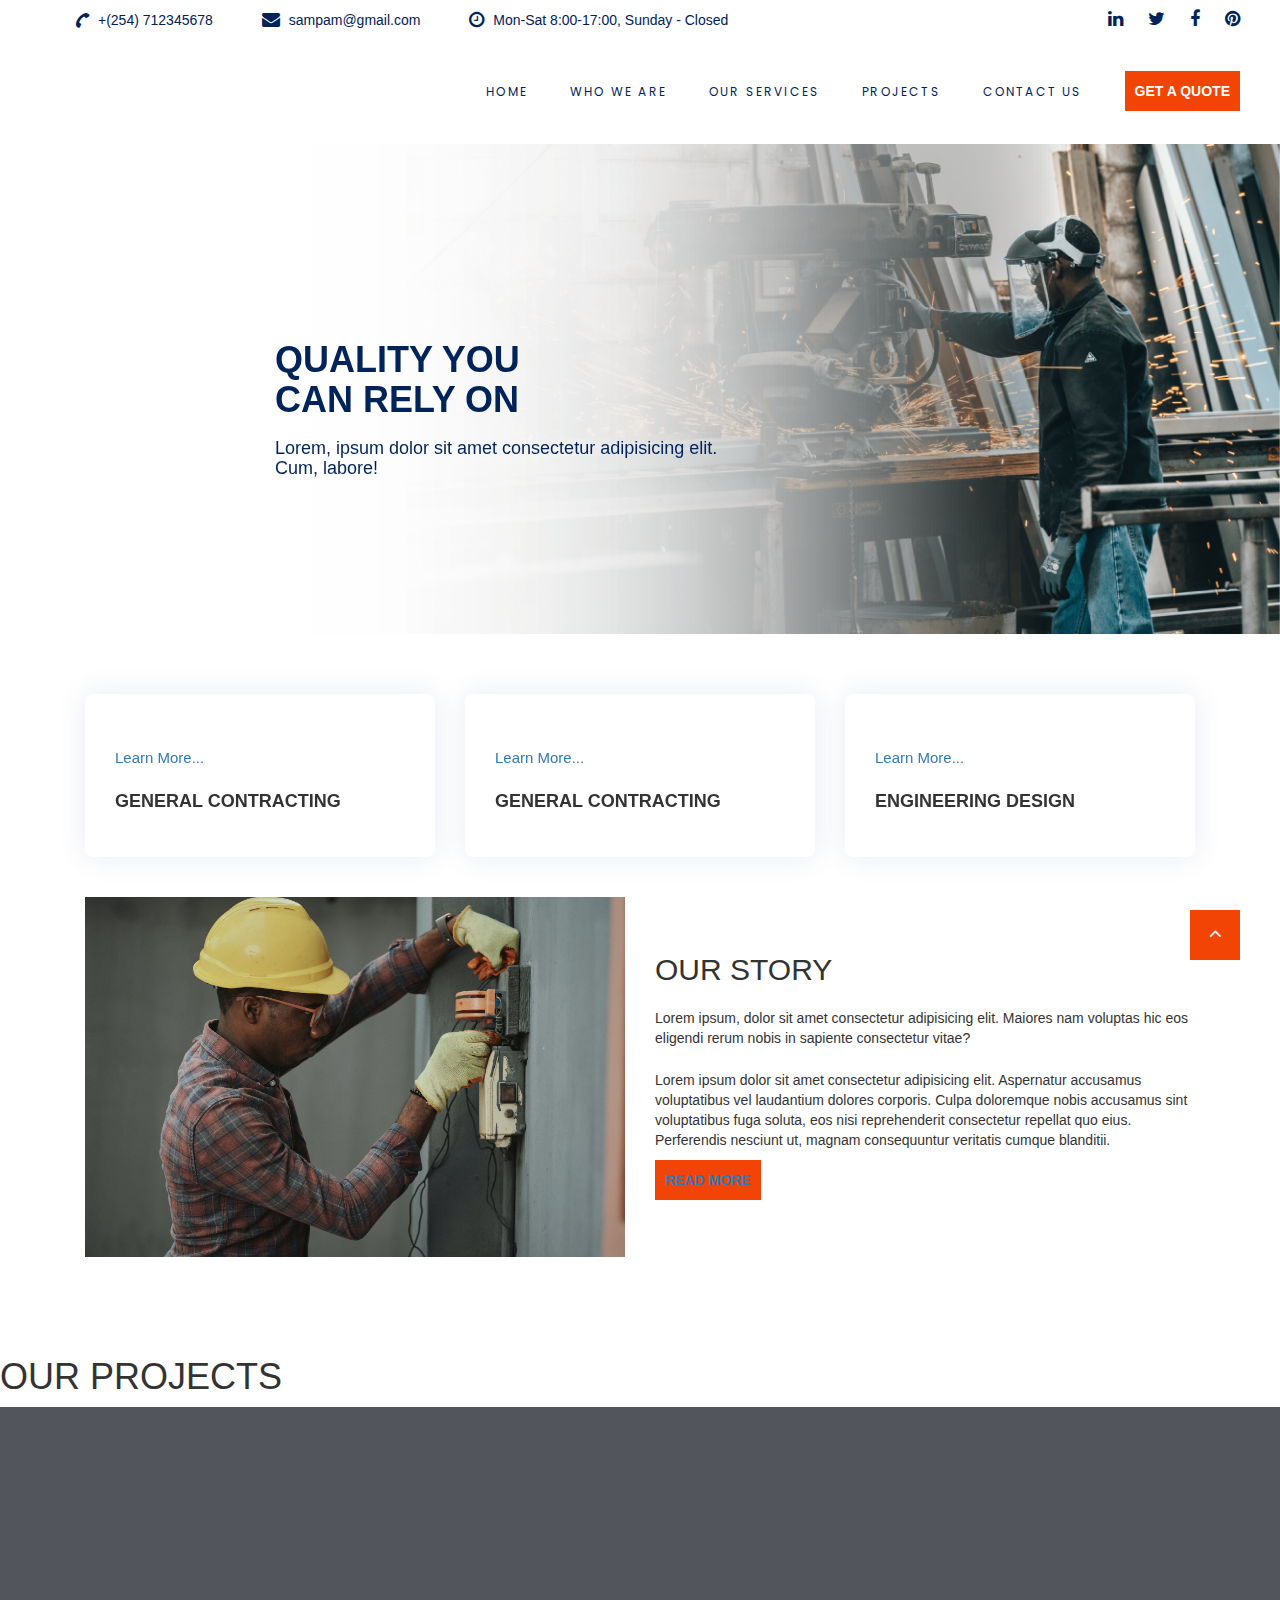
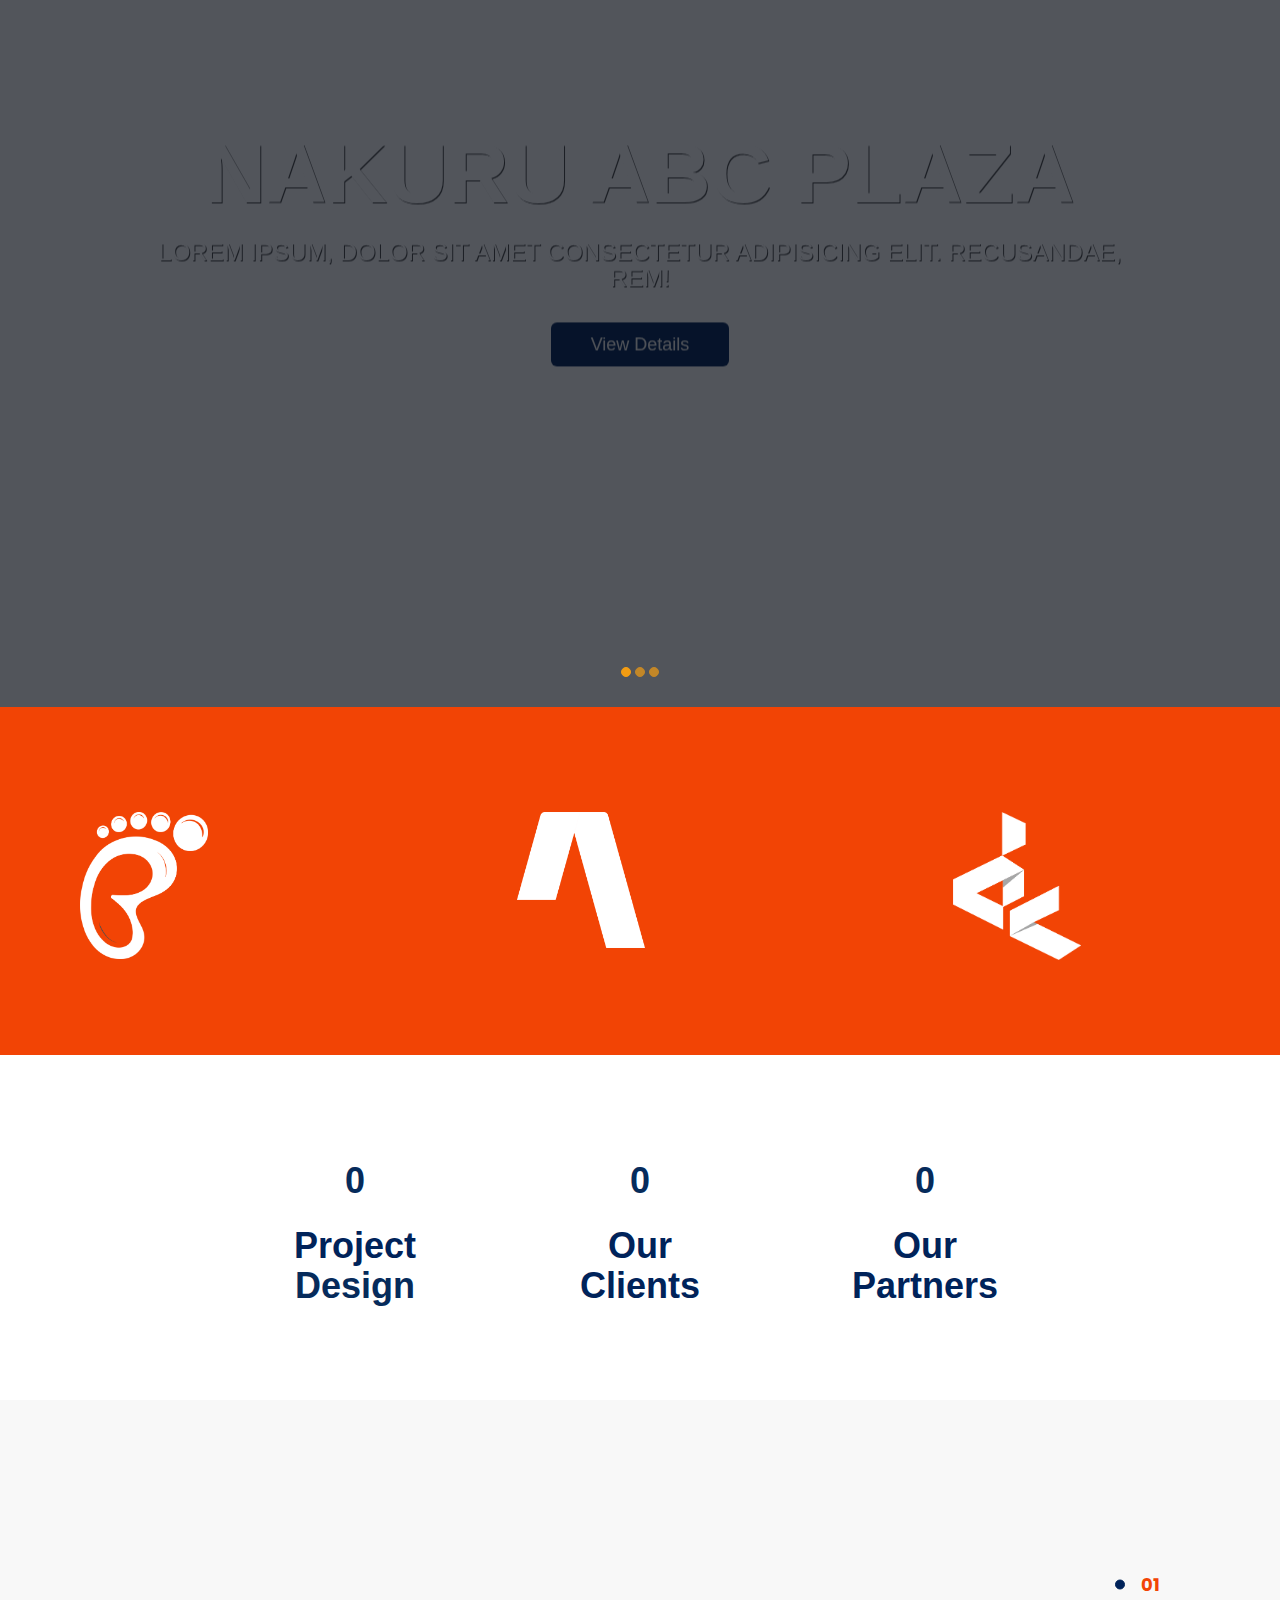
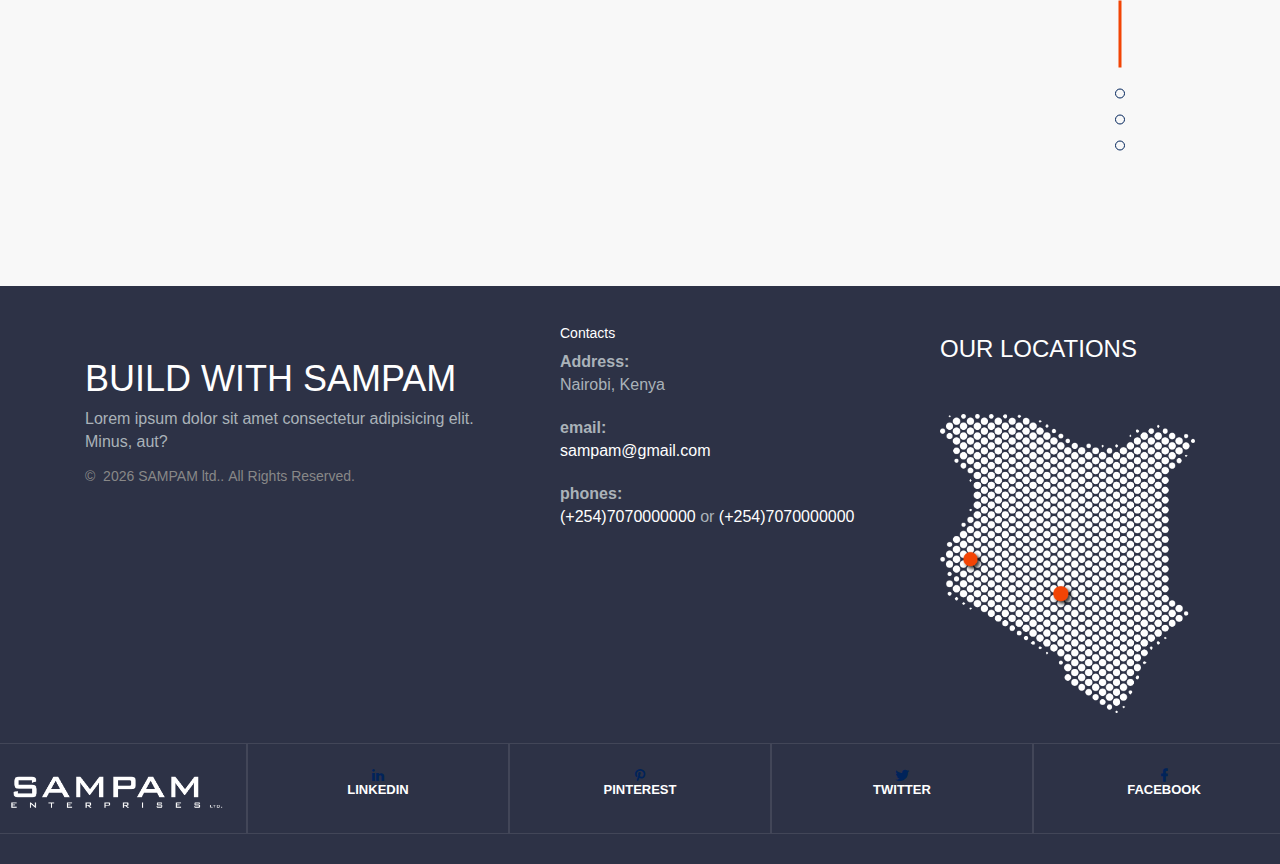
<file: sampam/index.html>
<!DOCTYPE html>
<html class="wide wow-animation" lang="en">
  <head>
    <title>Home</title>
    <meta charset="utf-8">
    <meta name="viewport" content="width=device-width, height=device-height, initial-scale=1.0">
    <meta http-equiv="X-UA-Compatible" content="IE=edge">
    <link rel="icon" href="images/Sampam logo.png" type="image/x-icon">
    <link rel="stylesheet" type="text/css" href="//fonts.googleapis.com/css?family=Montserrat:300,400,700%7CPoppins:300,400,500,700,900">
    <link rel="stylesheet" href="css/bootstrap.css">
    <link rel="stylesheet" href="css/fonts.css">
    <link rel="stylesheet" href="css/style.css">
    <link href="//maxcdn.bootstrapcdn.com/bootstrap/4.1.1/css/bootstrap.min.css" rel="stylesheet" id="bootstrap-css">
<script src="//maxcdn.bootstrapcdn.com/bootstrap/4.1.1/js/bootstrap.min.js"></script>
<script src="//cdnjs.cloudflare.com/ajax/libs/jquery/3.2.1/jquery.min.js"></script>
<link href="//netdna.bootstrapcdn.com/bootstrap/3.2.0/css/bootstrap.min.css" rel="stylesheet" id="bootstrap-css">
<script src="//netdna.bootstrapcdn.com/bootstrap/3.2.0/js/bootstrap.min.js"></script>
<script src="//code.jquery.com/jquery-1.11.1.min.js"></script>
<style>.ie-panel{display: none;background: #212121;padding: 10px 0;box-shadow: 3px 3px 5px 0 rgba(0,0,0,.3);clear: both;text-align:center;position: relative;z-index: 1;} html.ie-10 .ie-panel, html.lt-ie-10 .ie-panel {display: block;}</style>
  </head>
  <body>
    <div class="ie-panel"><a href="http://windows.microsoft.com/en-US/internet-explorer/"><img src="images/ie8-panel/warning_bar_0000_us.jpg" height="42" width="820" alt="You are using an outdated browser. For a faster, safer browsing experience, upgrade for free today."></a></div>
    <div class="preloader">
      <div class="preloader-body">
        <div class="cssload-container">
          <div class="cssload-speeding-wheel"></div>
        </div>
        <p>Loading...</p>
      </div>
    </div><a class="section section-banner d-none d-xl-block"  target="_blank" style="background-image: url(images/background-02-1920x60.jpg); background-image: -webkit-image-set( url(images/background-02-1920x60.jpg) 1x, url(images/background-02-3840x120.jpg) 2x )"></a>
    <div class="page">
      <header class="section page-header">
        <!--RD Navbar-->
        <div class="rd-navbar-wrap">
          <nav class="rd-navbar rd-navbar-classic" data-layout="rd-navbar-fixed" data-sm-layout="rd-navbar-fixed" data-md-layout="rd-navbar-fixed" data-md-device-layout="rd-navbar-fixed" data-lg-layout="rd-navbar-static" data-lg-device-layout="rd-navbar-static" data-xl-layout="rd-navbar-static" data-xl-device-layout="rd-navbar-static" data-lg-stick-up-offset="46px" data-xl-stick-up-offset="46px" data-xxl-stick-up-offset="46px" data-lg-stick-up="true" data-xl-stick-up="true" data-xxl-stick-up="true">
            <div class="rd-navbar-collapse-toggle rd-navbar-fixed-element-1" data-rd-navbar-toggle=".rd-navbar-collapse"><span></span></div>
            <div class="rd-navbar-aside-outer rd-navbar-collapse bg-gray-dark">
              <div class="rd-navbar-aside">
                <ul class="list-inline navbar-contact-list">
                  <li>
                    <div class="unit unit-spacing-xs align-items-center">
                      <div class="unit-left"><span class="icon text-middle fa-phone"></span></div>
                      <div class="unit-body"><a href="tel:#">+(254) 712345678</a></div>
                    </div>
                  </li>
                  <li>
                    <div class="unit unit-spacing-xs align-items-center">
                      <div class="unit-left"><span class="icon text-middle fa-envelope"></span></div>
                      <div class="unit-body"><a href="mailto:#">sampam@gmail.com</a></div>
                    </div>
                  </li>
                  <li>
                    <div class="unit unit-spacing-xs align-items-center">
                      <div class="unit-left"><span class="icon text-middle fa fa-clock-o"></span></div>
                      <div class="unit-body"><a href="#">Mon-Sat 8:00-17:00, Sunday - Closed</a></div>
                    </div>
                  </li>
                </ul>
                <ul class="social-links">
                  <li><a class="icon icon-sm icon-circle icon-circle-md icon-bg-white fa-linkedin" href="#"></a></li>
                  <li><a class="icon icon-sm icon-circle icon-circle-md icon-bg-white fa-twitter" href="#"></a></li>
                  <li><a class="icon icon-sm icon-circle icon-circle-md icon-bg-white fa-facebook" href="#"></a></li>
                  <li><a class="icon icon-sm icon-circle icon-circle-md icon-bg-white fa-pinterest" href="#"></a></li>
                </ul>
              </div>
            </div>
            <div class="rd-navbar-main-outer">
              <div class="rd-navbar-main">
                <!--RD Navbar Panel-->
                <div class="rd-navbar-panel">
                  <!--RD Navbar Toggle-->
                  <button class="rd-navbar-toggle" data-rd-navbar-toggle=".rd-navbar-nav-wrap"><span></span></button>
                 
                  
                </div>
                <div class="rd-navbar-main-element">
                  <div class="rd-navbar-nav-wrap">
                    <ul class="rd-navbar-nav">
                   
                      <li class="rd-nav-item"><a class="rd-nav-link" href="index.html">HOME</a>
                      </li>
                      <li class="rd-nav-item"><a class="rd-nav-link" href="about.html">WHO WE ARE</a>
                      </li>
                      <li class="rd-nav-item"><a class="rd-nav-link" href="services.html">OUR SERVICES</a>
                      </li>
                      <li class="rd-nav-item"><a class="rd-nav-link" href="projects.html">Projects</a>
                      </li>
                      <li class="rd-nav-item"><a class="rd-nav-link" href="contacts.html">Contact Us</a>
                      </li>
                     <li class="rd-nav-item" ><a href="contact.html"><button id="pink_btn">GET A QUOTE</button></a></li>
                    </ul>
                  </div>
                </div>
              </div>
            </div>
          </nav>
        </div>
      </header>
      <!--Main section-->
      <section class="section section-intro context-dark">
        <div class="intro-bg" style="background: url(images/Home\ Page.png) no-repeat;background-size:cover;background-position: top center;"></div>
        <div class="container">
          <div class="row justify-content-center">
            <div class="col-xl-8 text-center">
              <h1 class="font-weight-bold wow fadeInLeft">QUALITY YOU <br> CAN RELY ON</h1>
              <h3 class="intro-description wow fadeInRight">Lorem, ipsum dolor sit amet consectetur adipisicing elit. Cum, labore!</h3>
            </div>
          </div>
        </div>
      </section>
      <!--About-->
      <br>
      <br>
      <br>
      <section id="featured-services" class="featured-services">
        <div class="container" data-aos="fade-up">
  
          <div class="row">
            <div class="col-md-4">
              <div class="icon-box" data-aos="fade-up" data-aos-delay="100">
                <div class="icon"><i class="bx bx-loader"></i></div>
                <p class="description"><a href="">Learn More...</a></p>
                <h1 class="title"><strong>GENERAL CONTRACTING</strong> </h1>
              </div>
            </div>
  
            
  
            <div class="col-md-4">
              <div class="icon-box" data-aos="fade-up" data-aos-delay="100">
                <div class="icon"><i class="bx bx-loader"></i></div>
                <p class="description"><a href="">Learn More...</a></p>
                <h1 class="title"><strong>GENERAL CONTRACTING</strong> </h1>
              </div>
            </div>
  
            <div class="col-md-4">
              <div class="icon-box" data-aos="fade-up" data-aos-delay="100">
                <div class="icon"><i class="bx bx-loader"></i></div>
                <p class="description"><a href="">Learn More...</a></p>
                <h1 class="title"><strong>ENGINEERING DESIGN</strong> </h1>
              </div>
            </div>
  
          </div>
  
        </div>
      </section>
      <br>
      <br>
      <!--Features-->
      <section id="about"  class="about section-bg">
        <div class="container" data-aos="fade-up">
          <div class="row">
            <div class="col-lg-6" data-aos="fade-right" data-aos-delay="100">
              <img src="./images/emmanuel-ikwuegbu--0-kl1BjvFc-unsplash.jpg" class="img-fluid" alt="">
            </div>
            <div class="col-lg-6 pt-4 pt-lg-0 content d-flex flex-column justify-content-center" data-aos="fade-up" data-aos-delay="100">
              <h2>OUR STORY</h2>
              <p class="fst-italic">
                Lorem ipsum, dolor sit amet consectetur adipisicing elit. Maiores nam voluptas hic eos eligendi rerum nobis in 
                sapiente consectetur vitae?
              </p>
              
              <p>
               Lorem ipsum dolor sit amet consectetur adipisicing elit. Aspernatur accusamus voluptatibus vel laudantium 
               dolores corporis. Culpa doloremque nobis accusamus sint voluptatibus fuga soluta, eos nisi reprehenderit
                consectetur repellat quo eius. Perferendis nesciunt ut, magnam consequuntur veritatis cumque blanditii.
              </p>
              <dl style="color: #ffffff ;"><a href="contact.html"><button id="ourstory_btn">READ MORE</a></dl>

            </div>
          </div>
  
        </div>
      </section><!-- End About Section -->
      <br>
      <br>
      <br>
      <br>
     
      <!--Pricing-->
      <section> 
        <h1>OUR PROJECTS</h1>
    
<div class="carousel fade-carousel slide" data-ride="carousel" data-interval="4000" id="bs-carousel">
  <!-- Overlay -->
  <div class="overlay"></div>

  <!-- Indicators -->
  <ol class="carousel-indicators">
    <li data-target="#bs-carousel" data-slide-to="0" class="active"></li>
    <li data-target="#bs-carousel" data-slide-to="1"></li>
    <li data-target="#bs-carousel" data-slide-to="2"></li>
  </ol>
  
  <!-- Wrapper for slides -->

  <div class="carousel-inner">

    <div class="item slides active">
      <div class="slide-1"></div>
      <div class="hero">
        <hgroup>
          <h1>NAKURU ABC PLAZA</h1>        
          <h3>Lorem ipsum, dolor sit amet consectetur adipisicing elit. Recusandae, rem!</h3>
        </hgroup>
        <button style="background-color: #00235A; border: #F24405;" class="btn btn-hero btn-lg" role="button">View Details</button>
            </div>
    </div>
    <div class="item slides">
      <div class="slide-2"></div>
      <div class="hero">        
        <hgroup>
          <h1>NAIROBI ABC PLAZA</h1>        
          <h3>Lorem ipsum, dolor sit amet consectetur adipisicing elit. Recusandae, rem!</h3>
      </hgroup>   
      <button style="background-color: #00235A; border: #F24405;" class="btn btn-hero btn-lg" role="button">View Details</button>
    </div>
    </div>
    <div class="item slides">
      <div class="slide-3"></div>
      <div class="hero">        
        <hgroup>
            <h1>KISUMU ABC PLAZA</h1>        
            <h3>Lorem ipsum, dolor sit amet consectetur adipisicing elit. Recusandae, rem!</h3>
        </hgroup>
        <button style="background-color: #00235A; border: #F24405;" class="btn btn-hero btn-lg" role="button">View Details</button>
      </div>
    </div>
  </div> 
</div>
    </section>
    <!--/.Slides-->
    <!--Controls-->
    <a class="carousel-control-prev" href="#carousel-example-2" role="button" data-slide="prev">
    </a>
    <a class="carousel-control-next" href="#carousel-example-2" role="button" data-slide="next">
      <span class="carousel-control-next-icon" aria-hidden="true"></span>
      <span class="sr-only">Next</span>
    </a>
    <!--/.Controls-->
  </div>
  <!--/.Carousel Wrapper-->
  <section class="section section-md bg-xs-overlay" style="background:#F24405 no-repeat;background-size:cover">
    &nbsp;
    &nbsp;
    <div class="row">
      <div class="column">
  
        <img src="images/Asset 151.png" alt="Asset151" style="width:30%; margin-left: 9rem;">
      </div>
      <div class="column">
        <img src="images/Asset 121.png" alt="Asset121" style="width:30%; margin-left: 9rem;">
      </div>
      <div class="column">
        <img src="images/Asset 131.png" alt="Asset131" style="width:30%; margin-left: 9rem;">
      </div>
    
    </div>

  </section>

  <section id="counts" class="counts">
    <div class="container" data-aos="fade-up">

      <div style="font-size:larger ;" class="row">

        <div class="col-md-3">
          <div class="count-box">
            <span data-purecounter-start="0" data-purecounter-end="24" data-purecounter-duration="1" class="purecounter"></span>
            <h1 class="cout"><strong>Project<span>Design</span></strong></h1>
          </div>
        </div>


        <div class="col-md-3">
          <div class="count-box">
            <span data-purecounter-start="0" data-purecounter-end="33" data-purecounter-duration="1" class="purecounter"></span>
            <h1 class="cout"><strong>Our <br> Clients</strong> </h1>
          </div>
        </div>

      

        <div class="col-md-3">
          <div class="count-box">
            <span data-purecounter-start="0" data-purecounter-end="12" data-purecounter-duration="1" class="purecounter"></span>
            <h1 class="cout"><strong>Our Partners</strong> </h1>
          </div>
        </div>

      </div>

    </div>

    <script>
       !function(){"use strict";function e(e,t){var r=Object.keys(e);if(Object.getOwnPropertySymbols){var n=Object.getOwnPropertySymbols(e);t&&(n=n.filter((function(t){return Object.getOwnPropertyDescriptor(e,t).enumerable}))),r.push.apply(r,n)}return r}function t(e,t,r){return t in e?Object.defineProperty(e,t,{value:r,enumerable:!0,configurable:!0,writable:!0}):e[t]=r,e}function r(e,t){for(var r=0;r<t.length;r++){var n=t[r];n.enumerable=n.enumerable||!1,n.configurable=!0,"value"in n&&(n.writable=!0),Object.defineProperty(e,n.key,n)}}new(function(){function n(e){!function(e,t){if(!(e instanceof t))throw new TypeError("Cannot call a class as a function")}(this,n),this.defaults={start:0,end:100,duration:2e3,delay:10,once:!0,decimals:0,legacy:!0,currency:!1,currencysymbol:!1,separator:!1,separatorsymbol:",",selector:".purecounter"},this.configOptions=Object.assign({},this.defaults,e||{}),this.registerEventListeners()}var a,i,o;return a=n,(i=[{key:"registerEventListeners",value:function(){var e=document.querySelectorAll(this.configOptions.selector);if(this.intersectionListenerSupported()){var t=new IntersectionObserver(this.animateElements.bind(this),{root:null,rootMargin:"20px",threshold:.5});e.forEach((function(e){t.observe(e)}))}else window.addEventListener&&(this.animateLegacy(e),window.addEventListener("scroll",(function(t){this.animateLegacy(e)}),{passive:!0}))}},{key:"animateLegacy",value:function(e){var t=this;e.forEach((function(e){!0===t.parseConfig(e).legacy&&t.elementIsInView(e)&&t.animateElements([e])}))}},{key:"animateElements",value:function(e,t){var r=this;e.forEach((function(e){var n=e.target||e,a=r.parseConfig(n);if(a.duration<=0)return n.innerHTML=r.formatNumber(a.end,a);if(!t&&!r.elementIsInView(e)||t&&e.intersectionRatio<.5){var i=a.start>a.end?a.end:a.start;return n.innerHTML=r.formatNumber(i,a)}setTimeout((function(){return r.startCounter(n,a)}),a.delay)}))}},{key:"startCounter",value:function(e,t){var r=this,n=(t.end-t.start)/(t.duration/t.delay),a="inc";t.start>t.end&&(a="dec",n*=-1);var i=this.parseValue(t.start);e.innerHTML=this.formatNumber(i,t),!0===t.once&&e.setAttribute("data-purecounter-duration",0);var o=setInterval((function(){var s=r.nextNumber(i,n,a);e.innerHTML=r.formatNumber(s,t),((i=s)>=t.end&&"inc"==a||i<=t.end&&"dec"==a)&&(e.innerHTML=r.formatNumber(t.end,t),clearInterval(o))}),t.delay)}},{key:"parseConfig",value:function(r){var n=this,a=function(r){for(var n=1;n<arguments.length;n++){var a=null!=arguments[n]?arguments[n]:{};n%2?e(Object(a),!0).forEach((function(e){t(r,e,a[e])})):Object.getOwnPropertyDescriptors?Object.defineProperties(r,Object.getOwnPropertyDescriptors(a)):e(Object(a)).forEach((function(e){Object.defineProperty(r,e,Object.getOwnPropertyDescriptor(a,e))}))}return r}({},this.configOptions),i=[].filter.call(r.attributes,(function(e){return/^data-purecounter-/.test(e.name)})),o={};return i.forEach((function(e){var t=e.name.replace("data-purecounter-","").toLowerCase(),r="duration"==t?parseInt(1e3*n.parseValue(e.value)):n.parseValue(e.value);o[t]=r})),Object.assign(a,o)}},{key:"nextNumber",value:function(e,t){var r=arguments.length>2&&void 0!==arguments[2]?arguments[2]:"inc";return e=this.parseValue(e),t=this.parseValue(t),parseFloat("inc"===r?e+t:e-t)}},{key:"convertToCurrencySystem",value:function(e,t){var r=t.currencysymbol||"",n=t.decimals||1;return r+((e=Math.abs(Number(e)))>=1e12?"".concat((e/1e12).toFixed(n)," T"):e>=1e9?"".concat((e/1e9).toFixed(n)," B"):e>=1e6?"".concat((e/1e6).toFixed(n)," M"):e>=1e3?"".concat((e/1e12).toFixed(n)," K"):e.toFixed(n))}},{key:"applySeparator",value:function(e,t){return t.separator?e.replace(/(\d)(?=(\d{3})+(?!\d))/g,"$1,").replace(new RegExp(/,/gi,"gi"),t.separatorsymbol):e.replace(new RegExp(/,/gi,"gi"),"")}},{key:"formatNumber",value:function(e,t){var r={minimumFractionDigits:t.decimals,maximumFractionDigits:t.decimals};return e=t.currency?this.convertToCurrencySystem(e,t):parseFloat(e),this.applySeparator(e.toLocaleString(void 0,r),t)}},{key:"parseValue",value:function(e){return/^[0-9]+\.[0-9]+$/.test(e)?parseFloat(e):/^[0-9]+$/.test(e)?parseInt(e):/^true|false/i.test(e)?/^true/i.test(e):e}},{key:"elementIsInView",value:function(e){for(var t=e.offsetTop,r=e.offsetLeft,n=e.offsetWidth,a=e.offsetHeight;e.offsetParent;)t+=(e=e.offsetParent).offsetTop,r+=e.offsetLeft;return t>=window.pageYOffset&&r>=window.pageXOffset&&t+a<=window.pageYOffset+window.innerHeight&&r+n<=window.pageXOffset+window.innerWidth}},{key:"intersectionListenerSupported",value:function(){return"IntersectionObserver"in window&&"IntersectionObserverEntry"in window&&"intersectionRatio"in window.IntersectionObserverEntry.prototype}}])&&r(a.prototype,i),o&&r(a,o),n}())}();
//# sourceMappingURL=purecounter.js.map
    </script>
  </section>

      
      <!--Owl Carousel-->
      <section class="section section-md bg-gray-lighten">
        <div class="container">
          <div class="row justify-content-center">
            <div class="col-xl-10">
              <div class="section-name wow fadeInRight text-center" data-wow-delay=".2s"><h1>testimonials</h1></div>
              <div class="owl-carousel review-carousel" data-items="1" data-sm-items="1" data-md-items="1" data-lg-items="1" data-xl-items="1" data-xxl-items="1" data-dots="true" data-nav="false" data-stage-padding="0" data-loop="false" data-margin="0" data-mouse-drag="true" data-autoplay="false">
                <div class="item">
                  <div class="item-preview wow fadeInDown" data-wow-delay=".2s"><img src="images/istockphoto-1189302146-612x612-modified.png" alt="" width="216" height="108"/>
                  </div>
                  <div class="item-description wow fadeInUp" data-wow-delay=".3s">
                    <p>Lorem, ipsum dolor sit amet consectetur adipisicing elit. Ea, illum!</p>
                    <div class="item-subsection"><span class="item-subsection-title devider-left">Brian Muchiri</span><span>Regular Client</span></div>
                  </div>
                </div>
                <div class="item">
                  <div class="item-preview wow fadeInDown" data-wow-delay=".2s"><img src="images/istockphoto-1281091932-170667a-modified.png" alt="" width="216" height="108"/>
                  </div>
                  <div class="item-description wow fadeInUp" data-wow-delay=".3s">
                    <p>Lorem ipsum dolor sit amet, consectetur adipisicing elit. Commodi, quae.</p>
                    <div class="item-subsection"><span class="item-subsection-title devider-left">Pamela Odhiambo</span><span>Regular Client</span></div>
                  </div>
                </div>
                <div class="item">
                  <div class="item-preview wow fadeInDown" data-wow-delay=".2s"><img src="images/istockphoto-1207862175-612x612-modified.png" alt="" width="216" height="108"/>
                  </div>
                  <div class="item-description wow fadeInUp" data-wow-delay=".3s">
                    <p>Lorem ipsum dolor sit amet consectetur adipisicing elit. Atque, ut.</p>
                    <div class="item-subsection"><span class="item-subsection-title devider-left">Francine Wambui</span><span>Regular Client</span></div>
                  </div>
                </div>
                <div class="item">
                  <div class="item-preview wow fadeInDown" data-wow-delay=".2s"><img src="images/istockphoto-1189302146-612x612-modified.png" alt="" width="216" height="108"/>
                  </div>
                  <div class="item-description wow fadeInUp" data-wow-delay=".3s">
                    <p>Lorem ipsum dolor sit amet consectetur, adipisicing elit. Libero, officia!</p>
                    <div class="item-subsection"><span class="item-subsection-title devider-left">Michael Ogutu</span><span>Regular Client</span></div>
                  </div>
                </div>
              </div>
            </div>
          </div>
        </div>

        
      </section>
      <!--Footer--><a class="section section-banner" target="_blank" style="background-color: #00235A;" ></a>
      <footer class="section footer-classic context-dark bg-image" style="background: #2d3246;">
        <div class="container">
          <div class="row row-30">
            <div class="col-md-4 col-xl-5">
              <div class="pr-xl-4"><a class="brand" href="index.html"><img class="brand-logo-light"></a>
                <h1>BUILD WITH SAMPAM</h1>
                <p>Lorem ipsum dolor sit amet consectetur adipisicing elit. Minus, aut?</p>
                <!-- Rights-->
                <p class="rights"><span>©  </span><span class="copyright-year">2022</span><span> </span><span>SAMPAM ltd.</span><span>. </span><span>All Rights Reserved.</span></p>
              </div>
            </div>
            <div class="col-md-4">
              <h5>Contacts</h5>
              <dl class="contact-list">
                <dt>Address:</dt>
                <dd>Nairobi, Kenya</dd>
              </dl>
              <dl class="contact-list">
                <dt>email:</dt>
                <dd><a href="mailto:#">sampam@gmail.com</a></dd>
              </dl>
              <dl class="contact-list">
                <dt>phones:</dt>
                <dd><a href="tel:#">(+254)7070000000</a> <span>or</span> <a href="tel:#">(+254)7070000000</a>
                </dd>
              </dl>
            </div>
            <div class="col-md-4 col-xl-3">
              <h3>OUR LOCATIONS</h3>
              <img src="./images/Kenya.png">
            </div>
          </div>
        </div>
        <div class="row no-gutters social-container">
          <div class="col"><a class="social-inner" href="#"><span class=""></span><span><img src="./images/Sampam.png"></span></a></div>
          <div class="col"><a class="social-inner" href="#"><span class="icon mdi mdi-linkedin"></span><span>linkedin</span></a></div>
          <div class="col"><a class="social-inner" href="#"><span class="icon mdi mdi-pinterest"></span><span>pinterest</span></a></div>
          <div class="col"><a class="social-inner" href="#"><span class="icon mdi mdi-twitter"></span><span>twitter</span></a></div>
          <div class="col"><a class="social-inner" href="#"><span class="icon mdi mdi-facebook"></span><span>facebook</span></a></div>

        </div>
      </footer>
    </div>
    <div class="snackbars" id="form-output-global"></div>
    <script src="js/core.min.js"></script>
    <script src="js/script.js"></script>
    <!--coded by Drel-->
  </body>
</html>
</file>
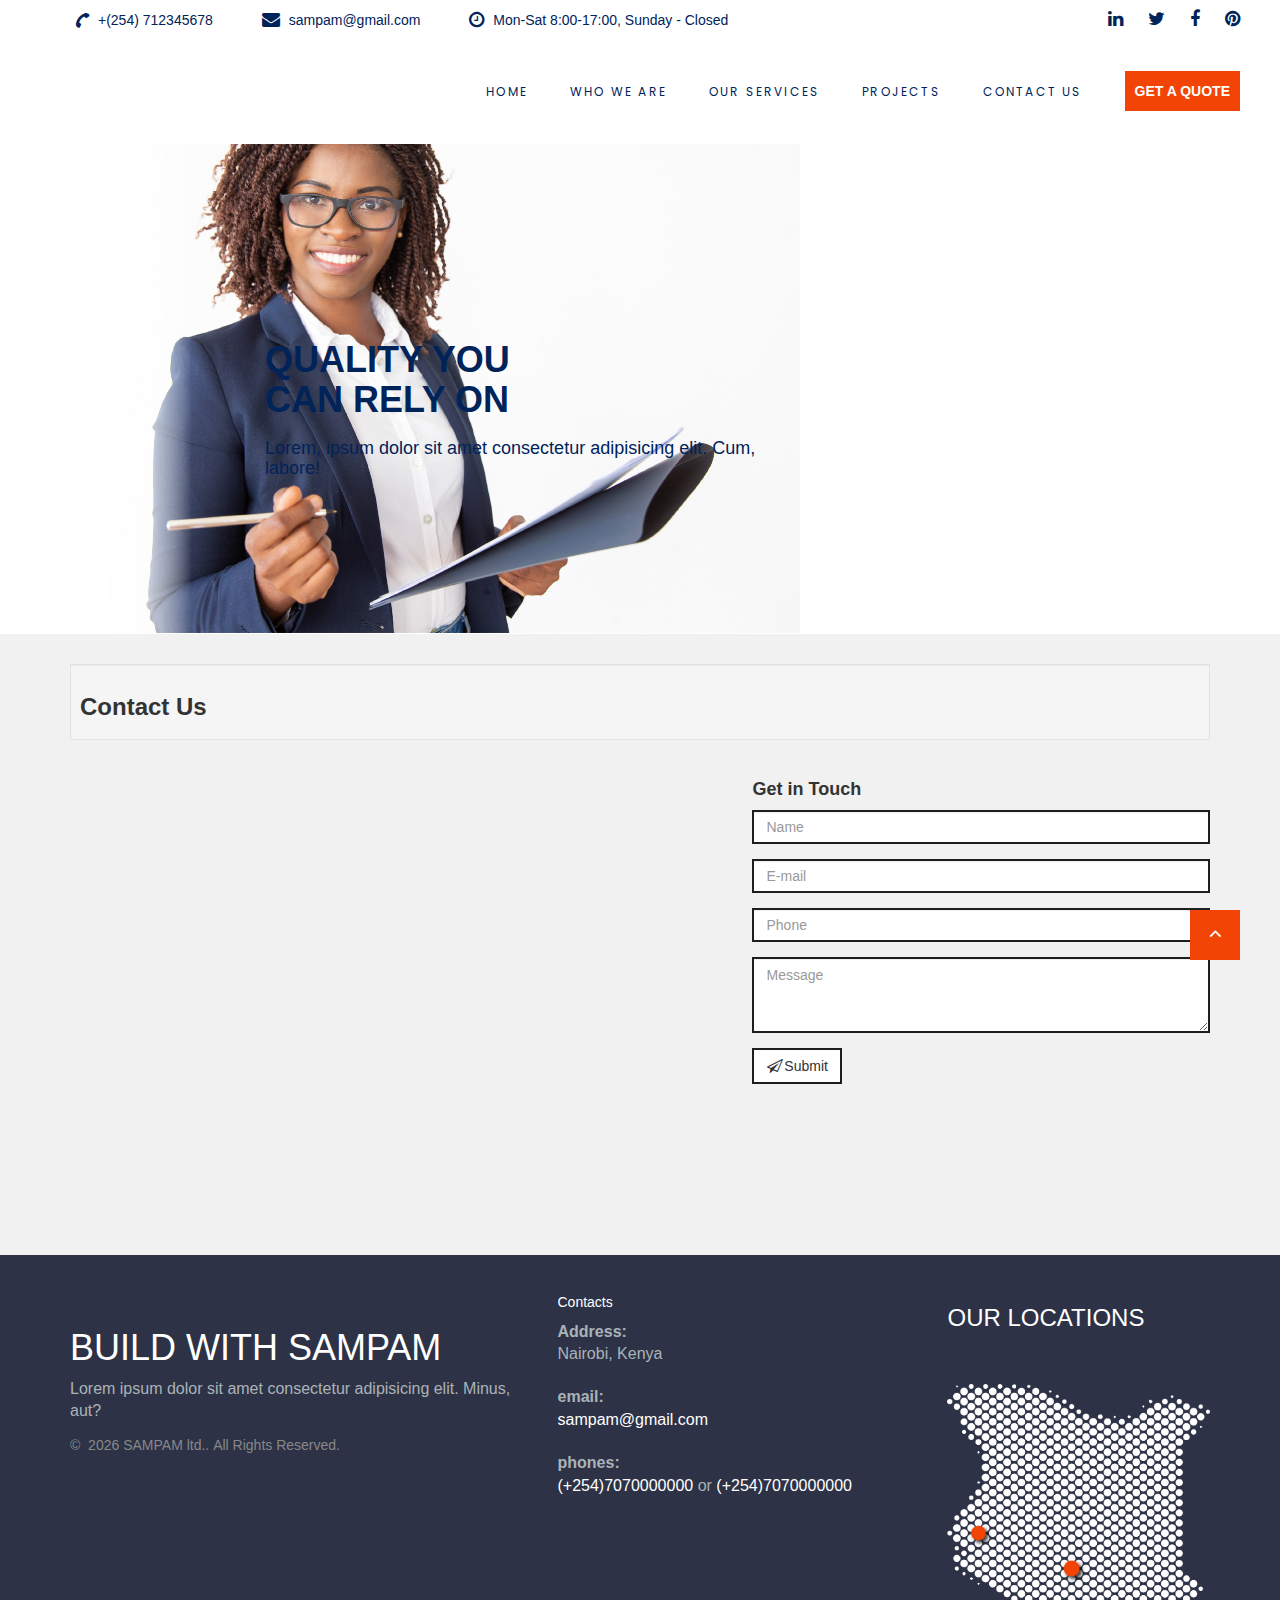
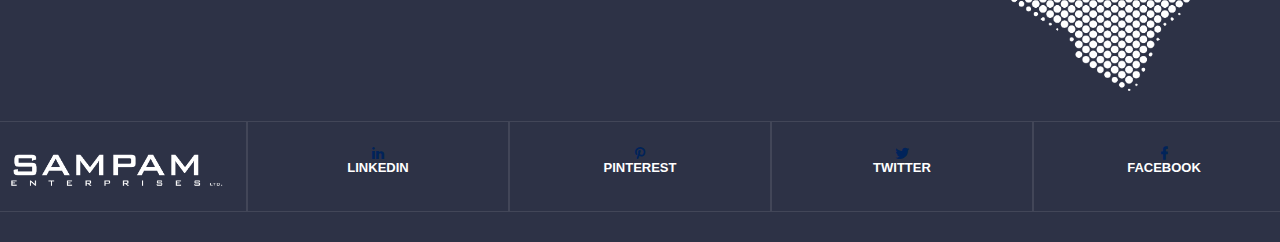
<file: sampam/contacts.html>
<!DOCTYPE html>
<html class="wide wow-animation" lang="en">
  <head>
    <title>Home</title>
    <meta charset="utf-8">
    <meta name="viewport" content="width=device-width, height=device-height, initial-scale=1.0">
    <meta http-equiv="X-UA-Compatible" content="IE=edge">
    <link rel="icon" href="images/Sampam logo.png" type="image/x-icon">
    <link rel="stylesheet" type="text/css" href="//fonts.googleapis.com/css?family=Montserrat:300,400,700%7CPoppins:300,400,500,700,900">
    <link rel="stylesheet" href="css/bootstrap.css">
    <link rel="stylesheet" href="css/fonts.css">
    <link rel="stylesheet" href="css/style.css">
    <link href="//maxcdn.bootstrapcdn.com/bootstrap/3.3.0/css/bootstrap.min.css" rel="stylesheet" id="bootstrap-css">
<script src="//maxcdn.bootstrapcdn.com/bootstrap/3.3.0/js/bootstrap.min.js"></script>
<script src="//code.jquery.com/jquery-1.11.1.min.js"></script>
<style>.ie-panel{display: none;background: #212121;padding: 10px 0;box-shadow: 3px 3px 5px 0 rgba(0,0,0,.3);clear: both;text-align:center;position: relative;z-index: 1;} html.ie-10 .ie-panel, html.lt-ie-10 .ie-panel {display: block;}</style>
  </head>
  <body>
    <div class="ie-panel"><a href="http://windows.microsoft.com/en-US/internet-explorer/"><img src="images/ie8-panel/warning_bar_0000_us.jpg" height="42" width="820" alt="You are using an outdated browser. For a faster, safer browsing experience, upgrade for free today."></a></div>
    <div class="preloader">
      <div class="preloader-body">
        <div class="cssload-container">
          <div class="cssload-speeding-wheel"></div>
        </div>
        <p>Loading...</p>
      </div>
    </div><a class="section section-banner d-none d-xl-block"  target="_blank" style="background-image: url(images/background-02-1920x60.jpg); background-image: -webkit-image-set( url(images/background-02-1920x60.jpg) 1x, url(images/background-02-3840x120.jpg) 2x )"></a>
    <div class="page">
      <header class="section page-header">
        <!--RD Navbar-->
        <div class="rd-navbar-wrap">
          <nav class="rd-navbar rd-navbar-classic" data-layout="rd-navbar-fixed" data-sm-layout="rd-navbar-fixed" data-md-layout="rd-navbar-fixed" data-md-device-layout="rd-navbar-fixed" data-lg-layout="rd-navbar-static" data-lg-device-layout="rd-navbar-static" data-xl-layout="rd-navbar-static" data-xl-device-layout="rd-navbar-static" data-lg-stick-up-offset="46px" data-xl-stick-up-offset="46px" data-xxl-stick-up-offset="46px" data-lg-stick-up="true" data-xl-stick-up="true" data-xxl-stick-up="true">
            <div class="rd-navbar-collapse-toggle rd-navbar-fixed-element-1" data-rd-navbar-toggle=".rd-navbar-collapse"><span></span></div>
            <div class="rd-navbar-aside-outer rd-navbar-collapse bg-gray-dark">
              <div class="rd-navbar-aside">
                <ul class="list-inline navbar-contact-list">
                  <li>
                    <div class="unit unit-spacing-xs align-items-center">
                      <div class="unit-left"><span class="icon text-middle fa-phone"></span></div>
                      <div class="unit-body"><a href="tel:#">+(254) 712345678</a></div>
                    </div>
                  </li>
                  <li>
                    <div class="unit unit-spacing-xs align-items-center">
                      <div class="unit-left"><span class="icon text-middle fa-envelope"></span></div>
                      <div class="unit-body"><a href="mailto:#">sampam@gmail.com</a></div>
                    </div>
                  </li>
                  <li>
                    <div class="unit unit-spacing-xs align-items-center">
                      <div class="unit-left"><span class="icon text-middle fa fa-clock-o"></span></div>
                      <div class="unit-body"><a href="#">Mon-Sat 8:00-17:00, Sunday - Closed</a></div>
                    </div>
                  </li>
                </ul>
                <ul class="social-links">
                  <li><a class="icon icon-sm icon-circle icon-circle-md icon-bg-white fa-linkedin" href="#"></a></li>
                  <li><a class="icon icon-sm icon-circle icon-circle-md icon-bg-white fa-twitter" href="#"></a></li>
                  <li><a class="icon icon-sm icon-circle icon-circle-md icon-bg-white fa-facebook" href="#"></a></li>
                  <li><a class="icon icon-sm icon-circle icon-circle-md icon-bg-white fa-pinterest" href="#"></a></li>
                </ul>
              </div>
            </div>
            <div class="rd-navbar-main-outer">
              <div class="rd-navbar-main">
                <!--RD Navbar Panel-->
                <div class="rd-navbar-panel">
                  <!--RD Navbar Toggle-->
                  <button class="rd-navbar-toggle" data-rd-navbar-toggle=".rd-navbar-nav-wrap"><span></span></button>
                 
                  
                </div>
                <div class="rd-navbar-main-element">
                  <div class="rd-navbar-nav-wrap">
                    <ul class="rd-navbar-nav" style="">
                      <li class="rd-nav-item"><a class="rd-nav-link" href="index.html">HOME</a>
                      </li>
                      <li class="rd-nav-item"><a class="rd-nav-link" href="about.html">WHO WE ARE</a>
                      </li>
                      <li class="rd-nav-item"><a class="rd-nav-link" href="services.html">OUR SERVICES</a>
                      </li>
                      <li class="rd-nav-item"><a class="rd-nav-link" href="projects.html">Projects</a>
                      </li>
                      <li class="rd-nav-item"><a class="rd-nav-link" href="contacts.html">Contact Us</a>
                      </li>
                     <li class="rd-nav-item" ><a href="contact.html"><button id="pink_btn">GET A QUOTE</button></a></li>
                    </ul>
                  </div>
                </div>
              </div>
            </div>
          </nav>
        </div>
      </header>
   
      <!--Main section-->
      <section class="section section-intro context-dark">
        <div class="intro-bg" style="background: url(images/Contact\ Us.png) no-repeat;width: 80rem; background-size:cover;background-position: top center;"></div>
        <div class="container">
          <div class="row justify-content-center">
            <div class="col-xl-8 text-center">
              <h1 class="font-weight-bold wow fadeInLeft">QUALITY YOU <br> CAN RELY ON</h1>
              <h3 class="intro-description wow fadeInRight">Lorem, ipsum dolor sit amet consectetur adipisicing elit. Cum, labore!</h3>
            </div>
          </div>
        </div>
      </section>
      <section>
        <section id="contact">
          <div class="container">
            <div class="well well-sm">
              <h3><strong>Contact Us</strong></h3>
            </div>
          
          <div class="row">
            <div class="col-md-7">
              <iframe src="https://www.google.com/maps/embed?pb=!1m28!1m12!1m3!1d255282.32335424496!2d36.84739685!3d-1.3032089500000001!2m3!1f0!2f0!3f0!3m2!1i1024!2i768!4f13.1!4m13!3e3!4m5!1s0x182f10ef153b406d%3A0xa0ed00f15f7f1a03!2sBritam%20Tower!3m2!1d-1.2999367!2d36.8132235!4m5!1s0x182f1172d84d49a7%3A0xf7cf0254b297924c!2sNairobi!3m2!1d-1.2920658999999999!2d36.8219462!5e0!3m2!1sen!2ske!4v1659491382897!5m2!1sen!2ske" width="600" height="450" style="border:0;" allowfullscreen="" loading="lazy" referrerpolicy="no-referrer-when-downgrade"></iframe>              </div>
        
              <div class="col-md-5">
                  <h4><strong>Get in Touch</strong></h4>
                <form>
                  <div class="form-group">
                    <input type="text" class="form-control" name="" value="" placeholder="Name">
                  </div>
                  <div class="form-group">
                    <input type="email" class="form-control" name="" value="" placeholder="E-mail">
                  </div>
                  <div class="form-group">
                    <input type="tel" class="form-control" name="" value="" placeholder="Phone">
                  </div>
                  <div class="form-group">
                    <textarea class="form-control" name="" rows="3" placeholder="Message"></textarea>
                  </div>
                  <button class="btn btn-default" type="submit" name="button">
                      <i class="fa fa-paper-plane-o" aria-hidden="true"></i> Submit
                  </button>
                </form>
              </div>
            </div>
          </div>
        </section>
      </section>
     
      <!--Footer--><a class="section section-banner" target="_blank" style="background-color: #00235A;" ></a>
      <footer class="section footer-classic context-dark bg-image" style="background: #2d3246;">
        <div class="container">
          <div class="row row-30">
            <div class="col-md-4 col-xl-5">
              <div class="pr-xl-4"><a class="brand" href="index.html"><img class="brand-logo-light"></a>
                <h1>BUILD WITH SAMPAM</h1>
                <p>Lorem ipsum dolor sit amet consectetur adipisicing elit. Minus, aut?</p>
                <!-- Rights-->
                <p class="rights"><span>©  </span><span class="copyright-year">2022</span><span> </span><span>SAMPAM ltd.</span><span>. </span><span>All Rights Reserved.</span></p>
              </div>
            </div>
            <div class="col-md-4">
              <h5>Contacts</h5>
              <dl class="contact-list">
                <dt>Address:</dt>
                <dd>Nairobi, Kenya</dd>
              </dl>
              <dl class="contact-list">
                <dt>email:</dt>
                <dd><a href="mailto:#">sampam@gmail.com</a></dd>
              </dl>
              <dl class="contact-list">
                <dt>phones:</dt>
                <dd><a href="tel:#">(+254)7070000000</a> <span>or</span> <a href="tel:#">(+254)7070000000</a>
                </dd>
              </dl>
            </div>
            <div class="col-md-4 col-xl-3">
              <h3>OUR LOCATIONS</h3>
              <img src="./images/Kenya.png">
            </div>
          </div>
        </div>
        <div class="row no-gutters social-container">
          <div class="col"><a class="social-inner" href="#"><span class=""></span><span><img src="./images/Sampam.png"></span></a></div>
          <div class="col"><a class="social-inner" href="#"><span class="icon mdi mdi-linkedin"></span><span>linkedin</span></a></div>
          <div class="col"><a class="social-inner" href="#"><span class="icon mdi mdi-pinterest"></span><span>pinterest</span></a></div>
          <div class="col"><a class="social-inner" href="#"><span class="icon mdi mdi-twitter"></span><span>twitter</span></a></div>
          <div class="col"><a class="social-inner" href="#"><span class="icon mdi mdi-facebook"></span><span>facebook</span></a></div>

        </div>
      </footer>
    </div>
    <div class="snackbars" id="form-output-global"></div>
    <script src="js/core.min.js"></script>
    <script src="js/script.js"></script>
    <!--coded by Drel-->
  </body>
</html>
</file>
<file: sampam/css/style.css>
@charset "UTF-8";



.context-dark, .bg-gray-700, .bg-gray-primary, .bg-gray, .bg-gray-primary-light, .bg-primary,
.context-dark h1,
.bg-gray-700 h1,
.bg-gray-primary h1,
.bg-gray h1,
.bg-gray-primary-light h1,
.bg-primary h1, .context-dark h2, .bg-gray-700 h2, .bg-gray-primary h2, .bg-gray h2, .bg-gray-primary-light h2, .bg-primary h2, .context-dark h3, .bg-gray-700 h3, .bg-gray-primary h3, .bg-gray h3, .bg-gray-primary-light h3, .bg-primary h3, .context-dark h4, .bg-gray-700 h4, .bg-gray-primary h4, .bg-gray h4, .bg-gray-primary-light h4, .bg-primary h4, .context-dark h5, .bg-gray-700 h5, .bg-gray-primary h5, .bg-gray h5, .bg-gray-primary-light h5, .bg-primary h5, .context-dark h6, .bg-gray-700 h6, .bg-gray-primary h6, .bg-gray h6, .bg-gray-primary-light h6, .bg-primary h6, .context-dark [class^='heading-'], .bg-gray-700 [class^='heading-'], .bg-gray-primary [class^='heading-'], .bg-gray [class^='heading-'], .bg-gray-primary-light [class^='heading-'], .bg-primary [class^='heading-'] {
	color: #ffffff;
}

a:focus,
button:focus {
	outline: none !important;
}

button::-moz-focus-inner {
	border: 0;
}

*:focus {
	outline: none;
}

blockquote {
	padding: 0;
	margin: 0;
}

input,
button,
select,
textarea {
	outline: none;
}

label {
	margin-bottom: 0;
}

p {
	margin: 0;
}

ul,
ol {
	list-style: none;
	padding: 0;
	margin: 0;
}

ul li,
ol li {
	display: block;
	list-style: none;
}

dl {
	margin: 0;
}

dt,
dd {
	line-height: inherit;
}

dt {
	font-weight: inherit;
}

dd {
	margin-bottom: 0;
}

cite {
	font-style: normal;
}

form {
	margin-bottom: 0;
}

blockquote {
	padding-left: 0;
	border-left: 0;
}

address {
	margin-top: 0;
	margin-bottom: 0;
}

figure {
	margin-bottom: 0;
}

html p a:hover {
	text-decoration: none;
}


.hoverme{
	background-color: #F24405;
	border: none;
	color: #fff;
	height: 40px;
	width: 100px;
}

.hoverme:hover{
	background-color: #00235A;
	opacity: 0.6;
}


body {
	font-family: "Montserrat", serif;
	font-size: 14px;
	width: 100%;
	height: 100%;
	line-height: 2.14286;
	font-weight: 400;
	color: #000000;
	background-color: #ffffff;
	-webkit-text-size-adjust: none;
	-webkit-font-smoothing: subpixel-antialiased;
}

h1, h2, h3, h4, h5, h6, [class^='heading-'] {
	margin-top: 0;
	margin-bottom: 0;
	font-weight: 500;
	color: #404044;
}

h1 a, h2 a, h3 a, h4 a, h5 a, h6 a, [class^='heading-'] a {
	color: inherit;
}

h1 a:hover, h2 a:hover, h3 a:hover, h4 a:hover, h5 a:hover, h6 a:hover, [class^='heading-'] a:hover {
	color: #505cfd;
}

h2 .text-big {
	font-size: 4em;
	line-height: .8;
}

h2 .text-biggest {
	font-size: 5em;
}

h2 + p {
	margin-top: 35px;
}

h1,
.heading-1 {
	font-size: 32px;
	line-height: 1.5;
}

@media (min-width: 1200px) {
	h1 .prefix-text,
	.heading-1 .prefix-text {
		font-size: 48px;
	}
}

h1 .big,
.heading-1 .big {
	font-size: 1.8em;
	line-height: 1em;
	text-shadow: 0px 0px 10px rgba(0, 0, 0, 0.35);
}

@media (min-width: 576px) {
	h1 .big,
	.heading-1 .big {
		font-size: 2em;
	}
}

h1 .biggest,
.heading-1 .biggest {
	font-size: 1.8em;
	line-height: 1em;
	letter-spacing: -.02em;
	text-shadow: 0px 0px 10px rgba(0, 0, 0, 0.35);
}

@media (min-width: 576px) {
	h1 .biggest,
	.heading-1 .biggest {
		font-size: 2.5em;
	}
}

@media (min-width: 1200px) {
	h1,
	.heading-1 {
		font-size: 60px;
		line-height: 1.36667;
	}
}

h2,
.heading-2 {
	font-size: 28px;
	line-height: 1.5;
}

@media (min-width: 1200px) {
	h2,
	.heading-2 {
		font-size: 48px;
		line-height: 1.35em;
	}
}

h3,
.heading-3 {
	font-size: 24px;
	line-height: 1.5;
}

@media (min-width: 1200px) {
	h3,
	.heading-3 {
		font-size: 36px;
		line-height: 1.33333;
	}
}

h4,
.heading-4 {
	font-size: 22px;
	line-height: 1.5;
}

@media (min-width: 1200px) {
	h4,
	.heading-4 {
		font-size: 24px;
		line-height: 1.25;
	}
}

h5,
.heading-5 {
	font-size: 20px;
	line-height: 1.5;
}

@media (min-width: 1200px) {
	h5,
	.heading-5 {
		font-size: 18px;
		line-height: 1.44444;
	}
}

h6,
.heading-6 {
	font-size: 18px;
	line-height: 1.5;
}

@media (min-width: 1200px) {
	h6,
	.heading-6 {
		font-size: 16px;
		line-height: 1.5;
	}
}

small,
.small {
	display: block;
	font-size: 12px;
	line-height: 1.5;
}

mark,
.mark {
	padding: 3px 5px;
	color: #ffffff;
	background: #505cfd;
}

.lead {
	font-size: 24px;
	line-height: 34px;
	font-weight: 300;
}

code {
	padding: 3px 5px;
	border-radius: 0.2rem;
	font-size: 90%;
	color: #111111;
	background: #edeff4;
}

p [data-toggle='tooltip'] {
	padding-left: .25em;
	padding-right: .25em;
	color: #505cfd;
}

p [style*='max-width'] {
	display: inline-block;
}

::selection {
	background: #cccccc;
	color: #ffffff;
}

::-moz-selection {
	background: #cccccc;
	color: #ffffff;
}

.banner img {
	width: 100%;
}

.banner-top {
	display: none;
}

@media (min-width: 1200px) {
	.banner-top {
		display: block;
	}
}

/*
* Brand
*/
.brand {
	display: inline-block;
}

.brand .brand-logo-light {
	display: none;
}

.brand .brand-logo-dark {
	display: block;
}

/*
* Links
*/
a {
	transition: all 0.3s ease-in-out;
}

a, a:focus, a:active, a:hover {
	text-decoration: none;
}

a, a:focus, a:active {
	color: #aab2b9;
}

a:hover {
	color: #ffffff;
}

a[href*='tel'], a[href*='mailto'] {
	white-space: nowrap;
}

.link-hover {
	color: #808c96;
}

.link-press {
	color: #808c96;
}

.privacy-link:hover {
	color: #505cfd;
}

* + .privacy-link {
	margin-top: 25px;
}

.accent-link {
	color: #ffffff;
}

.accent-link:hover {
	color: #505cfd;
}





.primary-link {
	color: #505cfd;
}

.primary-link:hover {
	color: #39393e;
}

.gray-dark-link:hover {
	text-decoration: none;
	color: #404044;
}

.secondary-link:hover {
	color: #505cfd;
	text-decoration: none;
}
.context-dark, .bg-gray-dark, .bg-primary {
    color: rgba(255, 255, 255, 0.8);
}

.footer-classic a, .footer-classic a:focus, .footer-classic a:active {
    color: #ffffff;
}
.nav-list li {
    padding-top: 5px;
    padding-bottom: 5px;
}

.nav-list li a:hover:before {
    margin-left: 0;
    opacity: 1;
    visibility: visible;
}

ul, ol {
    list-style: none;
    padding: 0;
    margin: 0;
}

.social-inner {
    display: flex;
    flex-direction: column;
    align-items: center;
    width: 100%;
    padding: 23px;
    font: 900 13px/1 "Lato", -apple-system, BlinkMacSystemFont, "Segoe UI", Roboto, "Helvetica Neue", Arial, sans-serif;
    text-transform: uppercase;
    color: rgba(255, 255, 255, 0.5);
}
.social-container .col {
    border: 1px solid rgba(255, 255, 255, 0.1);
}
.nav-list li a:before {
    content: "\f14f";
    font: 400 21px/1 "Material Design Icons";
    color: #4d6de6;
    display: inline-block;
    vertical-align: baseline;
    margin-left: -28px;
    margin-right: 7px;
    opacity: 0;
    visibility: hidden;
    transition: .22s ease;
}
/*--------------------------------------------------------------
# Counts
--------------------------------------------------------------*/
.counts {
  padding: 70px 0 60px;
  background-color: #ffffff;
}
.counts .count-box {
  padding: 30px 30px 25px 30px;
  width: 100%;
  position: relative;
  text-align: center;
}
.row {
	justify-content:center;
  }
  .cout{
	color: #00235A;
  }
.counts .count-box i {
  position: absolute;
  top: -28px;
  left: 50%;
  transform: translateX(-50%);
  font-size: 24px;

  color: #fff;
  width: 56px;
  height: 56px;
  line-height: 0;
  border-radius: 50px;
  border: 5px solid #fff;
  display: inline-flex;
  align-items: center;
  justify-content: center;
}
.counts .count-box span {
  font-size: 36px;
  display: block;
  font-weight: 600;
  color: #062b5b;
}
.counts .count-box p {
  padding: 0;
  margin: 0;
  font-family: "Roboto", sans-serif;
  font-size: 14px;
}


/*
* Blocks
*/
.block-center, .block-sm, .block-320, .block-lg {
	margin-left: auto;
	margin-right: auto;
}

@media (min-width: 992px) {
	.block-sm {
		max-width: 430px;
	}
}

.block-675 {
	max-width: 675px;
	margin-left: auto;
	margin-right: auto;
	width: 100%;
}

.block-320 {
	max-width: 320px;
	width: 100%;
}

.block-lg {
	max-width: 768px;
}

.block-center {
	padding: 10px;
}

.block-center:hover .block-center-header {
	background-color: #505cfd;
}

.block-center-title {
	background-color: #ffffff;
}

@media (max-width: 1599.98px) {
	.block-center {
		padding: 20px;
	}
	.block-center:hover .block-center-header {
		background-color: #ffffff;
	}
	.block-center-header {
		background-color: #505cfd;
	}
}

.block-decorate-img img {
	box-shadow: 1px 5px 27px 0px rgba(0, 0, 0, 0.09);
}

/*
* Boxes
*/
.box-minimal {
	text-align: center;
}

.box-minimal .box-minimal-icon {
	font-size: 50px;
	line-height: 50px;
	color: #505cfd;
}

.box-minimal-divider {
	width: 36px;
	height: 4px;
	margin-left: auto;
	margin-right: auto;
	background: #505cfd;
}

.box-minimal-text {
	width: 100%;
	max-width: 320px;
	margin-left: auto;
	margin-right: auto;
}

* + .box-minimal {
	margin-top: 30px;
}

* + .box-minimal-title {
	margin-top: 10px;
}

* + .box-minimal-divider {
	margin-top: 20px;
}

* + .box-minimal-text {
	margin-top: 15px;
}

.context-dark .box-minimal p, .bg-gray-700 .box-minimal p, .bg-gray-primary .box-minimal p, .bg-gray .box-minimal p, .bg-gray-primary-light .box-minimal p, .bg-primary .box-minimal p {
	color: #888888;
}

.box-counter {
	position: relative;
	text-align: center;
	color: #2c343b;
}

.box-counter-title {
	display: inline-block;
	font-family: "Poppins", sans-serif;
	font-size: 16px;
	line-height: 1.3;
	letter-spacing: -.025em;
}

.box-counter-main {
	font-family: "Poppins", sans-serif;
	font-size: 45px;
	font-weight: 400;
	line-height: 1.2;
}

.box-counter-main > * {
	display: inline;
	font: inherit;
}

.box-counter-main .small {
	font-size: 28px;
}

.box-counter-main .small_top {
	position: relative;
	top: .2em;
	vertical-align: top;
}

.box-counter-divider {
	font-size: 0;
	line-height: 0;
}

.box-counter-divider::after {
	content: '';
	display: inline-block;
	width: 80px;
	height: 2px;
	background: #505cfd;
}

* + .box-counter-title {
	margin-top: 10px;
}

* + .box-counter-main {
	margin-top: 20px;
}

* + .box-counter-divider {
	margin-top: 10px;
}

@media (min-width: 768px) {
	.box-counter-title {
		font-size: 18px;
	}
}

@media (min-width: 1200px) {
	.box-counter-main {
		font-size: 60px;
	}
	.box-counter-main .small {
		font-size: 36px;
	}
	* + .box-counter-main {
		margin-top: 30px;
	}
	* + .box-counter-divider {
		margin-top: 15px;
	}
	* + .box-counter-title {
		margin-top: 18px;
	}
}

.bg-primary .box-counter {
	color: #000;
}

.bg-primary .box-counter-divider::after {
	background: #ffffff;
}

.main-decorated-box {
	position: relative;
}

.main-decorated-box .decorated-subtitle {
	font-family: "Playfair Display", serif;
	line-height: 1.5;
	font-size: 20px;
	position: relative;
	padding: 8px 0px 10px 0px;
	letter-spacing: .03em;
}

@media (min-width: 1200px) {
	.main-decorated-box .decorated-subtitle {
		font-size: 30px;
		padding: 8px 10px 10px 38px;
	}
	.main-decorated-box .decorated-subtitle:before {
		content: '';
		display: block;
		width: 157px;
		background-color: #ffffff;
		height: 3px;
		position: absolute;
		top: 56%;
		left: -167px;
		transform: translateY(-50%);
	}
}

.main-decorated-box > * {
	position: relative;
}

.main-decorated-box:before {
	content: '';
	position: absolute;
	background: url("../images/decor-image-1-576x538.png") no-repeat center center;
	background-size: contain;
	width: 100%;
	height: 100%;
}

@media (min-width: 1200px) {
	.main-decorated-box:before {
		display: block;
		width: 576px;
		height: 538px;
		right: -32%;
		top: -25%;
	}
}

.box-default {
	position: relative;
	padding: 10px 0 0 55px;
	font-family: "Poppins", sans-serif;
}

@media (min-width: 1200px) {
	.box-default:hover .box-default-icon {
		top: 50%;
		transition: all linear .35s;
		transform: translateY(-50%);
	}
}

.box-default-title {
	color: #404044;
	font-weight: 400;
	text-transform: uppercase;
	letter-spacing: .16em;
}

.box-default-description {
	font-family: "Montserrat", serif;
}

.box-default-icon {
	line-height: 1;
	position: absolute;
	display: block;
	left: 0;
	top: 0;
	transition: all linear .35s;
}

.image-left-side {
	max-width: 80%;
	margin: 40px auto 0 auto;
}

@media (min-width: 992px) {
	.image-left-side {
		left: calc(50% + 150px);
		position: absolute;
		top: 0;
		height: 75%;
		right: 0;
		padding-top: 30px;
	}
}

@media (min-width: 1200px) {
	.image-left-side {
		left: calc(50% + 260px);
	}
}

.image-left-side img {
	width: 100%;
	height: 100%;
	object-fit: cover;
	box-shadow: 0px 0px 31px 5px rgba(0, 0, 0, 0.1);
}

.pricing-box {
	padding: 60px 55px 70px 55px;
	text-align: center;
}

.pricing-box hr {
	margin-top: 25px;
	display: block;
	border-top: 1px solid rgba(255, 255, 255, 0.1);
}

.pricing-box-tittle {
	letter-spacing: .16em;
	text-transform: uppercase;
	font-weight: 400;
	line-height: 1;
}

.pricing-box-inner {
	display: flex;
	justify-content: center;
	align-items: flex-start;
	font-family: "Poppins", sans-serif;
	font-weight: 700;
	margin-top: 20px;
}

.pricing-box-symbol {
	font-size: 30px;
	margin-right: 5px;
	line-height: 1;
}

.pricing-box-price {
	font-size: 60px;
	line-height: 1;
}

.pricing-box-label {
	background-color: #48484c;
	width: 116px;
	margin: 10px auto 0  auto;
	border-radius: 20px;
	font-size: 12px;
	padding: 3px 0;
	letter-spacing: .15em;
	font-weight: 400;
}

.pricing-box-label + p {
	margin-top: 25px;
}

.pricing-box .button {
	font-weight: 700;
}

.pricing-box {
	position: relative;
}

.pricing-box > * {
	position: relative;
	z-index: 2;
	color: #ffffff;
}

.pricing-box:before {
	content: '';
	position: absolute;
	width: 100%;
	height: 100%;
	opacity: 0;
	border: 2px solid rgba(255, 255, 255, 0.4);
	transition: all ease .35s;
	top: 50%;
	left: 50%;
	transform: translate(-50%, -50%);
	z-index: 1;
}

.pricing-box:hover:before {
	width: 95%;
	height: 95%;
	opacity: 1;
	transition: all ease .35s;
}

.team-classic-wrap:hover .team-classic-img img {
	transform: scale(1.1);
	transition: all ease .35s;
}

.team-classic-wrap hr {
	border-top-color: #ececec;
	width: 100%;
}

.team-classic-wrap .social-links a:hover {
	color: #505cfd;
}

.team-classic-img {
	overflow: hidden;
	transition: all ease .35s;
	box-shadow: 0px 0px 31px 5px rgba(0, 0, 0, 0.1);
}

.team-classic-img img {
	width: 100%;
	height: 100%;
	object-fit: cover;
	transition: all ease .35s;
}

.team-classic-img + * {
	margin-top: 15px;
}

@media (min-width: 1200px) {
	.team-classic-img + * {
		margin-top: 40px;
	}
}

.service-box {
	transition: all linear .35s;
	display: flex;
	flex-direction: column;
	align-items: flex-start;
	padding: 50px;
	box-shadow: 0px 0px 31px 5px rgba(0, 0, 0, 0.1);
}

.service-box:hover {
	transition: all linear .35s;
	margin-top: -20px;
}

.service-box:hover .icon-lg {
	transform: translateX(50%);
	transition: all linear .35s;
}

@media (min-width: 1200px) {
	.service-box .icon-lg {
		font-size: 50px;
		align-self: flex-start;
		transition: all linear .35s;
		transform: none;
	}
}

.service-box-link {
	font-family: "Poppins", sans-serif;
	font-weight: 700;
	position: relative;
	display: inline-block;
	padding-left: 55px;
}

.service-box-link:hover.devider-left:after {
	width: 32px;
	left: 0;
	background-color: #39393e;
	transition: all ease .35s;
}

.service-box-link.devider-left:after {
	width: 32px;
	left: 0;
	transition: all ease .35s;
}

.service-box-title {
	text-transform: uppercase;
	letter-spacing: 0.22em;
	font-family: "Poppins", sans-serif;
	color: #404044;
	font-weight: 400;
}

.service-box-title + p {
	margin-top: 5px;
}

.ie-11 .service-box-title + p {
	width: 100%;
}

.sidebar-cta-box {
	width: 100%;
	padding: 30px 15px 40px 15px;
	background-color: #505cfd;
	color: #ffffff;
	text-align: center;
	display: flex;
	flex-direction: column;
	justify-content: center;
}

.ie-11 .sidebar-cta-box {
	width: 100%;
}

@media (min-width: 576px) {
	.sidebar-cta-box {
		padding: 30px 50px 40px 50px;
	}
}

.sidebar-cta-box span {
	line-height: 1.2;
	text-transform: capitalize;
}

.post-minimal .post-minimal__media {
	display: block;
	overflow: hidden;
}

.post-minimal .post-minimal__media img {
	transition: all ease .35s;
}

.post-minimal .post-minimal__media:hover img {
	transform: scale(1.1);
	transition: all ease .35s;
}

/*--------------------------------------------------------------
# Featured Services
--------------------------------------------------------------*/
.featured-services .icon-box {
	padding: 30px;
	position: relative;
	overflow: hidden;
	background: #fff;
	box-shadow: 0 0 29px 0 rgba(68, 88, 144, 0.12);
	transition: all 0.3s ease-in-out;
	border-radius: 8px;
	z-index: 1;
  }
  .featured-services .icon-box::before {
	content: "";
	position: absolute;
	background: #cbe0fb;
	right: 0;
	left: 0;
	bottom: 0;
	top: 100%;
	transition: all 0.3s;
	z-index: -1;
  }
  .featured-services .icon-box:hover::before {
	background: #00235A;
	top: 0;
	border-radius: 0px;
  }
  .featured-services .icon {
	margin-bottom: 15px;
  }
  .featured-services .icon i {
	font-size: 48px;
	line-height: 1;
	color: #00235A;
	transition: all 0.3s ease-in-out;
  }
  .featured-services .title {
	font-weight: 700;
	margin-bottom: 15px;
	font-size: 18px;
  }
  .featured-services .title a {
	color: #111;
  }
  .featured-services .description {
	font-size: 15px;
	line-height: 28px;
	margin-bottom: 0;
  }
  .featured-services .icon-box:hover .title a, .featured-services .icon-box:hover .description {
	color: #fff;
  }
  .featured-services .icon-box:hover .icon i {
	color: #fff;
  }
  
/*--------------------------------------------------------------
# About
--------------------------------------------------------------*/
.about .content h3 {
	font-weight: 600;
	font-size: 26px;
  }
  .about .content ul {
	list-style: none;
	padding: 0;
  }
  .about .content ul li {
	display: flex;
	align-items: flex-start;
	margin-bottom: 35px;
  }
  .about .content ul li:first-child {
	margin-top: 35px;
  }
  .about .content ul i {
	background: #fff;
	box-shadow: 0px 6px 15px rgba(16, 110, 234, 0.12);
	font-size: 24px;
	padding: 20px;
	margin-right: 15px;
	color: #106eea;
	border-radius: 50px;
  }
  .about .content ul h5 {
	font-size: 18px;
	color: #555555;
  }
  .about .content ul p {
	font-size: 15px;
  }
  .about .content p:last-child {
	margin-bottom: 0;
  }
/*
* Element groups
*/
html .group {
	margin-bottom: -20px;
	margin-left: -15px;
}

html .group:empty {
	margin-bottom: 0;
	margin-left: 0;
}

html .group > * {
	display: inline-block;
	margin-top: 0;
	margin-bottom: 20px;
	margin-left: 15px;
}

html .group-sm {
	margin-bottom: -10px;
	margin-left: 0px;
}

html .group-sm:empty {
	margin-bottom: 0;
	margin-left: 0;
}

html .group-sm > * {
	display: inline-block;
	margin-top: 0;
	margin-bottom: 10px;
	margin-left: 0px;
}

@media (min-width: 576px) {
	html .group-sm {
		margin-bottom: -10px;
		margin-left: -10px;
	}
	html .group-sm:empty {
		margin-bottom: 0;
		margin-left: 0;
	}
	html .group-sm > * {
		display: inline-block;
		margin-top: 0;
		margin-bottom: 10px;
		margin-left: 10px;
	}
}

html .group-xl {
	margin-bottom: -20px;
	margin-left: -30px;
}

html .group-xl:empty {
	margin-bottom: 0;
	margin-left: 0;
}

html .group-xl > * {
	display: inline-block;
	margin-top: 0;
	margin-bottom: 20px;
	margin-left: 30px;
}

@media (min-width: 992px) {
	html .group-xl {
		margin-bottom: -20px;
		margin-left: -45px;
	}
	html .group-xl > * {
		margin-bottom: 20px;
		margin-left: 45px;
	}
}

html .group-middle {
	display: inline-flex;
	align-items: center;
	flex-wrap: wrap;
	justify-content: center;
}

html .group-custom {
	display: flex;
	align-items: center;
	justify-content: center;
	flex-wrap: wrap;
	max-width: 100%;
}

html .group-custom > * {
	flex: 0 1 100%;
	padding-left: 10px;
	padding-right: 10px;
}

@media (min-width: 576px) {
	html .group-custom {
		flex-wrap: nowrap;
	}
	html .group-custom > * {
		flex: 1 1 auto;
	}
}

* + .group-sm {
	margin-top: 30px;
}

* + .group-xl {
	margin-top: 20px;
}

/*
* Responsive units
*/
.unit {
	display: flex;
	flex: 0 1 100%;
	margin-bottom: -30px;
	margin-left: -20px;
}

.unit > * {
	margin-bottom: 30px;
	margin-left: 20px;
}

.unit:empty {
	margin-bottom: 0;
	margin-left: 0;
}

.unit-body {
	flex: 0 1 auto;
}

.unit-left,
.unit-right {
	flex: 0 0 auto;
	max-width: 100%;
}

.unit-spacing-xs {
	margin-bottom: -15px;
	margin-left: -9px;
}

.unit-spacing-xs > * {
	margin-bottom: 15px;
	margin-left: 9px;
}

/*
* Lists
*/
/*
* Vertical list
*/
.list > li + li {
	margin-top: 10px;
}

.list-xs > li + li {
	margin-top: 5px;
}

.list-sm > li + li {
	margin-top: 10px;
}

.list-md > li + li {
	margin-top: 18px;
}

.list-lg > li + li {
	margin-top: 25px;
}

.list-xl > li + li {
	margin-top: 30px;
}

@media (min-width: 768px) {
	.list-xl > li + li {
		margin-top: 60px;
	}
}

/*
* List inline
*/
.list-inline > li {
	display: inline-block;
}

html .list-inline-md {
	transform: translate3d(0, -8px, 0);
	margin-bottom: -8px;
	margin-left: -10px;
	margin-right: -10px;
}

html .list-inline-md > * {
	margin-top: 8px;
	padding-left: 10px;
	padding-right: 10px;
}

@media (min-width: 992px) {
	html .list-inline-md {
		margin-left: -15px;
		margin-right: -15px;
	}
	html .list-inline-md > * {
		padding-left: 15px;
		padding-right: 15px;
	}
}

/*
* List terms
*/
.list-terms dt + dd {
	margin-top: 5px;
}

.list-terms dd + dt {
	margin-top: 25px;
}

* + .list-terms {
	margin-top: 25px;
}

/*
* Index list
*/
.index-list {
	counter-reset: li;
}

.index-list > li .list-index-counter:before {
	content: counter(li, decimal-leading-zero);
	counter-increment: li;
}

/*
* Marked list
*/
.list-marked {
	text-align: left;
}

.list-marked > li {
	position: relative;
	padding-left: 25px;
}

.list-marked > li::before {
	position: absolute;
	display: inline-block;
	left: 0;
	top: 1px;
	min-width: 25px;
	content: '\f105';
	font: 400 14px/24px 'FontAwesome';
	color: #b7b7b7;
}

.list-marked > li + li {
	margin-top: 4px;
}

* + .list-marked {
	margin-top: 15px;
}

p + .list-marked {
	margin-top: 10px;
}

/*
* Ordered List
*/
.list-ordered {
	counter-reset: li;
	text-align: left;
}

.list-ordered > li {
	position: relative;
	padding-left: 25px;
}

.list-ordered > li:before {
	position: absolute;
	content: "0" counter(li, decimal) ".";
	counter-increment: li;
	top: 0;
	left: 0;
	display: inline-block;
	width: 15px;
	color: #b7b7b7;
}

.list-ordered > li + li {
	margin-top: 10px;
}

* + .list-ordered {
	margin-top: 15px;
}

.social-links {
	display: flex;
	margin-left: -25px;
}

.social-links > * {
	margin-left: 25px;
}

.social-links li {
	position: relative;
	text-align: center;
	font-size: 18px;
}

.social-links li:hover a {
	color: #ffffff;
	transition: all ease .35s;
}

.social-links li a {
	color: #818a91;
	transition: all ease .35s;
}

.check-list > li {
	font-family: "Poppins", sans-serif;
	z-index: 2;
	padding-left: 45px;
}

.check-list > li:before {
	font-size: 72px;
	line-height: 1;
	color: #f4f4f4;
	font-weight: 500;
	z-index: -1;
	top: -20px;
}

.check-list > li span {
	text-transform: uppercase;
	display: block;
	color: #404044;
	font-weight: 400;
	letter-spacing: 0.22em;
}

.check-list li + li {
	margin-top: 20px;
}

.schedule-list {
	margin-top: 20px;
	display: flex;
	flex-direction: column;
}

.schedule-list > li + li {
	margin-top: 15px;
}

.schedule-list > li {
	padding-left: 35px;
	position: relative;
}

.schedule-list > li:before {
	font-size: 24px;
	color: #505cfd;
	position: absolute;
	left: 0;
	top: 50%;
	transform: translateY(-50%);
}

.schedule-list > li span {
	display: inline-block;
	margin-left: 7px;
	color: #404044;
	font-size: 16px;
}

/*
* Images
*/
img {
	display: inline-block;
	max-width: 100%;
	height: auto;
}

.img-responsive {
	width: 100%;
}

.img-covered {
	display: block;
	object-fit: cover;
	width: 100%;
}

/*
* Icons
*/
.icon, .icon-lg {
	display: inline-block;
	font-size: 16px;
	line-height: 1;
	color: inherit;
}

.icon::before, .icon-lg::before {
	position: relative;
	display: inline-block;
	color: #00235A;
	font-weight: 400;
	font-style: normal;
	speak: none;
	text-transform: none;
}

.icon-lg {
	font-size: 48px;
	color: #00235A;
}

.icon-circle {
	border-radius: 50%;
}

/*
* Tables custom
*/
.table-custom {
	width: 100%;
	max-width: 100%;
	text-align: left;
	background: #ffffff;
	border-collapse: collapse;
}

.table-custom th,
.table-custom td {
	color: #2c343b;
	background: #ffffff;
}

.table-custom th {
	vertical-align: top;
	padding: 35px 5px;
	font-size: 14px;
	white-space: nowrap;
	font-weight: 700;
	text-transform: uppercase;
	background: #505cfd;
	color: #ffffff;
}

@media (min-width: 768px) {
	.table-custom th {
		padding: 35px 24px;
	}
}

@media (max-width: 991.98px) {
	.table-custom th {
		padding-top: 20px;
		padding-bottom: 20px;
	}
}

.table-custom td {
	padding: 17px 14px;
}

@media (min-width: 768px) {
	.table-custom td {
		padding: 17px 24px;
	}
}

.table-custom tbody tr:first-child td {
	border-top: 0;
}

.table-custom tr td {
	border-bottom: 1px solid #cccccc;
}

.table-custom tfoot td {
	font-weight: 700;
}

* + .table-custom-responsive {
	margin-top: 30px;
}

@media (min-width: 768px) {
	* + .table-custom-responsive {
		margin-top: 40px;
	}
}

.table-custom.table-custom-primary thead th {
	color: #ffffff;
	background: #505cfd;
	border: 0;
}

.table-custom.table-custom-primary tbody tr:hover td {
	background: #d7d7d7;
}

.table-custom.table-custom-bordered tr td:first-child {
	border-left: 0;
}

.table-custom.table-custom-bordered tr td:last-child {
	border-right: 0;
}

.table-custom.table-custom-bordered td {
	border: 1px solid #cccccc;
}

.table-custom.table-custom-bordered tbody > tr:first-of-type > td {
	border-top: 0;
}

.table-custom.table-custom-striped {
	border-bottom: 1px solid #cccccc;
}

.table-custom.table-custom-striped tbody tr:nth-of-type(odd) td {
	background: transparent;
}

.table-custom.table-custom-striped tbody tr:nth-of-type(even) td {
	background: #505cfd;
	color: #ffffff;
}

.table-custom.table-custom-striped tbody td {
	border: 0;
}

.table-custom.table-custom-striped tfoot td:not(:first-child) {
	border-left: 0;
}

@media (max-width: 991.98px) {
	.table-custom-responsive {
		display: block;
		width: 100%;
		-ms-overflow-style: -ms-autohiding-scrollbar;
	}
	.table-custom-responsive.table-bordered {
		border: 0;
	}
}

@media (max-width: 767.98px) {
	.table-custom-responsive {
		overflow-x: auto;
	}
}

.table-custom-responsive {
	width: 100%;
}

/*
* Dividers
*/
hr {
	margin-top: 0;
	margin-bottom: 0;
	border-top: 1px solid #d7d7d7;
}

.divider {
	font-size: 0;
	line-height: 0;
}

.divider::after {
	content: '';
	display: inline-block;
	width: 60px;
	height: 2px;
	background-color: #505cfd;
}

/*
* Buttons
*/
.button {
	position: relative;
	overflow: hidden;
	display: inline-block;
	padding: 11px 35px;
	font-size: 14px;
	line-height: 1.25;
	border: 1px solid;
	font-family: "Poppins", sans-serif;
	font-weight: 700;
	letter-spacing: 0.23em;
	text-transform: uppercase;
	white-space: nowrap;
	text-overflow: ellipsis;
	text-align: center;
	cursor: pointer;
	vertical-align: middle;
	user-select: none;
	transition: 250ms all ease-in-out;
}

.button-width-210 {
	min-width: 210px;
}

.button-width-190 {
	min-width: 190px;
}

.button-190 {
	min-width: 190px;
	padding: 17px 35px;
}

.button-block {
	display: block;
	width: 100%;
}

.button-default, .button-default:focus {
	color: #cccccc;
	background-color: #2c343b;
	border-color: #2c343b;
}

.button-default:hover, .button-default:active, .button-default.active {
	color: #ffffff;
	background-color: #505cfd;
	border-color: #505cfd;
}

.button-default.button-ujarak::before {
	background: #505cfd;
}

.button-gray-100, .button-gray-100:focus {
	color: #151515;
	background-color: #edeff4;
	border-color: #edeff4;
}

.button-gray-100:hover, .button-gray-100:active, .button-gray-100.active {
	color: #151515;
	background-color: #dde1ea;
	border-color: #dde1ea;
}

.button-gray-100.button-ujarak::before {
	background: #dde1ea;
}

.button-primary, .button-primary:focus {
	color: #ffffff;
	background-color: #505cfd;
	border-color: #505cfd;
}

.button-primary:hover, .button-primary:active, .button-primary.active {
	color: #ffffff;
	background-color: #2c343b;
	border-color: #2c343b;
}

.button-primary.button-ujarak::before {
	background: #2c343b;
}

.single-page .button-primary, .single-page .button-primary:focus {
	color: #ffffff;
	background-color: #505cfd;
	border-color: #505cfd;
}

.single-page .button-primary:hover, .single-page .button-primary:active, .single-page .button-primary.active {
	color: #505cfd;
	background-color: #ffffff;
	border-color: #ffffff;
}

.single-page .button-primary.button-ujarak::before {
	background: #ffffff;
}

.button-default-outline, .button-default-outline:focus {
	color: #ffffff;
	background-color: transparent;
	border-color: #ffffff;
}

.button-default-outline:hover, .button-default-outline:active, .button-default-outline.active {
	color: #505cfd;
	background-color: #ffffff;
	border-color: #ffffff;
}

.button-default-outline.button-ujarak::before {
	background: #ffffff;
}

.icon-button-group .button-default-outline, .icon-button-group .button-default-outline:focus {
	color: #505cfd;
	background-color: transparent;
	border-color: #505cfd;
}

.icon-button-group .button-default-outline:hover, .icon-button-group .button-default-outline:active, .icon-button-group .button-default-outline.active {
	color: #ffffff;
	background-color: #505cfd;
	border-color: #505cfd;
}

.icon-button-group .button-default-outline.button-ujarak::before {
	background: #505cfd;
}

.btn-primary-rounded, .btn-primary-rounded:focus {
	color: #ffffff;
	background-color: #505cfd;
	border-color: #505cfd;
}

.btn-primary-rounded:hover, .btn-primary-rounded:active, .btn-primary-rounded.active {
	color: #ffffff;
	background-color: #2c343b;
	border-color: #2c343b;
}

.btn-primary-rounded.button-ujarak::before {
	background: #2c343b;
}

.btn-rounded-outline, .btn-rounded-outline:focus {
	color: #ffffff;
	background-color: transparent;
	border-color: #ffffff;
}

.btn-rounded-outline:hover, .btn-rounded-outline:active, .btn-rounded-outline.active {
	color: #ffffff;
	background-color: #2c343b;
	border-color: #2c343b;
}

.btn-rounded-outline.button-ujarak::before {
	background: #2c343b;
}

.button-ghost {
	border: 0;
	background-color: transparent;
}

.button-ghost:hover {
	color: #ffffff;
	background: #505cfd;
}

.button-facebook, .button-facebook:focus {
	color: #ffffff;
	background-color: #4d70a8;
	border-color: #4d70a8;
}

.button-facebook:hover, .button-facebook:active, .button-facebook.active {
	color: #ffffff;
	background-color: #456497;
	border-color: #456497;
}

.button-facebook.button-ujarak::before {
	background: #456497;
}

.button-twitter, .button-twitter:focus {
	color: #ffffff;
	background-color: #02bcf3;
	border-color: #02bcf3;
}

.button-twitter:hover, .button-twitter:active, .button-twitter.active {
	color: #ffffff;
	background-color: #02a8da;
	border-color: #02a8da;
}

.button-twitter.button-ujarak::before {
	background: #02a8da;
}

.button-google, .button-google:focus {
	color: #ffffff;
	background-color: #e2411e;
	border-color: #e2411e;
}

.button-google:hover, .button-google:active, .button-google.active {
	color: #ffffff;
	background-color: #cc3a1a;
	border-color: #cc3a1a;
}

.button-google.button-ujarak::before {
	background: #cc3a1a;
}

.button-shadow {
	box-shadow: 0 9px 21px 0 rgba(204, 204, 204, 0.15);
}

.button-shadow:hover {
	box-shadow: 0 9px 10px 0 rgba(204, 204, 204, 0.15);
}

.button-shadow:focus, .button-shadow:active {
	box-shadow: none;
}

.button-ujarak {
	position: relative;
	z-index: 0;
	transition: background .4s, border-color .4s, color .4s;
}

.button-ujarak::before {
	content: '';
	position: absolute;
	top: 0;
	left: 0;
	width: 100%;
	height: 100%;
	background: #505cfd;
	z-index: -1;
	opacity: 0;
	transform: scale3d(0.7, 1, 1);
	transition: transform 0.42s, opacity 0.42s;
	border-radius: inherit;
}

.button-ujarak, .button-ujarak::before {
	transition-timing-function: cubic-bezier(0.2, 1, 0.3, 1);
}

.button-ujarak:hover {
	transition: background .4s .4s, border-color .4s 0s, color .2s 0s;
}

.button-ujarak:hover::before {
	opacity: 1;
	transform: translate3d(0, 0, 0) scale3d(1, 1, 1);
}

.button-xs {
	padding: 8px 17px;
}

.button-sm {
	padding: 8px 17px;
	font-size: 12px;
	line-height: 1.3;
}

.button-lg {
	padding: 14px 33px;
	font-size: 14px;
	line-height: 1.5;
}

.button-xl {
	padding: 16px 50px;
	font-size: 16px;
	line-height: 28px;
}

@media (min-width: 992px) {
	.button-xl {
		padding: 20px 80px;
	}
}

.button-circle {
	border-radius: 30px;
}

.button-round-1 {
	border-radius: 5px;
}

.button-round-2 {
	border-radius: 10px;
}

.button.button-icon {
	display: flex;
	justify-content: center;
	align-items: center;
	vertical-align: middle;
}

.button.button-icon .icon {
	position: relative;
	display: inline-block;
	vertical-align: middle;
	color: inherit;
	font-size: 1.55em;
	line-height: 1em;
}

.button.button-icon-left .icon {
	padding-right: 11px;
}

.button.button-icon-right {
	flex-direction: row-reverse;
}

.button.button-icon-right .icon {
	padding-left: 11px;
}

.button.button-icon.button-link .icon {
	top: 5px;
	font-size: 1em;
}

.button.button-icon.button-xs .icon {
	top: .05em;
	font-size: 1.2em;
	padding-right: 8px;
}

.button.button-icon.button-xs .button-icon-right {
	padding-left: 8px;
}

.btn-primary {
	border-radius: 3px;
	font-family: "Poppins", sans-serif;
	font-weight: 700;
	letter-spacing: .05em;
	text-transform: uppercase;
	transition: .33s;
}

.btn-primary, .btn-primary:active, .btn-primary:focus {
	color: #ffffff;
	background: #505cfd;
	border-color: #505cfd;
}

.btn-primary:hover {
	color: #ffffff;
	background: #000000;
	border-color: #000000;
}

.button-way-point {
	width: 67px;
	height: 67px;
	border: 1px solid #ffffff;
	border-radius: 50%;
	color: #ffffff;
	transition: all ease .35s;
}

.button-way-point:hover {
	background-color: #ffffff;
	color: #505cfd;
	transition: all ease .35s;
}



/*
* Form styles
*/
.rd-form {
	position: relative;
	text-align: left;
}

.rd-form .button {
	padding-top: 10px;
	padding-bottom: 10px;
	min-height: 50px;
}

* + .rd-form {
	margin-top: 20px;
}

input:-webkit-autofill ~ label,
input:-webkit-autofill ~ .form-validation {
	color: #000000 !important;
}

.form-wrap {
	position: relative;
}

.form-wrap.has-error .form-input {
	border-color: #f5543f;
}

.form-wrap.has-focus .form-input {
	border-color: #505cfd;
}

.form-wrap + * {
	margin-top: 20px;
}

.form-input {
	display: block;
	width: 100%;
	min-height: 50px;
	padding: 12px 19px 5px 5px;
	font-size: 14px;
	font-weight: 400;
	line-height: 24px;
	color: #888888;
	background-color: transparent;
	background-image: none;
	border-radius: 0;
	-webkit-appearance: none;
	transition: .3s ease-in-out;
	border: 1px solid #f5f5f5;
	border-top-width: 0;
	border-right-width: 0;
	border-left-width: 0;
}

.form-input:focus {
	outline: 0;
}

textarea.form-input {
	min-height: 50px;
	max-height: 230px;
	resize: vertical;
}

.form-label,
.form-label-outside {
	margin-bottom: 0;
	color: #888888;
	font-weight: 400;
}

.form-label {
	position: absolute;
	bottom: 0;
	left: 5px;
	right: 0;
	padding-left: 0;
	padding-right: 19px;
	font-size: 14px;
	font-weight: 400;
	line-height: 24px;
	pointer-events: none;
	text-align: left;
	z-index: 9;
	transition: .25s;
	will-change: transform;
	transform: translateY(-50%);
	color: #888888;
}

.form-label.focus {
	opacity: 0;
}

.form-label.auto-fill {
	color: #888888;
}

.label-textarea {
	top: 13px;
	transform: none;
}

.form-label-outside {
	width: 100%;
	margin-bottom: 4px;
}

@media (min-width: 768px) {
	.form-label-outside {
		position: static;
	}
	.form-label-outside, .form-label-outside.focus, .form-label-outside.auto-fill {
		transform: none;
	}
}

[data-x-mode='true'] .form-label {
	pointer-events: auto;
}

.form-validation {
	position: absolute;
	right: 8px;
	bottom: -14px;
	z-index: 6;
	margin-top: 2px;
	font-size: 9px;
	font-weight: 400;
	line-height: 12px;
	letter-spacing: 0;
	color: #f5543f;
	transition: .3s;
}

.home-form .form-validation {
	top: auto;
	bottom: -14px;
}

.form-validation-left .form-validation {
	top: 100%;
	right: auto;
	left: 0;
}

#form-output-global {
	position: fixed;
	bottom: 30px;
	left: 15px;
	z-index: 2000;
	visibility: hidden;
	transform: translate3d(-500px, 0, 0);
	transition: .3s all ease;
}

#form-output-global.active {
	visibility: visible;
	transform: translate3d(0, 0, 0);
}

@media (min-width: 576px) {
	#form-output-global {
		left: 30px;
	}
}

.form-output {
	position: absolute;
	top: 100%;
	left: 0;
	font-size: 10px;
	font-weight: 400;
	line-height: 1.2;
	margin-top: 2px;
	transition: .3s;
	opacity: 0;
	visibility: hidden;
}

.form-output.active {
	opacity: 1;
	visibility: visible;
}

.form-output.error {
	color: #f5543f;
}

.form-output.success {
	color: #98bf44;
}

.radio .radio-custom,
.radio-inline .radio-custom,
.checkbox .checkbox-custom,
.checkbox-inline .checkbox-custom {
	opacity: 0;
}

.radio .radio-custom, .radio .radio-custom-dummy,
.radio-inline .radio-custom,
.radio-inline .radio-custom-dummy,
.checkbox .checkbox-custom,
.checkbox .checkbox-custom-dummy,
.checkbox-inline .checkbox-custom,
.checkbox-inline .checkbox-custom-dummy {
	position: absolute;
	left: 0;
	width: 14px;
	height: 14px;
	outline: none;
	cursor: pointer;
}

.radio .radio-custom-dummy,
.radio-inline .radio-custom-dummy,
.checkbox .checkbox-custom-dummy,
.checkbox-inline .checkbox-custom-dummy {
	pointer-events: none;
	background: #ffffff;
}

.radio .radio-custom-dummy::after,
.radio-inline .radio-custom-dummy::after,
.checkbox .checkbox-custom-dummy::after,
.checkbox-inline .checkbox-custom-dummy::after {
	position: absolute;
	opacity: 0;
	transition: .22s;
}

.radio .radio-custom:focus,
.radio-inline .radio-custom:focus,
.checkbox .checkbox-custom:focus,
.checkbox-inline .checkbox-custom:focus {
	outline: none;
}

.radio input,
.radio-inline input,
.checkbox input,
.checkbox-inline input {
	position: absolute;
	width: 1px;
	height: 1px;
	padding: 0;
	overflow: hidden;
	clip: rect(0, 0, 0, 0);
	white-space: nowrap;
	border: 0;
}

.radio-custom:checked + .radio-custom-dummy:after,
.checkbox-custom:checked + .checkbox-custom-dummy:after {
	opacity: 1;
}

.radio,
.radio-inline {
	padding-left: 28px;
}

.radio .radio-custom-dummy,
.radio-inline .radio-custom-dummy {
	top: 1px;
	left: 0;
	width: 18px;
	height: 18px;
	border-radius: 50%;
	border: 1px solid #b7b7b7;
}

.radio .radio-custom-dummy::after,
.radio-inline .radio-custom-dummy::after {
	content: '';
	top: 3px;
	right: 3px;
	bottom: 3px;
	left: 3px;
	background: #2c343b;
	border-radius: inherit;
}

.checkbox,
.checkbox-inline {
	padding-left: 28px;
}

.checkbox .checkbox-custom-dummy,
.checkbox-inline .checkbox-custom-dummy {
	left: 0;
	width: 18px;
	height: 18px;
	margin: 0;
	border: 1px solid #b7b7b7;
}

.checkbox .checkbox-custom-dummy::after,
.checkbox-inline .checkbox-custom-dummy::after {
	content: '\f222';
	font-family: "Material Design Icons";
	position: absolute;
	top: -1px;
	left: -2px;
	font-size: 20px;
	line-height: 18px;
	color: #cccccc;
}

.toggle-custom {
	padding-left: 60px;
	-webkit-appearance: none;
}

.toggle-custom:checked ~ .checkbox-custom-dummy::after {
	background: #505cfd;
	transform: translate(20px, -50%);
}

.toggle-custom ~ .checkbox-custom-dummy {
	position: relative;
	display: inline-block;
	margin-top: -1px;
	width: 44px;
	height: 20px;
	background: #f5f5f5;
	cursor: pointer;
}

.toggle-custom ~ .checkbox-custom-dummy::after {
	content: '';
	position: absolute;
	display: inline-block;
	width: 16px;
	height: 16px;
	left: 0;
	top: 50%;
	background: #b7b7b7;
	transform: translate(4px, -50%);
	opacity: 1;
	transition: .22s;
}

.rd-form-inline {
	display: flex;
	flex-wrap: wrap;
	align-items: stretch;
	text-align: center;
	transform: translate3d(0, -8px, 0);
	margin-bottom: -8px;
	margin-left: -4px;
	margin-right: -4px;
}

.rd-form-inline > * {
	margin-top: 8px;
	padding-left: 4px;
	padding-right: 4px;
}

.rd-form-inline > * {
	margin-top: 0;
}

.rd-form-inline .form-wrap {
	flex-grow: 1;
	min-width: 185px;
}

.rd-form-inline .form-wrap-select {
	text-align: left;
}

.rd-form-inline .form-button {
	flex-shrink: 0;
	max-width: calc(100% - 10px);
	min-height: 50px;
}

.rd-form-inline .form-button .button {
	min-height: inherit;
}

@media (min-width: 576px) {
	.rd-form-inline .button {
		display: block;
	}
}

.rd-form-inline.rd-form-inline-centered {
	justify-content: center;
}

.form-sm .form-input,
.form-sm .button {
	padding-top: 9px;
	padding-bottom: 9px;
	min-height: 40px;
}

.form-sm .form-validation {
	top: -16px;
}

.form-sm .form-label {
	top: 20px;
}

.form-sm * + .button {
	margin-top: 10px;
}

.form-lg .form-input,
.form-lg .form-label,
.form-lg .select2-container .select2-choice {
	font-size: 16px;
}

.form-lg .form-input,
.form-lg .select2-container .select2-choice {
	font-size: 16px;
	padding-top: 17px;
	padding-bottom: 17px;
}

.form-lg .form-input,
.form-lg .select2-container .select2-choice {
	min-height: 58px;
}

.form-lg .form-button {
	min-height: 60px;
}

.form-lg .form-label {
	top: 30px;
}

.req-symbol {
	display: inline-block;
	margin-left: 3px;
	color: #f5543f;
}

.rd-search.rd-search_inline {
	position: relative;
}

.rd-search.rd-search_inline .form-input {
	padding-right: 50px;
}

.rd-search.rd-search_inline .button-link {
	height: 100%;
	cursor: pointer;
	position: absolute;
	top: 50%;
	transform: translateY(-50%);
	width: 50px;
	right: 0;
	margin: 0;
	font-size: 21px;
	background: none;
	border: none;
	transition: .33s;
}

.rd-search.rd-search_inline .button-link::before {
	display: block;
	margin: auto;
}

.rd-search.rd-search_inline .button-link:hover {
	color: #505cfd;
}

.rd-search.rd-search_inline.form_sm .form-input {
	padding-right: 40px;
}

.rd-search.rd-search_inline.form_sm .button-link {
	width: 40px;
	font-size: 18px;
}

.rd-search.rd-search_inline.form_lg .form-input {
	padding-right: 60px;
}

.rd-search.rd-search_inline.form_lg .button-link {
	width: 60px;
}

.blog-post-form textarea.form-input {
	height: 135px;
}

.blog-post-form textarea {
	padding: 12px 19px;
}

.blog-post-form .form-label {
	position: absolute;
	top: 25px;
	left: 0;
	right: 0;
	bottom: auto;
	padding-left: 19px;
	padding-right: 19px;
	font-size: 14px;
	font-weight: 400;
	line-height: 24px;
	pointer-events: none;
	text-align: left;
	z-index: 9;
	transition: .25s;
	will-change: transform;
	transform: translateY(-50%);
}

.blog-post-form .form-input {
	background-color: transparent;
	border-color: #f5f5f5;
	border: 1px solid #f5f5f5 !important;
}

.blog-post-form .form_outline .form-wrap.has-error .form-input {
	border-color: #e06363;
}

.one-field-form {
	margin-top: -15px;
}

.one-field-form > * {
	margin-top: 10px;
}

/*
* Posts
*/
.post-classic-wrap {
	padding: 40px 45px;
	position: relative;
	display: flex;
	flex-direction: column;
	transition: all ease .35s;
}

.post-classic-wrap:before {
	content: '';
	position: absolute;
	display: block;
	top: 0;
	right: 0;
	bottom: 0;
	left: 0;
	background-color: #3a3a3f;
	opacity: 1;
	transition: all ease .35s;
}

.post-classic-wrap > * {
	align-self: start;
	color: #ffffff;
	z-index: 3;
	position: relative;
	transition: color ease .35s;
}

.post-classic-wrap .post-classic-label {
	background-color: #505cfd;
	border-radius: 30px;
	letter-spacing: 0.14em;
	align-self: flex-start;
}

.post-classic-wrap .post-classic-date {
	font-size: 12px;
	margin-top: 28px;
	letter-spacing: .12em;
}

.post-classic-wrap h5 {
	margin-top: 10px;
	font-family: "Poppins", sans-serif;
}

.post-classic-wrap h5 a {
	transition: none;
}

.post-classic-wrap .post-classic-photo {
	position: absolute;
	left: 0;
	top: 0;
	z-index: 1;
	opacity: 0;
	background-color: #ffffff;
	transition: all ease .35s;
	height: 100%;
	width: 100%;
}

.post-classic-wrap .post-classic-photo img {
	object-fit: cover;
	width: 100%;
	height: 100%;
	opacity: .4;
}

.post-classic-wrap .post-classic-author {
	margin-top: 41px;
	padding-top: 17px;
	border-top: 1px solid rgba(255, 255, 255, 0.1);
	width: 100%;
	transition: all ease .35s;
}

.post-classic-wrap .post-classic-toggle {
	position: relative;
	background-color: transparent;
	border: none;
	outline: none;
	font-size: 36px;
	height: 20px;
	width: 20px;
	line-height: .6;
	font-family: "Poppins", sans-serif;
	font-weight: 300;
	cursor: pointer;
	overflow: hidden;
}

.post-classic-wrap .post-classic-toggle:before {
	content: '+';
	position: absolute;
	left: 0;
	top: 0;
	color: #505cfd;
	transition: all ease .35s;
}

.post-classic-wrap .post-classic-toggle:hover:before {
	color: #ffffff;
	transition: all ease .35s;
}

.post-classic-wrap.active:before {
	transition: all ease .35s;
	opacity: 0;
}

.post-classic-wrap.active > *:not(.post-classic-label) {
	color: #404044;
	transition: color ease .35s;
}

.post-classic-wrap.active .post-classic-photo {
	opacity: 1;
	transition: all ease .35s;
}

.post-classic-wrap.active .post-classic-author {
	transition: all ease .35s;
	border-top: 1px solid rgba(255, 255, 255, 0.2);
}

.post-classic-wrap.active .post-classic-toggle:before {
	transform: rotate(45deg);
}

.post-classic-wrap.active .post-classic-toggle:hover:before {
	color: #505cfd;
}

/**
* Post Classic
*/
.post-classic {
	padding: 18px;
	text-align: center;
	border: 2px solid #f5f5f5;
	background: #ffffff;
}

.post-classic__meta {
	transform: translate3d(0, -5px, 0);
	margin-bottom: -5px;
	margin-left: -10px;
	margin-right: -10px;
}

.post-classic__meta > * {
	margin-top: 5px;
	padding-left: 10px;
	padding-right: 10px;
}

.post-classic__meta > li {
	display: inline-block;
	vertical-align: middle;
}

.post-classic__meta > li a:hover {
	color: #505cfd;
}

.post-classic__meta > li * {
	padding-left: .125em;
	padding-right: .125em;
}

.post-classic__meta .icon {
	position: relative;
	top: 1px;
	font-size: 16px;
}

.post-classic__meta .icon.mdi-account {
	font-size: 18px;
}

@media (min-width: 768px) {
	.post-classic__meta {
		transform: translate3d(0, -9px, 0);
		margin-bottom: -9px;
		margin-left: -20px;
		margin-right: -20px;
	}
	.post-classic__meta > * {
		margin-top: 9px;
		padding-left: 20px;
		padding-right: 20px;
	}
	.post-classic__meta > li {
		position: relative;
	}
	.post-classic__meta > li:not(:last-child)::after {
		content: '';
		position: absolute;
		top: 50%;
		transform: translateY(-50%);
		right: -3px;
		display: inline-block;
		vertical-align: middle;
		height: 6px;
		width: 6px;
		border-radius: 50%;
		background: #505cfd;
	}
}

.post-classic__figure {
	position: relative;
	overflow: hidden;
	display: block;
}

.post-classic__image {
	width: 100%;
}

* + .post-classic {
	margin-top: 50px;
}

* + .post-classic__title {
	margin-top: 20px;
}

* + .post-classic__meta {
	margin-top: 18px;
}

* + .post-classic__media {
	margin-top: 22px;
}

@media (min-width: 576px) {
	.post-classic__title {
		max-width: 88%;
		margin-left: auto;
		margin-right: auto;
	}
	.post-classic__meta {
		font-size: 16px;
	}
}

@media (min-width: 768px) {
	.post-classic {
		padding: 26px;
	}
}

@media (min-width: 992px) {
	.post-classic__image {
		transition: .66s;
		transform: scale3d(1, 1, 1);
	}
	.post-classic__figure:hover .post-classic__image {
		opacity: .9;
		transform: scale3d(1.1, 1.1, 1.1);
	}
}

@media (min-width: 1200px) {
	.post-classic {
		padding-top: 35px;
	}
	* + .post-classic__media {
		margin-top: 30px;
	}
}

/**
* Post Line
*/
.post-line {
	display: flex;
	align-items: flex-start;
	letter-spacing: .05em;
	text-align: left;
}

.post-line__time {
	position: relative;
	display: block;
	min-width: 50px;
	padding: 3px 10px 3px 0;
}

.post-line__time::after {
	content: '';
	position: absolute;
	top: 0;
	bottom: 0;
	right: 0;
	width: 3px;
	background: #505cfd;
	pointer-events: none;
}

.post-line__time * + * {
	margin-top: 3px;
}

.post-line__time-day,
.post-line__time-month {
	display: block;
	line-height: 1;
}

.post-line__time-day {
	font-family: "Poppins", sans-serif;
	font-size: 24px;
	color: #151515;
}

.post-line__time-month {
	font-size: 12px;
	text-transform: uppercase;
}

.post-line__title {
	padding-left: 20px;
	padding-right: 20px;
	line-height: 1.71429;
}

.post-line__title a {
	color: inherit;
}

.post-line__title a:hover {
	color: red;
}

.list-posts > li + li {
	margin-top: 15px;
}

* + .list-posts {
	margin-top: 30px;
}

@media (min-width: 768px) {
	.list-posts > li + li {
		margin-top: 24px;
	}
	* + .list-posts {
		margin-top: 40px;
	}
}

.custom-heading-line {
	position: relative;
	padding-bottom: 25px;
	text-align: center;
}

.custom-heading-line::before, .custom-heading-line::after {
	content: '';
	position: absolute;
	bottom: 0;
	pointer-events: none;
}

.custom-heading-line::before {
	left: 0;
	right: 0;
	border-bottom: 1px solid #f5f5f5;
}

.custom-heading-line::after {
	left: 50%;
	z-index: 2;
	transform: translateX(-50%);
	display: inline-block;
	width: 67px;
	height: 3px;
	background: #505cfd;
}

.list-categories {
	position: relative;
	font-family: "Poppins", sans-serif;
	font-size: 16px;
	border-left: 1px solid #f5f5f5;
}

.list-categories > li {
	position: relative;
	padding: 3px 0 3px 20px;
}

.list-categories > li:before, .list-categories > li:after {
	content: " ";
	display: table;
}

.list-categories > li:after {
	clear: both;
}

.list-categories > li > *:first-child {
	float: left;
}

.list-categories > li > *:last-child {
	float: right;
}

.list-categories > li::before {
	content: '';
	position: absolute;
	display: inline-block;
	left: -1px;
	top: 0;
	bottom: 0;
	width: 1px;
	background: #505cfd;
	pointer-events: none;
	opacity: 0;
	visibility: hidden;
}

.list-categories > li a {
	color: inherit;
}

.list-categories > li a:hover {
	color: #505cfd;
}

.list-categories > li.active {
	color: #505cfd;
}

.list-categories > li.active::before {
	opacity: 1;
	visibility: visible;
}

.list-categories > li.active .count {
	color: #151515;
}

.list-categories .count {
	color: #888888;
}

.list-categories > li + li {
	margin-top: 9px;
}

* + .list-categories {
	margin-top: 40px;
}

@media (min-width: 768px) {
	.list-categories {
		font-size: 18px;
	}
}

.post-single__time-wrap {
	position: relative;
	overflow: hidden;
	text-align: center;
	font-size: 0;
	line-height: 0;
}

.post-single__time {
	position: relative;
	display: inline-block;
	padding: 10px 30px;
	text-align: center;
}

.post-single__time::before, .post-single__time::after {
	content: '';
	position: absolute;
	top: 50%;
	width: 100vw;
	border-bottom: 2px solid #f5f5f5;
}

.post-single__time::before {
	left: 0;
	transform: translateX(-100%);
}

.post-single__time::after {
	right: 0;
	transform: translateX(100%);
}

.post-single__time-day,
.post-single__time-month {
	display: block;
	line-height: 1.05;
	text-transform: uppercase;
}

.post-single__time-day {
	font-family: "Poppins", sans-serif;
	font-size: 36px;
	color: #151515;
}

.post-single__time-month {
	font-size: 12px;
	color: #888888;
}

.post-single__title {
	max-width: 95%;
	letter-spacing: 0;
	line-height: 1.41667;
}

.post-single__footer {
	padding: 20px 0 0;
	border-top: 1px solid;
}

.post-single__footer-inner > * + * {
	margin-top: 8px;
}

.post-single__footer-inner .list-inline {
	margin-left: -10px;
}

.post-single__footer-inner .list-inline > li {
	margin-left: 10px;
}

.post-single__footer-inner .list-inline li a:hover {
	color: #505cfd;
}

* + .post-single__time-wrap {
	margin-top: 13px;
}

* + .post-single__title {
	margin-top: 20px;
}

* + .post-single__footer {
	margin-top: 25px;
}

@media (min-width: 576px) {
	.post-single {
		padding: 20px;
		border: 2px solid #f5f5f5;
	}
	.post-single__header,
	.post-single__footer-inner {
		display: flex;
		align-items: center;
		justify-content: space-between;
		transform: translate3d(0, -15px, 0);
		margin-bottom: -15px;
		margin-left: -15px;
		margin-right: -15px;
	}
	.post-single__header > *,
	.post-single__footer-inner > * {
		margin-top: 15px;
		padding-left: 15px;
		padding-right: 15px;
	}
}

@media (min-width: 768px) {
	.post-single {
		padding: 28px 28px 45px;
	}
	.post-single * + p {
		margin-top: 25px;
	}
	.post-single * + img {
		margin-top: 35px;
	}
	.post-single__meta {
		font-size: 16px;
	}
	.post-single__time-wrap {
		margin-top: -45px;
	}
	.post-single__footer {
		padding-top: 35px;
	}
	* + .post-single__footer {
		margin-top: 40px;
	}
}

@media (min-width: 1200px) {
	* + .post-single__footer {
		margin-top: 65px;
	}
}

.post-single__meta {
	transform: translate3d(0, -5px, 0);
	margin-bottom: -5px;
	margin-left: -15px;
	margin-right: -15px;
}

.post-single__meta > * {
	margin-top: 5px;
	padding-left: 15px;
	padding-right: 15px;
}

.post-single__meta > li {
	display: inline-block;
	vertical-align: middle;
}

.post-single__meta > li * {
	padding-left: .125em;
	padding-right: .125em;
}

.post-single__meta a {
	color: inherit;
}

.post-single__meta a:hover {
	color: #505cfd;
}

.post-single__meta .icon {
	position: relative;
	top: 1px;
	font-size: 16px;
	color: #888888;
}

.post-single__meta .icon.mdi-account {
	font-size: 18px;
}

@media (min-width: 768px) {
	.post-single__meta > li {
		position: relative;
	}
	.post-single__meta > li:not(:last-child)::after {
		content: '';
		position: absolute;
		top: 50%;
		transform: translateY(-50%);
		right: -3px;
		display: inline-block;
		vertical-align: middle;
		height: 6px;
		width: 6px;
		border-radius: 50%;
		background: #505cfd;
	}
}

.post-line__title {
	padding-left: 20px;
	padding-right: 20px;
	line-height: 1.71429;
}

.post-line__title a {
	color: inherit;
}

.post-line__title a:hover {
	color: #151515;
}

.post-single__footer {
	padding: 20px 0 0;
	border-top: 1px solid #f5f5f5;
}

.post-single__footer-inner > * + * {
	margin-top: 8px;
}

* + .post-single__time-wrap {
	margin-top: 13px;
}

* + .post-single__title {
	margin-top: 20px;
}

* + .post-single__footer {
	margin-top: 25px;
}

@media (min-width: 576px) {
	.post-single {
		padding: 20px;
		border: 1px solid #f5f5f5;
	}
	.post-single__header,
	.post-single__footer-inner {
		display: flex;
		align-items: center;
		justify-content: space-between;
		transform: translate3d(0, -15px, 0);
		margin-bottom: -15px;
		margin-left: -15px;
		margin-right: -15px;
	}
	.post-single__header > *,
	.post-single__footer-inner > * {
		margin-top: 15px;
		padding-left: 15px;
		padding-right: 15px;
	}
}

@media (min-width: 768px) {
	.post-single {
		padding: 28px 28px 45px;
	}
	.post-single * + p {
		margin-top: 25px;
	}
	.post-single * + img {
		margin-top: 35px;
	}
	.post-single__meta {
		font-size: 16px;
	}
	.post-single__time-wrap {
		margin-top: -45px;
	}
	.post-single__footer {
		padding-top: 35px;
	}
	* + .post-single__footer {
		margin-top: 40px;
	}
}

@media (min-width: 1200px) {
	* + .post-single__footer {
		margin-top: 65px;
	}
}

.post-minimal__meta {
	transform: translate3d(0, -5px, 0);
	margin-bottom: -5px;
	margin-left: -15px;
	margin-right: -15px;
	color: #151515;
}

.post-minimal__meta > * {
	margin-top: 5px;
	padding-left: 15px;
	padding-right: 15px;
}

.post-minimal__meta > li {
	display: inline-block;
	vertical-align: middle;
}

.post-minimal__meta > li * {
	padding-left: .125em;
	padding-right: .125em;
}

.post-minimal__meta .icon {
	position: relative;
	top: 1px;
	font-size: 16px;
	color: #888888;
}

.post-minimal__meta a {
	color: inherit;
}

.post-minimal__meta a:hover {
	color: #505cfd;
}

.post-minimal__meta .icon.mdi-account {
	font-size: 18px;
}

@media (min-width: 768px) {
	.post-minimal__meta > li {
		position: relative;
	}
	.post-minimal__meta > li:not(:last-child)::after {
		content: '';
		position: absolute;
		top: 50%;
		transform: translateY(-50%);
		right: -3px;
		display: inline-block;
		vertical-align: middle;
		height: 6px;
		width: 6px;
		border-radius: 50%;
		background: #505cfd;
	}
}

* + .post-minimal__title {
	margin-top: 20px;
}

* + .post-minimal__meta {
	margin-top: 15px;
}

/*
* Quotes
*/
.quote-classic {
	text-align: left;
}

.quote-classic_secondary .quote-classic__mark {
	fill: #505cfd;
}

.quote-classic_secondary .quote-classic__text {
	font-size: 16px;
	font-style: italic;
	letter-spacing: .02em;
	color: #505cfd;
}

@media (min-width: 768px) {
	.quote-classic_secondary .quote-classic__text {
		font-size: 18px;
	}
}

.quote-classic__mark {
	position: relative;
	top: 6px;
	display: block;
	width: 37px;
	height: 27px;
	fill: #505cfd;
	flex-shrink: 0;
}

.quote-classic__body {
	position: relative;
	padding: 25px 0;
	border-top: 2px solid #f5f5f5;
}

.quote-classic__body::before, .quote-classic__body::after {
	content: '';
	position: absolute;
	bottom: 0;
	height: 13px;
	border-style: solid;
	border-color: #f5f5f5;
}

.quote-classic__body::before {
	left: 0;
	width: 78px;
	border-width: 1px 1px 0 0;
}

.quote-classic__body::after {
	right: 0;
	width: calc(100% - 78px - 5px);
	border-width: 1px 0 0 1px;
	transform-origin: 0, 0;
	transform: skew(-45deg);
}

.quote-classic__text {
	padding-top: 20px;
}

.quote-classic__cite {
	font-weight: 400;
}

.quote-classic__footer {
	padding-left: 5px;
}

* + .quote-classic__footer {
	margin-top: 8px;
}

@media (min-width: 576px) {
	.quote-classic__body {
		display: flex;
		flex-direction: row;
		flex-wrap: nowrap;
		padding: 32px 20px 40px 30px;
	}
	.quote-classic__text {
		padding-top: 0;
		padding-left: 20px;
	}
	.quote-classic__footer {
		padding-left: 30px;
	}
}

@media (min-width: 768px) {
	.quote-classic__body {
		padding-right: 40px;
	}
}

/*
* Thumbnails
*/
.figure-light figcaption {
	padding-top: 10px;
	color: #b7b7b7;
}

/*
* Breadcrumbs
*/
.breadcrumbs-custom {
	position: relative;
	padding: 35px 0 40px;
	text-align: center;
	background-color: #cccccc;
	background-position: center;
}

.breadcrumbs-custom-path {
	margin-left: -15px;
	margin-right: -15px;
}

.breadcrumbs-custom-path > * {
	padding-left: 15px;
	padding-right: 15px;
}

.breadcrumbs-custom-path a {
	display: inline;
	vertical-align: middle;
}

.breadcrumbs-custom-path a, .breadcrumbs-custom-path a:active, .breadcrumbs-custom-path a:focus {
	color: #505cfd;
}

.breadcrumbs-custom-path li {
	position: relative;
	display: inline-block;
	vertical-align: middle;
	font-size: 14px;
	line-height: 1.7;
}

.breadcrumbs-custom-path li::after {
	content: "";
	font-family: 'FontAwesome';
	position: absolute;
	top: 52%;
	right: -5px;
	display: inline-block;
	font-size: inherit;
	font-style: normal;
	color: rgba(255, 255, 255, 0.5);
	transform: translate3d(0, -50%, 0);
}

.breadcrumbs-custom-path li:last-child:after {
	display: none;
}

.breadcrumbs-custom-path a:hover,
.breadcrumbs-custom-path li.active {
	color: #ffffff;
}

.breadcrumbs-custom-path li.active {
	top: 2px;
}

* + .breadcrumbs-custom-path {
	margin-top: 14px;
}

@media (max-width: 991.98px) {
	.breadcrumbs-custom-title {
		font-size: 26px;
	}
}

@media (min-width: 576px) {
	.breadcrumbs-custom {
		margin-left: -30px;
		margin-right: -30px;
	}
	.breadcrumbs-custom > * {
		padding-left: 30px;
		padding-right: 30px;
	}
	* + .breadcrumbs-custom-path {
		margin-top: 18px;
	}
}

@media (min-width: 768px) {
	.breadcrumbs-custom {
		padding: 70px 0 80px;
	}
	.breadcrumbs-custom-path li {
		font-size: 16px;
	}
}

@media (min-width: 1200px) {
	.breadcrumbs-custom {
		padding: 80px 0 100px;
	}
}

@media (min-width: 1600px) {
	.breadcrumbs-custom {
		padding: 80px 0 100px;
	}
}

.pagination {
	display: flex;
	flex-wrap: wrap;
	align-items: center;
	justify-content: space-between;
	position: relative;
	line-height: 0;
	font-size: 0;
	text-align: center;
	margin-bottom: -10px;
	margin-left: -10px;
}

.pagination:empty {
	margin-bottom: 0;
	margin-left: 0;
}

.pagination > * {
	display: inline-block;
	margin-top: 0;
	margin-bottom: 10px;
	margin-left: 10px;
}

.pagination__control,
.pagination__list li {
	position: relative;
	display: inline-block;
	vertical-align: middle;
}

.pagination__control::before,
.pagination__list li::before {
	content: '';
	position: absolute;
	top: 0;
	right: 0;
	bottom: 0;
	left: 0;
	border: 2px solid #f5f5f5;
	pointer-events: none;
}

.pagination__control.active a,
.pagination__list li.active a {
	color: #888888;
}

.pagination__control a,
.pagination__list li a {
	display: block;
	position: relative;
	z-index: 1;
	transition: background 0.4s, border-color 0.4s, color 0.4s;
	width: auto;
	min-height: 45px;
	min-width: 45px;
	height: 45px;
	line-height: 36px;
	padding: 5px 10px;
	letter-spacing: .1em;
	font-size: 14px;
	font-weight: 700;
	vertical-align: middle;
	white-space: nowrap;
	overflow: hidden;
	text-overflow: ellipsis;
}

.pagination__control a:hover,
.pagination__list li a:hover {
	color: #888888;
}

.pagination__control a::before,
.pagination__list li a::before {
	content: '';
	position: absolute;
	left: 0;
	bottom: 0;
	width: 100%;
	height: 2px;
	background: #505cfd;
	z-index: 1;
	opacity: 1;
	transform: scale3d(0, 1, 1);
	transition: transform 0.4s, opacity 0.4s;
	transition-timing-function: cubic-bezier(0.2, 1, 0.3, 1);
	border-radius: inherit;
}

.pagination__control a, .pagination__control a::before,
.pagination__list li a,
.pagination__list li a::before {
	transition-timing-function: cubic-bezier(0.2, 1, 0.3, 1);
}

.pagination__control.active a::before,
.pagination__control a:hover::before,
.pagination__list li.active a::before,
.pagination__list li a:hover::before {
	opacity: 1;
	transform: scale3d(1, 1, 1);
}

.pagination__control.disabled::before,
.pagination__list li.disabled::before {
	border-color: #151515;
}

.pagination__control.disabled a, .pagination__control.disabled a:active, .pagination__control.disabled a:focus, .pagination__control.disabled a:hover,
.pagination__list li.disabled a,
.pagination__list li.disabled a:active,
.pagination__list li.disabled a:focus,
.pagination__list li.disabled a:hover {
	color: #151515;
	background: transparent;
}

.pagination__control.disabled a::before,
.pagination__list li.disabled a::before {
	display: none;
}

.pagination__control.disabled, .pagination__control.active,
.pagination__list li.disabled,
.pagination__list li.active {
	pointer-events: none;
}

.pagination__list {
	margin-bottom: -10px;
	margin-left: -10px;
	margin: auto;
}

.pagination__list:empty {
	margin-bottom: 0;
	margin-left: 0;
}

.pagination__list > * {
	display: inline-block;
	margin-top: 0;
	margin-bottom: 10px;
	margin-left: 10px;
}

* + .pagination {
	margin-top: 35px;
}

@media (max-width: 767.98px) {
	.pagination__control a {
		font-size: 0;
	}
	.pagination__control a::after {
		font-family: 'FontAwesome';
		font-size: 14px;
		font-weight: 400;
		line-height: inherit;
	}
	.pagination__control:first-child a::after {
		content: '\f104';
	}
	.pagination__control:last-child a::after {
		content: '\f105';
	}
}

@media (min-width: 768px) {
	.pagination__control a,
	.pagination__list li a {
		min-height: 60px;
		min-width: 60px;
		height: 60px;
		line-height: 50px;
		padding: 5px 19px;
	}
}

@media (min-width: 992px) {
	* + .pagination {
		margin-top: 50px;
	}
}

@media (min-width: 1200px) {
	* + .pagination {
		margin-top: 70px;
	}
}

/*
* Snackbars
*/
.snackbars {
	padding: 9px 16px;
	margin-left: auto;
	margin-right: auto;
	color: #ffffff;
	text-align: left;
	background-color: #151515;
	border-radius: 0;
	box-shadow: 0 1px 4px 0 rgba(0, 0, 0, 0.15);
	font-size: 14px;
}

.snackbars .icon-xxs {
	font-size: 18px;
}

.snackbars p span:last-child {
	padding-left: 14px;
}

.snackbars-left {
	display: inline-block;
	margin-bottom: 0;
}

.snackbars-right {
	display: inline-block;
	float: right;
	text-transform: uppercase;
}

.snackbars-right:hover {
	text-decoration: none;
}

@media (min-width: 576px) {
	.snackbars {
		max-width: 540px;
		padding: 12px 15px;
		font-size: 15px;
	}
}

/*
* Footers
*/
.footer-classic {
	padding: 30px 0;
	background: #404044;
	color: #aab2b9;
	font-size: 16px;
}

.footer-classic .brand .brand-logo-dark {
	display: none;
}

.footer-classic .brand .brand-logo-light {
	display: block;
}

.footer-classic .brand img {
	width: 100%;
}

.footer-classic-description {
	font-size: 14px;
	line-height: 1.8;
}

.footer-classic-title {
	font-family: "Poppins", sans-serif;
	color: #d7dde5;
	text-transform: uppercase;
	margin-bottom: 15px;
	font-size: 14px;
	letter-spacing: .15em;
}

.footer-classic-nav-list a {
	color: inherit;
}

.footer-classic-nav-list a:hover {
	color: #505cfd;
}

@media (min-width: 576px) {
	.footer-classic-subscribe-form {
		display: flex;
		flex-wrap: wrap;
	}
}

.footer-classic-subscribe-form .form-label {
	padding-left: 20px;
}

@media (min-width: 576px) {
	.footer-classic-subscribe-form .form-wrap {
		margin-right: -131px;
		min-width: 100%;
	}
}

@media (min-width: 992px) {
	.footer-classic-subscribe-form .form-wrap {
		margin-right: 0px;
	}
}

@media (min-width: 1200px) {
	.footer-classic-subscribe-form .form-wrap {
		margin-right: -131px;
	}
}

.footer-classic-subscribe-form .form-wrap .form-validation {
	text-align: center;
	right: 20px;
}

@media (min-width: 576px) {
	.footer-classic-subscribe-form .form-wrap .form-validation {
		right: 135px;
	}
}

@media (min-width: 992px) {
	.footer-classic-subscribe-form .form-wrap .form-validation {
		right: 20px;
		left: auto;
		transform: none;
	}
}

@media (min-width: 1200px) {
	.footer-classic-subscribe-form .form-wrap .form-validation {
		left: 50%;
		transform: translateX(-60%);
	}
}

.footer-classic-subscribe-form .form-input {
	background-color: #39393e;
	border: 1px solid #39393e;
	border-radius: 30px;
	padding: 12px 20px 12px 20px;
	flex: 20 0;
}

@media (min-width: 576px) {
	.footer-classic-subscribe-form .form-input {
		padding: 12px 142px 12px 20px;
	}
}

@media (min-width: 992px) {
	.footer-classic-subscribe-form .form-input {
		padding: 12px 20px 12px 20px;
	}
}

@media (min-width: 1200px) {
	.footer-classic-subscribe-form .form-input {
		padding: 12px 142px 12px 20px;
	}
}

.footer-classic-subscribe-form .form-button {
	flex-grow: 1;
	display: flex;
	justify-content: flex-start;
}

@media (min-width: 576px) {
	.footer-classic-subscribe-form .form-button {
		margin-top: 0;
	}
}

.footer-classic-subscribe-form .form-button button {
	font-size: 12px;
	width: 131px;
	height: 50px;
	padding: 0;
}

@media (min-width: 992px) {
	.footer-classic-subscribe-form .form-button button {
		margin-top: 10px;
	}
}

@media (min-width: 1200px) {
	.footer-classic-subscribe-form .form-button button {
		margin-top: 0px;
	}
}

.footer-classic-aside {
	padding-top: 20px;
	border-top: 1px solid rgba(255, 255, 255, 0.1);
	display: flex;
	justify-content: space-between;
	flex-wrap: wrap;
}

.comment {
	display: flex;
	flex-direction: row;
	align-items: flex-start;
	text-align: left;
}

.comment * + .comment-group {
	margin-top: 35px;
}

.comment-group {
	position: relative;
	padding-bottom: 36px;
}

.comment-group::before {
	content: '';
	position: absolute;
	bottom: 0;
	left: 0;
	right: 0;
	border-bottom: 2px solid #f5f5f5;
}

.comment-group .comment-group {
	padding-left: 30px;
	padding-bottom: 0;
}

.comment-group .comment-group::before {
	display: none;
}

.comment-group .comment-group .comment-group {
	padding-left: 18px;
}

.comment__main {
	padding-left: 12px;
}

.comment__header {
	display: flex;
	flex-direction: row;
	flex-wrap: wrap;
	align-items: center;
	justify-content: space-between;
	transform: translate3d(0, -10px, 0);
	margin-bottom: -10px;
	margin-left: -10px;
	margin-right: -10px;
}

.comment__header > * {
	margin-top: 10px;
	padding-left: 10px;
	padding-right: 10px;
}

.comment__image {
	max-width: 82px;
	border-radius: 50%;
}

.comment__time {
	color: #151515;
}

.comment__list {
	transform: translate3d(0, -10px, 0);
	margin-bottom: -10px;
	margin-left: -13px;
	margin-right: -13px;
	font-size: 14px;
	color: #151515;
}

.comment__list > * {
	margin-top: 10px;
	padding-left: 13px;
	padding-right: 13px;
}

.comment__list > li {
	display: inline-block;
	vertical-align: middle;
}

.comment__list > li * {
	vertical-align: middle;
}

.comment__list > li * + * {
	margin-left: 8px;
}

.comment__list .icon {
	margin-top: 1px;
	font-size: 16px;
}

.comment__list .mdi-comment-outline {
	margin-top: 2px;
}

.comment__link, .comment__link:focus {
	color: #151515;
}

.comment__link .icon {
	color: #888888;
	transition: inherit;
}

.comment__link:hover {
	color: #505cfd;
}

.comment__link:hover .icon {
	color: #505cfd;
}

* + .comment__text {
	margin-top: 14px;
}

* + .comment__footer {
	margin-top: 12px;
}

* + .comment-group {
	margin-top: 30px;
}

.comment + * {
	margin-top: 25px;
}

.comment-group + .comment-group {
	margin-top: 30px;
}

@media (max-width: 767.98px) {
	.comment__image {
		max-width: 40px;
	}
	.comment-group .comment-group .comment__image {
		max-width: 35px;
	}
}

@media (min-width: 768px) {
	.comment-group {
		max-width: 850px;
	}
	.comment-group::before {
		left: 100px;
	}
	.comment-group * + .comment-group {
		margin-top: 47px;
	}
	.comment__main {
		margin-top: -5px;
		padding-left: 30px;
	}
	.comment__header {
		padding-right: 20px;
	}
	.comment__header > * + * {
		margin-left: 20px;
	}
	.comment__list {
		font-size: 16px;
		transform: translate3d(0, -10px, 0);
		margin-bottom: -10px;
		margin-left: -15px;
		margin-right: -15px;
	}
	.comment__list > * {
		margin-top: 10px;
		padding-left: 15px;
		padding-right: 15px;
	}
	* + .comment-group {
		margin-top: 70px;
	}
	.comment-group .comment-group {
		margin-left: 100px;
	}
	.comment-group .comment-group .comment__figure {
		padding-left: 50px;
	}
	.comment-group .comment-group .comment:first-child .comment__figure {
		position: relative;
	}
	.comment-group .comment-group .comment:first-child .comment__figure::before {
		content: '';
		position: absolute;
		left: 0;
		top: -33px;
		bottom: 50%;
		width: 40px;
		border-style: solid;
		border-color: #f5f5f5;
		border-width: 0 0 2px 2px;
	}
	.comment-group .comment-group .comment-group {
		margin-left: 40px;
	}
	.comment-group .comment-group .comment-group .comment:first-child .comment__figure::before {
		display: none;
	}
	.comment-group .comment-group .comment-group .comment__image {
		max-width: 70px;
	}
}

@media (min-width: 1200px) {
	.comment-group {
		max-width: 850px;
		padding-bottom: 40px;
	}
	.comment-group .comment-group {
		margin-left: 82px;
	}
	.comment-group .comment-group .comment-group {
		margin-left: 50px;
	}
	.comment-group + .comment-group {
		margin-top: 45px;
	}
}

.comment-box {
	max-width: 830px;
}

.comment-box .unit__body {
	flex-grow: 1;
}

.comment-box * + .rd-mailform {
	margin-top: 20px;
}

.heading-8 {
	font-size: 14px;
	font-weight: 700;
	letter-spacing: .1em;
	text-transform: uppercase;
	color: #404044;
}

.comment-box__image {
	border-radius: 50%;
}

* + .comment-box {
	margin-top: 30px;
}

@media (max-width: 767.98px) {
	.comment-box__image {
		max-width: 60px;
	}
}

@media (min-width: 768px) {
	* + .comment-box {
		margin-top: 55px;
	}
}

/** @section Banner */
.section-banner {
	display: block;
	background-position: center right;
	background-size: cover;
}

.section-banner img {
	max-width: 100%;
	height: auto;
}

/*
* Page layout
*/
.page {
	position: relative;
	overflow: hidden;
	min-height: 100vh;
	opacity: 0;
}

.page.fadeIn {
	animation-timing-function: ease-out;
}

.page.fadeOut {
	animation-timing-function: ease-in;
}

[data-x-mode] .page {
	opacity: 1;
}

html.boxed body {
	background: #edeff4 url(../images/bg-pattern-boxed.png) repeat fixed;
}

@media (min-width: 1630px) {
	html.boxed .page {
		max-width: 1600px;
		margin-left: auto;
		margin-right: auto;
		box-shadow: 0 0 23px 0 rgba(1, 1, 1, 0.1);
	}
	html.boxed .rd-navbar-static {
		max-width: 1600px;
		margin-left: auto;
		margin-right: auto;
	}
	html.boxed .rd-navbar-static.rd-navbar--is-stuck {
		max-width: 1600px;
		width: 100%;
		left: calc(50% - 1600px);
		right: calc(50% - 1600px);
	}
}

/**
* Blog Layout
*/
.blog-layout {
	margin-bottom: -55px;
	margin-bottom: -20px;
}

.blog-layout > * {
	margin-bottom: 55px;
}

.blog-layout .select2-container .select2-choice > .select2-chosen {
	font-family: "Poppins", sans-serif;
	font-size: 18px;
	color: #151515;
}

.blog-layout__aside {
	margin-bottom: -30px;
	text-align: center;
}

.blog-layout__aside > * {
	margin-bottom: 30px;
}

.blog-layout__aside .select {
	text-align: left;
}

.blog-layout__aside .select2-container .select2-choice > .select2-chosen {
	font-size: 18px;
	color: #151515;
}

.blog-layout__aside-item_bordered {
	padding: 25px 22px 30px;
	border: 2px solid #f5f5f5;
}

@media (max-width: 767.98px) {
	.blog-layout__aside {
		max-width: 370px;
		margin-left: auto;
		margin-right: auto;
	}
}

@media (min-width: 768px) and (max-width: 991.98px) {
	.blog-layout__aside {
		-moz-column-gap: 30px;
		-webkit-column-gap: 30px;
	}
	.blog-layout__aside-item {
		display: inline-block;
		width: 100%;
	}
}

@media (min-width: 992px) {
	.blog-layout {
		display: flex;
		align-items: flex-start;
		margin-left: -50px;
	}
	.blog-layout > * {
		margin-left: 50px;
	}
	.blog-layout__main {
		flex-basis: 69%;
	}
	.blog-layout__aside {
		flex-basis: 28%;
		min-width: 305px;
	}
	.custom-heading-line + .select2-container {
		margin-top: 42px;
	}
}

@media (min-width: 1200px) {
	.blog-layout {
		margin-left: -94px;
	}
	.blog-layout > * {
		margin-left: 94px;
	}
	.blog-layout__aside {
		margin-bottom: -50px;
	}
	.blog-layout__aside > * {
		margin-bottom: 50px;
	}
}

/**
* Search Layout
*/
.search-layout > * + * {
	margin-top: 20px;
}

@media (min-width: 768px) {
	.search-layout {
		display: flex;
		align-items: center;
		justify-content: space-between;
	}
	.search-layout > * + * {
		margin-top: 0;
		margin-left: 40px;
	}
	.search-layout .custom-heading-2 {
		max-width: 220px;
	}
	.search-layout__main {
		max-width: 700px;
	}
}

@media (min-width: 992px) {
	.search-layout {
		max-width: 1030px;
		margin-left: auto;
		margin-right: auto;
	}
}

/*
* Text styling
*/
.text-italic {
	font-style: italic;
}

.text-normal {
	font-style: normal;
}


.text-strike {
	text-decoration: line-through;
}

.font-weight-thin {
	font-weight: 100;
}

.font-weight-light {
	font-weight: 300;
}

.font-weight-regular {
	font-weight: 400;
}

.font-weight-medium {
	font-weight: 500;
}

.font-weight-sbold {
	font-weight: 600;
}

.font-weight-bold {
	font-weight: 700;
	color: #000000;
}

.font-weight-ubold {
	font-weight: 900;
}

.text-spacing-0 {
	letter-spacing: 0;
}

.text-primary {
	color: #00235A !important;
}

.text-gray-dark {
	color: #404044;
}

.text-accent-gray {
	color: #aab2b9;
}

.decor-text {
	font-size: 38px;
	transition: all ease .35s;
	font-weight: 700;
	letter-spacing: 15px;
	text-shadow: 0 0px 10px rgba(0, 0, 0, 0.3);
	font-family: "Poppins", sans-serif;
	line-height: 1;
	color: #ffffff;
	text-align: center;
	z-index: -1;
	padding-top: 20px;
	text-transform: uppercase;
}

@media (min-width: 576px) {
	.decor-text {
		font-size: 80px;
		text-shadow: 0 3px 27px rgba(0, 0, 0, 0.1);
		padding-top: 0;
	}
}

@media (min-width: 768px) {
	.decor-text {
		position: absolute;
		font-size: 120px;
	}
}

@media (min-width: 992px) {
	.decor-text {
		font-size: 150px;
	}
}

@media (min-width: 1200px) {
	.decor-text {
		font-size: 200px;
	}
}

.decor-text-1 {
	transition: all ease .35s;
}

@media (min-width: 768px) {
	.decor-text-1 {
		left: calc(50% - 210px);
		bottom: 0;
	}
}

.decor-text-2 {
	transition: all ease .35s;
}

@media (min-width: 768px) {
	.decor-text-2 {
		left: 50%;
		transform: translateX(-50%);
	}
}

@media (min-width: 992px) {
	.decor-text-2 {
		left: 50%;
		right: auto;
	}
}

@media (min-width: 1600px) {
	.decor-text-2 {
		right: calc(50% - 120px);
		transform: translateX(-47%);
		bottom: 0;
	}
}

.decor-text-3 {
	position: absolute;
	transition: all ease .35s;
	z-index: 1;
	top: 0;
	left: 50%;
	color: #404044;
	transform: translateX(-50%);
}

.ie-11 .decor-text-3, .mac-os .decor-text-3 {
	left: 0;
	right: 0;
}

.decor-text-4 {
	transition: all ease .35s;
	position: absolute;
	bottom: 260px;
	left: 50%;
	transform: translateX(-50%);
}

@media (min-width: 768px) {
	.decor-text-4 {
		bottom: 21%;
		left: 50%;
		transform: translateX(-50%);
	}
}

@media (min-width: 992px) {
	.decor-text-4 {
		left: 50%;
		transform: translateX(-75%);
		bottom: -10%;
	}
}

.cta-big-text {
	transition: all ease .35s;
	font-size: 22px;
	font-family: "Poppins", sans-serif;
}

@media (min-width: 1200px) {
	.cta-big-text {
		font-size: 30px;
	}
}

.default-letter-spacing {
	letter-spacing: 0.02em;
}

.service-subtitle {
	font-size: 16px;
}

/*
* Offsets
*/
* + p {
	margin-top: 15px;
}

h2 + p,
.heading-2 + p {
	margin-top: 12px;
}

p + h2,
p + .heading-2 {
	margin-top: 15px;
}

p + p {
	margin-top: 12px;
}

img + p {
	margin-top: 15px;
}

h3 + img {
	margin-top: 42px;
}

* + .row {
	margin-top: 30px;
}

* + .big {
	margin-top: 20px;
}

* + .text-block {
	margin-top: 30px;
}

* + .button {
	margin-top: 30px;
}

.row + h3,
.row + .heading-3 {
	margin-top: 80px;
}

.container + .container {
	margin-top: 35px;
}

.row + .row {
	margin-top: 35px;
}

@media (min-width: 1200px) {
	* + .rd-form {
		margin-top: 30px;
	}
	.container + .container {
		margin-top: 60px;
	}
	.row + .row {
		margin-top: 50px;
	}
}

.row-0 {
	margin-bottom: 0px;
}

.row-0:empty {
	margin-bottom: 0;
}

.row-0 > * {
	margin-bottom: 0px;
}

.row-15 {
	margin-bottom: -15px;
}

.row-15:empty {
	margin-bottom: 0;
}

.row-15 > * {
	margin-bottom: 15px;
}

.row-20 {
	margin-bottom: -20px;
}

.row-20:empty {
	margin-bottom: 0;
}

.row-20 > * {
	margin-bottom: 20px;
}

.row-30 {
	margin-bottom: -30px;
}

.row-30:empty {
	margin-bottom: 0;
}

.row-30 > * {
	margin-bottom: 30px;
}

.row-40 {
	margin-bottom: -40px;
}

.row-40:empty {
	margin-bottom: 0;
}

.row-40 > * {
	margin-bottom: 40px;
}

.row-50 {
	margin-bottom: -50px;
}

.row-50:empty {
	margin-bottom: 0;
}

.row-50 > * {
	margin-bottom: 50px;
}

@media (min-width: 992px) {
	.row-md-30 {
		margin-bottom: -30px;
	}
	.row-md-30:empty {
		margin-bottom: 0;
	}
	.row-md-30 > * {
		margin-bottom: 30px;
	}
}

.row-10 {
	margin-top: -10px;
}

.row-10 * > {
	margin-top: 10px;
}

.offset-left-10 {
	margin-left: 10px;
}

.offset-top-0 {
	margin-top: 0;
}

.offset-right-10 {
	margin-right: 10px;
}

.offset-right-25 {
	margin-right: 25px;
}

@media (min-width: 992px) {
	.offset-lg-right-45 {
		margin-right: 45px;
	}
}

.offset-top-10 {
	margin-top: 10px;
}

.offset-top-20 {
	margin-top: 20px;
}

.offset-top-15 {
	margin-top: 15px;
}

.offset-right-15 {
	margin-right: 15px;
}

.offset-top-25 {
	margin-right: 25px;
}

.offset-top-30 {
	margin-top: 30px;
}

@media (min-width: 1200px) {
	.offset-right-150 {
		margin-right: 150px;
	}
}

@media (min-width: 1200px) {
	.offset-right-110 {
		margin-right: 110px;
	}
}

@media (min-width: 1200px) {
	.offset-right-170 {
		margin-right: 170px;
	}
}

.offset-top-75 {
	margin-top: 35px;
}

@media (min-width: 1200px) {
	.offset-top-75 {
		margin-top: 75px;
	}
}

@media (min-width: 1200px) {
	.offset-top-45 {
		margin-top: 45px;
	}
}

.offset-top-40 {
	margin-top: 40px;
}

@media (max-width: 991.98px) {
	.offset-top-50 {
		margin-top: 50px;
	}
}

.offset-xl-40 {
	margin-top: 15px;
}

@media (min-width: 1200px) {
	.offset-xl-40 {
		margin-top: 40px;
	}
}

/*
* Sections
*/
.section-xs {
	padding: 25px 0;
}

.section-sm,
.section-md,
.section-lg,
.section-xl {
	padding: 50px 0;
}

.section-collapse + .section-collapse {
	padding-top: 0;
}

.section-collapse:last-child {
	padding-bottom: 0;
}

html [class*='section-'].section-bottom-0 {
	padding-bottom: 0;
}

@media (max-width: 991.98px) {
	section.section-sm:first-of-type,
	section.section-md:first-of-type,
	section.section-lg:first-of-type,
	section.section-xl:first-of-type,
	section.section-xxl:first-of-type {
		padding-top: 40px;
	}
}

@media (min-width: 768px) {
	.section-sm {
		padding: 60px 0;
	}
	.section-md {
		padding: 70px 0;
	}
	.section-lg {
		padding: 85px 0;
	}
}

@media (min-width: 992px) {
	.section-md {
		padding: 80px 0 90px;
	}
	.section-lg {
		padding: 100px 0;
	}
}

@media (min-width: 1200px) {
	.section-lg {
		padding: 115px 0;
	}
}

.section-single {
	display: flex;
	text-align: center;
}

.section-single p {
	margin-left: auto;
	margin-right: auto;
}

.section-single * + .rights {
	margin-top: 35px;
}

.section-single * + .countdown-wrap {
	margin-top: 35px;
}

.section-single .countdown-wrap + * {
	margin-top: 35px;
}

@media (min-width: 992px) {
	.section-single * + .rights {
		margin-top: 60px;
	}
	.section-single .countdown-wrap + * {
		margin-top: 35px;
	}
}

.section-single .rd-mailform-wrap {
	max-width: 670px;
	margin-left: auto;
	margin-right: auto;
	text-align: center;
}

.section-single * + .rd-mailform-wrap {
	margin-top: 20px;
}

.section-single-header {
	padding: calc(1em + 3vh) 0 calc(1em + 2vh);
}

.section-single-header .brand img {
	width: 100%;
}

.section-single-main {
	padding: calc(1em + 4vh) 0;
}

.section-single-footer {
	padding: calc(1em + 2vh) 0 calc(1em + 3vh);
}

.section-single-inner {
	display: flex;
	flex-direction: column;
	align-items: center;
	justify-content: space-between;
	width: 100%;
	min-height: 100vh;
}

.section-single-inner > * {
	width: 100%;
}

@supports (display: grid) {
	.section-single-inner {
		display: grid;
		justify-items: center;
		align-content: space-between;
		grid-template-columns: 1fr;
	}
}

.main-section {
	padding: 30px 0 50px 0;
}

@media (min-width: 992px) {
	.main-section {
		padding: 220px 0 50px 0;
	}
}

.section-name {
	font-weight: 400;
	letter-spacing: .17em;
	text-transform: uppercase;
}

@media (min-width: 768px) {
	.custom-section {
		padding-top: 60px;
		padding-bottom: 210px;
	}
}

.custom-index > * :not(.decor-text) {
	z-index: 2;
}

.section-intro {
	padding: 100px 0;
	position: relative;
}

@media (min-width: 992px) {
	.section-intro {
		padding: 250px 0 145px 0;
	}
}

.section-intro > * {
	position: relative;
	z-index: 2;
}

.section-intro .intro-bg {
	position: absolute;
	top: 0;
	
	width: 100%;
	height: 100%;
	
	
}

#header .logo {
	font-size: 30px;
	margin: 0;
	padding: 0;
	line-height: 1;
	font-weight: 600;
	letter-spacing: 0.8px;
	font-family: "Poppins", sans-serif;
  }
  #header .logo a {
	color: #222222;
  }
  #header .logo a span {
	color: #00235A;
  }
  #header .logo img {
	max-height: 30px;
  }

.section-intro h1 {
	text-shadow: none;
	color:#00235A;
	text-align: left;
}

.section-intro .intro-description {
	font-size: 18px;
	max-width: 67%;
	margin-left: auto;
	color:#00235A;
	margin-left: initial;
	text-align:left;
}

.section-banner {
	display: block;
	background-position: center right;

	background-size: cover;
	text-align: left;
}

.section-banner img {
	max-width: 100%;
	height: auto;
}
.social-card-header{
    position: relative;
    display: -ms-flexbox;
    display: flex;
    -ms-flex-align: center;
    align-items: center;
    -ms-flex-pack: center;
    justify-content: center;
    height: 96px;
}
.social-card-header i {
    font-size: 32px;
    color:#FFF;
}
.bg-facebook {
    background-color:#3b5998;
}
.text-facebook {
    color:#3b5998;
}
.bg-google-plus{
    background-color:#dd4b39;
}
.text-google-plus {
    color:#dd4b39;
}
.bg-twitter {
    background-color:#1da1f2;
}
.text-twitter {
    color:#1da1f2;
}
.bg-pinterest {
    background-color:#bd081c;
}
.text-pinterest {
    color:#bd081c;
}
.share:hover {
        text-decoration: none;
    opacity: 0.8;
}

.jumbotron {
	background: #358CCE;
	color: #FFF;
	border-radius: 0px;
	}
	.jumbotron-sm { padding-top: 24px;
	padding-bottom: 24px; }
	.jumbotron small {
	color: #FFF;
	}
	.h1 small {
	font-size: 24px;
	}

	#contact{
		background-color:#f1f1f1;
		font-family: 'Roboto', sans-serif;
	}
	
	#contact .well{
		margin-top:30px;
		border-radius:0;
	}
	
	#contact .form-control{
		border-radius: 0;
		border:2px solid #1e1e1e;
	}
	
	#contact button{
		border-radius:0;
		border:2px solid #1e1e1e;
	}
	
	#contact .row{
		margin-bottom:30px;
	}
	
	@media (max-width: 768px) { 
		#contact iframe {
			margin-bottom: 15px;
		}
		
	}


	/********************************/
/*       Fade Bs-carousel       */
/********************************/
.fade-carousel {
    position: relative;
    height: 100vh;
}
.fade-carousel .carousel-inner .item {
    height: 100vh;
}
.fade-carousel .carousel-indicators > li {
    margin: 0 2px;
    background-color: #f39c12;
    border-color: #f39c12;
    opacity: .7;
}
.fade-carousel .carousel-indicators > li.active {
  width: 10px;
  height: 10px;
  opacity: 1;
}

/********************************/
/*          Hero Headers        */
/********************************/
.hero {
    position: absolute;
    top: 50%;
    left: 50%;
    z-index: 3;
    color: #fff;
    text-align: center;
    text-transform: uppercase;
    text-shadow: 1px 1px 0 rgba(0,0,0,.75);
      -webkit-transform: translate3d(-50%,-50%,0);
         -moz-transform: translate3d(-50%,-50%,0);
          -ms-transform: translate3d(-50%,-50%,0);
           -o-transform: translate3d(-50%,-50%,0);
              transform: translate3d(-50%,-50%,0);
}
.hero h1 {
    font-size: 6em;    
    font-weight: bold;
    margin: 0;
    padding: 0;
}

.fade-carousel .carousel-inner .item .hero {
    opacity: 0;
    -webkit-transition: 2s all ease-in-out .1s;
       -moz-transition: 2s all ease-in-out .1s; 
        -ms-transition: 2s all ease-in-out .1s; 
         -o-transition: 2s all ease-in-out .1s; 
            transition: 2s all ease-in-out .1s; 
}
.fade-carousel .carousel-inner .item.active .hero {
    opacity: 1;
    -webkit-transition: 2s all ease-in-out .1s;
       -moz-transition: 2s all ease-in-out .1s; 
        -ms-transition: 2s all ease-in-out .1s; 
         -o-transition: 2s all ease-in-out .1s; 
            transition: 2s all ease-in-out .1s;    
}

/********************************/
/*            Overlay           */
/********************************/
.overlay {
    position: absolute;
    width: 100%;
    height: 100%;
    z-index: 2;
    background-color: #080d15;
    opacity: .7;
}

/********************************/
/*          Custom Buttons      */
/********************************/
.btn.btn-lg {padding: 10px 40px;}
.btn.btn-hero,
.btn.btn-hero:hover,
.btn.btn-hero:focus {
    color: #f5f5f5;
    background-color: #1abc9c;
    border-color: #1abc9c;
    outline: none;
    margin: 20px auto;
}

/********************************/
/*       Slides backgrounds     */
/********************************/
.fade-carousel .slides .slide-1, 
.fade-carousel .slides .slide-2,
.fade-carousel .slides .slide-3 {
  height: 100vh;
  background-size: cover;
  background-position: center center;
  background-repeat: no-repeat;
}
.fade-carousel .slides .slide-1 {
  background-image: url(https://ununsplash.imgix.net/photo-1416339134316-0e91dc9ded92?q=75&fm=jpg&s=883a422e10fc4149893984019f63c818); 
}
.fade-carousel .slides .slide-2 {
  background-image: url(https://ununsplash.imgix.net/photo-1416339684178-3a239570f315?q=75&fm=jpg&s=c39d9a3bf66d6566b9608a9f1f3765af);
}
.fade-carousel .slides .slide-3 {
  background-image: url(https://ununsplash.imgix.net/photo-1416339276121-ba1dfa199912?q=75&fm=jpg&s=9bf9f2ef5be5cb5eee5255e7765cb327);
}

/********************************/
/*          Media Queries       */
/********************************/
@media screen and (min-width: 980px){
    .hero { width: 980px; }    
}
@media screen and (max-width: 640px){
    .hero h1 { font-size: 4em; }    
}
/*
* Grid modules
*/




.grid-demo {
	letter-spacing: 0;
	text-align: center;
}

.grid-demo p {
	white-space: nowrap;
	overflow: hidden;
	text-overflow: ellipsis;
}

.grid-demo * + p {
	margin-top: 5px;
}

.grid-demo * + .row {
	margin-top: 20px;
}

.grid-demo .row + .row {
	margin-top: 0;
}

@media (min-width: 1200px) {
	.grid-demo {
		text-align: left;
	}
	.grid-demo p {
		white-space: normal;
		overflow: visible;
		text-overflow: unset;
	}
	.grid-demo * + p {
		margin-top: 25px;
	}
}

.grid-demo-bordered .row {
	border: 0 solid #d7d7d7;
	border-top-width: 1px;
}

.grid-demo-bordered .row:last-child {
	border-bottom-width: 1px;
}

.grid-demo-bordered [class*='col'] {
	padding: 5px 15px;
}

.grid-demo-bordered [class*='col']:before {
	content: '';
	position: absolute;
	top: 0;
	bottom: 0;
	left: -1px;
	border-left: 1px solid #d7d7d7;
}

@media (min-width: 768px) {
	.grid-demo-bordered [class*='col'] {
		padding: 30px;
	}
}

@media (min-width: 1200px) {
	.grid-demo-bordered [class*='col'] {
		padding: 50px 50px 45px;
	}
}





@media (min-width: 768px) {
	.grid-demo-underlined [class*='col'] {
		padding-top: 25px;
		padding-bottom: 25px;
	}
}

@media (min-width: 1200px) {
	.grid-demo-underlined [class*='col'] {
		padding-top: 45px;
		padding-bottom: 45px;
	}
}

/*
* Backgrounds
*/
.context-dark .brand .brand-logo-dark, .bg-gray-700 .brand .brand-logo-dark, .bg-gray-primary .brand .brand-logo-dark, .bg-gray .brand .brand-logo-dark, .bg-gray-primary-light .brand .brand-logo-dark, .bg-primary .brand .brand-logo-dark {
	display: none;
}

.context-dark .brand .brand-logo-light, .bg-gray-700 .brand .brand-logo-light, .bg-gray-primary .brand .brand-logo-light, .bg-gray .brand .brand-logo-light, .bg-gray-primary-light .brand .brand-logo-light, .bg-primary .brand .brand-logo-light {
	display: block;
}

/*
* Light Backgrounds
*/
.bg-default {
	background-color: #ffffff;
}

.bg-default:not([style*="background-"]) + .bg-default:not([style*="background-"]) {
	padding-top: 0;
}

.bg-gray-100 {
	background-color: #edeff4;
}

.bg-gray-100:not([style*="background-"]) + .bg-gray-100:not([style*="background-"]) {
	padding-top: 0;
}

/*
* Dark Backgrounds
*/
.bg-gray-700 {
	background-color: #2c343b;
}

.bg-gray-700:not([style*="background-"]) + .bg-gray-700:not([style*="background-"]) {
	padding-top: 0;
}

.bg-gray-dark {
	background-color: #404044;
}

.bg-gray-dark:not([style*="background-"]) + .bg-gray-dark:not([style*="background-"]) {
	padding-top: 0;
}

.bg-gray-primary {
	background-color: #505cfd;
}

.bg-gray-primary:not([style*="background-"]) + .bg-gray-primary:not([style*="background-"]) {
	padding-top: 0;
}

.bg-gray {
	background-color: #48484c;
}

.bg-gray:not([style*="background-"]) + .bg-gray:not([style*="background-"]) {
	padding-top: 0;
}

.bg-gray-primary-light {
	background-color: #626dfd;
}

.bg-gray-primary-light:not([style*="background-"]) + .bg-gray-primary-light:not([style*="background-"]) {
	padding-top: 0;
}

.bg-gray-lighten {
	background-color: #f8f8f8;
}

.bg-gray-lighten:not([style*="background-"]) + .bg-gray-lighten:not([style*="background-"]) {
	padding-top: 0;
}

/*
* Accent Backgrounds
*/
.bg-primary + .bg-primary {
	padding-top: 0;
}

/*
* Background Image
*/
.bg-image {
	background-size: cover;
	background-position: center;
}

@media (min-width: 992px) {
	html:not(.tablet):not(.mobile) .bg-fixed {
		background-attachment: fixed;
	}
}

.bg-overlay-1 {
	position: relative;
}

.bg-overlay-1 > * {
	position: relative;
}

.bg-overlay-1::before {
	background: rgba(64, 64, 68, 0.8);
	content: '';
	position: absolute;
	top: 0;
	right: 0;
	bottom: 0;
	left: 0;
	z-index: 1;
}

@media (max-width: 1199.98px) {
	.bg-xs-overlay {
		position: relative;
	}
	.bg-xs-overlay > * {
		position: relative;
		z-index: 2;
	}
	.bg-xs-overlay:before {
		content: '';
		position: absolute;
		top: 0;
		right: 0;
		bottom: 0;
		left: 0;
		background-color: #fff;
		z-index: 1;
	}
}

.bg-image-2 {
	background-size: cover;
	background-repeat: no-repeat;
	background-color: #404044;
}

@media (min-width: 576px) {
	.bg-image-2 {
		background-image: url("../images/bg-image-2-1700x257.jpg");
	}
}

.timeline {
	list-style: none;
	padding: 20px 0 20px;
	position: relative;
  }
  
  .timeline:before {
	top: 0;
	bottom: 0;
	position: absolute;
	content: " ";
	width: 3px;
	background-color: #eeeeee;
	left: 50%;
	margin-left: -1.5px;
  }
  
  .timeline > li {
	margin-bottom: 20px;
	position: relative;
  }
  
  .timeline > li:before,
  .timeline > li:after {
	content: " ";
	display: table;
  }
  
  .timeline > li:after {
	clear: both;
  }
  
  .timeline > li:before,
  .timeline > li:after {
	content: " ";
	display: table;
  }
  
  .timeline > li:after {
	clear: both;
  }
  
  .timeline > li > .timeline-panel {
	width: 46%;
	float: left;
	border: 1px solid #d4d4d4;
	border-radius: 2px;
	padding: 20px;
	position: relative;
	-webkit-box-shadow: 0 1px 6px rgba(0, 0, 0, 0.175);
	box-shadow: 0 1px 6px rgba(0, 0, 0, 0.175);
  }
  
  .timeline > li > .timeline-panel:before {
	position: absolute;
	top: 26px;
	right: -15px;
	display: inline-block;
	border-top: 15px solid transparent;
	border-left: 15px solid #ccc;
	border-right: 0 solid #ccc;
	border-bottom: 15px solid transparent;
	content: " ";
  }
  
  .timeline > li > .timeline-panel:after {
	position: absolute;
	top: 27px;
	right: -14px;
	display: inline-block;
	border-top: 14px solid transparent;
	border-left: 14px solid #fff;
	border-right: 0 solid #fff;
	border-bottom: 14px solid transparent;
	content: " ";
  }
  
  .timeline > li > .timeline-badge {
	color: #fff;
	width: 50px;
	height: 50px;
	line-height: 50px;
	font-size: 1.4em;
	text-align: center;
	position: absolute;
	top: 16px;
	left: 50%;
	margin-left: -25px;
	background-color: #999999;
	z-index: 100;
	border-top-right-radius: 50%;
	border-top-left-radius: 50%;
	border-bottom-right-radius: 50%;
	border-bottom-left-radius: 50%;
  }
  
  .timeline > li.timeline-inverted > .timeline-panel {
	float: right;
  }
  
  .timeline > li.timeline-inverted > .timeline-panel:before {
	border-left-width: 0;
	border-right-width: 15px;
	left: -15px;
	right: auto;
  }
  
  .timeline > li.timeline-inverted > .timeline-panel:after {
	border-left-width: 0;
	border-right-width: 14px;
	left: -14px;
	right: auto;
  }
  
  .timeline-badge.primary {
	background-color: #2e6da4 !important;
  }
  
  .timeline-badge.success {
	background-color: #3f903f !important;
  }
  
  .timeline-badge.warning {
	background-color: #f0ad4e !important;
  }
  
  .timeline-badge.danger {
	background-color: #d9534f !important;
  }
  
  .timeline-badge.info {
	background-color: #5bc0de !important;
  }
  
  .timeline-title {
	margin-top: 0;
	color: inherit;
  }
  
  .timeline-body > p,
  .timeline-body > ul {
	margin-bottom: 0;
  }
  
  .timeline-body > p + p {
	margin-top: 5px;
  }

  /*===== Vertical Timeline =====*/
#conference-timeline {
	position: relative;
	max-width: 920px;
	width: 100%;
	margin: 0 auto;
  }
  #conference-timeline .timeline-start,
  #conference-timeline .timeline-end {
	display: table;
	font-family: "Roboto", sans-serif;
	font-size: 18px;
	font-weight: 900;
	text-transform: uppercase;
	background: #00235A;
	padding: 15px 23px;
	color: #fff;
	max-width: 5%;
	width: 100%;
	text-align: center;
	margin: 0 auto;
  }
  #conference-timeline .conference-center-line {
	position: absolute;
	width: 3px;
	height: 100%;
	top: 0;
	left: 50%;
	margin-left: -2px;
	background: #F24405;
	z-index: -1;
  }
  #conference-timeline .conference-timeline-content {
	padding-top: 67px;
	padding-bottom: 67px;
  }
  .timeline-article {
	width: 100%;
	height: 100%;
	position: relative;
	overflow: hidden;
	margin: 20px 0;
  }
  .timeline-article .content-left-container,
  .timeline-article .content-right-container {
	max-width: 44%;
	width: 100%;
  }
  .timeline-article .timeline-author {
	display: block;
	font-weight: 400;
	font-size: 14px;
	line-height: 24px;
	color: #242424;
	text-align: right;
  }
  .timeline-article .content-left,
  .timeline-article .content-right {
	position: relative;
	width: auto;
	border: 1px solid #ddd;
	background-color: #fff;
	box-shadow: 0 1px 3px rgba(0,0,0,.03);
	padding: 27px 25px;
  }
  .timeline-article p {
	margin: 0 0 0 60px;
	padding: 0;
	font-weight: 400;
	color: #242424;
	font-size: 14px;
	line-height: 24px;
	position: relative;
  }
  .timeline-article p span.article-number {
	position: absolute;
	font-weight: 300;
	font-size: 44px;
	top: 10px;
	left: -60px;
	color: #00235A;
  }
  .timeline-article .content-left-container {
	float: left;
  }
  .timeline-article .content-right-container {
	float: right;
  }
  .timeline-article .content-left:before,
  .timeline-article .content-right:before{
	position: absolute;
	top: 20px;
	font-size: 23px;
	font-family: "FontAwesome";
	color: #fff;
  }
  .timeline-article .content-left:before {
	content: "\f0da";
	right: -8px;
  }
  .timeline-article .content-right:before {
	content: "\f0d9";
	left: -8px;
  }
  .timeline-article .meta-date {
	position: absolute;
	top: 0;
	left: 50%;
	width: 62px;
	height: 62px;
	margin-left: -31px;
	color: #fff;
	border-radius: 100%;
	background: #00235A;
  }
  .timeline-article .meta-date .date,
  .timeline-article .meta-date .month {
	display: block;
	text-align: center;
	font-weight: 900;
  }
  .timeline-article .meta-date .date {
	font-size: 30px;
	line-height: 40px;
  }
  .timeline-article .meta-date .month {
	font-size: 18px;
	line-height: 10px;
  }
  /*===== // Vertical Timeline =====*/
  
  /*===== Resonsive Vertical Timeline =====*/
  @media only screen and (max-width: 830px) {
	#conference-timeline .timeline-start,
	#conference-timeline .timeline-end {
	  margin: 0;
	}
	#conference-timeline .conference-center-line {
	  margin-left: 0;
	  left: 50px;
	}
	.timeline-article .meta-date {
	  margin-left: 0;
	  left: 20px;
	}
	.timeline-article .content-left-container,
	.timeline-article .content-right-container {
	  max-width: 100%;
	  width: auto;
	  float: none;
	  margin-left: 110px;
	  min-height: 53px;
	}
	.timeline-article .content-left-container {
	  margin-bottom: 20px;
	}
	.timeline-article .content-left,
	.timeline-article .content-right {
	  padding: 10px 25px;
	  min-height: 65px;
	}
	.timeline-article .content-left:before {
	  content: "\f0d9";
	  right: auto;
	  left: -8px;
	}
	.timeline-article .content-right:before {
	  display: none;
	}
  }
  @media only screen and (max-width: 400px) {
	.timeline-article p {
	  margin: 0;
	}
	.timeline-article p span.article-number {
	  display: none;
	}
	
  }
  /*===== // Resonsive Vertical Timeline =====*/
  .team-row {
	margin-top: 20px;
  }
  .team-row .single-usr {
	box-shadow: 0 2px 6px 0 rgba(218, 218, 253, 0.65), 0 2px 6px 0 rgba(206, 206, 238, 0.54);
	margin-bottom: 30px;
  }
  .team-row .single-usr img {
	width: 100%;
  }
  .team-row .single-usr .det-o {
	padding: 20px;
	background-color: #0363b0;
  }
  
  .team-row .single-usr .det-o h4 {
	color: #FFF;
	margin-bottom: 0px;
  }
  
  .team-row .single-usr .det-o i {
	color: #FFF;
  }
  .session-title {
	padding: 30px;
	margin: 0px;}
	.session-title h2 {
	  width: 100%;
	  text-align: center;
	}
	.session-title p {
	  width: 100%;
	  text-align: center;
	}
	
/*
* Utilities custom
*/
.height-fill {
	position: relative;
	display: flex;
	flex-direction: column;
	align-items: stretch;
}

.height-fill > * {
	flex-grow: 1;
	flex-shrink: 0;
}

.object-inline {
	white-space: nowrap;
}

.object-inline > * {
	display: inline-block;
	min-width: 20px;
	vertical-align: top;
	white-space: normal;
}

.object-inline > * + * {
	margin-left: 5px;
}

.oh {
	position: relative;
	overflow: hidden;
}

.text-decoration-lines {
	position: relative;
	overflow: hidden;
	width: 100%;
}

.text-decoration-lines-content {
	position: relative;
	display: inline-block;
	min-width: 170px;
	font-size: 13px;
	text-transform: uppercase;
}

.text-decoration-lines-content::before, .text-decoration-lines-content::after {
	content: '';
	position: absolute;
	height: 1px;
	background: #d7d7d7;
	top: 50%;
	width: 100vw;
}

.text-decoration-lines-content::before {
	left: 0;
	transform: translate3d(-100%, 0, 0);
}

.text-decoration-lines-content::after {
	right: 0;
	transform: translate3d(100%, 0, 0);
}

* + .text-decoration-lines {
	margin-top: 30px;
}

.devider-bottom {
	position: relative;
	padding-bottom: 0px;
}

.devider-bottom:after {
	content: '';
	position: absolute;
	bottom: 0;
	left: 0;
	width: 150px;
	height: 3px;
	background-color: #505cfd;
	display: none;
}

@media (min-width: 1200px) {
	.devider-bottom {
		padding-bottom: 20px;
	}
	.devider-bottom:after {
		width: 393px;
		left: -175px;
		display: block;
	}
}

.devider-left {
	position: relative;
}

.devider-left:after {
	content: '';
	top: 50%;
	transform: translateY(-50%);
	left: 0;
	width: 150px;
	height: 3px;
	display: none;
	background-color: #505cfd;
}

@media (min-width: 1200px) {
	.devider-left:after {
		display: block;
		width: 393px;
		left: -463px;
		position: absolute;
	}
}

p.rights {
	font-size: 14px;
	color: #888888;
}

p.rights a {
	color: inherit;
}

p.rights a:hover {
	color: #505cfd;
}

[style*='z-index: 1000;'] {
	z-index: 1101 !important;
}

.text-block > * {
	margin-left: .125em;
	margin-right: .125em;
}

/*
* Animate.css
*/
.animated {
	animation-duration: 1s;
	animation-fill-mode: both;
	opacity: 1;
}

.animated.infinite {
	animation-iteration-count: infinite;
}

.animated.hinge {
	animation-duration: 2s;
}

html:not(.lt-ie10) .not-animated {
	opacity: 0;
}

@keyframes fadeIn {
	0% {
		opacity: 0;
	}
	100% {
		opacity: 1;
	}
}

.fadeIn {
	animation-name: fadeIn;
}

@keyframes fadeInUp {
	0% {
		opacity: 0;
		transform: translate3d(0, 100%, 0);
	}
	100% {
		opacity: 1;
		transform: none;
	}
}

.fadeInUp {
	animation-name: fadeInUp;
}

@keyframes fadeInDown {
	0% {
		opacity: 0;
		transform: translate3d(0, -100%, 0);
	}
	100% {
		opacity: 1;
		transform: none;
	}
}

.fadeInDown {
	animation-name: fadeInDown;
}

@keyframes fadeInLeft {
	0% {
		opacity: 0;
		transform: translate3d(-100%, 0, 0);
	}
	100% {
		opacity: 1;
		transform: none;
	}
}

.fadeInLeft {
	animation-name: fadeInLeft;
	color: #000000;
}

@keyframes fadeInRight {
	0% {
		opacity: 0;
		transform: translate3d(100%, 0, 0);
	}
	100% {
		opacity: 1;
		transform: none;
	}
}

.fadeInRight {
	animation-name: fadeInRight;
}

@keyframes fadeOut {
	0% {
		opacity: 1;
	}
	100% {
		opacity: 0;
	}
}

.fadeOut {
	animation-name: fadeOut;
}

@keyframes slideInDown {
	0% {
		transform: translate3d(0, -100%, 0);
		visibility: visible;
	}
	100% {
		transform: translate3d(0, 0, 0);
	}
}

.slideInDown {
	animation-name: slideInDown;
}

@keyframes slideInLeft {
	0% {
		transform: translate3d(-100%, 0, 0);
		visibility: visible;
	}
	100% {
		transform: translate3d(0, 0, 0);
	}
}

.slideInLeft {
	animation-name: slideInLeft;
}

@keyframes slideInRight {
	0% {
		transform: translate3d(100%, 0, 0);
		visibility: visible;
	}
	100% {
		transform: translate3d(0, 0, 0);
	}
}

.slideInRight {
	animation-name: slideInRight;
}

@keyframes slideOutDown {
	0% {
		transform: translate3d(0, 0, 0);
	}
	100% {
		visibility: hidden;
		transform: translate3d(0, 100%, 0);
	}
}

.slideOutDown {
	animation-name: slideOutDown;
}

/*
*
* Preloader
*/
.preloader {
	position: fixed;
	left: 0;
	top: 0;
	bottom: 0;
	right: 0;
	z-index: 10000;
	display: flex;
	justify-content: center;
	align-items: center;
	padding: 20px;
	background: #ffffff;
	transition: .3s all ease;
}

.preloader.loaded {
	opacity: 0;
	visibility: hidden;
}

.preloader-body {
	text-align: center;
}

.preloader-body p {
	position: relative;
	right: -8px;
}

.cssload-container {
	width: 100%;
	height: 36px;
	text-align: center;
}

.cssload-speeding-wheel {
	width: 36px;
	height: 36px;
	margin: 0 auto;
	border: 3px solid #505cfd;
	border-radius: 50%;
	border-left-color: transparent;
	border-bottom-color: transparent;
	animation: cssload-spin .88s infinite linear;
}

@keyframes cssload-spin {
	100% {
		transform: rotate(360deg);
	}
}



.column {
  float: left;
  width: 33.33%;
  padding: 5px;
}

/* Clearfix (clear floats) */
.row::after {
  content: "";
  clear: both;
  display: table;
}

/*
*
* ToTop
*/
.ui-to-top {
	position: fixed;
	right: 15px;
	bottom: 15px;
	z-index: 100;
	width: 50px;
	height: 50px;
	font-size: 20px;
	line-height: 46px;
	color: #ffffff;
	background: #F24405;
	overflow: hidden;
	text-align: center;
	text-decoration: none;
	transition: .45s all ease-in-out;
	transform: translate3d(0, 100px, 0);
}

.ui-to-top:hover {
	color: #ffffff;
	background: #111111;
	text-decoration: none;
}

.ui-to-top:focus {
	color: #ffffff;
}

.ui-to-top.active {
	transform: translate3d(0, 0, 0);
}

html.mobile .ui-to-top,
html.tablet .ui-to-top {
	display: none !important;
}

@media (min-width: 576px) {
	.ui-to-top {
		right: 40px;
		bottom: 40px;
	}
}

/*
*
* RD Navbar
*/
@keyframes rd-navbar-slide-down {
	0% {
		transform: translateY(-100%);
	}
	100% {
		transform: translateY(0);
	}
}

@keyframes rd-navbar-slide-up {
	0% {
		transform: translateY(0);
	}
	100% {
		transform: translateY(-100%);
	}
}

.rd-navbar-wrap, .rd-navbar,
.rd-menu,
.rd-navbar-nav,
.rd-navbar-panel, .rd-navbar-static .rd-menu, .rd-navbar-fixed .rd-navbar-nav-wrap, .rd-navbar-fixed .rd-navbar-submenu {
	transition: 0.35s all cubic-bezier(0.65, 0.05, 0.36, 1);
}

.rd-navbar--no-transition, .rd-navbar--no-transition * {
	transition: none !important;
}

.rd-navbar,
.rd-navbar.rd-navbar--is-clone {
	display: none;
}

.rd-navbar.rd-navbar-fixed + .rd-navbar.rd-navbar--is-clone,
.rd-navbar.rd-navbar-sidebar + .rd-navbar.rd-navbar--is-clone {
	display: none;
}

.rd-navbar {
	display: none;
	background: transparent;
}

.rd-navbar-toggle {
	display: inline-block;
	position: relative;
	width: 48px;
	height: 48px;
	line-height: 48px;
	cursor: pointer;
	color: #cccccc;
	background-color: transparent;
	border: none;
	display: none;
}

.rd-navbar-toggle span {
	position: relative;
	display: block;
	margin: auto;
	transition: .3s all ease;
}

.rd-navbar-toggle span:after, .rd-navbar-toggle span:before {
	content: "";
	position: absolute;
	left: 0;
	top: -8px;
	transition: .3s all ease;
}

.rd-navbar-toggle span:after {
	top: 8px;
}

.rd-navbar-toggle span:after, .rd-navbar-toggle span:before, .rd-navbar-toggle span {
	width: 24px;
	height: 4px;
	background-color: #cccccc;
	backface-visibility: hidden;
	border-radius: 0;
}

.rd-navbar-toggle span {
	transform: rotate(180deg);
}

.rd-navbar-toggle span:before, .rd-navbar-toggle span:after {
	transform-origin: 1.71429px center;
}

.rd-navbar-toggle.active span {
	transform: rotate(360deg);
}

.rd-navbar-toggle.active span:before, .rd-navbar-toggle.active span:after {
	top: 0;
	width: 15px;
}

.rd-navbar-toggle.active span:before {
	-webkit-transform: rotate3d(0, 0, 1, -40deg);
	transform: rotate3d(0, 0, 1, -40deg);
}

.rd-navbar-toggle.active span:after {
	-webkit-transform: rotate3d(0, 0, 1, 40deg);
	transform: rotate3d(0, 0, 1, 40deg);
}

.rd-navbar-collapse-toggle {
	display: inline-block;
	position: relative;
	width: 48px;
	height: 48px;
	line-height: 48px;
	cursor: pointer;
	color: #2c343b;
	display: none;
}

.rd-navbar-collapse-toggle span {
	top: 50%;
	margin-top: -3px;
}

.rd-navbar-collapse-toggle span, .rd-navbar-collapse-toggle span:before, .rd-navbar-collapse-toggle span:after {
	position: absolute;
	width: 6px;
	height: 6px;
	line-height: 6px;
	text-align: center;
	background: #ffffff;
	left: 50%;
	margin-left: -3px;
	border-radius: 50%;
	transition: .3s all ease;
}

.rd-navbar-collapse-toggle span:before, .rd-navbar-collapse-toggle span:after {
	content: '';
}

.rd-navbar-collapse-toggle span:before {
	bottom: 100%;
	margin-bottom: 3px;
}

.rd-navbar-collapse-toggle span:after {
	top: 100%;
	margin-top: 3px;
}

.rd-navbar-collapse-toggle.active span {
	transform: scale(0.7);
}

.rd-navbar-collapse-toggle.active span:before {
	transform: translateY(18px);
}

.rd-navbar-collapse-toggle.active span:after {
	transform: translateY(-18px);
}

.rd-navbar-brand a {
	display: block;
}

.rd-navbar-search {
	position: relative;
	display: inline-flex;
}

.rd-navbar-search .form-input {
	padding-right: 50px;
}

.rd-navbar-search .rd-search-form-submit {
	position: absolute;
	top: 0;
	bottom: 0;
	right: 0;
	width: 50px;
	padding: 0;
	margin: 0;
	border: none;
	cursor: pointer;
	background-color: transparent;
	color: #cccccc;
	transition: .33s;
	display: flex;
	flex-direction: column;
	justify-content: center;
	align-items: center;
	text-align: center;
}

.rd-navbar-search .rd-search-form-submit:hover {
	color: #505cfd;
}

.rd-navbar-search-toggle {
	background: none;
	border: none;
	display: inline-block;
	padding: 0;
	outline: none;
	outline-offset: 0;
	cursor: pointer;
	-webkit-appearance: none;
}

.rd-navbar-search-toggle::-moz-focus-inner {
	border: none;
	padding: 0;
}

.rd-navbar-dropdown {
	display: none;
}

.rd-navbar-wrap {
	position: absolute;
	top: 0;
	left: 0;
	right: 0;
	z-index: 120;
}

.rd-navbar-main-outer {
	border-bottom: 1px solid rgba(255, 255, 255, 0.1);
}

.rd-navbar-main-outer .rd-search .form-wrap .form-label {
	padding-left: 10px;
}

.rd-navbar-main-outer .rd-search .form-wrap .form-input {
	background-color: #404044;
	border-color: #404044;
	padding-left: 10px;
}

.navbar-contact-list {
	margin-left: -35px;
	line-height: 1;
}

.navbar-contact-list li a, .navbar-contact-list li a:focus, .navbar-contact-list li a:active {
	color: #00235A;
}

.navbar-contact-list li a:hover {
	color: #00235A;
}

.navbar-contact-list > * {
	margin-left: 35px;
	display: flex;
}

.navbar-contact-list li > *, .navbar-contact-list > * * {
	margin-bottom: 0;
}

/*
* @subsection  RD Navbar Static
*/
.rd-navbar-static {
	display: block;
}

.rd-navbar-static .rd-nav-item {
	display: inline-block;
	letter-spacing: 2.2px;
}

.rd-navbar-static .rd-nav-item.focus .rd-nav-link, .rd-navbar-static .rd-nav-item.opened .rd-nav-link {
	background: transparent;
}

.rd-navbar-static .rd-nav-item.active .rd-nav-link {
	color: #00235A;
	background: transparent;
}

.rd-navbar-static .rd-nav-item.active .rd-nav-link:before {
	content: '';
	position: absolute;
	left: 0;
	bottom: 0;
	width: 100%;
	display: block;
	height: 1px;
	background-color: #000;
}

.rd-navbar-static .rd-nav-item.active > .rd-navbar-submenu-toggle {
	color: #ffffff;
}

.rd-navbar-static .rd-nav-item.focus > .rd-navbar-submenu-toggle::before,
.rd-navbar-static .rd-nav-item.opened > .rd-navbar-submenu-toggle::before,
.rd-navbar-static .rd-nav-item .rd-nav-link:hover + .rd-navbar-submenu-toggle::before {
	transform: rotate(180deg);
}

.rd-navbar-static .rd-nav-item > .rd-navbar-submenu-toggle {
	margin-left: 4px;
	font-family: "Material Design Icons";
	font-size: 16px;
	cursor: pointer;
	color: #ffffff;
}

.rd-navbar-static .rd-nav-item > .rd-navbar-submenu-toggle::before {
	position: relative;
	display: inline-block;
	transition: .22s;
	content: '\f236';
}

.rd-navbar-static .rd-nav-item > .rd-navbar-submenu-toggle:hover {
	color: #ffffff;
}

.rd-navbar-static .rd-nav-item > .rd-navbar-submenu {
	margin-top: 20px;
}

.rd-navbar-static .rd-nav-item + .rd-nav-item {
	margin-left: 38px;
}

.rd-navbar-static .rd-nav-link {
	position: relative;
	font-family: "Poppins", sans-serif;
	display: inline-block;
	padding-bottom: 10px;
	color: #00235A;
	font-size: 12px;
	line-height: 1.8;
	transition: .25s;
	text-transform: uppercase;
}

.rd-navbar-static .rd-nav-link:before {
	content: '';
	position: absolute;
	left: 0;
	bottom: 0;
	width: 0;
	display: inline-block;
	height: 1px;
	background-color: #fff;
	transition: all ease .35s;
}

@media (min-width: 1200px) {
	.rd-navbar-static .rd-nav-link:hover {
		color: #F24405;
	}
	.rd-navbar-static .rd-nav-link:hover:before {
		width: 100%;
		background-color: #F24405;
		transition: all ease .35s;
	}
}

.rd-navbar-static .rd-menu {
	z-index: 15;
	position: absolute;
	display: block;
	margin-top: 22px;
	visibility: hidden;
	opacity: 0;
	text-align: left;
	border: 1px solid #00235A;
	transform: translate3d(0, 30px, 0);
}

.rd-navbar-static .rd-navbar-dropdown {
	position: absolute;
	left: 0;
	width: 270px;
	padding: 15px;
	background: #ffffff;
	z-index: 5;
}

.rd-navbar-static .rd-navbar-dropdown .rd-navbar-dropdown {
	top: -1px;
	left: 100%;
	z-index: 2;
	margin-top: -15px;
	margin-left: 15px;
	transform: translate3d(30px, 0, 0);
}

.rd-navbar-static .rd-navbar-dropdown .rd-navbar-dropdown.rd-navbar-open-left {
	left: auto;
	right: 100%;
	margin-left: 0;
	margin-right: 15px;
	transform: translate3d(-30px, 0, 0);
}

.rd-navbar-static .rd-dropdown-item.focus .rd-dropdown-link, .rd-navbar-static .rd-dropdown-item.opened .rd-dropdown-link {
	color: #505cfd;
}

.rd-navbar-static .rd-dropdown-link {
	color: #9b9b9b;
}

.rd-navbar-static .rd-dropdown-link:hover {
	color: #505cfd;
}

.rd-navbar-static .rd-navbar-dropdown li > a,
.rd-navbar-static .rd-megamenu-list li > a {
	position: relative;
	left: -3px;
	display: flex;
	padding: 1px 14px 1px 0;
	text-align: left;
}

.rd-navbar-static .rd-navbar-dropdown li > a, .rd-navbar-static .rd-navbar-dropdown li > a:focus, .rd-navbar-static .rd-navbar-dropdown li > a:active,
.rd-navbar-static .rd-megamenu-list li > a,
.rd-navbar-static .rd-megamenu-list li > a:focus,
.rd-navbar-static .rd-megamenu-list li > a:active {
	color: #9b9b9b;
}

.rd-navbar-static .rd-navbar-dropdown li > a:hover,
.rd-navbar-static .rd-megamenu-list li > a:hover {
	color: #505cfd;
}

.rd-navbar-static .rd-navbar-dropdown li > a, .rd-navbar-static .rd-navbar-dropdown li > a::before,
.rd-navbar-static .rd-megamenu-list li > a,
.rd-navbar-static .rd-megamenu-list li > a::before {
	transition: .15s ease-in-out;
}

.rd-navbar-static .rd-navbar-dropdown li > a::before,
.rd-navbar-static .rd-megamenu-list li > a::before {
	position: relative;
	top: -1px;
	left: -6px;
	display: inline-block;
	content: '\f105';
	font-family: 'FontAwesome';
	font-size: inherit;
	line-height: inherit;
	color: #505cfd;
	opacity: 0;
	visibility: hidden;
}

.rd-navbar-static .rd-navbar-dropdown li.focus > a,
.rd-navbar-static .rd-navbar-dropdown li.opened > a,
.rd-navbar-static .rd-navbar-dropdown li > a:hover,
.rd-navbar-static .rd-megamenu-list li.focus > a,
.rd-navbar-static .rd-megamenu-list li.opened > a,
.rd-navbar-static .rd-megamenu-list li > a:hover {
	left: 0;
	padding-left: 14px;
	padding-right: 0;
}

.rd-navbar-static .rd-navbar-dropdown li.focus > a::before,
.rd-navbar-static .rd-navbar-dropdown li.opened > a::before,
.rd-navbar-static .rd-navbar-dropdown li > a:hover::before,
.rd-navbar-static .rd-megamenu-list li.focus > a::before,
.rd-navbar-static .rd-megamenu-list li.opened > a::before,
.rd-navbar-static .rd-megamenu-list li > a:hover::before {
	left: -7px;
	opacity: 1;
	visibility: visible;
}


#pink_btn{
    background-color: #F24405;
    padding: 10px;
    border-radius: none;
    border: none;
    color: white;
    font-weight: 800;
}


#ourstory_btn{
    background-color: #F24405;
    padding: 10px;
    border-radius: none;
    border: none;
    color: white;
    font-weight: 800;
}

.rd-navbar-static .rd-navbar-megamenu {
	display: flex;
	left: 0;
	width: 100%;
	max-width: 1200px;
	padding: 30px 40px;
	background: #ffffff;
}

.rd-navbar-static .rd-megamenu-item {
	flex-basis: 50%;
	flex-grow: 1;
}

.rd-navbar-static .rd-megamenu-item + .rd-megamenu-item {
	padding-left: 20px;
}

.rd-navbar-static .rd-megamenu-title {
	padding-bottom: 10px;
	border-bottom: 1px solid #d7d7d7;
}

.rd-navbar-static .rd-megamenu-list-item + .rd-megamenu-list-item {
	margin-top: 5px;
}

.rd-navbar-static .rd-megamenu-list-link {
	color: #000000;
	background: transparent;
}

.rd-navbar-static .rd-megamenu-list-link:hover {
	color: #505cfd;
	background: transparent;
}

.rd-navbar-static * + .rd-megamenu-list {
	margin-top: 10px;
}

.rd-navbar-static .rd-navbar-submenu.focus > .rd-menu, .rd-navbar-static .rd-navbar-submenu.opened > .rd-menu {
	opacity: 1;
	visibility: visible;
	transform: translate3d(0, 0, 0);
}

.rd-navbar-static .rd-navbar-search.active .rd-search {
	visibility: visible;
	opacity: 1;
}

.rd-navbar-static .rd-search {
	position: absolute;
	top: 100%;
	right: 0;
	width: 270px;
	opacity: 0;
	visibility: hidden;
	transition: .3s;
	margin-top: 20px;
	z-index: 2;
}

.rd-navbar-static * + .rd-navbar-search {
	margin-left: 38px;
}

.rd-navbar-static .rd-navbar-search-toggle {
	display: inline-flex;
	color: #ffffff;
}

.rd-navbar-static .rd-navbar-search-toggle span {
	display: inline-block;
	position: relative;
	width: 32px;
	height: 32px;
	font-size: 26px;
	line-height: 32px;
	text-align: center;
	cursor: pointer;
	background: none;
	border: none;
	outline: none;
	padding: 0;
}

.rd-navbar-static .rd-navbar-search-toggle span, .rd-navbar-static .rd-navbar-search-toggle span::before, .rd-navbar-static .rd-navbar-search-toggle span::after {
	transition: .3s all ease-in-out;
}

.rd-navbar-static .rd-navbar-search-toggle span::before, .rd-navbar-static .rd-navbar-search-toggle span::after {
	position: absolute;
	top: 0;
	left: 0;
	right: 0;
	bottom: 0;
}

.rd-navbar-static .rd-navbar-search-toggle span::before {
	content: "";
	transform: rotate(0deg) scale(1);
	opacity: 1;
	visibility: visible;
	font-family: "Material Design Icons";
}

.rd-navbar-static .rd-navbar-search-toggle span::after {
	content: "";
	transform: rotate(-90deg) scale(0.4);
	opacity: 0;
	visibility: hidden;
	font-family: "Material Design Icons";
}

.rd-navbar-static .rd-navbar-search-toggle.active span::before {
	opacity: 0;
	visibility: hidden;
	transform: rotate(90deg) scale(0.4);
}

.rd-navbar-static .rd-navbar-search-toggle.active span::after {
	transform: rotate(0deg) scale(1);
	opacity: 1;
	visibility: visible;
}

.rd-navbar-static .rd-navbar-search-toggle:hover {
	color: rgba(255, 255, 255, 0.5);
}

.rd-navbar-static.rd-navbar--is-clone {
	display: block;
	transform: translate3d(0, -100%, 0);
}

.rd-navbar-static.rd-navbar--is-clone.rd-navbar--is-stuck {
	transform: translate3d(0, 0, 0);
}

.rd-navbar-static.rd-navbar--is-stuck, .rd-navbar-static.rd-navbar--is-clone {
	position: fixed;
	left: 0;
	top: 0;
	right: 0;
	z-index: 1090;
	background: #404044;
}

.rd-navbar-static .rd-navbar--has-dropdown {
	position: relative;
}

/*
*
* RD Navbar Fixed
*/
.rd-navbar-fixed {
	display: block;
}

.rd-navbar-fixed .rd-navbar-toggle {
	display: inline-block;
}

.rd-navbar-fixed .rd-navbar-brand {
	position: relative;
	margin-left: 6px;
	overflow: hidden;
	white-space: nowrap;
	text-overflow: ellipsis;
	text-align: left;
	font-size: 22px;
	line-height: 46px;
}

.rd-navbar-fixed .rd-navbar-brand img {
	max-width: 140px;
	max-height: 58px;
	width: auto;
	height: auto;
}

@media (min-width: 576px) {
	.rd-navbar-fixed .rd-navbar-brand img {
		max-width: 160px;
	}
}

.rd-navbar-fixed .rd-navbar-panel {
	position: fixed;
	left: 0;
	top: 0;
	right: 0;
	z-index: 1090;
	display: flex;
	align-items: center;
	height: 56px;
	padding: 4px;
}

.rd-navbar-fixed .rd-navbar-nav-wrap {
	position: fixed;
	left: 0;
	top: -56px;
	bottom: -56px;
	z-index: 1089;
	width: 270px;
	padding: 112px 0 81px;
	overflow-y: auto;
	overflow-x: hidden;
	-webkit-overflow-scrolling: touch;
	font-size: 14px;
	line-height: 34px;
	transform: translateX(-110%);
}

.rd-navbar-fixed .rd-navbar-nav-wrap::-webkit-scrollbar {
	width: 4px;
}

.rd-navbar-fixed .rd-navbar-nav-wrap::-webkit-scrollbar-thumb {
	background: #b5bafe;
	border: none;
	border-radius: 0;
	opacity: .2;
}

.rd-navbar-fixed .rd-navbar-nav-wrap::-webkit-scrollbar-track {
	background: #505cfd;
	border: none;
	border-radius: 0;
}

.rd-navbar-fixed .rd-navbar-nav-wrap.active {
	transform: translateX(0);
}

.rd-navbar-fixed .rd-navbar-nav {
	display: block;
	margin: 15px 0;
	height: auto;
	text-align: left;
}

.rd-navbar-fixed .rd-nav-item {
	text-align: left;
}

.rd-navbar-fixed .rd-nav-item + .rd-nav-item {
	margin-top: 4px;
}

.rd-navbar-fixed .rd-nav-link {
	display: block;
	padding: 9px 56px 9px 18px;
}

.rd-navbar-fixed li.opened > .rd-navbar-dropdown {
	padding: 4px 0 0;
}

.rd-navbar-fixed li.opened > .rd-navbar-megamenu {
	padding-top: 15px;
	padding-bottom: 15px;
}

.rd-navbar-fixed li.opened > .rd-menu {
	opacity: 1;
	height: auto;
}

.rd-navbar-fixed li.opened > .rd-navbar-submenu-toggle::after {
	transform: rotate(180deg);
}

.rd-navbar-fixed .rd-menu {
	display: none;
	transition: opacity 0.3s, height 0.4s ease;
	opacity: 0;
	height: 0;
	overflow: hidden;
}

.rd-navbar-fixed .rd-navbar-submenu {
	position: relative;
}

.rd-navbar-fixed .rd-navbar-submenu .rd-navbar-dropdown .rd-navbar-submenu-toggle:after {
	height: 34px;
	line-height: 34px;
}

.rd-navbar-fixed .rd-navbar-submenu .rd-navbar-dropdown > li > a {
	padding-left: 30px;
}

.rd-navbar-fixed .rd-navbar-submenu .rd-navbar-dropdown li li > a,
.rd-navbar-fixed .rd-navbar-submenu .rd-navbar-megamenu ul li li > a {
	padding-left: 46px;
}

.rd-navbar-fixed .rd-navbar-submenu.opened > .rd-navbar-dropdown,
.rd-navbar-fixed .rd-navbar-submenu.opened > .rd-navbar-megamenu {
	display: block;
}

.rd-navbar-fixed .rd-megamenu-list > li > a,
.rd-navbar-fixed .rd-navbar-dropdown > li > a {
	display: block;
	padding: 9px 56px 9px 16px;
	font-size: 12px;
	line-height: 1.5;
}

.rd-navbar-fixed .rd-megamenu-list > li + li,
.rd-navbar-fixed .rd-navbar-dropdown > li + li {
	margin-top: 3px;
}

.rd-navbar-fixed .rd-megamenu-list > li > a {
	padding-left: 30px;
}

.rd-navbar-fixed .rd-navbar-megamenu .rd-megamenu-title {
	position: relative;
	display: block;
	padding: 0 18px 7px;
	font-size: 16px;
	line-height: 1.5;
}

.rd-navbar-fixed .rd-navbar-megamenu .rd-megamenu-title::after {
	content: '';
	position: absolute;
	left: 20px;
	right: 20px;
	bottom: 0;
	border-bottom: 1px solid;
}

.rd-navbar-fixed .rd-navbar-megamenu * + .rd-megamenu-list {
	margin-top: 11px;
}

.rd-navbar-fixed .rd-navbar-megamenu * + .rd-megamenu-title {
	margin-top: 20px;
}

.rd-navbar-fixed .rd-navbar-megamenu > li + li {
	margin-top: 20px;
}

.rd-navbar-fixed .rd-navbar-submenu-toggle {
	cursor: pointer;
}

.rd-navbar-fixed .rd-navbar-submenu-toggle::after {
	content: '\f107';
	position: absolute;
	top: 0;
	right: 0;
	width: 56px;
	height: 52px;
	font: 400 14px "FontAwesome";
	line-height: 52px;
	text-align: center;
	transition: 0.4s all ease;
	z-index: 2;
	cursor: pointer;
}

.rd-navbar-fixed .rd-navbar-collapse-toggle {
	display: block;
	top: 4px;
	z-index: 1091;
}

.rd-navbar-fixed .rd-navbar-collapse {
	position: fixed;
	right: 0;
	top: 56px;
	z-index: 1089;
	transform: translate3d(0, -10px, 0);
	padding: 15px;
	width: auto;
	border-radius: 0;
	text-align: left;
	font-size: 14px;
	opacity: 0;
	visibility: hidden;
	transition: .3s;
}

.rd-navbar-fixed .rd-navbar-collapse.active {
	transform: translate3d(0, 0, 0);
	opacity: 1;
	visibility: visible;
}

.rd-navbar-fixed .rd-navbar-collapse .list-inline > li {
	display: block;
}

.rd-navbar-fixed .rd-navbar-collapse .list-inline > li + li {
	margin-top: 10px;
}

.rd-navbar-fixed .rd-navbar-main-element {
	position: absolute;
	float: left;
}

.rd-navbar-fixed .rd-navbar-search .rd-search {
	position: fixed;
	right: 0;
	left: 0;
	top: 56px;
	z-index: 1089;
	width: 100%;
	opacity: 0;
	visibility: hidden;
	transition: .3s;
	transform: translate3d(0, -10px, 0);
}

.rd-navbar-fixed .rd-navbar-search .rd-search-results-live {
	display: none;
}

.rd-navbar-fixed .rd-navbar-search .form-input {
	padding-right: 50px;
}

.rd-navbar-fixed .rd-navbar-search .rd-search-form-submit {
	position: absolute;
	top: 0;
	bottom: 0;
	right: 0;
	width: 50px;
	padding: 0;
	margin: 0;
	border: none;
	background-color: transparent;
}

.rd-navbar-fixed .rd-navbar-search.active .rd-search {
	opacity: 1;
	visibility: visible;
	transform: none;
}

.rd-navbar-fixed .rd-navbar-search-toggle {
	display: inline-flex;
}

.rd-navbar-fixed .rd-navbar-search-toggle span {
	display: inline-block;
	position: relative;
	width: 48px;
	height: 48px;
	font-size: 26px;
	line-height: 48px;
	text-align: center;
	cursor: pointer;
	background: none;
	border: none;
	outline: none;
	padding: 0;
}

.rd-navbar-fixed .rd-navbar-search-toggle span, .rd-navbar-fixed .rd-navbar-search-toggle span::before, .rd-navbar-fixed .rd-navbar-search-toggle span::after {
	transition: .3s all ease-in-out;
}

.rd-navbar-fixed .rd-navbar-search-toggle span::before, .rd-navbar-fixed .rd-navbar-search-toggle span::after {
	position: absolute;
	top: 0;
	left: 0;
	right: 0;
	bottom: 0;
}

.rd-navbar-fixed .rd-navbar-search-toggle span::before {
	content: "";
	transform: rotate(0deg) scale(1);
	opacity: 1;
	visibility: visible;
	font-family: "Material Design Icons";
}

.rd-navbar-fixed .rd-navbar-search-toggle span::after {
	content: "";
	transform: rotate(-90deg) scale(0.4);
	opacity: 0;
	visibility: hidden;
	font-family: "Material Design Icons";
}

.rd-navbar-fixed .rd-navbar-search-toggle.active span::before {
	opacity: 0;
	visibility: hidden;
	transform: rotate(90deg) scale(0.4);
}

.rd-navbar-fixed .rd-navbar-search-toggle.active span::after {
	transform: rotate(0deg) scale(1);
	opacity: 1;
	visibility: visible;
}

.rd-navbar-fixed [class*='rd-navbar-fixed-element'] {
	position: fixed;
	top: 4px;
	z-index: 1092;
}

.rd-navbar-fixed .rd-navbar-fixed-element-1 {
	right: 0;
}

.rd-navbar-fixed .rd-navbar-fixed-element-2 {
	right: 46px;
}

.rd-navbar-fixed.rd-navbar--is-clone {
	display: none;
}

.rd-navbar-fixed .rd-navbar-fixed--visible {
	display: block;
}

.rd-navbar-fixed .rd-navbar-fixed--hidden {
	display: none;
}

.rd-navbar-fixed .rd-navbar-panel {
	color: #9b9b9b;
	box-shadow: 0px 0px 15px rgba(255, 255, 255, 0.25);
	background: #404044;
}

.rd-navbar-fixed .rd-navbar-nav-wrap {
	color: #ffffff;
	background: #ffffff;
	border: 1px solid #d7d7d7;
	box-shadow: none;
}

.rd-navbar-fixed .rd-nav-item:hover .rd-nav-link, .rd-navbar-fixed .rd-nav-item.focus .rd-nav-link, .rd-navbar-fixed .rd-nav-item.active .rd-nav-link, .rd-navbar-fixed .rd-nav-item.opened .rd-nav-link {
	color: #ffffff;
	background: #00235A;
}

.rd-navbar-fixed .rd-nav-item:hover > .rd-navbar-submenu-toggle, .rd-navbar-fixed .rd-nav-item.focus > .rd-navbar-submenu-toggle, .rd-navbar-fixed .rd-nav-item.active > .rd-navbar-submenu-toggle, .rd-navbar-fixed .rd-nav-item.opened > .rd-navbar-submenu-toggle {
	color: #ffffff;
}

.rd-navbar-fixed .rd-nav-link {
	color: #F24405;
}

.rd-navbar-fixed .rd-megamenu-list > li > a,
.rd-navbar-fixed .rd-navbar-dropdown > li > a {
	color: #9b9b9b;
}

.rd-navbar-fixed .rd-megamenu-list > li:hover > a,
.rd-navbar-fixed .rd-megamenu-list > li.focus > a,
.rd-navbar-fixed .rd-megamenu-list > li.active > a,
.rd-navbar-fixed .rd-megamenu-list > li.opened > a,
.rd-navbar-fixed .rd-navbar-dropdown > li:hover > a,
.rd-navbar-fixed .rd-navbar-dropdown > li.focus > a,
.rd-navbar-fixed .rd-navbar-dropdown > li.active > a,
.rd-navbar-fixed .rd-navbar-dropdown > li.opened > a {
	color: #ffffff;
	background: #505cfd;
}

.rd-navbar-fixed .rd-navbar-megamenu .rd-megamenu-title {
	color: #cccccc;
}

.rd-navbar-fixed .rd-navbar-megamenu .rd-megamenu-title::after {
	border-bottom: 1px solid #d7d7d7;
}

.rd-navbar-fixed .rd-navbar-megamenu .rd-megamenu-title a, .rd-navbar-fixed .rd-navbar-megamenu .rd-megamenu-title a:focus, .rd-navbar-fixed .rd-navbar-megamenu .rd-megamenu-title a:active {
	color: #ffffff;
}

.rd-navbar-fixed .rd-navbar-megamenu .rd-megamenu-title a:hover {
	color: #505cfd;
}

.rd-navbar-fixed .rd-navbar-submenu-toggle {
	color: #9b9b9b;
}

.rd-navbar-fixed .rd-navbar-search .rd-search-form-submit {
	color: #cccccc;
}

.rd-navbar-fixed .rd-navbar-search .rd-search-form-submit:hover {
	color: #505cfd;
}

.rd-navbar-fixed .rd-navbar-search-toggle {
	color: #ffffff;
}

.rd-navbar-fixed .rd-navbar-search-toggle:hover {
	color: #505cfd;
}

.rd-navbar-fixed .rd-navbar-collapse {
	background-color: #ffffff;
	box-shadow: 0 0 22px -4px rgba(0, 0, 0, 0.17);
}

.rd-navbar-fixed .rd-navbar-collapse,
.rd-navbar-fixed .rd-navbar-collapse a {
	color: #9b9b9b;
}

html.rd-navbar-fixed-linked .page {
	padding-top: 56px;
}

/*
*
* RD Navbar Sidebar
*/
.rd-navbar-sidebar {
	display: block;
	background: #ffffff;
}

.rd-navbar-sidebar .rd-navbar-main-outer {
	padding-left: 15px;
	padding-right: 15px;
}

.rd-navbar-sidebar .rd-navbar-main {
	position: relative;
	display: flex;
	align-items: center;
	justify-content: space-between;
	padding: 22px 60px 22px 0;
	max-width: 1200px;
	margin-left: auto;
	margin-right: auto;
	transition: 0.5s cubic-bezier(0.4, 0, 0.2, 1);
}

.rd-navbar-sidebar .rd-navbar-main-element {
	display: flex;
	align-items: center;
}

.rd-navbar-sidebar .rd-navbar-main-element > * + * {
	margin-left: 20px;
}

.rd-navbar-sidebar .rd-navbar-toggle {
	position: absolute;
	right: 0;
	top: 50%;
	transform: translateY(-50%);
	display: block;
	z-index: 1102;
}

.rd-navbar-sidebar .rd-navbar-panel {
	min-width: 200px;
	text-align: center;
}

.rd-navbar-sidebar .rd-navbar-brand img {
	width: auto;
	height: auto;
	max-width: 200px;
	max-height: 200px;
}

.rd-navbar-sidebar .rd-navbar-nav-wrap {
	position: fixed;
	top: 0;
	bottom: 0;
	right: 0;
	z-index: 1101;
	width: 450px;
	padding: 94px 0 0 0;
	background: #ffffff;
	transition: 0.5s cubic-bezier(0.4, 0, 0.2, 1);
	transform: translateX(100%);
	box-shadow: 0 0 13px 0 rgba(204, 204, 204, 0.16);
}

.rd-navbar-sidebar .rd-navbar-nav-wrap.active {
	transition-delay: .1s;
	transform: translateX(0);
}

.rd-navbar-sidebar .rd-navbar-nav {
	height: calc(100vh - 100px);
	overflow-x: hidden;
	overflow-y: auto;
	-webkit-overflow-scrolling: touch;
	border-top: 1px solid #d7d7d7;
}

.rd-navbar-sidebar .rd-nav-item {
	position: relative;
	display: block;
	padding: 19px 30px 19px 40px;
}

.rd-navbar-sidebar .rd-nav-item.active .rd-nav-link {
	color: #505cfd;
}

.rd-navbar-sidebar .rd-nav-item .rd-nav-link,
.rd-navbar-sidebar .rd-nav-item > .rd-navbar-submenu-toggle {
	font-size: 18px;
}

.rd-navbar-sidebar .rd-nav-item + .rd-nav-item {
	border-top: 1px solid #d7d7d7;
}

.rd-navbar-sidebar .rd-nav-item:last-child {
	border-bottom: 1px solid #d7d7d7;
	margin-bottom: 30px;
}

.rd-navbar-sidebar .rd-nav-link {
	max-width: calc(100% - 30px);
	word-break: break-all;
	font-size: 18px;
	line-height: 1.4;
	text-transform: none;
	color: #cccccc;
}

.rd-navbar-sidebar .rd-nav-link:hover {
	color: #505cfd;
}

.rd-navbar-sidebar .rd-navbar-submenu .opened > .rd-navbar-submenu-toggle::after {
	transform: rotate(180deg);
}

.rd-navbar-sidebar .rd-navbar-submenu > .rd-navbar-dropdown,
.rd-navbar-sidebar .rd-navbar-submenu > .rd-navbar-megamenu {
	display: none;
	opacity: 0;
	visibility: hidden;
	will-change: opacity, visibility;
	transition: opacity .2s;
}

.rd-navbar-sidebar .rd-navbar-submenu.opened > .rd-navbar-dropdown,
.rd-navbar-sidebar .rd-navbar-submenu.opened > .rd-navbar-megamenu {
	display: block;
	opacity: 1;
	visibility: visible;
}

.rd-navbar-sidebar .rd-navbar-submenu > .rd-navbar-submenu > .rd-navbar-dropdown,
.rd-navbar-sidebar .rd-navbar-submenu > .rd-navbar-submenu > .rd-navbar-megamenu {
	transform: translateY(30px);
}

.rd-navbar-sidebar .rd-navbar-submenu > .rd-navbar-submenu.opened > .rd-navbar-dropdown,
.rd-navbar-sidebar .rd-navbar-submenu > .rd-navbar-submenu.opened > .rd-navbar-megamenu {
	transform: translateY(0);
}

.rd-navbar-sidebar .rd-navbar-submenu > .rd-navbar-submenu .rd-navbar-submenu > .rd-navbar-dropdown {
	transform: translateX(-20px);
}

.rd-navbar-sidebar .rd-navbar-submenu > .rd-navbar-submenu .rd-navbar-submenu.opened > .rd-navbar-dropdown {
	transform: translateX(0);
}

.rd-navbar-sidebar .rd-nav-item > .rd-navbar-submenu-toggle,
.rd-navbar-sidebar .rd-nav-item .rd-navbar--has-dropdown > .rd-navbar-submenu-toggle {
	position: absolute;
	top: 0;
	right: 0;
	padding-top: inherit;
	padding-right: inherit;
	padding-left: 10px;
	margin-bottom: inherit;
	display: inline-block;
	width: 30px;
	margin-left: 5px;
	text-align: center;
	cursor: pointer;
	color: #2c343b;
}

.rd-navbar-sidebar .rd-nav-item > .rd-navbar-submenu-toggle:hover,
.rd-navbar-sidebar .rd-nav-item .rd-navbar--has-dropdown > .rd-navbar-submenu-toggle:hover {
	color: #505cfd;
}

.rd-navbar-sidebar .rd-nav-item > .rd-navbar-submenu-toggle::after,
.rd-navbar-sidebar .rd-nav-item .rd-navbar--has-dropdown > .rd-navbar-submenu-toggle::after {
	content: '\f107';
	position: relative;
	display: inline-block;
	font-family: "FontAwesome";
	font-size: inherit;
	line-height: inherit;
	text-align: center;
	vertical-align: middle;
	transition: 0.4s all ease;
	z-index: 2;
	will-change: transform;
}

.rd-navbar-sidebar .rd-nav-item .rd-navbar--has-dropdown > .rd-navbar-submenu-toggle {
	font-size: 14px;
	color: #cccccc;
	margin-left: 7px;
}

.rd-navbar-sidebar .rd-menu {
	margin-top: 31px;
}

.rd-navbar-sidebar .rd-navbar-dropdown,
.rd-navbar-sidebar .rd-megamenu-list {
	font-size: 14px;
}

.rd-navbar-sidebar .rd-navbar-dropdown li > a,
.rd-navbar-sidebar .rd-megamenu-list li > a {
	position: relative;
	left: -3px;
	display: flex;
	padding: 1px 14px 1px 0;
	text-align: left;
}

.rd-navbar-sidebar .rd-navbar-dropdown li > a, .rd-navbar-sidebar .rd-navbar-dropdown li > a:focus, .rd-navbar-sidebar .rd-navbar-dropdown li > a:active,
.rd-navbar-sidebar .rd-megamenu-list li > a,
.rd-navbar-sidebar .rd-megamenu-list li > a:focus,
.rd-navbar-sidebar .rd-megamenu-list li > a:active {
	color: #9b9b9b;
}

.rd-navbar-sidebar .rd-navbar-dropdown li > a:hover,
.rd-navbar-sidebar .rd-megamenu-list li > a:hover {
	color: #505cfd;
}

.rd-navbar-sidebar .rd-navbar-dropdown li > a, .rd-navbar-sidebar .rd-navbar-dropdown li > a::before,
.rd-navbar-sidebar .rd-megamenu-list li > a,
.rd-navbar-sidebar .rd-megamenu-list li > a::before {
	transition: .15s ease-in-out;
}

.rd-navbar-sidebar .rd-navbar-dropdown li > a::before,
.rd-navbar-sidebar .rd-megamenu-list li > a::before {
	position: relative;
	top: -1px;
	left: -6px;
	display: inline-block;
	content: '\f105';
	font-family: 'FontAwesome';
	font-size: inherit;
	line-height: inherit;
	color: #505cfd;
	opacity: 0;
	visibility: hidden;
}

.rd-navbar-sidebar .rd-navbar-dropdown li.focus > a,
.rd-navbar-sidebar .rd-navbar-dropdown li.opened > a,
.rd-navbar-sidebar .rd-navbar-dropdown li > a:hover,
.rd-navbar-sidebar .rd-megamenu-list li.focus > a,
.rd-navbar-sidebar .rd-megamenu-list li.opened > a,
.rd-navbar-sidebar .rd-megamenu-list li > a:hover {
	left: 0;
	padding-left: 14px;
	padding-right: 0;
}

.rd-navbar-sidebar .rd-navbar-dropdown li.focus > a::before,
.rd-navbar-sidebar .rd-navbar-dropdown li.opened > a::before,
.rd-navbar-sidebar .rd-navbar-dropdown li > a:hover::before,
.rd-navbar-sidebar .rd-megamenu-list li.focus > a::before,
.rd-navbar-sidebar .rd-megamenu-list li.opened > a::before,
.rd-navbar-sidebar .rd-megamenu-list li > a:hover::before {
	left: -7px;
	opacity: 1;
	visibility: visible;
}

.rd-navbar-sidebar .rd-navbar-megamenu {
	max-width: 450px;
	margin-bottom: -30px;
}

.rd-navbar-sidebar .rd-navbar-megamenu > * {
	margin-bottom: 30px;
}

.rd-navbar-sidebar .rd-navbar-megamenu > li {
	display: inline-block;
	vertical-align: top;
	width: 45%;
}

.rd-navbar-sidebar .rd-megamenu-title {
	display: none;
}

.rd-navbar-sidebar .rd-megamenu-list {
	margin-top: 0;
}

.rd-navbar-sidebar .rd-megamenu-list > li + li {
	margin-top: 10px;
}

.rd-navbar-sidebar .rd-navbar-dropdown .rd-navbar--has-dropdown > a {
	padding-right: 0;
}

.rd-navbar-sidebar .rd-navbar-dropdown .rd-navbar--has-dropdown > a::before {
	display: none;
}

.rd-navbar-sidebar .rd-navbar-dropdown .rd-navbar--has-dropdown > a:hover {
	padding-left: 0;
}

.rd-navbar-sidebar .rd-navbar-dropdown .rd-navbar--has-dropdown.focus > a {
	padding-left: 0;
}

.rd-navbar-sidebar .rd-navbar-dropdown .rd-navbar--has-dropdown.opened > .rd-navbar-submenu-toggle {
	color: #505cfd;
}

.rd-navbar-sidebar .rd-navbar-dropdown .rd-navbar--has-dropdown.opened > .rd-navbar-submenu-toggle::after {
	top: 1px;
}

.rd-navbar-sidebar .rd-navbar-dropdown > li + li {
	margin-top: 10px;
}

.rd-navbar-sidebar .rd-nav-item > .rd-navbar-dropdown {
	margin-top: 25px;
}

.rd-navbar-sidebar .rd-nav-item > .rd-navbar-dropdown .rd-navbar-dropdown {
	margin-top: 10px;
	padding-left: 15px;
}

.rd-navbar-sidebar .rd-nav-item > .rd-navbar-dropdown .rd-navbar-dropdown > li > a {
	font-size: 12px;
}

@media (min-width: 1200px) {
	.rd-navbar-sidebar .rd-navbar-megamenu {
		margin-bottom: -30px;
	}
	.rd-navbar-sidebar .rd-navbar-megamenu > * {
		margin-bottom: 30px;
	}
	.rd-navbar-sidebar .rd-navbar-dropdown > li + li,
	.rd-navbar-sidebar .rd-megamenu-list > li + li {
		margin-top: 18px;
	}
}

@media (min-width: 1200px) {
	.rd-navbar-sidebar .rd-navbar-nav-wrap {
		width: auto;
		left: calc(50% + 600px - 80px);
	}
}

.rd-navbar-sidebar.rd-navbar--is-clone {
	position: fixed;
	top: 0;
	left: 0;
	right: 0;
	z-index: 1000;
	transform: translateY(-101%);
}

.rd-navbar-sidebar.rd-navbar--is-clone.rd-navbar--is-stuck {
	transform: translateY(0);
}

.rd-navbar-sidebar.rd-navbar--is-stuck {
	position: fixed;
	left: 0;
	right: 0;
	top: 0;
	z-index: 1000;
	box-shadow: 0 2px 10px 1px rgba(0, 0, 0, 0.1);
}

.rd-navbar-sidebar.rd-navbar--is-stuck .rd-navbar-main {
	padding-top: 11px;
	padding-bottom: 11px;
}

/**
*
* RD Navbar Classic
* =====================================================
*/
.rd-navbar-classic.rd-navbar-static .rd-navbar-aside-outer,
.rd-navbar-classic.rd-navbar-static .rd-navbar-main-outer {
	padding-left: 15px;
	padding-right: 15px;
	background-color: #fff;
}

.rd-navbar-classic.rd-navbar-static .rd-navbar-aside,
.rd-navbar-classic.rd-navbar-static .rd-navbar-main {
	max-width: 1200px;
	margin-left: auto;
	margin-right: auto;
}

.rd-navbar-classic.rd-navbar-static .rd-navbar-aside {
	padding: 7px 0;
	display: flex;
	justify-content: space-between;
	align-items: center;
}

.rd-navbar-classic.rd-navbar-static .rd-navbar-aside .fa-phone {
	transform: rotate(85deg);
}

.rd-navbar-classic.rd-navbar-static .rd-navbar-aside .icon {
	font-size: 18px;
}

.rd-navbar-classic.rd-navbar-static .rd-navbar-main {
	position: relative;
	display: flex;
	align-items: center;
	justify-content: space-between;
	padding: 21px 0;
}

.rd-navbar-classic.rd-navbar-static .rd-navbar-brand img {
	width: auto;
	height: auto;
	max-width: 200px;
	max-height: 200px;
}

.rd-navbar-classic.rd-navbar-static .rd-navbar-main-element {
	display: flex;
	align-items: center;
}

.rd-navbar-classic.rd-navbar-static.rd-navbar--is-stuck, .rd-navbar-classic.rd-navbar-static.rd-navbar--is-clone {
	border-bottom-color: #d7d7d7;
}

.rd-navbar-classic.rd-navbar-static.rd-navbar--is-stuck .rd-navbar-aside-outer, .rd-navbar-classic.rd-navbar-static.rd-navbar--is-clone .rd-navbar-aside-outer {
	display: none;
}

.rd-navbar-classic.rd-navbar-static.rd-navbar--is-stuck .rd-navbar-main, .rd-navbar-classic.rd-navbar-static.rd-navbar--is-clone .rd-navbar-main {
	padding: 17px 0;
}

.rd-navbar-classic.rd-navbar-static.rd-navbar--is-stuck .rd-navbar-nav-item > .rd-navbar-submenu, .rd-navbar-classic.rd-navbar-static.rd-navbar--is-clone .rd-navbar-nav-item > .rd-navbar-submenu {
	margin-top: 17px;
}

/*
*
* RD Navbar Fullwidth
*/
.rd-navbar-fullwidth {
	display: block;
}

.rd-navbar-fullwidth .rd-navbar-nav > li + li {
	margin-left: 20px;
}

.rd-navbar-fullwidth.rd-navbar--is-stuck .rd-navbar-main, .rd-navbar-fullwidth.rd-navbar--is-clone .rd-navbar-main {
	padding: 10px 0;
}

.google-map-markers {
	display: none;
}

.google-map-container {
	width: 100%;
	height: 100%;
}

.contacts-map .google-map {
	height: 250px;
	width: 100%;
	height: 250px;
	height: 570px;
}

.custom-contact-wrap {
	height: 250px;
	width: 100%;
}

@media (min-width: 992px) {
	.custom-contact-wrap {
		position: absolute;
		right: 0;
		top: 0;
		height: 100%;
		min-height: 100%;
		width: 48.7vw;
		display: flex;
	}
}

.custom-contact-wrap .google-map {
	height: 100%;
	min-height: 100%;
}

/*
*
* Search Results
*/
.rd-search-results-live {
	position: absolute;
	left: 0;
	right: 0;
	top: 100%;
	max-height: 600px;
	overflow-y: auto;
	margin: -3px 0 0;
	text-align: left;
	z-index: 998;
}

.rd-search-results-live #search-results {
	position: relative;
	padding: 16px 0 0;
	color: #888888;
	background: #f5f5f5;
	opacity: 0;
	visibility: hidden;
	transform-origin: 50% 0;
	transform: scale(1, 0.9);
	transition: .3s all ease;
}

.rd-search-results-live #search-results::before {
	content: '';
	position: absolute;
	top: 0;
	right: 0;
	bottom: 0;
	left: 0;
	pointer-events: none;
	z-index: -1;
	border: 1px solid #d7d7d7;
	border-top: 0;
}

.rd-search-results-live #search-results.active {
	opacity: 1;
	visibility: visible;
	transform: scale(1, 1);
}

.rd-search-results-live .search-quick-result {
	padding-left: 15px;
	padding-right: 15px;
	font-family: "Poppins", sans-serif;
	font-size: 14px;
	font-weight: 700;
	line-height: 30px;
	text-transform: uppercase;
	color: #404044;
}

.rd-search-results-live .search-list {
	margin-top: 11px;
}

.rd-search-results-live .search-list li:only-child {
	padding: 0 15px 15px;
}

.rd-search-results-live .search-link {
	color: #404044;
}

.rd-search-results-live .search-link:hover {
	color: #505cfd;
}

.rd-search-results-live .search-error {
	font-size: 14px;
	line-height: 1.6;
}

.rd-search-results-live .search-title {
	position: relative;
	font-family: "Poppins", sans-serif;
	font-size: 14px;
	font-weight: 700;
	color: #404044;
}

.rd-search-results-live .search-title a:hover {
	color: #505cfd;
}

.rd-search-results-live .search-list-item-all {
	margin-top: 18px;
	width: 100%;
}

.rd-search-results-live .search-submit {
	position: relative;
	overflow: hidden;
	z-index: 0;
	display: block;
	padding: 8px;
	font-family: "Montserrat", serif;
	font-size: 14px;
	font-weight: 700;
	letter-spacing: 0.23em;
	text-transform: uppercase;
	text-align: center;
	color: #ffffff;
	background: #505cfd;
}

.rd-search-results-live .search-submit:hover {
	color: #ffffff;
	background: #cccccc;
}

.rd-search-results-live .match {
	display: none;
}

.not-empty ~ .rd-search-results-live {
	visibility: visible;
	opacity: 1;
}

.rd-search-results-live p {
	font-size: 11px;
}

.rd-search-results-live p * {
	margin: 0;
}

.rd-search-results-live .search-list-item {
	padding: 0 15px;
}

.rd-search-results-live * + p {
	margin-top: 5px;
}

.rd-search-results-live .search-list-item + .search-list-item {
	margin-top: 17px;
}

.rd-search-results .search-list {
	counter-reset: li;
	text-align: left;
	padding-left: 0;
	font-size: 18px;
	list-style-type: none;
	overflow: hidden;
}

.rd-search-results .search-list li div {
	overflow: hidden;
	text-overflow: ellipsis;
	max-width: 100%;
	white-space: nowrap;
}

.rd-search-results .search-list li:only-child::before {
	display: none;
}

.rd-search-results .search-list-item {
	position: relative;
	padding-left: 40px;
	font-size: 14px;
	color: #9b9b9b;
}

.rd-search-results .search-list-item::before {
	content: counter(li, decimal-leading-zero) ".";
	counter-increment: li;
	position: absolute;
	left: 0;
	top: 0;
	font-size: 14px;
	line-height: inherit;
	font-weight: 500;
	color: #000000;
}

.rd-search-results .search-list-item + .search-list-item {
	margin-top: 40px;
}

.rd-search-results .search-title {
	font-size: 16px;
	color: #000000;
}

.rd-search-results .search {
	color: #ffffff;
	padding: 0 .25em;
	background: #505cfd;
}

.rd-search-results .match {
	padding: 5px;
	font-size: 12px;
	line-height: 1.7;
	letter-spacing: .1em;
	text-transform: uppercase;
	color: #000000;
}

.rd-search-results .match em {
	margin: 0;
	font-style: normal;
}

.rd-search-results p * {
	margin: 0;
}

.rd-search-results * + .match {
	margin-top: 10px;
}

@media (min-width: 768px) {
	.rd-search-results .search-title {
		font-size: 18px;
	}
	.rd-search-results .search-list-item::before {
		top: -3px;
		font-size: 16px;
	}
	.rd-search-results * + p {
		margin-top: 12px;
	}
}

@media (min-width: 992px) {
	.rd-search-results .search-list-item {
		padding-left: 40px;
	}
}

* + .rd-search-results {
	margin-top: 40px;
}

@media (min-width: 768px) {
	* + .rd-search-results {
		margin-top: 55px;
	}
}

.rd-search-classic {
	position: relative;
}

.rd-search-classic .form-input {
	padding-right: 50px;
}

.rd-search-classic .form-input,
.rd-search-classic .form-label {
	letter-spacing: 0;
}

.rd-search-classic .rd-search-submit {
	background: none;
	border: none;
	display: inline-block;
	padding: 0;
	outline: none;
	outline-offset: 0;
	cursor: pointer;
	-webkit-appearance: none;
	position: absolute;
	top: 0;
	right: 0;
	bottom: 0;
	width: 50px;
	padding-top: 3px;
	padding-right: 2px;
	margin: 0;
	text-align: center;
	color: #cccccc;
	font-size: 0;
	line-height: 0;
}

.rd-search-classic .rd-search-submit::-moz-focus-inner {
	border: none;
	padding: 0;
}

.rd-search-classic .rd-search-submit:before {
	position: relative;
	top: -1px;
	content: '\e014';
	font: 400 20px 'fl-chapps';
	line-height: 1;
	transition: .33s all ease;
}

.rd-search-classic .rd-search-submit:hover {
	color: #505cfd;
}

.rd-search.rd-search-inline {
	position: relative;
}

.rd-search.rd-search-inline .form-input {
	padding-right: 50px;
}

.rd-search.rd-search-inline .button-link {
	position: absolute;
	top: 50%;
	transform: translateY(-50%);
	width: 50px;
	right: 0;
	margin: 0;
	font-size: 21px;
	color: #cccccc;
	transition: .33s;
}

.rd-search.rd-search-inline .button-link::before {
	display: block;
	margin: auto;
}

.rd-search.rd-search-inline .button-link:hover {
	color: #505cfd;
}

.rd-search.rd-search-inline.form-sm .form-input {
	padding-right: 40px;
}

.rd-search.rd-search-inline.form-sm .button-link {
	width: 40px;
	font-size: 18px;
}

.rd-search.rd-search-inline.form-lg .form-input {
	padding-right: 60px;
}

.rd-search.rd-search-inline.form-lg .button-link {
	width: 60px;
}

.tabs-custom {
	text-align: left;
}

.tabs-custom .nav-tabs {
	font-size: 0;
	line-height: 0;
	word-spacing: 0;
	border: 0;
}

.tabs-custom .nav-tabs:before, .tabs-custom .nav-tabs:after {
	display: none;
}

.tabs-custom .nav-item {
	float: none;
	border: 0;
	cursor: pointer;
	transition: .33s all ease;
}

.tabs-custom .nav-link {
	margin: 0;
	border-radius: 0;
	border: 0;
}

.tabs-custom .nav-link.active {
	cursor: default;
	border: 0;
}

.tab-content > .tab-pane {
	display: block;
	visibility: hidden;
	height: 0;
	overflow: hidden;
}

.tab-content > .active {
	visibility: visible;
	height: auto;
	overflow: visible;
}

* + .tabs-horizontal.tabs-corporate {
	margin-top: 25px;
}

* + .tabs-vertical.tabs-corporate {
	margin-top: 40px;
}

@media (min-width: 768px) {
	* + .tabs-vertical.tabs-corporate {
		margin-top: 60px;
	}
}

@media (min-width: 1200px) {
	* + .tabs-vertical.tabs-corporate {
		margin-top: 80px;
	}
}

.tabs-line .nav-tabs {
	position: relative;
}

.tabs-line .nav-link {
	text-transform: uppercase;
	font-size: 13px;
	font-weight: 500;
	line-height: 1.4;
	text-align: center;
	vertical-align: middle;
}

.tabs-line * + .tab-content {
	margin-top: 20px;
}

@media (max-width: 991.98px) {
	.tabs-line .nav-tabs {
		max-width: 100%;
		border: 1px solid #e5e7e9;
	}
	.tabs-line .nav-item {
		margin: -1px;
	}
	.tabs-line .nav-link {
		padding: 7px 10px;
		color: #888888;
		background: transparent;
		border-bottom: 1px solid #e5e7e9;
	}
	.tabs-line .nav-link:first-child {
		border-top: 1px solid #e5e7e9;
	}
	.tabs-line .nav-link:hover,
	.tabs-line .nav-link.active {
		color: #ffffff;
		background: #505cfd;
		border-color: #505cfd;
	}
}

.tabs-corporate .nav-tabs {
	position: relative;
	border: 1px solid #e5e7e9;
}

.tabs-corporate .nav-item {
	margin: -1px;
}

.tabs-corporate .nav-link {
	padding: 10px 10px;
	text-transform: uppercase;
	font-size: 12px;
	font-weight: 700;
	line-height: 1.4;
	color: #888888;
	background: transparent;
	border-bottom: 1px solid #e5e7e9;
	text-align: center;
	vertical-align: middle;
}

.tabs-corporate .nav-link:first-child {
	border-top: 1px solid #e5e7e9;
}

.tabs-corporate .nav-link:hover,
.tabs-corporate .nav-link.active {
	color: #ffffff;
	background: #505cfd;
	border-color: #505cfd;
}

.tabs-corporate .tab-content {
	padding: 30px 0 0;
}

@media (min-width: 768px) {
	.tabs-horizontal.tabs-corporate .nav-tabs {
		position: relative;
		width: 100%;
		display: block;
		transform: translate3d(0, -10px, 0);
		margin-bottom: -10px;
		margin-left: -5px;
		margin-right: -5px;
		text-align: center;
		border: 0;
		will-change: transform;
	}
	.tabs-horizontal.tabs-corporate .nav-tabs > * {
		margin-top: 10px;
		padding-left: 5px;
		padding-right: 5px;
	}
	.tabs-horizontal.tabs-corporate .nav-item {
		display: inline-block;
		will-change: transform;
	}
	.tabs-horizontal.tabs-corporate .nav-link {
		display: block;
		position: relative;
		z-index: 1;
		min-width: 130px;
		letter-spacing: .1em;
		padding: 13px 20px;
		border: 2px solid #e5e7e9;
	}
	.tabs-horizontal.tabs-corporate .nav-link, .tabs-horizontal.tabs-corporate .nav-link::before {
		transition-timing-function: cubic-bezier(0.2, 1, 0.3, 1);
	}
	.tabs-horizontal.tabs-corporate .nav-link::before {
		content: '';
		position: absolute;
		top: -1px;
		left: -1px;
		width: calc(100% + 2px);
		height: calc(100% + 2px);
		z-index: -1;
		opacity: 0;
		transform: scale3d(0.7, 1, 1);
		transition: transform 0.4s, opacity 0.4s;
		transition-timing-function: cubic-bezier(0.2, 1, 0.3, 1);
		background: #505cfd;
	}
	.tabs-horizontal.tabs-corporate .nav-link.active,
	.tabs-horizontal.tabs-corporate .nav-link:hover {
		color: #ffffff;
		border-color: #505cfd;
		background-color: transparent;
	}
	.tabs-horizontal.tabs-corporate .nav-link.active::before,
	.tabs-horizontal.tabs-corporate .nav-link:hover::before {
		opacity: 1;
		transform: translate3d(0, 0, 0) scale3d(1, 1, 1);
	}
	.tabs-horizontal.tabs-line .nav-tabs {
		border: 0;
		border-bottom: 4px solid #d7d7d7;
	}
	.tabs-horizontal.tabs-line .nav-item {
		display: inline-block;
	}
	.tabs-horizontal.tabs-line .nav-item:not(:last-child) {
		margin-right: 52px;
	}
	.tabs-horizontal.tabs-line .nav-link {
		position: relative;
		padding: 0 0 15px 0;
		background-color: transparent;
		color: #9b9b9b;
		border: 0;
	}
	.tabs-horizontal.tabs-line .nav-link::after {
		content: '';
		position: absolute;
		bottom: -4px;
		left: 0;
		height: 4px;
		width: 0;
		background: #505cfd;
		transition: .22s ease;
	}
	.tabs-horizontal.tabs-line .nav-link.active,
	.tabs-horizontal.tabs-line .nav-link:hover {
		color: #cccccc;
	}
	.tabs-horizontal.tabs-line .nav-link.active::after {
		width: 100%;
	}
	.tabs-horizontal.tabs-line * + .tab-content {
		margin-top: 30px;
	}
	.tabs-vertical {
		display: flex;
		align-items: flex-start;
	}
	.tabs-vertical .nav-tabs {
		display: flex;
		flex-direction: column;
		align-items: stretch;
		flex-shrink: 0;
		max-width: 50%;
	}
	.tabs-vertical .nav-item {
		border: 0;
		width: 100%;
		text-align: left;
	}
	.tabs-vertical .nav-link.active,
	.tabs-vertical .nav-link:hover {
		box-shadow: 0 9px 21px 0 rgba(30, 30, 30, 0.13);
	}
	.tabs-vertical .tab-content {
		flex-grow: 1;
	}
	.tabs-vertical.tabs-corporate .nav-tabs {
		width: auto;
		min-width: 260px;
		border: 0;
	}
	.tabs-vertical.tabs-corporate .nav-item {
		margin: 0;
	}
	.tabs-vertical.tabs-corporate .nav-link {
		position: relative;
		padding: 17px 30px;
		border: 0;
		overflow: hidden;
		text-align: left;
	}
	.tabs-vertical.tabs-corporate .nav-item + .nav-item {
		margin-top: 2px;
	}
	.tabs-vertical.tabs-corporate .tab-content {
		padding: 0 0 0 30px;
	}
}

@media (min-width: 992px) {
	.tabs-horizontal.tabs-corporate .tab-content {
		padding: 30px 30px 0;
	}
	.tabs-vertical.tabs-corporate .tab-content {
		padding: 0 0 0 45px;
	}
}

.card-group-custom {
	margin-bottom: 0;
}

.card-group-custom .card-header + .collapse > .card-body,
.card-group-custom .card-header + .collapse > .list-group {
	border-top: 0;
}

.card-group-custom .card + .card {
	margin-top: 0;
}

.card-custom {
	display: block;
	margin: 0;
	background: inherit;
	border: 0;
	border-radius: 0;
	box-shadow: none;
	text-align: left;
}

.card-custom a {
	display: block;
}

.card-custom .card-header {
	padding: 0;
	border-bottom: 0;
	border-top-left-radius: 0;
	border-top-right-radius: 0;
}

.card-custom .card-body {
	padding: 0;
	border: 0;
}

.card-custom .card-title {
	margin-bottom: 0;
}

* + .card-group-custom {
	margin-top: 35px;
}

@media (min-width: 768px) {
	* + .card-group-custom {
		margin-top: 50px;
	}
}

.card-corporate {
	text-align: left;
}

.card-corporate .card-title a,
.card-corporate .card-body {
	background: #ffffff;
}

.card-corporate .card-title a {
	position: relative;
	z-index: 1;
	padding: 21px 32px 21px 82px;
	font-weight: 400;
	font-family: "Poppins", sans-serif;
	font-size: 16px;
	line-height: 1.25;
	letter-spacing: 0;
	color: #404044;
	transition: 1.3s all ease;
	border-bottom: 1px solid #dedede;
	border-top: 1px solid #dedede;
}

.card-corporate .card-title a .card-arrow:after {
	opacity: 0;
	visibility: hidden;
}

.card-corporate .card-title a.collapsed {
	border-bottom-width: 1px;
}

.card-corporate .card-title a.collapsed .card-arrow:after {
	opacity: 1;
	visibility: visible;
}

.card-corporate .card-title a.collapsed .card-arrow:before {
	background: #404044;
}

.card-corporate .card-arrow {
	position: absolute;
	top: 0;
	bottom: -1px;
	left: -1px;
	z-index: 2;
	width: 70px;
	transition: .33s all ease;
}

@media (max-width: 991.98px) {
	.card-corporate .card-arrow {
		width: 50px;
	}
}

.card-corporate .card-arrow::before, .card-corporate .card-arrow::after {
	content: '';
	position: absolute;
	top: 50%;
	z-index: 4;
	transform: translateY(-50%);
	background: #404044;
}

.card-corporate .card-arrow::before {
	width: 14px;
	height: 2px;
	right: 28px;
	background: #505cfd;
}

.card-corporate .card-arrow::after {
	width: 2px;
	height: 14px;
	right: 34px;
}

.card-corporate .collapse {
	position: relative;
	z-index: 1;
	color: #888888;
	border-radius: 0 0 6px 6px;
}

.card-corporate .card-body {
	padding: 25px 44px 25px 82px;
}

@media (max-width: 991.98px) {
	.card-corporate .card-title a,
	.card-corporate .card-body {
		padding-left: 25px;
		padding-right: 25px;
	}
	.card-corporate .card-title a {
		padding-left: 50px;
	}
}

@media (min-width: 768px) {
	.card-corporate .card-title a {
		font-size: 18px;
	}
}

/*
*
* Tooltop Custom
*/
.tooltip {
	font-size: 14px;
	line-height: 1.2;
}

.tooltip.bs-tooltip-top .arrow::before {
	border-top-color: #505cfd;
}

.tooltip.bs-tooltip-bottom .arrow::before {
	border-bottom-color: #505cfd;
}

/*
* Counter
*/
.counter-classic {
	text-align: center;
}

.counter-classic-number {
	font-size: 38px;
	line-height: 0.8;
	font-weight: 700;
	letter-spacing: .017em;
	text-transform: uppercase;
	color: #00235A;
	font-family: "Poppins", sans-serif;
	margin-bottom: 7px;
}

@media (min-width: 992px) {
	.counter-classic-number {
		font-size: 48px;
	}
}

.counter-classic-number > * {
	display: inline-block;
}

.counter-classic-number .symbol {
	font-size: 40px;
	letter-spacing: 0;
}

.counter-classic-number .counter {
	letter-spacing: normal;
}

.counter-classic-title {
	font-weight: 400;
	letter-spacing: .15em;
	font-size: 14px;
	text-transform: uppercase;
	color: #00235A;
	font-family: "Poppins", sans-serif;
}

/*
*
* Progress Bars
*/
.progress-linear {
	position: relative;
	text-align: left;
}

.progress-linear .progress-header {
	display: flex;
	align-items: center;
	justify-content: space-between;
	transform: translate3d(0, -10px, 0);
	margin-bottom: -10px;
	margin-left: -5px;
	margin-right: -5px;
	font-family: "Poppins", sans-serif;
}

.progress-linear .progress-header > * {
	margin-top: 10px;
	padding-left: 5px;
	padding-right: 5px;
}

.progress-linear .progress-header p {
	font-weight: 400;
	color: #404044;
	letter-spacing: .23em;
	text-transform: uppercase;
}

.progress-linear .progress-bar-linear-wrap {
	height: 7px;
	background: #f4f4f4;
}

.progress-linear .progress-bar-linear {
	width: 0;
	height: inherit;
	background: #505cfd;
	transition: 1s all ease-in-out;
}

.progress-linear .progress-value {
	font-weight: 700;
	color: #505cfd;
	position: absolute;
	right: 0;
	top: 50%;
	transform: translateY(-50%);
	font-size: 16px;
}

.progress-linear .progress-value::after {
	content: " %";
}

* + .progress-bar-linear-wrap {
	margin-top: 8px;
}

.progress-linear + .progress-linear {
	margin-top: 15px;
}

@media (min-width: 992px) {
	.progress-linear + .progress-linear {
		margin-top: 30px;
	}
}

.progress-header-simple {
	position: relative;
}

/*
 * Owl Carousel
 */
.owl-carousel {
	display: none;
	width: 100%;
	-webkit-tap-highlight-color: transparent;
	/* position relative and z-index fix webkit rendering fonts issue */
	position: relative;
	z-index: 1;
}

.owl-carousel .owl-stage {
	position: relative;
	-ms-touch-action: pan-Y;
	touch-action: manipulation;
	-moz-backface-visibility: hidden;
	/* fix firefox animation glitch */
}

.owl-carousel .owl-stage:after {
	content: ".";
	display: block;
	clear: both;
	visibility: hidden;
	line-height: 0;
	height: 0;
}

.owl-carousel .owl-stage-outer {
	position: relative;
	overflow: hidden;
	/* fix for flashing background */
	-webkit-transform: translate3d(0px, 0px, 0px);
	transform: translate3d(0px, 0px, 0px);
}

.owl-carousel .owl-wrapper,
.owl-carousel .owl-item {
	backface-visibility: hidden;
	transform: translate3d(0, 0, 0);
}

.owl-carousel .owl-item {
	position: relative;
	min-height: 1px;
	float: left;
	backface-visibility: hidden;
	-webkit-tap-highlight-color: transparent;
	-webkit-touch-callout: none;
}

.owl-carousel .owl-item img {
	display: block;
	max-width: 100%;
}

.owl-carousel .owl-nav,
.owl-carousel .owl-dots {
	-webkit-tap-highlight-color: transparent;
}

.owl-carousel .owl-nav.disabled,
.owl-carousel .owl-dots.disabled {
	display: none;
}

.owl-carousel .owl-prev,
.owl-carousel .owl-next,
.owl-carousel .owl-dot {
	cursor: pointer;
	user-select: none;
	background: none;
	color: inherit;
	border: none;
	padding: 0;
	font: inherit;
}

.owl-carousel.owl-loaded {
	display: block;
}

.owl-carousel.owl-loading {
	opacity: 0;
	display: block;
}

.owl-carousel.owl-hidden {
	opacity: 0;
}

.owl-carousel.owl-refresh .owl-item {
	visibility: hidden;
}

.owl-carousel.owl-drag .owl-item {
	touch-action: pan-y;
	-webkit-user-select: none;
	-moz-user-select: none;
	-ms-user-select: none;
	user-select: none;
}

.owl-carousel.owl-grab {
	cursor: grab;
}

.owl-carousel.owl-rtl {
	direction: rtl;
}

.owl-carousel.owl-rtl .owl-item {
	float: right;
}

.owl-carousel .owl-nav {
	pointer-events: none;
}

.owl-carousel .owl-prev,
.owl-carousel .owl-next {
	position: absolute;
	top: 50%;
	transform: translateY(-50%);
	display: flex;
	align-items: center;
	justify-content: center;
	width: 40px;
	height: 40px;
	border-radius: 3px;
	font-size: 40px;
	line-height: 1;
	cursor: pointer;
	pointer-events: auto;
	background: #505cfd;
	color: #151515;
}

.owl-carousel .owl-prev::before, .owl-carousel .owl-prev::after,
.owl-carousel .owl-next::before,
.owl-carousel .owl-next::after {
	display: block;
	font-family: "FontAwesome";
}

.owl-carousel .owl-prev:hover,
.owl-carousel .owl-next:hover {
	text-decoration: none;
	background: #151515;
	color: #505cfd;
}

.owl-carousel .owl-prev.disabled,
.owl-carousel .owl-next.disabled {
	opacity: .5;
	cursor: default;
}

.owl-carousel .owl-prev {
	left: 10px;
}

.owl-carousel .owl-prev::before {
	content: '\f104';
}

.owl-carousel .owl-next {
	right: 10px;
}

.owl-carousel .owl-next::before {
	content: '\f105';
}

.owl-carousel .owl-dots {
	text-align: center;
}

.owl-carousel .owl-dot {
	display: inline-block;
	zoom: 1;
	margin: 0 5px;
}

.owl-carousel .owl-dot span {
	width: 10px;
	height: 10px;
	background: transparent;
	display: block;
	-webkit-backface-visibility: visible;
	transition: opacity 200ms ease;
	border-radius: 5px;
	border: 1px solid #00235A;
}

.owl-carousel .owl-dot.active span, .owl-carousel .owl-dot:hover span {
	background: #00235A;
	border-color: #00235A;
}

.test {
	counter-reset: button;
	text-align: left;
	margin-bottom: 50px;
}

.test .owl-dot {
	position: relative;
}

.test .owl-dot:before {
	position: absolute;
	content: counter(button, decimal) ".";
	counter-increment: button;
	top: 0;
	left: 0;
	display: inline-block;
	width: 15px;
	color: #b7b7b7;
}

.test .owl-dot + .owl-dot {
	margin-left: 10px;
}

.review-carousel .item {
	display: flex;
	flex-direction: column;
	align-items: center;
}

@media (min-width: 992px) {
	.review-carousel .item {
		flex-direction: row;
	}
	.review-carousel .item-preview {
		margin-top: 0;
		margin-right: 60px;
		align-self: flex-start;
	}
}

@media (min-width: 992px) {
	.review-carousel .item {
		padding-right: 120px;
	}
}

.review-carousel .item-preview {
	min-width: 216px;
	max-width: 216px;
	height: 216px;
	margin-top: 30px;
	background-color: #ffffff;
	padding: 10px;
	border-radius: 50%;
	align-self: center;
}

.review-carousel .item-preview img {
	border-radius: 50%;
}

.review-carousel .item-description {
	overflow: hidden;
}

.review-carousel .item-description p {
	margin-top: 50px;
	font-size: 18px;
}

.review-carousel .item-description .item-subsection {
	margin-top: 35px;
	display: flex;
	flex-direction: column;
	position: relative;
}

@media (min-width: 1200px) {
	.review-carousel .item-description .item-subsection {
		padding-left: 90px;
	}
}

.review-carousel .item-description .item-subsection .devider-left:after {
	left: -420px;
}

.review-carousel .item-description .item-subsection-title {
	position: relative;
	font-family: "Poppins", sans-serif;
	font-weight: 700;
	color: #404044;
	font-size: 18px;
}

.review-carousel .item-description .item-subsection-title:before {
	content: '';
	position: absolute;
	left: -220px;
	height: 3px;
	top: 50%;
	transform: translateX(-50%);
}

.review-carousel .owl-dots {
	margin-top: 30px;
}

@media (min-width: 1200px) {
	.review-carousel .owl-dots {
		position: absolute;
		right: -30px;
		top: 50%;
		transform: translateY(-50%);
		display: flex;
		flex-direction: column;
		margin-top: -16px;
		counter-reset: button;
		transition: all ease .35s;
	}
	.review-carousel .owl-dots > * {
		margin-top: 16px;
		position: relative;
		counter-increment: button;
		transition: all ease .35s;
	}
	.review-carousel .owl-dots .owl-dot {
		transition: all ease .35s;
	}
	.review-carousel .owl-dots .active {
		padding-bottom: 83px;
		transition: all ease .35s;
	}
	.review-carousel .owl-dots .active:before {
		font-size: 18px;
		color: #F24405;
		font-family: "Poppins", sans-serif;
		font-weight: 700;
		position: absolute;
		content: "0" counter(button) " ";
		top: -4px;
		right: -35px;
		line-height: 1;
	}
	.review-carousel .owl-dots .active:after {
		content: '';
		width: 3px;
		background-color: #F24405;
		height: 67px;
		top: 21px;
		left: 50%;
		display: block;
		position: absolute;
		transform: translateX(-50%);
		transition: all ease .35s;
	}
}

.owl-brand .owl-dots {
	margin-top: 20px;
}

.owl-brand .item {
	display: flex;
	flex-direction: column;
	justify-content: center;
	align-items: center;
	opacity: 1;
	transition: all ease .35s;
	cursor: pointer;
}

.owl-brand .item:hover {
	transition: all ease .35s;
	opacity: .7;
}

.parallax-scene {
	overflow: hidden;
}

.decorate-layer {
	position: absolute;
	top: 0;
	left: 0;
	bottom: 0;
	right: 0;
	pointer-events: none;
}

.decorate-layer > * {
	position: absolute;
}

.decorate-layer .layer {
	position: relative !important;
	pointer-events: none;
}

.layer-1 {
	top: 30%;
	left: 27%;
}

.layer-2 {
	bottom: 25%;
	right: 18%;
	z-index: -1;
}

.layer-3 {
	bottom: 29%;
	right: 17%;
	z-index: -1;
}

.layer-4 {
	top: 18%;
	left: 34%;
}

.layer-5 {
	bottom: 40%;
	left: 17%;
}

.layer-6 {
	top: 24%;
	left: 19.5%;
}
</file>
<file: sampam/css/fonts.css>
/*
* Fonts
*//*
* Font Awesome Icons 4.7.0
*/@font-face {	font-family: 'FontAwesome';	src: url("../fonts/fontawesome-webfont.eot?v=4.7.0");	src: url("../fonts/fontawesome-webfont.eot?#iefix&v=4.7.0") format("embedded-opentype"), url("../fonts/fontawesome-webfont.woff2?v=4.7.0") format("woff2"), url("../fonts/fontawesome-webfont.woff?v=4.7.0") format("woff"), url("../fonts/fontawesome-webfont.ttf?v=4.7.0") format("truetype"), url("../fonts/fontawesome-webfont.svg?v=4.7.0#fontawesomeregular") format("svg");	font-weight: normal;	font-style: normal;}.fa {	display: inline-block;	font-family: 'FontAwesome';	font-size: inherit;	text-rendering: auto;	-webkit-font-smoothing: antialiased;	-moz-osx-font-smoothing: grayscale;}[class*='fa-']:before {	font-weight: 400;	font-family: 'FontAwesome';}/* makes the font 33% larger relative to the icon container */.fa-lg {	font-size: 1.33333333em;	line-height: 0.75em;	vertical-align: -15%;}.fa-2x {	font-size: 2em;}.fa-3x {	font-size: 3em;}.fa-4x {	font-size: 4em;}.fa-5x {	font-size: 5em;}.fa-fw {	width: 1.28571429em;	text-align: center;}.fa-ul {	padding-left: 0;	margin-left: 2.14285714em;	list-style-type: none;}.fa-ul > li {	position: relative;}.fa-li {	position: absolute;	left: -2.14285714em;	width: 2.14285714em;	top: 0.14285714em;	text-align: center;}.fa-li.fa-lg {	left: -1.85714286em;}.fa-border {	padding: .2em .25em .15em;	border: solid 0.08em #eeeeee;	border-radius: .1em;}.fa-pull-left {	float: left;}.fa-pull-right {	float: right;}.fa.fa-pull-left {	margin-right: .3em;}.fa.fa-pull-right {	margin-left: .3em;}/* Deprecated as of 4.4.0 */.pull-right {	float: right;}.pull-left {	float: left;}.fa.pull-left {	margin-right: .3em;}.fa.pull-right {	margin-left: .3em;}.fa-spin {	-webkit-animation: fa-spin 2s infinite linear;	animation: fa-spin 2s infinite linear;}.fa-pulse {	-webkit-animation: fa-spin 1s infinite steps(8);	animation: fa-spin 1s infinite steps(8);}@-webkit-keyframes fa-spin {	0% {		-webkit-transform: rotate(0deg);		transform: rotate(0deg);	}	100% {		-webkit-transform: rotate(359deg);		transform: rotate(359deg);	}}@keyframes fa-spin {	0% {		-webkit-transform: rotate(0deg);		transform: rotate(0deg);	}	100% {		-webkit-transform: rotate(359deg);		transform: rotate(359deg);	}}.fa-rotate-90 {	-ms-filter: "progid:DXImageTransform.Microsoft.BasicImage(rotation=1)";	-webkit-transform: rotate(90deg);	-ms-transform: rotate(90deg);	transform: rotate(90deg);}.fa-rotate-180 {	-ms-filter: "progid:DXImageTransform.Microsoft.BasicImage(rotation=2)";	-webkit-transform: rotate(180deg);	-ms-transform: rotate(180deg);	transform: rotate(180deg);}.fa-rotate-270 {	-ms-filter: "progid:DXImageTransform.Microsoft.BasicImage(rotation=3)";	-webkit-transform: rotate(270deg);	-ms-transform: rotate(270deg);	transform: rotate(270deg);}.fa-flip-horizontal {	-ms-filter: "progid:DXImageTransform.Microsoft.BasicImage(rotation=0, mirror=1)";	-webkit-transform: scale(-1, 1);	-ms-transform: scale(-1, 1);	transform: scale(-1, 1);}.fa-flip-vertical {	-ms-filter: "progid:DXImageTransform.Microsoft.BasicImage(rotation=2, mirror=1)";	-webkit-transform: scale(1, -1);	-ms-transform: scale(1, -1);	transform: scale(1, -1);}:root .fa-rotate-90,:root .fa-rotate-180,:root .fa-rotate-270,:root .fa-flip-horizontal,:root .fa-flip-vertical {	filter: none;}.fa-stack {	position: relative;	display: inline-block;	width: 2em;	height: 2em;	line-height: 2em;	vertical-align: middle;}.fa-stack-1x,.fa-stack-2x {	position: absolute;	left: 0;	width: 100%;	text-align: center;}.fa-stack-1x {	line-height: inherit;}.fa-stack-2x {	font-size: 2em;}.fa-inverse {	color: #ffffff;}/* Font Awesome uses the Unicode Private Use Area (PUA) to ensure screen
   readers do not read off random characters that represent icons */.fa-glass:before {	content: "\f000";}.fa-music:before {	content: "\f001";}.fa-search:before {	content: "\f002";}.fa-envelope-o:before {	content: "\f003";}.fa-heart:before {	content: "\f004";}.fa-star:before {	content: "\f005";}.fa-star-o:before {	content: "\f006";}.fa-user:before {	content: "\f007";}.fa-film:before {	content: "\f008";}.fa-th-large:before {	content: "\f009";}.fa-th:before {	content: "\f00a";}.fa-th-list:before {	content: "\f00b";}.fa-check:before {	content: "\f00c";}.fa-remove:before,.fa-close:before,.fa-times:before {	content: "\f00d";}.fa-search-plus:before {	content: "\f00e";}.fa-search-minus:before {	content: "\f010";}.fa-power-off:before {	content: "\f011";}.fa-signal:before {	content: "\f012";}.fa-gear:before,.fa-cog:before {	content: "\f013";}.fa-trash-o:before {	content: "\f014";}.fa-home:before {	content: "\f015";}.fa-file-o:before {	content: "\f016";}.fa-clock-o:before {	content: "\f017";}.fa-road:before {	content: "\f018";}.fa-download:before {	content: "\f019";}.fa-arrow-circle-o-down:before {	content: "\f01a";}.fa-arrow-circle-o-up:before {	content: "\f01b";}.fa-inbox:before {	content: "\f01c";}.fa-play-circle-o:before {	content: "\f01d";}.fa-rotate-right:before,.fa-repeat:before {	content: "\f01e";}.fa-refresh:before {	content: "\f021";}.fa-list-alt:before {	content: "\f022";}.fa-lock:before {	content: "\f023";}.fa-flag:before {	content: "\f024";}.fa-headphones:before {	content: "\f025";}.fa-volume-off:before {	content: "\f026";}.fa-volume-down:before {	content: "\f027";}.fa-volume-up:before {	content: "\f028";}.fa-qrcode:before {	content: "\f029";}.fa-barcode:before {	content: "\f02a";}.fa-tag:before {	content: "\f02b";}.fa-tags:before {	content: "\f02c";}.fa-book:before {	content: "\f02d";}.fa-bookmark:before {	content: "\f02e";}.fa-print:before {	content: "\f02f";}.fa-camera:before {	content: "\f030";}.fa-font:before {	content: "\f031";}.fa-bold:before {	content: "\f032";}.fa-italic:before {	content: "\f033";}.fa-text-height:before {	content: "\f034";}.fa-text-width:before {	content: "\f035";}.fa-align-left:before {	content: "\f036";}.fa-align-center:before {	content: "\f037";}.fa-align-right:before {	content: "\f038";}.fa-align-justify:before {	content: "\f039";}.fa-list:before {	content: "\f03a";}.fa-dedent:before,.fa-outdent:before {	content: "\f03b";}.fa-indent:before {	content: "\f03c";}.fa-video-camera:before {	content: "\f03d";}.fa-photo:before,.fa-image:before,.fa-picture-o:before {	content: "\f03e";}.fa-pencil:before {	content: "\f040";}.fa-map-marker:before {	content: "\f041";}.fa-adjust:before {	content: "\f042";}.fa-tint:before {	content: "\f043";}.fa-edit:before,.fa-pencil-square-o:before {	content: "\f044";}.fa-share-square-o:before {	content: "\f045";}.fa-check-square-o:before {	content: "\f046";}.fa-arrows:before {	content: "\f047";}.fa-step-backward:before {	content: "\f048";}.fa-fast-backward:before {	content: "\f049";}.fa-backward:before {	content: "\f04a";}.fa-play:before {	content: "\f04b";}.fa-pause:before {	content: "\f04c";}.fa-stop:before {	content: "\f04d";}.fa-forward:before {	content: "\f04e";}.fa-fast-forward:before {	content: "\f050";}.fa-step-forward:before {	content: "\f051";}.fa-eject:before {	content: "\f052";}.fa-chevron-left:before {	content: "\f053";}.fa-chevron-right:before {	content: "\f054";}.fa-plus-circle:before {	content: "\f055";}.fa-minus-circle:before {	content: "\f056";}.fa-times-circle:before {	content: "\f057";}.fa-check-circle:before {	content: "\f058";}.fa-question-circle:before {	content: "\f059";}.fa-info-circle:before {	content: "\f05a";}.fa-crosshairs:before {	content: "\f05b";}.fa-times-circle-o:before {	content: "\f05c";}.fa-check-circle-o:before {	content: "\f05d";}.fa-ban:before {	content: "\f05e";}.fa-arrow-left:before {	content: "\f060";}.fa-arrow-right:before {	content: "\f061";}.fa-arrow-up:before {	content: "\f062";}.fa-arrow-down:before {	content: "\f063";}.fa-mail-forward:before,.fa-share:before {	content: "\f064";}.fa-expand:before {	content: "\f065";}.fa-compress:before {	content: "\f066";}.fa-plus:before {	content: "\f067";}.fa-minus:before {	content: "\f068";}.fa-asterisk:before {	content: "\f069";}.fa-exclamation-circle:before {	content: "\f06a";}.fa-gift:before {	content: "\f06b";}.fa-leaf:before {	content: "\f06c";}.fa-fire:before {	content: "\f06d";}.fa-eye:before {	content: "\f06e";}.fa-eye-slash:before {	content: "\f070";}.fa-warning:before,.fa-exclamation-triangle:before {	content: "\f071";}.fa-plane:before {	content: "\f072";}.fa-calendar:before {	content: "\f073";}.fa-random:before {	content: "\f074";}.fa-comment:before {	content: "\f075";}.fa-magnet:before {	content: "\f076";}.fa-chevron-up:before {	content: "\f077";}.fa-chevron-down:before {	content: "\f078";}.fa-retweet:before {	content: "\f079";}.fa-shopping-cart:before {	content: "\f07a";}.fa-folder:before {	content: "\f07b";}.fa-folder-open:before {	content: "\f07c";}.fa-arrows-v:before {	content: "\f07d";}.fa-arrows-h:before {	content: "\f07e";}.fa-bar-chart-o:before,.fa-bar-chart:before {	content: "\f080";}.fa-twitter-square:before {	content: "\f081";}.fa-facebook-square:before {	content: "\f082";}.fa-camera-retro:before {	content: "\f083";}.fa-key:before {	content: "\f084";}.fa-gears:before,.fa-cogs:before {	content: "\f085";}.fa-comments:before {	content: "\f086";}.fa-thumbs-o-up:before {	content: "\f087";}.fa-thumbs-o-down:before {	content: "\f088";}.fa-star-half:before {	content: "\f089";}.fa-heart-o:before {	content: "\f08a";}.fa-sign-out:before {	content: "\f08b";}.fa-linkedin-square:before {	content: "\f08c";}.fa-thumb-tack:before {	content: "\f08d";}.fa-external-link:before {	content: "\f08e";}.fa-sign-in:before {	content: "\f090";}.fa-trophy:before {	content: "\f091";}.fa-github-square:before {	content: "\f092";}.fa-upload:before {	content: "\f093";}.fa-lemon-o:before {	content: "\f094";}.fa-phone:before {	content: "\f095";}.fa-square-o:before {	content: "\f096";}.fa-bookmark-o:before {	content: "\f097";}.fa-phone-square:before {	content: "\f098";}.fa-twitter:before {	content: "\f099";}.fa-facebook-f:before,.fa-facebook:before {	content: "\f09a";}.fa-github:before {	content: "\f09b";}.fa-unlock:before {	content: "\f09c";}.fa-credit-card:before {	content: "\f09d";}.fa-feed:before,.fa-rss:before {	content: "\f09e";}.fa-hdd-o:before {	content: "\f0a0";}.fa-bullhorn:before {	content: "\f0a1";}.fa-bell:before {	content: "\f0f3";}.fa-certificate:before {	content: "\f0a3";}.fa-hand-o-right:before {	content: "\f0a4";}.fa-hand-o-left:before {	content: "\f0a5";}.fa-hand-o-up:before {	content: "\f0a6";}.fa-hand-o-down:before {	content: "\f0a7";}.fa-arrow-circle-left:before {	content: "\f0a8";}.fa-arrow-circle-right:before {	content: "\f0a9";}.fa-arrow-circle-up:before {	content: "\f0aa";}.fa-arrow-circle-down:before {	content: "\f0ab";}.fa-globe:before {	content: "\f0ac";}.fa-wrench:before {	content: "\f0ad";}.fa-tasks:before {	content: "\f0ae";}.fa-filter:before {	content: "\f0b0";}.fa-briefcase:before {	content: "\f0b1";}.fa-arrows-alt:before {	content: "\f0b2";}.fa-group:before,.fa-users:before {	content: "\f0c0";}.fa-chain:before,.fa-link:before {	content: "\f0c1";}.fa-cloud:before {	content: "\f0c2";}.fa-flask:before {	content: "\f0c3";}.fa-cut:before,.fa-scissors:before {	content: "\f0c4";}.fa-copy:before,.fa-files-o:before {	content: "\f0c5";}.fa-paperclip:before {	content: "\f0c6";}.fa-save:before,.fa-floppy-o:before {	content: "\f0c7";}.fa-square:before {	content: "\f0c8";}.fa-navicon:before,.fa-reorder:before,.fa-bars:before {	content: "\f0c9";}.fa-list-ul:before {	content: "\f0ca";}.fa-list-ol:before {	content: "\f0cb";}.fa-strikethrough:before {	content: "\f0cc";}.fa-underline:before {	content: "\f0cd";}.fa-table:before {	content: "\f0ce";}.fa-magic:before {	content: "\f0d0";}.fa-truck:before {	content: "\f0d1";}.fa-pinterest:before {	content: "\f0d2";}.fa-pinterest-square:before {	content: "\f0d3";}.fa-google-plus-square:before {	content: "\f0d4";}.fa-google-plus:before {	content: "\f0d5";}.fa-money:before {	content: "\f0d6";}.fa-caret-down:before {	content: "\f0d7";}.fa-caret-up:before {	content: "\f0d8";}.fa-caret-left:before {	content: "\f0d9";}.fa-caret-right:before {	content: "\f0da";}.fa-columns:before {	content: "\f0db";}.fa-unsorted:before,.fa-sort:before {	content: "\f0dc";}.fa-sort-down:before,.fa-sort-desc:before {	content: "\f0dd";}.fa-sort-up:before,.fa-sort-asc:before {	content: "\f0de";}.fa-envelope:before {	content: "\f0e0";}.fa-linkedin:before {	content: "\f0e1";}.fa-rotate-left:before,.fa-undo:before {	content: "\f0e2";}.fa-legal:before,.fa-gavel:before {	content: "\f0e3";}.fa-dashboard:before,.fa-tachometer:before {	content: "\f0e4";}.fa-comment-o:before {	content: "\f0e5";}.fa-comments-o:before {	content: "\f0e6";}.fa-flash:before,.fa-bolt:before {	content: "\f0e7";}.fa-sitemap:before {	content: "\f0e8";}.fa-umbrella:before {	content: "\f0e9";}.fa-paste:before,.fa-clipboard:before {	content: "\f0ea";}.fa-lightbulb-o:before {	content: "\f0eb";}.fa-exchange:before {	content: "\f0ec";}.fa-cloud-download:before {	content: "\f0ed";}.fa-cloud-upload:before {	content: "\f0ee";}.fa-user-md:before {	content: "\f0f0";}.fa-stethoscope:before {	content: "\f0f1";}.fa-suitcase:before {	content: "\f0f2";}.fa-bell-o:before {	content: "\f0a2";}.fa-coffee:before {	content: "\f0f4";}.fa-cutlery:before {	content: "\f0f5";}.fa-file-text-o:before {	content: "\f0f6";}.fa-building-o:before {	content: "\f0f7";}.fa-hospital-o:before {	content: "\f0f8";}.fa-ambulance:before {	content: "\f0f9";}.fa-medkit:before {	content: "\f0fa";}.fa-fighter-jet:before {	content: "\f0fb";}.fa-beer:before {	content: "\f0fc";}.fa-h-square:before {	content: "\f0fd";}.fa-plus-square:before {	content: "\f0fe";}.fa-angle-double-left:before {	content: "\f100";}.fa-angle-double-right:before {	content: "\f101";}.fa-angle-double-up:before {	content: "\f102";}.fa-angle-double-down:before {	content: "\f103";}.fa-angle-left:before {	content: "\f104";}.fa-angle-right:before {	content: "\f105";}.fa-angle-up:before {	content: "\f106";}.fa-angle-down:before {	content: "\f107";}.fa-desktop:before {	content: "\f108";}.fa-laptop:before {	content: "\f109";}.fa-tablet:before {	content: "\f10a";}.fa-mobile-phone:before,.fa-mobile:before {	content: "\f10b";}.fa-circle-o:before {	content: "\f10c";}.fa-quote-left:before {	content: "\f10d";}.fa-quote-right:before {	content: "\f10e";}.fa-spinner:before {	content: "\f110";}.fa-circle:before {	content: "\f111";}.fa-mail-reply:before,.fa-reply:before {	content: "\f112";}.fa-github-alt:before {	content: "\f113";}.fa-folder-o:before {	content: "\f114";}.fa-folder-open-o:before {	content: "\f115";}.fa-smile-o:before {	content: "\f118";}.fa-frown-o:before {	content: "\f119";}.fa-meh-o:before {	content: "\f11a";}.fa-gamepad:before {	content: "\f11b";}.fa-keyboard-o:before {	content: "\f11c";}.fa-flag-o:before {	content: "\f11d";}.fa-flag-checkered:before {	content: "\f11e";}.fa-terminal:before {	content: "\f120";}.fa-code:before {	content: "\f121";}.fa-mail-reply-all:before,.fa-reply-all:before {	content: "\f122";}.fa-star-half-empty:before,.fa-star-half-full:before,.fa-star-half-o:before {	content: "\f123";}.fa-location-arrow:before {	content: "\f124";}.fa-crop:before {	content: "\f125";}.fa-code-fork:before {	content: "\f126";}.fa-unlink:before,.fa-chain-broken:before {	content: "\f127";}.fa-question:before {	content: "\f128";}.fa-info:before {	content: "\f129";}.fa-exclamation:before {	content: "\f12a";}.fa-superscript:before {	content: "\f12b";}.fa-subscript:before {	content: "\f12c";}.fa-eraser:before {	content: "\f12d";}.fa-puzzle-piece:before {	content: "\f12e";}.fa-microphone:before {	content: "\f130";}.fa-microphone-slash:before {	content: "\f131";}.fa-shield:before {	content: "\f132";}.fa-calendar-o:before {	content: "\f133";}.fa-fire-extinguisher:before {	content: "\f134";}.fa-rocket:before {	content: "\f135";}.fa-maxcdn:before {	content: "\f136";}.fa-chevron-circle-left:before {	content: "\f137";}.fa-chevron-circle-right:before {	content: "\f138";}.fa-chevron-circle-up:before {	content: "\f139";}.fa-chevron-circle-down:before {	content: "\f13a";}.fa-html5:before {	content: "\f13b";}.fa-css3:before {	content: "\f13c";}.fa-anchor:before {	content: "\f13d";}.fa-unlock-alt:before {	content: "\f13e";}.fa-bullseye:before {	content: "\f140";}.fa-ellipsis-h:before {	content: "\f141";}.fa-ellipsis-v:before {	content: "\f142";}.fa-rss-square:before {	content: "\f143";}.fa-play-circle:before {	content: "\f144";}.fa-ticket:before {	content: "\f145";}.fa-minus-square:before {	content: "\f146";}.fa-minus-square-o:before {	content: "\f147";}.fa-level-up:before {	content: "\f148";}.fa-level-down:before {	content: "\f149";}.fa-check-square:before {	content: "\f14a";}.fa-pencil-square:before {	content: "\f14b";}.fa-external-link-square:before {	content: "\f14c";}.fa-share-square:before {	content: "\f14d";}.fa-compass:before {	content: "\f14e";}.fa-toggle-down:before,.fa-caret-square-o-down:before {	content: "\f150";}.fa-toggle-up:before,.fa-caret-square-o-up:before {	content: "\f151";}.fa-toggle-right:before,.fa-caret-square-o-right:before {	content: "\f152";}.fa-euro:before,.fa-eur:before {	content: "\f153";}.fa-gbp:before {	content: "\f154";}.fa-dollar:before,.fa-usd:before {	content: "\f155";}.fa-rupee:before,.fa-inr:before {	content: "\f156";}.fa-cny:before,.fa-rmb:before,.fa-yen:before,.fa-jpy:before {	content: "\f157";}.fa-ruble:before,.fa-rouble:before,.fa-rub:before {	content: "\f158";}.fa-won:before,.fa-krw:before {	content: "\f159";}.fa-bitcoin:before,.fa-btc:before {	content: "\f15a";}.fa-file:before {	content: "\f15b";}.fa-file-text:before {	content: "\f15c";}.fa-sort-alpha-asc:before {	content: "\f15d";}.fa-sort-alpha-desc:before {	content: "\f15e";}.fa-sort-amount-asc:before {	content: "\f160";}.fa-sort-amount-desc:before {	content: "\f161";}.fa-sort-numeric-asc:before {	content: "\f162";}.fa-sort-numeric-desc:before {	content: "\f163";}.fa-thumbs-up:before {	content: "\f164";}.fa-thumbs-down:before {	content: "\f165";}.fa-youtube-square:before {	content: "\f166";}.fa-youtube:before {	content: "\f167";}.fa-xing:before {	content: "\f168";}.fa-xing-square:before {	content: "\f169";}.fa-youtube-play:before {	content: "\f16a";}.fa-dropbox:before {	content: "\f16b";}.fa-stack-overflow:before {	content: "\f16c";}.fa-instagram:before {	content: "\f16d";}.fa-flickr:before {	content: "\f16e";}.fa-adn:before {	content: "\f170";}.fa-bitbucket:before {	content: "\f171";}.fa-bitbucket-square:before {	content: "\f172";}.fa-tumblr:before {	content: "\f173";}.fa-tumblr-square:before {	content: "\f174";}.fa-long-arrow-down:before {	content: "\f175";}.fa-long-arrow-up:before {	content: "\f176";}.fa-long-arrow-left:before {	content: "\f177";}.fa-long-arrow-right:before {	content: "\f178";}.fa-apple:before {	content: "\f179";}.fa-windows:before {	content: "\f17a";}.fa-android:before {	content: "\f17b";}.fa-linux:before {	content: "\f17c";}.fa-dribbble:before {	content: "\f17d";}.fa-skype:before {	content: "\f17e";}.fa-foursquare:before {	content: "\f180";}.fa-trello:before {	content: "\f181";}.fa-female:before {	content: "\f182";}.fa-male:before {	content: "\f183";}.fa-gittip:before,.fa-gratipay:before {	content: "\f184";}.fa-sun-o:before {	content: "\f185";}.fa-moon-o:before {	content: "\f186";}.fa-archive:before {	content: "\f187";}.fa-bug:before {	content: "\f188";}.fa-vk:before {	content: "\f189";}.fa-weibo:before {	content: "\f18a";}.fa-renren:before {	content: "\f18b";}.fa-pagelines:before {	content: "\f18c";}.fa-stack-exchange:before {	content: "\f18d";}.fa-arrow-circle-o-right:before {	content: "\f18e";}.fa-arrow-circle-o-left:before {	content: "\f190";}.fa-toggle-left:before,.fa-caret-square-o-left:before {	content: "\f191";}.fa-dot-circle-o:before {	content: "\f192";}.fa-wheelchair:before {	content: "\f193";}.fa-vimeo-square:before {	content: "\f194";}.fa-turkish-lira:before,.fa-try:before {	content: "\f195";}.fa-plus-square-o:before {	content: "\f196";}.fa-space-shuttle:before {	content: "\f197";}.fa-slack:before {	content: "\f198";}.fa-envelope-square:before {	content: "\f199";}.fa-wordpress:before {	content: "\f19a";}.fa-openid:before {	content: "\f19b";}.fa-institution:before,.fa-bank:before,.fa-university:before {	content: "\f19c";}.fa-mortar-board:before,.fa-graduation-cap:before {	content: "\f19d";}.fa-yahoo:before {	content: "\f19e";}.fa-google:before {	content: "\f1a0";}.fa-reddit:before {	content: "\f1a1";}.fa-reddit-square:before {	content: "\f1a2";}.fa-stumbleupon-circle:before {	content: "\f1a3";}.fa-stumbleupon:before {	content: "\f1a4";}.fa-delicious:before {	content: "\f1a5";}.fa-digg:before {	content: "\f1a6";}.fa-pied-piper-pp:before {	content: "\f1a7";}.fa-pied-piper-alt:before {	content: "\f1a8";}.fa-drupal:before {	content: "\f1a9";}.fa-joomla:before {	content: "\f1aa";}.fa-language:before {	content: "\f1ab";}.fa-fax:before {	content: "\f1ac";}.fa-building:before {	content: "\f1ad";}.fa-child:before {	content: "\f1ae";}.fa-paw:before {	content: "\f1b0";}.fa-spoon:before {	content: "\f1b1";}.fa-cube:before {	content: "\f1b2";}.fa-cubes:before {	content: "\f1b3";}.fa-behance:before {	content: "\f1b4";}.fa-behance-square:before {	content: "\f1b5";}.fa-steam:before {	content: "\f1b6";}.fa-steam-square:before {	content: "\f1b7";}.fa-recycle:before {	content: "\f1b8";}.fa-automobile:before,.fa-car:before {	content: "\f1b9";}.fa-cab:before,.fa-taxi:before {	content: "\f1ba";}.fa-tree:before {	content: "\f1bb";}.fa-spotify:before {	content: "\f1bc";}.fa-deviantart:before {	content: "\f1bd";}.fa-soundcloud:before {	content: "\f1be";}.fa-database:before {	content: "\f1c0";}.fa-file-pdf-o:before {	content: "\f1c1";}.fa-file-word-o:before {	content: "\f1c2";}.fa-file-excel-o:before {	content: "\f1c3";}.fa-file-powerpoint-o:before {	content: "\f1c4";}.fa-file-photo-o:before,.fa-file-picture-o:before,.fa-file-image-o:before {	content: "\f1c5";}.fa-file-zip-o:before,.fa-file-archive-o:before {	content: "\f1c6";}.fa-file-sound-o:before,.fa-file-audio-o:before {	content: "\f1c7";}.fa-file-movie-o:before,.fa-file-video-o:before {	content: "\f1c8";}.fa-file-code-o:before {	content: "\f1c9";}.fa-vine:before {	content: "\f1ca";}.fa-codepen:before {	content: "\f1cb";}.fa-jsfiddle:before {	content: "\f1cc";}.fa-life-bouy:before,.fa-life-buoy:before,.fa-life-saver:before,.fa-support:before,.fa-life-ring:before {	content: "\f1cd";}.fa-circle-o-notch:before {	content: "\f1ce";}.fa-ra:before,.fa-resistance:before,.fa-rebel:before {	content: "\f1d0";}.fa-ge:before,.fa-empire:before {	content: "\f1d1";}.fa-git-square:before {	content: "\f1d2";}.fa-git:before {	content: "\f1d3";}.fa-y-combinator-square:before,.fa-yc-square:before,.fa-hacker-news:before {	content: "\f1d4";}.fa-tencent-weibo:before {	content: "\f1d5";}.fa-qq:before {	content: "\f1d6";}.fa-wechat:before,.fa-weixin:before {	content: "\f1d7";}.fa-send:before,.fa-paper-plane:before {	content: "\f1d8";}.fa-send-o:before,.fa-paper-plane-o:before {	content: "\f1d9";}.fa-history:before {	content: "\f1da";}.fa-circle-thin:before {	content: "\f1db";}.fa-header:before {	content: "\f1dc";}.fa-paragraph:before {	content: "\f1dd";}.fa-sliders:before {	content: "\f1de";}.fa-share-alt:before {	content: "\f1e0";}.fa-share-alt-square:before {	content: "\f1e1";}.fa-bomb:before {	content: "\f1e2";}.fa-soccer-ball-o:before,.fa-futbol-o:before {	content: "\f1e3";}.fa-tty:before {	content: "\f1e4";}.fa-binoculars:before {	content: "\f1e5";}.fa-plug:before {	content: "\f1e6";}.fa-slideshare:before {	content: "\f1e7";}.fa-twitch:before {	content: "\f1e8";}.fa-yelp:before {	content: "\f1e9";}.fa-newspaper-o:before {	content: "\f1ea";}.fa-wifi:before {	content: "\f1eb";}.fa-calculator:before {	content: "\f1ec";}.fa-paypal:before {	content: "\f1ed";}.fa-google-wallet:before {	content: "\f1ee";}.fa-cc-visa:before {	content: "\f1f0";}.fa-cc-mastercard:before {	content: "\f1f1";}.fa-cc-discover:before {	content: "\f1f2";}.fa-cc-amex:before {	content: "\f1f3";}.fa-cc-paypal:before {	content: "\f1f4";}.fa-cc-stripe:before {	content: "\f1f5";}.fa-bell-slash:before {	content: "\f1f6";}.fa-bell-slash-o:before {	content: "\f1f7";}.fa-trash:before {	content: "\f1f8";}.fa-copyright:before {	content: "\f1f9";}.fa-at:before {	content: "\f1fa";}.fa-eyedropper:before {	content: "\f1fb";}.fa-paint-brush:before {	content: "\f1fc";}.fa-birthday-cake:before {	content: "\f1fd";}.fa-area-chart:before {	content: "\f1fe";}.fa-pie-chart:before {	content: "\f200";}.fa-line-chart:before {	content: "\f201";}.fa-lastfm:before {	content: "\f202";}.fa-lastfm-square:before {	content: "\f203";}.fa-toggle-off:before {	content: "\f204";}.fa-toggle-on:before {	content: "\f205";}.fa-bicycle:before {	content: "\f206";}.fa-bus:before {	content: "\f207";}.fa-ioxhost:before {	content: "\f208";}.fa-angellist:before {	content: "\f209";}.fa-cc:before {	content: "\f20a";}.fa-shekel:before,.fa-sheqel:before,.fa-ils:before {	content: "\f20b";}.fa-meanpath:before {	content: "\f20c";}.fa-buysellads:before {	content: "\f20d";}.fa-connectdevelop:before {	content: "\f20e";}.fa-dashcube:before {	content: "\f210";}.fa-forumbee:before {	content: "\f211";}.fa-leanpub:before {	content: "\f212";}.fa-sellsy:before {	content: "\f213";}.fa-shirtsinbulk:before {	content: "\f214";}.fa-simplybuilt:before {	content: "\f215";}.fa-skyatlas:before {	content: "\f216";}.fa-cart-plus:before {	content: "\f217";}.fa-cart-arrow-down:before {	content: "\f218";}.fa-diamond:before {	content: "\f219";}.fa-ship:before {	content: "\f21a";}.fa-user-secret:before {	content: "\f21b";}.fa-motorcycle:before {	content: "\f21c";}.fa-street-view:before {	content: "\f21d";}.fa-heartbeat:before {	content: "\f21e";}.fa-venus:before {	content: "\f221";}.fa-mars:before {	content: "\f222";}.fa-mercury:before {	content: "\f223";}.fa-intersex:before,.fa-transgender:before {	content: "\f224";}.fa-transgender-alt:before {	content: "\f225";}.fa-venus-double:before {	content: "\f226";}.fa-mars-double:before {	content: "\f227";}.fa-venus-mars:before {	content: "\f228";}.fa-mars-stroke:before {	content: "\f229";}.fa-mars-stroke-v:before {	content: "\f22a";}.fa-mars-stroke-h:before {	content: "\f22b";}.fa-neuter:before {	content: "\f22c";}.fa-genderless:before {	content: "\f22d";}.fa-facebook-official:before {	content: "\f230";}.fa-pinterest-p:before {	content: "\f231";}.fa-whatsapp:before {	content: "\f232";}.fa-server:before {	content: "\f233";}.fa-user-plus:before {	content: "\f234";}.fa-user-times:before {	content: "\f235";}.fa-hotel:before,.fa-bed:before {	content: "\f236";}.fa-viacoin:before {	content: "\f237";}.fa-train:before {	content: "\f238";}.fa-subway:before {	content: "\f239";}.fa-medium:before {	content: "\f23a";}.fa-yc:before,.fa-y-combinator:before {	content: "\f23b";}.fa-optin-monster:before {	content: "\f23c";}.fa-opencart:before {	content: "\f23d";}.fa-expeditedssl:before {	content: "\f23e";}.fa-battery-4:before,.fa-battery:before,.fa-battery-full:before {	content: "\f240";}.fa-battery-3:before,.fa-battery-three-quarters:before {	content: "\f241";}.fa-battery-2:before,.fa-battery-half:before {	content: "\f242";}.fa-battery-1:before,.fa-battery-quarter:before {	content: "\f243";}.fa-battery-0:before,.fa-battery-empty:before {	content: "\f244";}.fa-mouse-pointer:before {	content: "\f245";}.fa-i-cursor:before {	content: "\f246";}.fa-object-group:before {	content: "\f247";}.fa-object-ungroup:before {	content: "\f248";}.fa-sticky-note:before {	content: "\f249";}.fa-sticky-note-o:before {	content: "\f24a";}.fa-cc-jcb:before {	content: "\f24b";}.fa-cc-diners-club:before {	content: "\f24c";}.fa-clone:before {	content: "\f24d";}.fa-balance-scale:before {	content: "\f24e";}.fa-hourglass-o:before {	content: "\f250";}.fa-hourglass-1:before,.fa-hourglass-start:before {	content: "\f251";}.fa-hourglass-2:before,.fa-hourglass-half:before {	content: "\f252";}.fa-hourglass-3:before,.fa-hourglass-end:before {	content: "\f253";}.fa-hourglass:before {	content: "\f254";}.fa-hand-grab-o:before,.fa-hand-rock-o:before {	content: "\f255";}.fa-hand-stop-o:before,.fa-hand-paper-o:before {	content: "\f256";}.fa-hand-scissors-o:before {	content: "\f257";}.fa-hand-lizard-o:before {	content: "\f258";}.fa-hand-spock-o:before {	content: "\f259";}.fa-hand-pointer-o:before {	content: "\f25a";}.fa-hand-peace-o:before {	content: "\f25b";}.fa-trademark:before {	content: "\f25c";}.fa-registered:before {	content: "\f25d";}.fa-creative-commons:before {	content: "\f25e";}.fa-gg:before {	content: "\f260";}.fa-gg-circle:before {	content: "\f261";}.fa-tripadvisor:before {	content: "\f262";}.fa-odnoklassniki:before {	content: "\f263";}.fa-odnoklassniki-square:before {	content: "\f264";}.fa-get-pocket:before {	content: "\f265";}.fa-wikipedia-w:before {	content: "\f266";}.fa-safari:before {	content: "\f267";}.fa-chrome:before {	content: "\f268";}.fa-firefox:before {	content: "\f269";}.fa-opera:before {	content: "\f26a";}.fa-internet-explorer:before {	content: "\f26b";}.fa-tv:before,.fa-television:before {	content: "\f26c";}.fa-contao:before {	content: "\f26d";}.fa-500px:before {	content: "\f26e";}.fa-amazon:before {	content: "\f270";}.fa-calendar-plus-o:before {	content: "\f271";}.fa-calendar-minus-o:before {	content: "\f272";}.fa-calendar-times-o:before {	content: "\f273";}.fa-calendar-check-o:before {	content: "\f274";}.fa-industry:before {	content: "\f275";}.fa-map-pin:before {	content: "\f276";}.fa-map-signs:before {	content: "\f277";}.fa-map-o:before {	content: "\f278";}.fa-map:before {	content: "\f279";}.fa-commenting:before {	content: "\f27a";}.fa-commenting-o:before {	content: "\f27b";}.fa-houzz:before {	content: "\f27c";}.fa-vimeo:before {	content: "\f27d";}.fa-black-tie:before {	content: "\f27e";}.fa-fonticons:before {	content: "\f280";}.fa-reddit-alien:before {	content: "\f281";}.fa-edge:before {	content: "\f282";}.fa-credit-card-alt:before {	content: "\f283";}.fa-codiepie:before {	content: "\f284";}.fa-modx:before {	content: "\f285";}.fa-fort-awesome:before {	content: "\f286";}.fa-usb:before {	content: "\f287";}.fa-product-hunt:before {	content: "\f288";}.fa-mixcloud:before {	content: "\f289";}.fa-scribd:before {	content: "\f28a";}.fa-pause-circle:before {	content: "\f28b";}.fa-pause-circle-o:before {	content: "\f28c";}.fa-stop-circle:before {	content: "\f28d";}.fa-stop-circle-o:before {	content: "\f28e";}.fa-shopping-bag:before {	content: "\f290";}.fa-shopping-basket:before {	content: "\f291";}.fa-hashtag:before {	content: "\f292";}.fa-bluetooth:before {	content: "\f293";}.fa-bluetooth-b:before {	content: "\f294";}.fa-percent:before {	content: "\f295";}.fa-gitlab:before {	content: "\f296";}.fa-wpbeginner:before {	content: "\f297";}.fa-wpforms:before {	content: "\f298";}.fa-envira:before {	content: "\f299";}.fa-universal-access:before {	content: "\f29a";}.fa-wheelchair-alt:before {	content: "\f29b";}.fa-question-circle-o:before {	content: "\f29c";}.fa-blind:before {	content: "\f29d";}.fa-audio-description:before {	content: "\f29e";}.fa-volume-control-phone:before {	content: "\f2a0";}.fa-braille:before {	content: "\f2a1";}.fa-assistive-listening-systems:before {	content: "\f2a2";}.fa-asl-interpreting:before,.fa-american-sign-language-interpreting:before {	content: "\f2a3";}.fa-deafness:before,.fa-hard-of-hearing:before,.fa-deaf:before {	content: "\f2a4";}.fa-glide:before {	content: "\f2a5";}.fa-glide-g:before {	content: "\f2a6";}.fa-signing:before,.fa-sign-language:before {	content: "\f2a7";}.fa-low-vision:before {	content: "\f2a8";}.fa-viadeo:before {	content: "\f2a9";}.fa-viadeo-square:before {	content: "\f2aa";}.fa-snapchat:before {	content: "\f2ab";}.fa-snapchat-ghost:before {	content: "\f2ac";}.fa-snapchat-square:before {	content: "\f2ad";}.fa-pied-piper:before {	content: "\f2ae";}.fa-first-order:before {	content: "\f2b0";}.fa-yoast:before {	content: "\f2b1";}.fa-themeisle:before {	content: "\f2b2";}.fa-google-plus-circle:before,.fa-google-plus-official:before {	content: "\f2b3";}.fa-fa:before,.fa-font-awesome:before {	content: "\f2b4";}.fa-handshake-o:before {	content: "\f2b5";}.fa-envelope-open:before {	content: "\f2b6";}.fa-envelope-open-o:before {	content: "\f2b7";}.fa-linode:before {	content: "\f2b8";}.fa-address-book:before {	content: "\f2b9";}.fa-address-book-o:before {	content: "\f2ba";}.fa-vcard:before,.fa-address-card:before {	content: "\f2bb";}.fa-vcard-o:before,.fa-address-card-o:before {	content: "\f2bc";}.fa-user-circle:before {	content: "\f2bd";}.fa-user-circle-o:before {	content: "\f2be";}.fa-user-o:before {	content: "\f2c0";}.fa-id-badge:before {	content: "\f2c1";}.fa-drivers-license:before,.fa-id-card:before {	content: "\f2c2";}.fa-drivers-license-o:before,.fa-id-card-o:before {	content: "\f2c3";}.fa-quora:before {	content: "\f2c4";}.fa-free-code-camp:before {	content: "\f2c5";}.fa-telegram:before {	content: "\f2c6";}.fa-thermometer-4:before,.fa-thermometer:before,.fa-thermometer-full:before {	content: "\f2c7";}.fa-thermometer-3:before,.fa-thermometer-three-quarters:before {	content: "\f2c8";}.fa-thermometer-2:before,.fa-thermometer-half:before {	content: "\f2c9";}.fa-thermometer-1:before,.fa-thermometer-quarter:before {	content: "\f2ca";}.fa-thermometer-0:before,.fa-thermometer-empty:before {	content: "\f2cb";}.fa-shower:before {	content: "\f2cc";}.fa-bathtub:before,.fa-s15:before,.fa-bath:before {	content: "\f2cd";}.fa-podcast:before {	content: "\f2ce";}.fa-window-maximize:before {	content: "\f2d0";}.fa-window-minimize:before {	content: "\f2d1";}.fa-window-restore:before {	content: "\f2d2";}.fa-times-rectangle:before,.fa-window-close:before {	content: "\f2d3";}.fa-times-rectangle-o:before,.fa-window-close-o:before {	content: "\f2d4";}.fa-bandcamp:before {	content: "\f2d5";}.fa-grav:before {	content: "\f2d6";}.fa-etsy:before {	content: "\f2d7";}.fa-imdb:before {	content: "\f2d8";}.fa-ravelry:before {	content: "\f2d9";}.fa-eercast:before {	content: "\f2da";}.fa-microchip:before {	content: "\f2db";}.fa-snowflake-o:before {	content: "\f2dc";}.fa-superpowers:before {	content: "\f2dd";}.fa-wpexplorer:before {	content: "\f2de";}.fa-meetup:before {	content: "\f2e0";}.sr-only {	position: absolute;	width: 1px;	height: 1px;	padding: 0;	margin: -1px;	overflow: hidden;	clip: rect(0, 0, 0, 0);	border: 0;}.sr-only-focusable:active,.sr-only-focusable:focus {	position: static;	width: auto;	height: auto;	margin: 0;	overflow: visible;	clip: auto;}/*
* Material Design Icons
*/@font-face {	font-family: "Material Design Icons";	src: url("../fonts/materialdesignicons-webfont.eot?v=1.4.57");	src: url("../fonts/materialdesignicons-webfont.eot?#iefix&v=1.4.57") format("embedded-opentype"), url("../fonts/materialdesignicons-webfont.woff2?v=1.4.57") format("woff2"), url("../fonts/materialdesignicons-webfont.woff?v=1.4.57") format("woff"), url("../fonts/materialdesignicons-webfont.ttf?v=1.4.57") format("truetype"), url("../fonts/materialdesignicons-webfont.svg?v=1.4.57#materialdesigniconsregular") format("svg");	font-weight: normal;	font-style: normal;}.mdi {	display: inline-block;	font: normal normal normal 24px/1 "Material Design Icons";	font-size: inherit;	text-rendering: auto;	-webkit-font-smoothing: antialiased;	-moz-osx-font-smoothing: grayscale;	transform: translate(0, 0);}.mdi-access-point:before {	content: "\f101";}.mdi-access-point-network:before {	content: "\f102";}.mdi-account:before {	content: "\f103";}.mdi-account-alert:before {	content: "\f104";}.mdi-account-box:before {	content: "\f105";}.mdi-account-box-outline:before {	content: "\f106";}.mdi-account-check:before {	content: "\f107";}.mdi-account-circle:before {	content: "\f108";}.mdi-account-convert:before {	content: "\f109";}.mdi-account-key:before {	content: "\f10a";}.mdi-account-location:before {	content: "\f10b";}.mdi-account-minus:before {	content: "\f10c";}.mdi-account-multiple:before {	content: "\f10d";}.mdi-account-multiple-outline:before {	content: "\f10e";}.mdi-account-multiple-plus:before {	content: "\f10f";}.mdi-account-network:before {	content: "\f110";}.mdi-account-off:before {	content: "\f111";}.mdi-account-outline:before {	content: "\f112";}.mdi-account-plus:before {	content: "\f113";}.mdi-account-remove:before {	content: "\f114";}.mdi-account-search:before {	content: "\f115";}.mdi-account-star:before {	content: "\f116";}.mdi-account-star-variant:before {	content: "\f117";}.mdi-account-switch:before {	content: "\f118";}.mdi-adjust:before {	content: "\f119";}.mdi-air-conditioner:before {	content: "\f11a";}.mdi-airballoon:before {	content: "\f11b";}.mdi-airplane:before {	content: "\f11c";}.mdi-airplane-off:before {	content: "\f11d";}.mdi-airplay:before {	content: "\f11e";}.mdi-alarm:before {	content: "\f11f";}.mdi-alarm-check:before {	content: "\f120";}.mdi-alarm-multiple:before {	content: "\f121";}.mdi-alarm-off:before {	content: "\f122";}.mdi-alarm-plus:before {	content: "\f123";}.mdi-album:before {	content: "\f124";}.mdi-alert:before {	content: "\f125";}.mdi-alert-box:before {	content: "\f126";}.mdi-alert-circle:before {	content: "\f127";}.mdi-alert-octagon:before {	content: "\f128";}.mdi-alert-outline:before {	content: "\f129";}.mdi-alpha:before {	content: "\f12a";}.mdi-alphabetical:before {	content: "\f12b";}.mdi-amazon:before {	content: "\f12c";}.mdi-amazon-clouddrive:before {	content: "\f12d";}.mdi-ambulance:before {	content: "\f12e";}.mdi-anchor:before {	content: "\f12f";}.mdi-android:before {	content: "\f130";}.mdi-android-debug-bridge:before {	content: "\f131";}.mdi-android-studio:before {	content: "\f132";}.mdi-apple:before {	content: "\f133";}.mdi-apple-finder:before {	content: "\f134";}.mdi-apple-ios:before {	content: "\f135";}.mdi-apple-mobileme:before {	content: "\f136";}.mdi-apple-safari:before {	content: "\f137";}.mdi-appnet:before {	content: "\f138";}.mdi-apps:before {	content: "\f139";}.mdi-archive:before {	content: "\f13a";}.mdi-arrange-bring-forward:before {	content: "\f13b";}.mdi-arrange-bring-to-front:before {	content: "\f13c";}.mdi-arrange-send-backward:before {	content: "\f13d";}.mdi-arrange-send-to-back:before {	content: "\f13e";}.mdi-arrow-all:before {	content: "\f13f";}.mdi-arrow-bottom-drop-circle:before {	content: "\f140";}.mdi-arrow-bottom-left:before {	content: "\f141";}.mdi-arrow-bottom-right:before {	content: "\f142";}.mdi-arrow-collapse:before {	content: "\f143";}.mdi-arrow-down:before {	content: "\f144";}.mdi-arrow-down-bold:before {	content: "\f145";}.mdi-arrow-down-bold-circle:before {	content: "\f146";}.mdi-arrow-down-bold-circle-outline:before {	content: "\f147";}.mdi-arrow-down-bold-hexagon-outline:before {	content: "\f148";}.mdi-arrow-expand:before {	content: "\f149";}.mdi-arrow-left:before {	content: "\f14a";}.mdi-arrow-left-bold:before {	content: "\f14b";}.mdi-arrow-left-bold-circle:before {	content: "\f14c";}.mdi-arrow-left-bold-circle-outline:before {	content: "\f14d";}.mdi-arrow-left-bold-hexagon-outline:before {	content: "\f14e";}.mdi-arrow-right:before {	content: "\f14f";}.mdi-arrow-right-bold:before {	content: "\f150";}.mdi-arrow-right-bold-circle:before {	content: "\f151";}.mdi-arrow-right-bold-circle-outline:before {	content: "\f152";}.mdi-arrow-right-bold-hexagon-outline:before {	content: "\f153";}.mdi-arrow-top-left:before {	content: "\f154";}.mdi-arrow-top-right:before {	content: "\f155";}.mdi-arrow-up:before {	content: "\f156";}.mdi-arrow-up-bold:before {	content: "\f157";}.mdi-arrow-up-bold-circle:before {	content: "\f158";}.mdi-arrow-up-bold-circle-outline:before {	content: "\f159";}.mdi-arrow-up-bold-hexagon-outline:before {	content: "\f15a";}.mdi-assistant:before {	content: "\f15b";}.mdi-at:before {	content: "\f15c";}.mdi-attachment:before {	content: "\f15d";}.mdi-audiobook:before {	content: "\f15e";}.mdi-auto-fix:before {	content: "\f15f";}.mdi-auto-upload:before {	content: "\f160";}.mdi-autorenew:before {	content: "\f161";}.mdi-av-timer:before {	content: "\f162";}.mdi-baby:before {	content: "\f163";}.mdi-backburger:before {	content: "\f164";}.mdi-backspace:before {	content: "\f165";}.mdi-backup-restore:before {	content: "\f166";}.mdi-bank:before {	content: "\f167";}.mdi-barcode:before {	content: "\f168";}.mdi-barcode-scan:before {	content: "\f169";}.mdi-barley:before {	content: "\f16a";}.mdi-barrel:before {	content: "\f16b";}.mdi-basecamp:before {	content: "\f16c";}.mdi-basket:before {	content: "\f16d";}.mdi-basket-fill:before {	content: "\f16e";}.mdi-basket-unfill:before {	content: "\f16f";}.mdi-battery:before {	content: "\f170";}.mdi-battery-10:before {	content: "\f171";}.mdi-battery-20:before {	content: "\f172";}.mdi-battery-30:before {	content: "\f173";}.mdi-battery-40:before {	content: "\f174";}.mdi-battery-50:before {	content: "\f175";}.mdi-battery-60:before {	content: "\f176";}.mdi-battery-70:before {	content: "\f177";}.mdi-battery-80:before {	content: "\f178";}.mdi-battery-90:before {	content: "\f179";}.mdi-battery-alert:before {	content: "\f17a";}.mdi-battery-charging:before {	content: "\f17b";}.mdi-battery-charging-100:before {	content: "\f17c";}.mdi-battery-charging-20:before {	content: "\f17d";}.mdi-battery-charging-30:before {	content: "\f17e";}.mdi-battery-charging-40:before {	content: "\f17f";}.mdi-battery-charging-60:before {	content: "\f180";}.mdi-battery-charging-80:before {	content: "\f181";}.mdi-battery-charging-90:before {	content: "\f182";}.mdi-battery-minus:before {	content: "\f183";}.mdi-battery-negative:before {	content: "\f184";}.mdi-battery-outline:before {	content: "\f185";}.mdi-battery-plus:before {	content: "\f186";}.mdi-battery-positive:before {	content: "\f187";}.mdi-battery-unknown:before {	content: "\f188";}.mdi-beach:before {	content: "\f189";}.mdi-beaker:before {	content: "\f18a";}.mdi-beaker-empty:before {	content: "\f18b";}.mdi-beaker-empty-outline:before {	content: "\f18c";}.mdi-beaker-outline:before {	content: "\f18d";}.mdi-beats:before {	content: "\f18e";}.mdi-beer:before {	content: "\f18f";}.mdi-behance:before {	content: "\f190";}.mdi-bell:before {	content: "\f191";}.mdi-bell-off:before {	content: "\f192";}.mdi-bell-outline:before {	content: "\f193";}.mdi-bell-plus:before {	content: "\f194";}.mdi-bell-ring:before {	content: "\f195";}.mdi-bell-ring-outline:before {	content: "\f196";}.mdi-bell-sleep:before {	content: "\f197";}.mdi-beta:before {	content: "\f198";}.mdi-bike:before {	content: "\f199";}.mdi-bing:before {	content: "\f19a";}.mdi-binoculars:before {	content: "\f19b";}.mdi-bio:before {	content: "\f19c";}.mdi-biohazard:before {	content: "\f19d";}.mdi-bitbucket:before {	content: "\f19e";}.mdi-black-mesa:before {	content: "\f19f";}.mdi-blackberry:before {	content: "\f1a0";}.mdi-blender:before {	content: "\f1a1";}.mdi-blinds:before {	content: "\f1a2";}.mdi-block-helper:before {	content: "\f1a3";}.mdi-blogger:before {	content: "\f1a4";}.mdi-bluetooth:before {	content: "\f1a5";}.mdi-bluetooth-audio:before {	content: "\f1a6";}.mdi-bluetooth-connect:before {	content: "\f1a7";}.mdi-bluetooth-off:before {	content: "\f1a8";}.mdi-bluetooth-settings:before {	content: "\f1a9";}.mdi-bluetooth-transfer:before {	content: "\f1aa";}.mdi-blur:before {	content: "\f1ab";}.mdi-blur-linear:before {	content: "\f1ac";}.mdi-blur-off:before {	content: "\f1ad";}.mdi-blur-radial:before {	content: "\f1ae";}.mdi-bone:before {	content: "\f1af";}.mdi-book:before {	content: "\f1b0";}.mdi-book-multiple:before {	content: "\f1b1";}.mdi-book-multiple-variant:before {	content: "\f1b2";}.mdi-book-open:before {	content: "\f1b3";}.mdi-book-open-variant:before {	content: "\f1b4";}.mdi-book-variant:before {	content: "\f1b5";}.mdi-bookmark:before {	content: "\f1b6";}.mdi-bookmark-check:before {	content: "\f1b7";}.mdi-bookmark-music:before {	content: "\f1b8";}.mdi-bookmark-outline:before {	content: "\f1b9";}.mdi-bookmark-outline-plus:before {	content: "\f1ba";}.mdi-bookmark-plus:before {	content: "\f1bb";}.mdi-bookmark-remove:before {	content: "\f1bc";}.mdi-border-all:before {	content: "\f1bd";}.mdi-border-bottom:before {	content: "\f1be";}.mdi-border-color:before {	content: "\f1bf";}.mdi-border-horizontal:before {	content: "\f1c0";}.mdi-border-inside:before {	content: "\f1c1";}.mdi-border-left:before {	content: "\f1c2";}.mdi-border-none:before {	content: "\f1c3";}.mdi-border-outside:before {	content: "\f1c4";}.mdi-border-right:before {	content: "\f1c5";}.mdi-border-style:before {	content: "\f1c6";}.mdi-border-top:before {	content: "\f1c7";}.mdi-border-vertical:before {	content: "\f1c8";}.mdi-bowling:before {	content: "\f1c9";}.mdi-box:before {	content: "\f1ca";}.mdi-box-cutter:before {	content: "\f1cb";}.mdi-briefcase:before {	content: "\f1cc";}.mdi-briefcase-check:before {	content: "\f1cd";}.mdi-briefcase-download:before {	content: "\f1ce";}.mdi-briefcase-upload:before {	content: "\f1cf";}.mdi-brightness-1:before {	content: "\f1d0";}.mdi-brightness-2:before {	content: "\f1d1";}.mdi-brightness-3:before {	content: "\f1d2";}.mdi-brightness-4:before {	content: "\f1d3";}.mdi-brightness-5:before {	content: "\f1d4";}.mdi-brightness-6:before {	content: "\f1d5";}.mdi-brightness-7:before {	content: "\f1d6";}.mdi-brightness-auto:before {	content: "\f1d7";}.mdi-broom:before {	content: "\f1d8";}.mdi-brush:before {	content: "\f1d9";}.mdi-bug:before {	content: "\f1da";}.mdi-bulletin-board:before {	content: "\f1db";}.mdi-bullhorn:before {	content: "\f1dc";}.mdi-bus:before {	content: "\f1dd";}.mdi-cached:before {	content: "\f1de";}.mdi-cake:before {	content: "\f1df";}.mdi-cake-layered:before {	content: "\f1e0";}.mdi-cake-variant:before {	content: "\f1e1";}.mdi-calculator:before {	content: "\f1e2";}.mdi-calendar:before {	content: "\f1e3";}.mdi-calendar-blank:before {	content: "\f1e4";}.mdi-calendar-check:before {	content: "\f1e5";}.mdi-calendar-clock:before {	content: "\f1e6";}.mdi-calendar-multiple:before {	content: "\f1e7";}.mdi-calendar-multiple-check:before {	content: "\f1e8";}.mdi-calendar-plus:before {	content: "\f1e9";}.mdi-calendar-remove:before {	content: "\f1ea";}.mdi-calendar-text:before {	content: "\f1eb";}.mdi-calendar-today:before {	content: "\f1ec";}.mdi-call-made:before {	content: "\f1ed";}.mdi-call-merge:before {	content: "\f1ee";}.mdi-call-missed:before {	content: "\f1ef";}.mdi-call-received:before {	content: "\f1f0";}.mdi-call-split:before {	content: "\f1f1";}.mdi-camcorder:before {	content: "\f1f2";}.mdi-camcorder-box:before {	content: "\f1f3";}.mdi-camcorder-box-off:before {	content: "\f1f4";}.mdi-camcorder-off:before {	content: "\f1f5";}.mdi-camera:before {	content: "\f1f6";}.mdi-camera-enhance:before {	content: "\f1f7";}.mdi-camera-front:before {	content: "\f1f8";}.mdi-camera-front-variant:before {	content: "\f1f9";}.mdi-camera-iris:before {	content: "\f1fa";}.mdi-camera-party-mode:before {	content: "\f1fb";}.mdi-camera-rear:before {	content: "\f1fc";}.mdi-camera-rear-variant:before {	content: "\f1fd";}.mdi-camera-switch:before {	content: "\f1fe";}.mdi-camera-timer:before {	content: "\f1ff";}.mdi-candycane:before {	content: "\f200";}.mdi-car:before {	content: "\f201";}.mdi-car-battery:before {	content: "\f202";}.mdi-car-connected:before {	content: "\f203";}.mdi-car-wash:before {	content: "\f204";}.mdi-carrot:before {	content: "\f205";}.mdi-cart:before {	content: "\f206";}.mdi-cart-outline:before {	content: "\f207";}.mdi-cart-plus:before {	content: "\f208";}.mdi-case-sensitive-alt:before {	content: "\f209";}.mdi-cash:before {	content: "\f20a";}.mdi-cash-100:before {	content: "\f20b";}.mdi-cash-multiple:before {	content: "\f20c";}.mdi-cash-usd:before {	content: "\f20d";}.mdi-cast:before {	content: "\f20e";}.mdi-cast-connected:before {	content: "\f20f";}.mdi-castle:before {	content: "\f210";}.mdi-cat:before {	content: "\f211";}.mdi-cellphone:before {	content: "\f212";}.mdi-cellphone-android:before {	content: "\f213";}.mdi-cellphone-basic:before {	content: "\f214";}.mdi-cellphone-dock:before {	content: "\f215";}.mdi-cellphone-iphone:before {	content: "\f216";}.mdi-cellphone-link:before {	content: "\f217";}.mdi-cellphone-link-off:before {	content: "\f218";}.mdi-cellphone-settings:before {	content: "\f219";}.mdi-certificate:before {	content: "\f21a";}.mdi-chair-school:before {	content: "\f21b";}.mdi-chart-arc:before {	content: "\f21c";}.mdi-chart-areaspline:before {	content: "\f21d";}.mdi-chart-bar:before {	content: "\f21e";}.mdi-chart-histogram:before {	content: "\f21f";}.mdi-chart-line:before {	content: "\f220";}.mdi-chart-pie:before {	content: "\f221";}.mdi-check:before {	content: "\f222";}.mdi-check-all:before {	content: "\f223";}.mdi-checkbox-blank:before {	content: "\f224";}.mdi-checkbox-blank-circle:before {	content: "\f225";}.mdi-checkbox-blank-circle-outline:before {	content: "\f226";}.mdi-checkbox-blank-outline:before {	content: "\f227";}.mdi-checkbox-marked:before {	content: "\f228";}.mdi-checkbox-marked-circle:before {	content: "\f229";}.mdi-checkbox-marked-circle-outline:before {	content: "\f22a";}.mdi-checkbox-marked-outline:before {	content: "\f22b";}.mdi-checkbox-multiple-blank:before {	content: "\f22c";}.mdi-checkbox-multiple-blank-outline:before {	content: "\f22d";}.mdi-checkbox-multiple-marked:before {	content: "\f22e";}.mdi-checkbox-multiple-marked-outline:before {	content: "\f22f";}.mdi-checkerboard:before {	content: "\f230";}.mdi-chemical-weapon:before {	content: "\f231";}.mdi-chevron-double-down:before {	content: "\f232";}.mdi-chevron-double-left:before {	content: "\f233";}.mdi-chevron-double-right:before {	content: "\f234";}.mdi-chevron-double-up:before {	content: "\f235";}.mdi-chevron-down:before {	content: "\f236";}.mdi-chevron-left:before {	content: "\f237";}.mdi-chevron-right:before {	content: "\f238";}.mdi-chevron-up:before {	content: "\f239";}.mdi-church:before {	content: "\f23a";}.mdi-cisco-webex:before {	content: "\f23b";}.mdi-city:before {	content: "\f23c";}.mdi-clipboard:before {	content: "\f23d";}.mdi-clipboard-account:before {	content: "\f23e";}.mdi-clipboard-alert:before {	content: "\f23f";}.mdi-clipboard-arrow-down:before {	content: "\f240";}.mdi-clipboard-arrow-left:before {	content: "\f241";}.mdi-clipboard-check:before {	content: "\f242";}.mdi-clipboard-outline:before {	content: "\f243";}.mdi-clipboard-text:before {	content: "\f244";}.mdi-clippy:before {	content: "\f245";}.mdi-clock:before {	content: "\f246";}.mdi-clock-end:before {	content: "\f247";}.mdi-clock-fast:before {	content: "\f248";}.mdi-clock-in:before {	content: "\f249";}.mdi-clock-out:before {	content: "\f24a";}.mdi-clock-start:before {	content: "\f24b";}.mdi-close:before {	content: "\f24c";}.mdi-close-box:before {	content: "\f24d";}.mdi-close-box-outline:before {	content: "\f24e";}.mdi-close-circle:before {	content: "\f24f";}.mdi-close-circle-outline:before {	content: "\f250";}.mdi-close-network:before {	content: "\f251";}.mdi-close-octagon:before {	content: "\f252";}.mdi-close-octagon-outline:before {	content: "\f253";}.mdi-closed-caption:before {	content: "\f254";}.mdi-cloud:before {	content: "\f255";}.mdi-cloud-check:before {	content: "\f256";}.mdi-cloud-circle:before {	content: "\f257";}.mdi-cloud-download:before {	content: "\f258";}.mdi-cloud-outline:before {	content: "\f259";}.mdi-cloud-outline-off:before {	content: "\f25a";}.mdi-cloud-print:before {	content: "\f25b";}.mdi-cloud-print-outline:before {	content: "\f25c";}.mdi-cloud-upload:before {	content: "\f25d";}.mdi-code-array:before {	content: "\f25e";}.mdi-code-braces:before {	content: "\f25f";}.mdi-code-brackets:before {	content: "\f260";}.mdi-code-equal:before {	content: "\f261";}.mdi-code-greater-than:before {	content: "\f262";}.mdi-code-greater-than-or-equal:before {	content: "\f263";}.mdi-code-less-than:before {	content: "\f264";}.mdi-code-less-than-or-equal:before {	content: "\f265";}.mdi-code-not-equal:before {	content: "\f266";}.mdi-code-not-equal-variant:before {	content: "\f267";}.mdi-code-parentheses:before {	content: "\f268";}.mdi-code-string:before {	content: "\f269";}.mdi-code-tags:before {	content: "\f26a";}.mdi-codepen:before {	content: "\f26b";}.mdi-coffee:before {	content: "\f26c";}.mdi-coffee-to-go:before {	content: "\f26d";}.mdi-coin:before {	content: "\f26e";}.mdi-color-helper:before {	content: "\f26f";}.mdi-comment:before {	content: "\f270";}.mdi-comment-account:before {	content: "\f271";}.mdi-comment-account-outline:before {	content: "\f272";}.mdi-comment-alert:before {	content: "\f273";}.mdi-comment-alert-outline:before {	content: "\f274";}.mdi-comment-check:before {	content: "\f275";}.mdi-comment-check-outline:before {	content: "\f276";}.mdi-comment-multiple-outline:before {	content: "\f277";}.mdi-comment-outline:before {	content: "\f278";}.mdi-comment-plus-outline:before {	content: "\f279";}.mdi-comment-processing:before {	content: "\f27a";}.mdi-comment-processing-outline:before {	content: "\f27b";}.mdi-comment-question-outline:before {	content: "\f27c";}.mdi-comment-remove-outline:before {	content: "\f27d";}.mdi-comment-text:before {	content: "\f27e";}.mdi-comment-text-outline:before {	content: "\f27f";}.mdi-compare:before {	content: "\f280";}.mdi-compass:before {	content: "\f281";}.mdi-compass-outline:before {	content: "\f282";}.mdi-console:before {	content: "\f283";}.mdi-contact-mail:before {	content: "\f284";}.mdi-content-copy:before {	content: "\f285";}.mdi-content-cut:before {	content: "\f286";}.mdi-content-duplicate:before {	content: "\f287";}.mdi-content-paste:before {	content: "\f288";}.mdi-content-save:before {	content: "\f289";}.mdi-content-save-all:before {	content: "\f28a";}.mdi-contrast:before {	content: "\f28b";}.mdi-contrast-box:before {	content: "\f28c";}.mdi-contrast-circle:before {	content: "\f28d";}.mdi-cookie:before {	content: "\f28e";}.mdi-cow:before {	content: "\f28f";}.mdi-credit-card:before {	content: "\f290";}.mdi-credit-card-multiple:before {	content: "\f291";}.mdi-credit-card-scan:before {	content: "\f292";}.mdi-crop:before {	content: "\f293";}.mdi-crop-free:before {	content: "\f294";}.mdi-crop-landscape:before {	content: "\f295";}.mdi-crop-portrait:before {	content: "\f296";}.mdi-crop-square:before {	content: "\f297";}.mdi-crosshairs:before {	content: "\f298";}.mdi-crosshairs-gps:before {	content: "\f299";}.mdi-crown:before {	content: "\f29a";}.mdi-cube:before {	content: "\f29b";}.mdi-cube-outline:before {	content: "\f29c";}.mdi-cube-send:before {	content: "\f29d";}.mdi-cube-unfolded:before {	content: "\f29e";}.mdi-cup:before {	content: "\f29f";}.mdi-cup-water:before {	content: "\f2a0";}.mdi-currency-btc:before {	content: "\f2a1";}.mdi-currency-eur:before {	content: "\f2a2";}.mdi-currency-gbp:before {	content: "\f2a3";}.mdi-currency-inr:before {	content: "\f2a4";}.mdi-currency-ngn:before {	content: "\f2a5";}.mdi-currency-rub:before {	content: "\f2a6";}.mdi-currency-try:before {	content: "\f2a7";}.mdi-currency-usd:before {	content: "\f2a8";}.mdi-cursor-default:before {	content: "\f2a9";}.mdi-cursor-default-outline:before {	content: "\f2aa";}.mdi-cursor-move:before {	content: "\f2ab";}.mdi-cursor-pointer:before {	content: "\f2ac";}.mdi-database:before {	content: "\f2ad";}.mdi-database-minus:before {	content: "\f2ae";}.mdi-database-plus:before {	content: "\f2af";}.mdi-debug-step-into:before {	content: "\f2b0";}.mdi-debug-step-out:before {	content: "\f2b1";}.mdi-debug-step-over:before {	content: "\f2b2";}.mdi-decimal-decrease:before {	content: "\f2b3";}.mdi-decimal-increase:before {	content: "\f2b4";}.mdi-delete:before {	content: "\f2b5";}.mdi-delete-variant:before {	content: "\f2b6";}.mdi-delta:before {	content: "\f2b7";}.mdi-deskphone:before {	content: "\f2b8";}.mdi-desktop-mac:before {	content: "\f2b9";}.mdi-desktop-tower:before {	content: "\f2ba";}.mdi-details:before {	content: "\f2bb";}.mdi-deviantart:before {	content: "\f2bc";}.mdi-diamond:before {	content: "\f2bd";}.mdi-dice:before {	content: "\f2be";}.mdi-dice-1:before {	content: "\f2bf";}.mdi-dice-2:before {	content: "\f2c0";}.mdi-dice-3:before {	content: "\f2c1";}.mdi-dice-4:before {	content: "\f2c2";}.mdi-dice-5:before {	content: "\f2c3";}.mdi-dice-6:before {	content: "\f2c4";}.mdi-directions:before {	content: "\f2c5";}.mdi-disk-alert:before {	content: "\f2c6";}.mdi-disqus:before {	content: "\f2c7";}.mdi-disqus-outline:before {	content: "\f2c8";}.mdi-division:before {	content: "\f2c9";}.mdi-division-box:before {	content: "\f2ca";}.mdi-dns:before {	content: "\f2cb";}.mdi-domain:before {	content: "\f2cc";}.mdi-dots-horizontal:before {	content: "\f2cd";}.mdi-dots-vertical:before {	content: "\f2ce";}.mdi-download:before {	content: "\f2cf";}.mdi-drag:before {	content: "\f2d0";}.mdi-drag-horizontal:before {	content: "\f2d1";}.mdi-drag-vertical:before {	content: "\f2d2";}.mdi-drawing:before {	content: "\f2d3";}.mdi-drawing-box:before {	content: "\f2d4";}.mdi-dribbble:before {	content: "\f2d5";}.mdi-dribbble-box:before {	content: "\f2d6";}.mdi-drone:before {	content: "\f2d7";}.mdi-dropbox:before {	content: "\f2d8";}.mdi-drupal:before {	content: "\f2d9";}.mdi-duck:before {	content: "\f2da";}.mdi-dumbbell:before {	content: "\f2db";}.mdi-earth:before {	content: "\f2dc";}.mdi-earth-off:before {	content: "\f2dd";}.mdi-edge:before {	content: "\f2de";}.mdi-eject:before {	content: "\f2df";}.mdi-elevation-decline:before {	content: "\f2e0";}.mdi-elevation-rise:before {	content: "\f2e1";}.mdi-elevator:before {	content: "\f2e2";}.mdi-email:before {	content: "\f2e3";}.mdi-email-open:before {	content: "\f2e4";}.mdi-email-outline:before {	content: "\f2e5";}.mdi-email-secure:before {	content: "\f2e6";}.mdi-emoticon:before {	content: "\f2e7";}.mdi-emoticon-cool:before {	content: "\f2e8";}.mdi-emoticon-devil:before {	content: "\f2e9";}.mdi-emoticon-happy:before {	content: "\f2ea";}.mdi-emoticon-neutral:before {	content: "\f2eb";}.mdi-emoticon-poop:before {	content: "\f2ec";}.mdi-emoticon-sad:before {	content: "\f2ed";}.mdi-emoticon-tongue:before {	content: "\f2ee";}.mdi-engine:before {	content: "\f2ef";}.mdi-engine-outline:before {	content: "\f2f0";}.mdi-equal:before {	content: "\f2f1";}.mdi-equal-box:before {	content: "\f2f2";}.mdi-eraser:before {	content: "\f2f3";}.mdi-escalator:before {	content: "\f2f4";}.mdi-ethernet:before {	content: "\f2f5";}.mdi-ethernet-cable:before {	content: "\f2f6";}.mdi-ethernet-cable-off:before {	content: "\f2f7";}.mdi-etsy:before {	content: "\f2f8";}.mdi-evernote:before {	content: "\f2f9";}.mdi-exclamation:before {	content: "\f2fa";}.mdi-exit-to-app:before {	content: "\f2fb";}.mdi-export:before {	content: "\f2fc";}.mdi-eye:before {	content: "\f2fd";}.mdi-eye-off:before {	content: "\f2fe";}.mdi-eyedropper:before {	content: "\f2ff";}.mdi-eyedropper-variant:before {	content: "\f300";}.mdi-facebook:before {	content: "\f301";}.mdi-facebook-box:before {	content: "\f302";}.mdi-facebook-messenger:before {	content: "\f303";}.mdi-factory:before {	content: "\f304";}.mdi-fan:before {	content: "\f305";}.mdi-fast-forward:before {	content: "\f306";}.mdi-fax:before {	content: "\f307";}.mdi-ferry:before {	content: "\f308";}.mdi-file:before {	content: "\f309";}.mdi-file-chart:before {	content: "\f30a";}.mdi-file-check:before {	content: "\f30b";}.mdi-file-cloud:before {	content: "\f30c";}.mdi-file-delimited:before {	content: "\f30d";}.mdi-file-document:before {	content: "\f30e";}.mdi-file-document-box:before {	content: "\f30f";}.mdi-file-excel:before {	content: "\f310";}.mdi-file-excel-box:before {	content: "\f311";}.mdi-file-export:before {	content: "\f312";}.mdi-file-find:before {	content: "\f313";}.mdi-file-image:before {	content: "\f314";}.mdi-file-import:before {	content: "\f315";}.mdi-file-lock:before {	content: "\f316";}.mdi-file-multiple:before {	content: "\f317";}.mdi-file-music:before {	content: "\f318";}.mdi-file-outline:before {	content: "\f319";}.mdi-file-pdf:before {	content: "\f31a";}.mdi-file-pdf-box:before {	content: "\f31b";}.mdi-file-powerpoint:before {	content: "\f31c";}.mdi-file-powerpoint-box:before {	content: "\f31d";}.mdi-file-presentation-box:before {	content: "\f31e";}.mdi-file-send:before {	content: "\f31f";}.mdi-file-video:before {	content: "\f320";}.mdi-file-word:before {	content: "\f321";}.mdi-file-word-box:before {	content: "\f322";}.mdi-file-xml:before {	content: "\f323";}.mdi-film:before {	content: "\f324";}.mdi-filmstrip:before {	content: "\f325";}.mdi-filmstrip-off:before {	content: "\f326";}.mdi-filter:before {	content: "\f327";}.mdi-filter-outline:before {	content: "\f328";}.mdi-filter-remove:before {	content: "\f329";}.mdi-filter-remove-outline:before {	content: "\f32a";}.mdi-filter-variant:before {	content: "\f32b";}.mdi-fingerprint:before {	content: "\f32c";}.mdi-fire:before {	content: "\f32d";}.mdi-firefox:before {	content: "\f32e";}.mdi-fish:before {	content: "\f32f";}.mdi-flag:before {	content: "\f330";}.mdi-flag-checkered:before {	content: "\f331";}.mdi-flag-outline:before {	content: "\f332";}.mdi-flag-outline-variant:before {	content: "\f333";}.mdi-flag-triangle:before {	content: "\f334";}.mdi-flag-variant:before {	content: "\f335";}.mdi-flash:before {	content: "\f336";}.mdi-flash-auto:before {	content: "\f337";}.mdi-flash-off:before {	content: "\f338";}.mdi-flashlight:before {	content: "\f339";}.mdi-flashlight-off:before {	content: "\f33a";}.mdi-flattr:before {	content: "\f33b";}.mdi-flip-to-back:before {	content: "\f33c";}.mdi-flip-to-front:before {	content: "\f33d";}.mdi-floppy:before {	content: "\f33e";}.mdi-flower:before {	content: "\f33f";}.mdi-folder:before {	content: "\f340";}.mdi-folder-account:before {	content: "\f341";}.mdi-folder-download:before {	content: "\f342";}.mdi-folder-google-drive:before {	content: "\f343";}.mdi-folder-image:before {	content: "\f344";}.mdi-folder-lock:before {	content: "\f345";}.mdi-folder-lock-open:before {	content: "\f346";}.mdi-folder-move:before {	content: "\f347";}.mdi-folder-multiple:before {	content: "\f348";}.mdi-folder-multiple-image:before {	content: "\f349";}.mdi-folder-multiple-outline:before {	content: "\f34a";}.mdi-folder-outline:before {	content: "\f34b";}.mdi-folder-plus:before {	content: "\f34c";}.mdi-folder-remove:before {	content: "\f34d";}.mdi-folder-upload:before {	content: "\f34e";}.mdi-food:before {	content: "\f34f";}.mdi-food-apple:before {	content: "\f350";}.mdi-food-variant:before {	content: "\f351";}.mdi-football:before {	content: "\f352";}.mdi-football-australian:before {	content: "\f353";}.mdi-football-helmet:before {	content: "\f354";}.mdi-format-align-center:before {	content: "\f355";}.mdi-format-align-justify:before {	content: "\f356";}.mdi-format-align-left:before {	content: "\f357";}.mdi-format-align-right:before {	content: "\f358";}.mdi-format-bold:before {	content: "\f359";}.mdi-format-clear:before {	content: "\f35a";}.mdi-format-color-fill:before {	content: "\f35b";}.mdi-format-float-center:before {	content: "\f35c";}.mdi-format-float-left:before {	content: "\f35d";}.mdi-format-float-none:before {	content: "\f35e";}.mdi-format-float-right:before {	content: "\f35f";}.mdi-format-header-1:before {	content: "\f360";}.mdi-format-header-2:before {	content: "\f361";}.mdi-format-header-3:before {	content: "\f362";}.mdi-format-header-4:before {	content: "\f363";}.mdi-format-header-5:before {	content: "\f364";}.mdi-format-header-6:before {	content: "\f365";}.mdi-format-header-decrease:before {	content: "\f366";}.mdi-format-header-equal:before {	content: "\f367";}.mdi-format-header-increase:before {	content: "\f368";}.mdi-format-header-pound:before {	content: "\f369";}.mdi-format-indent-decrease:before {	content: "\f36a";}.mdi-format-indent-increase:before {	content: "\f36b";}.mdi-format-italic:before {	content: "\f36c";}.mdi-format-line-spacing:before {	content: "\f36d";}.mdi-format-list-bulleted:before {	content: "\f36e";}.mdi-format-list-bulleted-type:before {	content: "\f36f";}.mdi-format-list-numbers:before {	content: "\f370";}.mdi-format-paint:before {	content: "\f371";}.mdi-format-paragraph:before {	content: "\f372";}.mdi-format-quote:before {	content: "\f373";}.mdi-format-size:before {	content: "\f374";}.mdi-format-strikethrough:before {	content: "\f375";}.mdi-format-strikethrough-variant:before {	content: "\f376";}.mdi-format-subscript:before {	content: "\f377";}.mdi-format-superscript:before {	content: "\f378";}.mdi-format-text:before {	content: "\f379";}.mdi-format-textdirection-l-to-r:before {	content: "\f37a";}.mdi-format-textdirection-r-to-l:before {	content: "\f37b";}.mdi-format-underline:before {	content: "\f37c";}.mdi-format-wrap-inline:before {	content: "\f37d";}.mdi-format-wrap-square:before {	content: "\f37e";}.mdi-format-wrap-tight:before {	content: "\f37f";}.mdi-format-wrap-top-bottom:before {	content: "\f380";}.mdi-forum:before {	content: "\f381";}.mdi-forward:before {	content: "\f382";}.mdi-foursquare:before {	content: "\f383";}.mdi-fridge:before {	content: "\f384";}.mdi-fridge-filled:before {	content: "\f385";}.mdi-fridge-filled-bottom:before {	content: "\f386";}.mdi-fridge-filled-top:before {	content: "\f387";}.mdi-fullscreen:before {	content: "\f388";}.mdi-fullscreen-exit:before {	content: "\f389";}.mdi-function:before {	content: "\f38a";}.mdi-gamepad:before {	content: "\f38b";}.mdi-gamepad-variant:before {	content: "\f38c";}.mdi-gas-station:before {	content: "\f38d";}.mdi-gate:before {	content: "\f38e";}.mdi-gauge:before {	content: "\f38f";}.mdi-gavel:before {	content: "\f390";}.mdi-gender-female:before {	content: "\f391";}.mdi-gender-male:before {	content: "\f392";}.mdi-gender-male-female:before {	content: "\f393";}.mdi-gender-transgender:before {	content: "\f394";}.mdi-ghost:before {	content: "\f395";}.mdi-gift:before {	content: "\f396";}.mdi-git:before {	content: "\f397";}.mdi-github-box:before {	content: "\f398";}.mdi-github-circle:before {	content: "\f399";}.mdi-glass-flute:before {	content: "\f39a";}.mdi-glass-mug:before {	content: "\f39b";}.mdi-glass-stange:before {	content: "\f39c";}.mdi-glass-tulip:before {	content: "\f39d";}.mdi-glasses:before {	content: "\f39e";}.mdi-gmail:before {	content: "\f39f";}.mdi-google:before {	content: "\f3a0";}.mdi-google-cardboard:before {	content: "\f3a1";}.mdi-google-chrome:before {	content: "\f3a2";}.mdi-google-circles:before {	content: "\f3a3";}.mdi-google-circles-communities:before {	content: "\f3a4";}.mdi-google-circles-extended:before {	content: "\f3a5";}.mdi-google-circles-group:before {	content: "\f3a6";}.mdi-google-controller:before {	content: "\f3a7";}.mdi-google-controller-off:before {	content: "\f3a8";}.mdi-google-drive:before {	content: "\f3a9";}.mdi-google-earth:before {	content: "\f3aa";}.mdi-google-glass:before {	content: "\f3ab";}.mdi-google-nearby:before {	content: "\f3ac";}.mdi-google-pages:before {	content: "\f3ad";}.mdi-google-physical-web:before {	content: "\f3ae";}.mdi-google-play:before {	content: "\f3af";}.mdi-google-plus:before {	content: "\f3b0";}.mdi-google-plus-box:before {	content: "\f3b1";}.mdi-google-translate:before {	content: "\f3b2";}.mdi-google-wallet:before {	content: "\f3b3";}.mdi-grid:before {	content: "\f3b4";}.mdi-grid-off:before {	content: "\f3b5";}.mdi-group:before {	content: "\f3b6";}.mdi-guitar:before {	content: "\f3b7";}.mdi-guitar-pick:before {	content: "\f3b8";}.mdi-guitar-pick-outline:before {	content: "\f3b9";}.mdi-hand-pointing-right:before {	content: "\f3ba";}.mdi-hanger:before {	content: "\f3bb";}.mdi-hangouts:before {	content: "\f3bc";}.mdi-harddisk:before {	content: "\f3bd";}.mdi-headphones:before {	content: "\f3be";}.mdi-headphones-box:before {	content: "\f3bf";}.mdi-headphones-settings:before {	content: "\f3c0";}.mdi-headset:before {	content: "\f3c1";}.mdi-headset-dock:before {	content: "\f3c2";}.mdi-headset-off:before {	content: "\f3c3";}.mdi-heart:before {	content: "\f3c4";}.mdi-heart-box:before {	content: "\f3c5";}.mdi-heart-box-outline:before {	content: "\f3c6";}.mdi-heart-broken:before {	content: "\f3c7";}.mdi-heart-outline:before {	content: "\f3c8";}.mdi-help:before {	content: "\f3c9";}.mdi-help-circle:before {	content: "\f3ca";}.mdi-hexagon:before {	content: "\f3cb";}.mdi-hexagon-outline:before {	content: "\f3cc";}.mdi-history:before {	content: "\f3cd";}.mdi-hololens:before {	content: "\f3ce";}.mdi-home:before {	content: "\f3cf";}.mdi-home-modern:before {	content: "\f3d0";}.mdi-home-variant:before {	content: "\f3d1";}.mdi-hops:before {	content: "\f3d2";}.mdi-hospital:before {	content: "\f3d3";}.mdi-hospital-building:before {	content: "\f3d4";}.mdi-hospital-marker:before {	content: "\f3d5";}.mdi-hotel:before {	content: "\f3d6";}.mdi-houzz:before {	content: "\f3d7";}.mdi-houzz-box:before {	content: "\f3d8";}.mdi-human:before {	content: "\f3d9";}.mdi-human-child:before {	content: "\f3da";}.mdi-human-male-female:before {	content: "\f3db";}.mdi-image:before {	content: "\f3dc";}.mdi-image-album:before {	content: "\f3dd";}.mdi-image-area:before {	content: "\f3de";}.mdi-image-area-close:before {	content: "\f3df";}.mdi-image-broken:before {	content: "\f3e0";}.mdi-image-broken-variant:before {	content: "\f3e1";}.mdi-image-filter:before {	content: "\f3e2";}.mdi-image-filter-black-white:before {	content: "\f3e3";}.mdi-image-filter-center-focus:before {	content: "\f3e4";}.mdi-image-filter-center-focus-weak:before {	content: "\f3e5";}.mdi-image-filter-drama:before {	content: "\f3e6";}.mdi-image-filter-frames:before {	content: "\f3e7";}.mdi-image-filter-hdr:before {	content: "\f3e8";}.mdi-image-filter-none:before {	content: "\f3e9";}.mdi-image-filter-tilt-shift:before {	content: "\f3ea";}.mdi-image-filter-vintage:before {	content: "\f3eb";}.mdi-image-multiple:before {	content: "\f3ec";}.mdi-import:before {	content: "\f3ed";}.mdi-inbox:before {	content: "\f3ee";}.mdi-information:before {	content: "\f3ef";}.mdi-information-outline:before {	content: "\f3f0";}.mdi-instagram:before {	content: "\f3f1";}.mdi-instapaper:before {	content: "\f3f2";}.mdi-internet-explorer:before {	content: "\f3f3";}.mdi-invert-colors:before {	content: "\f3f4";}.mdi-jeepney:before {	content: "\f3f5";}.mdi-jira:before {	content: "\f3f6";}.mdi-jsfiddle:before {	content: "\f3f7";}.mdi-keg:before {	content: "\f3f8";}.mdi-key:before {	content: "\f3f9";}.mdi-key-change:before {	content: "\f3fa";}.mdi-key-minus:before {	content: "\f3fb";}.mdi-key-plus:before {	content: "\f3fc";}.mdi-key-remove:before {	content: "\f3fd";}.mdi-key-variant:before {	content: "\f3fe";}.mdi-keyboard:before {	content: "\f3ff";}.mdi-keyboard-backspace:before {	content: "\f400";}.mdi-keyboard-caps:before {	content: "\f401";}.mdi-keyboard-close:before {	content: "\f402";}.mdi-keyboard-off:before {	content: "\f403";}.mdi-keyboard-return:before {	content: "\f404";}.mdi-keyboard-tab:before {	content: "\f405";}.mdi-keyboard-variant:before {	content: "\f406";}.mdi-label:before {	content: "\f407";}.mdi-label-outline:before {	content: "\f408";}.mdi-lan:before {	content: "\f409";}.mdi-lan-connect:before {	content: "\f40a";}.mdi-lan-disconnect:before {	content: "\f40b";}.mdi-lan-pending:before {	content: "\f40c";}.mdi-language-csharp:before {	content: "\f40d";}.mdi-language-css3:before {	content: "\f40e";}.mdi-language-html5:before {	content: "\f40f";}.mdi-language-javascript:before {	content: "\f410";}.mdi-language-php:before {	content: "\f411";}.mdi-language-python:before {	content: "\f412";}.mdi-language-python-text:before {	content: "\f413";}.mdi-laptop:before {	content: "\f414";}.mdi-laptop-chromebook:before {	content: "\f415";}.mdi-laptop-mac:before {	content: "\f416";}.mdi-laptop-windows:before {	content: "\f417";}.mdi-lastfm:before {	content: "\f418";}.mdi-launch:before {	content: "\f419";}.mdi-layers:before {	content: "\f41a";}.mdi-layers-off:before {	content: "\f41b";}.mdi-leaf:before {	content: "\f41c";}.mdi-led-off:before {	content: "\f41d";}.mdi-led-on:before {	content: "\f41e";}.mdi-led-outline:before {	content: "\f41f";}.mdi-led-variant-off:before {	content: "\f420";}.mdi-led-variant-on:before {	content: "\f421";}.mdi-led-variant-outline:before {	content: "\f422";}.mdi-library:before {	content: "\f423";}.mdi-library-books:before {	content: "\f424";}.mdi-library-music:before {	content: "\f425";}.mdi-library-plus:before {	content: "\f426";}.mdi-lightbulb:before {	content: "\f427";}.mdi-lightbulb-outline:before {	content: "\f428";}.mdi-link:before {	content: "\f429";}.mdi-link-off:before {	content: "\f42a";}.mdi-link-variant:before {	content: "\f42b";}.mdi-link-variant-off:before {	content: "\f42c";}.mdi-linkedin:before {	content: "\f42d";}.mdi-linkedin-box:before {	content: "\f42e";}.mdi-linux:before {	content: "\f42f";}.mdi-lock:before {	content: "\f430";}.mdi-lock-open:before {	content: "\f431";}.mdi-lock-open-outline:before {	content: "\f432";}.mdi-lock-outline:before {	content: "\f433";}.mdi-login:before {	content: "\f434";}.mdi-logout:before {	content: "\f435";}.mdi-looks:before {	content: "\f436";}.mdi-loupe:before {	content: "\f437";}.mdi-lumx:before {	content: "\f438";}.mdi-magnet:before {	content: "\f439";}.mdi-magnet-on:before {	content: "\f43a";}.mdi-magnify:before {	content: "\f43b";}.mdi-magnify-minus:before {	content: "\f43c";}.mdi-magnify-plus:before {	content: "\f43d";}.mdi-mail-ru:before {	content: "\f43e";}.mdi-map:before {	content: "\f43f";}.mdi-map-marker:before {	content: "\f440";}.mdi-map-marker-circle:before {	content: "\f441";}.mdi-map-marker-multiple:before {	content: "\f442";}.mdi-map-marker-off:before {	content: "\f443";}.mdi-map-marker-radius:before {	content: "\f444";}.mdi-margin:before {	content: "\f445";}.mdi-markdown:before {	content: "\f446";}.mdi-marker-check:before {	content: "\f447";}.mdi-martini:before {	content: "\f448";}.mdi-material-ui:before {	content: "\f449";}.mdi-math-compass:before {	content: "\f44a";}.mdi-maxcdn:before {	content: "\f44b";}.mdi-medium:before {	content: "\f44c";}.mdi-memory:before {	content: "\f44d";}.mdi-menu:before {	content: "\f44e";}.mdi-menu-down:before {	content: "\f44f";}.mdi-menu-left:before {	content: "\f450";}.mdi-menu-right:before {	content: "\f451";}.mdi-menu-up:before {	content: "\f452";}.mdi-message:before {	content: "\f453";}.mdi-message-alert:before {	content: "\f454";}.mdi-message-draw:before {	content: "\f455";}.mdi-message-image:before {	content: "\f456";}.mdi-message-outline:before {	content: "\f457";}.mdi-message-processing:before {	content: "\f458";}.mdi-message-reply:before {	content: "\f459";}.mdi-message-reply-text:before {	content: "\f45a";}.mdi-message-text:before {	content: "\f45b";}.mdi-message-text-outline:before {	content: "\f45c";}.mdi-message-video:before {	content: "\f45d";}.mdi-microphone:before {	content: "\f45e";}.mdi-microphone-off:before {	content: "\f45f";}.mdi-microphone-outline:before {	content: "\f460";}.mdi-microphone-settings:before {	content: "\f461";}.mdi-microphone-variant:before {	content: "\f462";}.mdi-microphone-variant-off:before {	content: "\f463";}.mdi-microsoft:before {	content: "\f464";}.mdi-minus:before {	content: "\f465";}.mdi-minus-box:before {	content: "\f466";}.mdi-minus-circle:before {	content: "\f467";}.mdi-minus-circle-outline:before {	content: "\f468";}.mdi-minus-network:before {	content: "\f469";}.mdi-monitor:before {	content: "\f46a";}.mdi-monitor-multiple:before {	content: "\f46b";}.mdi-more:before {	content: "\f46c";}.mdi-motorbike:before {	content: "\f46d";}.mdi-mouse:before {	content: "\f46e";}.mdi-mouse-off:before {	content: "\f46f";}.mdi-mouse-variant:before {	content: "\f470";}.mdi-mouse-variant-off:before {	content: "\f471";}.mdi-movie:before {	content: "\f472";}.mdi-multiplication:before {	content: "\f473";}.mdi-multiplication-box:before {	content: "\f474";}.mdi-music-box:before {	content: "\f475";}.mdi-music-box-outline:before {	content: "\f476";}.mdi-music-circle:before {	content: "\f477";}.mdi-music-note:before {	content: "\f478";}.mdi-music-note-eighth:before {	content: "\f479";}.mdi-music-note-half:before {	content: "\f47a";}.mdi-music-note-off:before {	content: "\f47b";}.mdi-music-note-quarter:before {	content: "\f47c";}.mdi-music-note-sixteenth:before {	content: "\f47d";}.mdi-music-note-whole:before {	content: "\f47e";}.mdi-nature:before {	content: "\f47f";}.mdi-nature-people:before {	content: "\f480";}.mdi-navigation:before {	content: "\f481";}.mdi-needle:before {	content: "\f482";}.mdi-nest-protect:before {	content: "\f483";}.mdi-nest-thermostat:before {	content: "\f484";}.mdi-newspaper:before {	content: "\f485";}.mdi-nfc:before {	content: "\f486";}.mdi-nfc-tap:before {	content: "\f487";}.mdi-nfc-variant:before {	content: "\f488";}.mdi-nodejs:before {	content: "\f489";}.mdi-note:before {	content: "\f48a";}.mdi-note-outline:before {	content: "\f48b";}.mdi-note-plus:before {	content: "\f48c";}.mdi-note-plus-outline:before {	content: "\f48d";}.mdi-note-text:before {	content: "\f48e";}.mdi-notification-clear-all:before {	content: "\f48f";}.mdi-numeric:before {	content: "\f490";}.mdi-numeric-0-box:before {	content: "\f491";}.mdi-numeric-0-box-multiple-outline:before {	content: "\f492";}.mdi-numeric-0-box-outline:before {	content: "\f493";}.mdi-numeric-1-box:before {	content: "\f494";}.mdi-numeric-1-box-multiple-outline:before {	content: "\f495";}.mdi-numeric-1-box-outline:before {	content: "\f496";}.mdi-numeric-2-box:before {	content: "\f497";}.mdi-numeric-2-box-multiple-outline:before {	content: "\f498";}.mdi-numeric-2-box-outline:before {	content: "\f499";}.mdi-numeric-3-box:before {	content: "\f49a";}.mdi-numeric-3-box-multiple-outline:before {	content: "\f49b";}.mdi-numeric-3-box-outline:before {	content: "\f49c";}.mdi-numeric-4-box:before {	content: "\f49d";}.mdi-numeric-4-box-multiple-outline:before {	content: "\f49e";}.mdi-numeric-4-box-outline:before {	content: "\f49f";}.mdi-numeric-5-box:before {	content: "\f4a0";}.mdi-numeric-5-box-multiple-outline:before {	content: "\f4a1";}.mdi-numeric-5-box-outline:before {	content: "\f4a2";}.mdi-numeric-6-box:before {	content: "\f4a3";}.mdi-numeric-6-box-multiple-outline:before {	content: "\f4a4";}.mdi-numeric-6-box-outline:before {	content: "\f4a5";}.mdi-numeric-7-box:before {	content: "\f4a6";}.mdi-numeric-7-box-multiple-outline:before {	content: "\f4a7";}.mdi-numeric-7-box-outline:before {	content: "\f4a8";}.mdi-numeric-8-box:before {	content: "\f4a9";}.mdi-numeric-8-box-multiple-outline:before {	content: "\f4aa";}.mdi-numeric-8-box-outline:before {	content: "\f4ab";}.mdi-numeric-9-box:before {	content: "\f4ac";}.mdi-numeric-9-box-multiple-outline:before {	content: "\f4ad";}.mdi-numeric-9-box-outline:before {	content: "\f4ae";}.mdi-numeric-9-plus-box:before {	content: "\f4af";}.mdi-numeric-9-plus-box-multiple-outline:before {	content: "\f4b0";}.mdi-numeric-9-plus-box-outline:before {	content: "\f4b1";}.mdi-nutrition:before {	content: "\f4b2";}.mdi-octagon:before {	content: "\f4b3";}.mdi-octagon-outline:before {	content: "\f4b4";}.mdi-odnoklassniki:before {	content: "\f4b5";}.mdi-office:before {	content: "\f4b6";}.mdi-oil:before {	content: "\f4b7";}.mdi-oil-temperature:before {	content: "\f4b8";}.mdi-omega:before {	content: "\f4b9";}.mdi-onedrive:before {	content: "\f4ba";}.mdi-open-in-app:before {	content: "\f4bb";}.mdi-open-in-new:before {	content: "\f4bc";}.mdi-opera:before {	content: "\f4bd";}.mdi-ornament:before {	content: "\f4be";}.mdi-ornament-variant:before {	content: "\f4bf";}.mdi-outbox:before {	content: "\f4c0";}.mdi-owl:before {	content: "\f4c1";}.mdi-package:before {	content: "\f4c2";}.mdi-package-down:before {	content: "\f4c3";}.mdi-package-up:before {	content: "\f4c4";}.mdi-package-variant:before {	content: "\f4c5";}.mdi-package-variant-closed:before {	content: "\f4c6";}.mdi-palette:before {	content: "\f4c7";}.mdi-palette-advanced:before {	content: "\f4c8";}.mdi-panda:before {	content: "\f4c9";}.mdi-pandora:before {	content: "\f4ca";}.mdi-panorama:before {	content: "\f4cb";}.mdi-panorama-fisheye:before {	content: "\f4cc";}.mdi-panorama-horizontal:before {	content: "\f4cd";}.mdi-panorama-vertical:before {	content: "\f4ce";}.mdi-panorama-wide-angle:before {	content: "\f4cf";}.mdi-paper-cut-vertical:before {	content: "\f4d0";}.mdi-paperclip:before {	content: "\f4d1";}.mdi-parking:before {	content: "\f4d2";}.mdi-pause:before {	content: "\f4d3";}.mdi-pause-circle:before {	content: "\f4d4";}.mdi-pause-circle-outline:before {	content: "\f4d5";}.mdi-pause-octagon:before {	content: "\f4d6";}.mdi-pause-octagon-outline:before {	content: "\f4d7";}.mdi-paw:before {	content: "\f4d8";}.mdi-pen:before {	content: "\f4d9";}.mdi-pencil:before {	content: "\f4da";}.mdi-pencil-box:before {	content: "\f4db";}.mdi-pencil-box-outline:before {	content: "\f4dc";}.mdi-pencil-lock:before {	content: "\f4dd";}.mdi-pencil-off:before {	content: "\f4de";}.mdi-percent:before {	content: "\f4df";}.mdi-pharmacy:before {	content: "\f4e0";}.mdi-phone:before {	content: "\f4e1";}.mdi-phone-bluetooth:before {	content: "\f4e2";}.mdi-phone-forward:before {	content: "\f4e3";}.mdi-phone-hangup:before {	content: "\f4e4";}.mdi-phone-in-talk:before {	content: "\f4e5";}.mdi-phone-incoming:before {	content: "\f4e6";}.mdi-phone-locked:before {	content: "\f4e7";}.mdi-phone-log:before {	content: "\f4e8";}.mdi-phone-missed:before {	content: "\f4e9";}.mdi-phone-outgoing:before {	content: "\f4ea";}.mdi-phone-paused:before {	content: "\f4eb";}.mdi-phone-settings:before {	content: "\f4ec";}.mdi-phone-voip:before {	content: "\f4ed";}.mdi-pi:before {	content: "\f4ee";}.mdi-pi-box:before {	content: "\f4ef";}.mdi-pig:before {	content: "\f4f0";}.mdi-pill:before {	content: "\f4f1";}.mdi-pin:before {	content: "\f4f2";}.mdi-pin-off:before {	content: "\f4f3";}.mdi-pine-tree:before {	content: "\f4f4";}.mdi-pine-tree-box:before {	content: "\f4f5";}.mdi-pinterest:before {	content: "\f4f6";}.mdi-pinterest-box:before {	content: "\f4f7";}.mdi-pizza:before {	content: "\f4f8";}.mdi-play:before {	content: "\f4f9";}.mdi-play-box-outline:before {	content: "\f4fa";}.mdi-play-circle:before {	content: "\f4fb";}.mdi-play-circle-outline:before {	content: "\f4fc";}.mdi-play-pause:before {	content: "\f4fd";}.mdi-play-protected-content:before {	content: "\f4fe";}.mdi-playlist-minus:before {	content: "\f4ff";}.mdi-playlist-play:before {	content: "\f500";}.mdi-playlist-plus:before {	content: "\f501";}.mdi-playlist-remove:before {	content: "\f502";}.mdi-playstation:before {	content: "\f503";}.mdi-plus:before {	content: "\f504";}.mdi-plus-box:before {	content: "\f505";}.mdi-plus-circle:before {	content: "\f506";}.mdi-plus-circle-multiple-outline:before {	content: "\f507";}.mdi-plus-circle-outline:before {	content: "\f508";}.mdi-plus-network:before {	content: "\f509";}.mdi-plus-one:before {	content: "\f50a";}.mdi-pocket:before {	content: "\f50b";}.mdi-pokeball:before {	content: "\f50c";}.mdi-polaroid:before {	content: "\f50d";}.mdi-poll:before {	content: "\f50e";}.mdi-poll-box:before {	content: "\f50f";}.mdi-polymer:before {	content: "\f510";}.mdi-popcorn:before {	content: "\f511";}.mdi-pound:before {	content: "\f512";}.mdi-pound-box:before {	content: "\f513";}.mdi-power:before {	content: "\f514";}.mdi-power-settings:before {	content: "\f515";}.mdi-power-socket:before {	content: "\f516";}.mdi-presentation:before {	content: "\f517";}.mdi-presentation-play:before {	content: "\f518";}.mdi-printer:before {	content: "\f519";}.mdi-printer-3d:before {	content: "\f51a";}.mdi-printer-alert:before {	content: "\f51b";}.mdi-professional-hexagon:before {	content: "\f51c";}.mdi-projector:before {	content: "\f51d";}.mdi-projector-screen:before {	content: "\f51e";}.mdi-pulse:before {	content: "\f51f";}.mdi-puzzle:before {	content: "\f520";}.mdi-qrcode:before {	content: "\f521";}.mdi-qrcode-scan:before {	content: "\f522";}.mdi-quadcopter:before {	content: "\f523";}.mdi-quality-high:before {	content: "\f524";}.mdi-quicktime:before {	content: "\f525";}.mdi-radar:before {	content: "\f526";}.mdi-radiator:before {	content: "\f527";}.mdi-radio:before {	content: "\f528";}.mdi-radio-handheld:before {	content: "\f529";}.mdi-radio-tower:before {	content: "\f52a";}.mdi-radioactive:before {	content: "\f52b";}.mdi-radiobox-blank:before {	content: "\f52c";}.mdi-radiobox-marked:before {	content: "\f52d";}.mdi-raspberrypi:before {	content: "\f52e";}.mdi-ray-end:before {	content: "\f52f";}.mdi-ray-end-arrow:before {	content: "\f530";}.mdi-ray-start:before {	content: "\f531";}.mdi-ray-start-arrow:before {	content: "\f532";}.mdi-ray-start-end:before {	content: "\f533";}.mdi-ray-vertex:before {	content: "\f534";}.mdi-rdio:before {	content: "\f535";}.mdi-read:before {	content: "\f536";}.mdi-readability:before {	content: "\f537";}.mdi-receipt:before {	content: "\f538";}.mdi-record:before {	content: "\f539";}.mdi-record-rec:before {	content: "\f53a";}.mdi-recycle:before {	content: "\f53b";}.mdi-reddit:before {	content: "\f53c";}.mdi-redo:before {	content: "\f53d";}.mdi-redo-variant:before {	content: "\f53e";}.mdi-refresh:before {	content: "\f53f";}.mdi-regex:before {	content: "\f540";}.mdi-relative-scale:before {	content: "\f541";}.mdi-reload:before {	content: "\f542";}.mdi-remote:before {	content: "\f543";}.mdi-rename-box:before {	content: "\f544";}.mdi-repeat:before {	content: "\f545";}.mdi-repeat-off:before {	content: "\f546";}.mdi-repeat-once:before {	content: "\f547";}.mdi-replay:before {	content: "\f548";}.mdi-reply:before {	content: "\f549";}.mdi-reply-all:before {	content: "\f54a";}.mdi-reproduction:before {	content: "\f54b";}.mdi-resize-bottom-right:before {	content: "\f54c";}.mdi-responsive:before {	content: "\f54d";}.mdi-rewind:before {	content: "\f54e";}.mdi-ribbon:before {	content: "\f54f";}.mdi-road:before {	content: "\f550";}.mdi-road-variant:before {	content: "\f551";}.mdi-rocket:before {	content: "\f552";}.mdi-rotate-3d:before {	content: "\f553";}.mdi-rotate-left:before {	content: "\f554";}.mdi-rotate-left-variant:before {	content: "\f555";}.mdi-rotate-right:before {	content: "\f556";}.mdi-rotate-right-variant:before {	content: "\f557";}.mdi-router-wireless:before {	content: "\f558";}.mdi-routes:before {	content: "\f559";}.mdi-rss:before {	content: "\f55a";}.mdi-rss-box:before {	content: "\f55b";}.mdi-ruler:before {	content: "\f55c";}.mdi-run:before {	content: "\f55d";}.mdi-sale:before {	content: "\f55e";}.mdi-satellite:before {	content: "\f55f";}.mdi-satellite-variant:before {	content: "\f560";}.mdi-scale:before {	content: "\f561";}.mdi-scale-bathroom:before {	content: "\f562";}.mdi-school:before {	content: "\f563";}.mdi-screen-rotation:before {	content: "\f564";}.mdi-screen-rotation-lock:before {	content: "\f565";}.mdi-screwdriver:before {	content: "\f566";}.mdi-script:before {	content: "\f567";}.mdi-sd:before {	content: "\f568";}.mdi-seal:before {	content: "\f569";}.mdi-seat-flat:before {	content: "\f56a";}.mdi-seat-flat-angled:before {	content: "\f56b";}.mdi-seat-individual-suite:before {	content: "\f56c";}.mdi-seat-legroom-extra:before {	content: "\f56d";}.mdi-seat-legroom-normal:before {	content: "\f56e";}.mdi-seat-legroom-reduced:before {	content: "\f56f";}.mdi-seat-recline-extra:before {	content: "\f570";}.mdi-seat-recline-normal:before {	content: "\f571";}.mdi-security:before {	content: "\f572";}.mdi-security-network:before {	content: "\f573";}.mdi-select:before {	content: "\f574";}.mdi-select-all:before {	content: "\f575";}.mdi-select-inverse:before {	content: "\f576";}.mdi-select-off:before {	content: "\f577";}.mdi-selection:before {	content: "\f578";}.mdi-send:before {	content: "\f579";}.mdi-server:before {	content: "\f57a";}.mdi-server-minus:before {	content: "\f57b";}.mdi-server-network:before {	content: "\f57c";}.mdi-server-network-off:before {	content: "\f57d";}.mdi-server-off:before {	content: "\f57e";}.mdi-server-plus:before {	content: "\f57f";}.mdi-server-remove:before {	content: "\f580";}.mdi-server-security:before {	content: "\f581";}.mdi-settings:before {	content: "\f582";}.mdi-settings-box:before {	content: "\f583";}.mdi-shape-plus:before {	content: "\f584";}.mdi-share:before {	content: "\f585";}.mdi-share-variant:before {	content: "\f586";}.mdi-shield:before {	content: "\f587";}.mdi-shield-outline:before {	content: "\f588";}.mdi-shopping:before {	content: "\f589";}.mdi-shopping-music:before {	content: "\f58a";}.mdi-shredder:before {	content: "\f58b";}.mdi-shuffle:before {	content: "\f58c";}.mdi-shuffle-disabled:before {	content: "\f58d";}.mdi-shuffle-variant:before {	content: "\f58e";}.mdi-sigma:before {	content: "\f58f";}.mdi-sign-caution:before {	content: "\f590";}.mdi-signal:before {	content: "\f591";}.mdi-silverware:before {	content: "\f592";}.mdi-silverware-fork:before {	content: "\f593";}.mdi-silverware-spoon:before {	content: "\f594";}.mdi-silverware-variant:before {	content: "\f595";}.mdi-sim:before {	content: "\f596";}.mdi-sim-alert:before {	content: "\f597";}.mdi-sim-off:before {	content: "\f598";}.mdi-sitemap:before {	content: "\f599";}.mdi-skip-backward:before {	content: "\f59a";}.mdi-skip-forward:before {	content: "\f59b";}.mdi-skip-next:before {	content: "\f59c";}.mdi-skip-previous:before {	content: "\f59d";}.mdi-skype:before {	content: "\f59e";}.mdi-skype-business:before {	content: "\f59f";}.mdi-slack:before {	content: "\f5a0";}.mdi-sleep:before {	content: "\f5a1";}.mdi-sleep-off:before {	content: "\f5a2";}.mdi-smoking:before {	content: "\f5a3";}.mdi-smoking-off:before {	content: "\f5a4";}.mdi-snapchat:before {	content: "\f5a5";}.mdi-snowman:before {	content: "\f5a6";}.mdi-sofa:before {	content: "\f5a7";}.mdi-sort:before {	content: "\f5a8";}.mdi-sort-alphabetical:before {	content: "\f5a9";}.mdi-sort-ascending:before {	content: "\f5aa";}.mdi-sort-descending:before {	content: "\f5ab";}.mdi-sort-numeric:before {	content: "\f5ac";}.mdi-sort-variant:before {	content: "\f5ad";}.mdi-soundcloud:before {	content: "\f5ae";}.mdi-source-fork:before {	content: "\f5af";}.mdi-source-pull:before {	content: "\f5b0";}.mdi-speaker:before {	content: "\f5b1";}.mdi-speaker-off:before {	content: "\f5b2";}.mdi-speedometer:before {	content: "\f5b3";}.mdi-spellcheck:before {	content: "\f5b4";}.mdi-spotify:before {	content: "\f5b5";}.mdi-spotlight:before {	content: "\f5b6";}.mdi-spotlight-beam:before {	content: "\f5b7";}.mdi-square-inc:before {	content: "\f5b8";}.mdi-square-inc-cash:before {	content: "\f5b9";}.mdi-stackoverflow:before {	content: "\f5ba";}.mdi-stairs:before {	content: "\f5bb";}.mdi-star:before {	content: "\f5bc";}.mdi-star-circle:before {	content: "\f5bd";}.mdi-star-half:before {	content: "\f5be";}.mdi-star-off:before {	content: "\f5bf";}.mdi-star-outline:before {	content: "\f5c0";}.mdi-steam:before {	content: "\f5c1";}.mdi-steering:before {	content: "\f5c2";}.mdi-step-backward:before {	content: "\f5c3";}.mdi-step-backward-2:before {	content: "\f5c4";}.mdi-step-forward:before {	content: "\f5c5";}.mdi-step-forward-2:before {	content: "\f5c6";}.mdi-stethoscope:before {	content: "\f5c7";}.mdi-stocking:before {	content: "\f5c8";}.mdi-stop:before {	content: "\f5c9";}.mdi-store:before {	content: "\f5ca";}.mdi-store-24-hour:before {	content: "\f5cb";}.mdi-stove:before {	content: "\f5cc";}.mdi-subway:before {	content: "\f5cd";}.mdi-sunglasses:before {	content: "\f5ce";}.mdi-swap-horizontal:before {	content: "\f5cf";}.mdi-swap-vertical:before {	content: "\f5d0";}.mdi-swim:before {	content: "\f5d1";}.mdi-switch:before {	content: "\f5d2";}.mdi-sword:before {	content: "\f5d3";}.mdi-sync:before {	content: "\f5d4";}.mdi-sync-alert:before {	content: "\f5d5";}.mdi-sync-off:before {	content: "\f5d6";}.mdi-tab:before {	content: "\f5d7";}.mdi-tab-unselected:before {	content: "\f5d8";}.mdi-table:before {	content: "\f5d9";}.mdi-table-column-plus-after:before {	content: "\f5da";}.mdi-table-column-plus-before:before {	content: "\f5db";}.mdi-table-column-remove:before {	content: "\f5dc";}.mdi-table-column-width:before {	content: "\f5dd";}.mdi-table-edit:before {	content: "\f5de";}.mdi-table-large:before {	content: "\f5df";}.mdi-table-row-height:before {	content: "\f5e0";}.mdi-table-row-plus-after:before {	content: "\f5e1";}.mdi-table-row-plus-before:before {	content: "\f5e2";}.mdi-table-row-remove:before {	content: "\f5e3";}.mdi-tablet:before {	content: "\f5e4";}.mdi-tablet-android:before {	content: "\f5e5";}.mdi-tablet-ipad:before {	content: "\f5e6";}.mdi-tag:before {	content: "\f5e7";}.mdi-tag-faces:before {	content: "\f5e8";}.mdi-tag-multiple:before {	content: "\f5e9";}.mdi-tag-outline:before {	content: "\f5ea";}.mdi-tag-text-outline:before {	content: "\f5eb";}.mdi-target:before {	content: "\f5ec";}.mdi-taxi:before {	content: "\f5ed";}.mdi-teamviewer:before {	content: "\f5ee";}.mdi-telegram:before {	content: "\f5ef";}.mdi-television:before {	content: "\f5f0";}.mdi-television-guide:before {	content: "\f5f1";}.mdi-temperature-celsius:before {	content: "\f5f2";}.mdi-temperature-fahrenheit:before {	content: "\f5f3";}.mdi-temperature-kelvin:before {	content: "\f5f4";}.mdi-tennis:before {	content: "\f5f5";}.mdi-tent:before {	content: "\f5f6";}.mdi-terrain:before {	content: "\f5f7";}.mdi-text-to-speech:before {	content: "\f5f8";}.mdi-text-to-speech-off:before {	content: "\f5f9";}.mdi-texture:before {	content: "\f5fa";}.mdi-theater:before {	content: "\f5fb";}.mdi-theme-light-dark:before {	content: "\f5fc";}.mdi-thermometer:before {	content: "\f5fd";}.mdi-thermometer-lines:before {	content: "\f5fe";}.mdi-thumb-down:before {	content: "\f5ff";}.mdi-thumb-down-outline:before {	content: "\f600";}.mdi-thumb-up:before {	content: "\f601";}.mdi-thumb-up-outline:before {	content: "\f602";}.mdi-thumbs-up-down:before {	content: "\f603";}.mdi-ticket:before {	content: "\f604";}.mdi-ticket-account:before {	content: "\f605";}.mdi-ticket-confirmation:before {	content: "\f606";}.mdi-tie:before {	content: "\f607";}.mdi-timelapse:before {	content: "\f608";}.mdi-timer:before {	content: "\f609";}.mdi-timer-10:before {	content: "\f60a";}.mdi-timer-3:before {	content: "\f60b";}.mdi-timer-off:before {	content: "\f60c";}.mdi-timer-sand:before {	content: "\f60d";}.mdi-timetable:before {	content: "\f60e";}.mdi-toggle-switch:before {	content: "\f60f";}.mdi-toggle-switch-off:before {	content: "\f610";}.mdi-tooltip:before {	content: "\f611";}.mdi-tooltip-edit:before {	content: "\f612";}.mdi-tooltip-image:before {	content: "\f613";}.mdi-tooltip-outline:before {	content: "\f614";}.mdi-tooltip-outline-plus:before {	content: "\f615";}.mdi-tooltip-text:before {	content: "\f616";}.mdi-tor:before {	content: "\f617";}.mdi-traffic-light:before {	content: "\f618";}.mdi-train:before {	content: "\f619";}.mdi-tram:before {	content: "\f61a";}.mdi-transcribe:before {	content: "\f61b";}.mdi-transcribe-close:before {	content: "\f61c";}.mdi-transfer:before {	content: "\f61d";}.mdi-tree:before {	content: "\f61e";}.mdi-trello:before {	content: "\f61f";}.mdi-trending-down:before {	content: "\f620";}.mdi-trending-neutral:before {	content: "\f621";}.mdi-trending-up:before {	content: "\f622";}.mdi-triangle:before {	content: "\f623";}.mdi-triangle-outline:before {	content: "\f624";}.mdi-trophy:before {	content: "\f625";}.mdi-trophy-award:before {	content: "\f626";}.mdi-trophy-outline:before {	content: "\f627";}.mdi-trophy-variant:before {	content: "\f628";}.mdi-trophy-variant-outline:before {	content: "\f629";}.mdi-truck:before {	content: "\f62a";}.mdi-truck-delivery:before {	content: "\f62b";}.mdi-tshirt-crew:before {	content: "\f62c";}.mdi-tshirt-v:before {	content: "\f62d";}.mdi-tumblr:before {	content: "\f62e";}.mdi-tumblr-reblog:before {	content: "\f62f";}.mdi-twitch:before {	content: "\f630";}.mdi-twitter:before {	content: "\f631";}.mdi-twitter-box:before {	content: "\f632";}.mdi-twitter-circle:before {	content: "\f633";}.mdi-twitter-retweet:before {	content: "\f634";}.mdi-ubuntu:before {	content: "\f635";}.mdi-umbraco:before {	content: "\f636";}.mdi-umbrella:before {	content: "\f637";}.mdi-umbrella-outline:before {	content: "\f638";}.mdi-undo:before {	content: "\f639";}.mdi-undo-variant:before {	content: "\f63a";}.mdi-unfold-less:before {	content: "\f63b";}.mdi-unfold-more:before {	content: "\f63c";}.mdi-ungroup:before {	content: "\f63d";}.mdi-untappd:before {	content: "\f63e";}.mdi-upload:before {	content: "\f63f";}.mdi-usb:before {	content: "\f640";}.mdi-vector-arrange-above:before {	content: "\f641";}.mdi-vector-arrange-below:before {	content: "\f642";}.mdi-vector-circle:before {	content: "\f643";}.mdi-vector-circle-variant:before {	content: "\f644";}.mdi-vector-combine:before {	content: "\f645";}.mdi-vector-curve:before {	content: "\f646";}.mdi-vector-difference:before {	content: "\f647";}.mdi-vector-difference-ab:before {	content: "\f648";}.mdi-vector-difference-ba:before {	content: "\f649";}.mdi-vector-intersection:before {	content: "\f64a";}.mdi-vector-line:before {	content: "\f64b";}.mdi-vector-point:before {	content: "\f64c";}.mdi-vector-polygon:before {	content: "\f64d";}.mdi-vector-polyline:before {	content: "\f64e";}.mdi-vector-selection:before {	content: "\f64f";}.mdi-vector-square:before {	content: "\f650";}.mdi-vector-triangle:before {	content: "\f651";}.mdi-vector-union:before {	content: "\f652";}.mdi-verified:before {	content: "\f653";}.mdi-vibrate:before {	content: "\f654";}.mdi-video:before {	content: "\f655";}.mdi-video-off:before {	content: "\f656";}.mdi-video-switch:before {	content: "\f657";}.mdi-view-agenda:before {	content: "\f658";}.mdi-view-array:before {	content: "\f659";}.mdi-view-carousel:before {	content: "\f65a";}.mdi-view-column:before {	content: "\f65b";}.mdi-view-dashboard:before {	content: "\f65c";}.mdi-view-day:before {	content: "\f65d";}.mdi-view-grid:before {	content: "\f65e";}.mdi-view-headline:before {	content: "\f65f";}.mdi-view-list:before {	content: "\f660";}.mdi-view-module:before {	content: "\f661";}.mdi-view-quilt:before {	content: "\f662";}.mdi-view-stream:before {	content: "\f663";}.mdi-view-week:before {	content: "\f664";}.mdi-vimeo:before {	content: "\f665";}.mdi-vine:before {	content: "\f666";}.mdi-vk:before {	content: "\f667";}.mdi-vk-box:before {	content: "\f668";}.mdi-vk-circle:before {	content: "\f669";}.mdi-voicemail:before {	content: "\f66a";}.mdi-volume-high:before {	content: "\f66b";}.mdi-volume-low:before {	content: "\f66c";}.mdi-volume-medium:before {	content: "\f66d";}.mdi-volume-off:before {	content: "\f66e";}.mdi-vpn:before {	content: "\f66f";}.mdi-walk:before {	content: "\f670";}.mdi-wallet:before {	content: "\f671";}.mdi-wallet-giftcard:before {	content: "\f672";}.mdi-wallet-membership:before {	content: "\f673";}.mdi-wallet-travel:before {	content: "\f674";}.mdi-wan:before {	content: "\f675";}.mdi-watch:before {	content: "\f676";}.mdi-watch-export:before {	content: "\f677";}.mdi-watch-import:before {	content: "\f678";}.mdi-water:before {	content: "\f679";}.mdi-water-off:before {	content: "\f67a";}.mdi-water-percent:before {	content: "\f67b";}.mdi-water-pump:before {	content: "\f67c";}.mdi-weather-cloudy:before {	content: "\f67d";}.mdi-weather-fog:before {	content: "\f67e";}.mdi-weather-hail:before {	content: "\f67f";}.mdi-weather-lightning:before {	content: "\f680";}.mdi-weather-night:before {	content: "\f681";}.mdi-weather-partlycloudy:before {	content: "\f682";}.mdi-weather-pouring:before {	content: "\f683";}.mdi-weather-rainy:before {	content: "\f684";}.mdi-weather-snowy:before {	content: "\f685";}.mdi-weather-sunny:before {	content: "\f686";}.mdi-weather-sunset:before {	content: "\f687";}.mdi-weather-sunset-down:before {	content: "\f688";}.mdi-weather-sunset-up:before {	content: "\f689";}.mdi-weather-windy:before {	content: "\f68a";}.mdi-weather-windy-variant:before {	content: "\f68b";}.mdi-web:before {	content: "\f68c";}.mdi-webcam:before {	content: "\f68d";}.mdi-weight:before {	content: "\f68e";}.mdi-weight-kilogram:before {	content: "\f68f";}.mdi-whatsapp:before {	content: "\f690";}.mdi-wheelchair-accessibility:before {	content: "\f691";}.mdi-white-balance-auto:before {	content: "\f692";}.mdi-white-balance-incandescent:before {	content: "\f693";}.mdi-white-balance-irradescent:before {	content: "\f694";}.mdi-white-balance-sunny:before {	content: "\f695";}.mdi-wifi:before {	content: "\f696";}.mdi-wifi-off:before {	content: "\f697";}.mdi-wii:before {	content: "\f698";}.mdi-wikipedia:before {	content: "\f699";}.mdi-window-close:before {	content: "\f69a";}.mdi-window-closed:before {	content: "\f69b";}.mdi-window-maximize:before {	content: "\f69c";}.mdi-window-minimize:before {	content: "\f69d";}.mdi-window-open:before {	content: "\f69e";}.mdi-window-restore:before {	content: "\f69f";}.mdi-windows:before {	content: "\f6a0";}.mdi-wordpress:before {	content: "\f6a1";}.mdi-worker:before {	content: "\f6a2";}.mdi-wrap:before {	content: "\f6a3";}.mdi-wrench:before {	content: "\f6a4";}.mdi-wunderlist:before {	content: "\f6a5";}.mdi-xbox:before {	content: "\f6a6";}.mdi-xbox-controller:before {	content: "\f6a7";}.mdi-xbox-controller-off:before {	content: "\f6a8";}.mdi-xda:before {	content: "\f6a9";}.mdi-xing:before {	content: "\f6aa";}.mdi-xing-box:before {	content: "\f6ab";}.mdi-xing-circle:before {	content: "\f6ac";}.mdi-xml:before {	content: "\f6ad";}.mdi-yeast:before {	content: "\f6ae";}.mdi-yelp:before {	content: "\f6af";}.mdi-youtube-play:before {	content: "\f6b0";}.mdi-zip-box:before {	content: "\f6b1";}.mdi-18px {	font-size: 18px;}.mdi-24px {	font-size: 24px;}.mdi-36px {	font-size: 36px;}.mdi-48px {	font-size: 48px;}.mdi-dark {	color: rgba(0, 0, 0, 0.54);}.mdi-dark.mdi-inactive {	color: rgba(0, 0, 0, 0.26);}.mdi-light {	color: white;}.mdi-light.mdi-inactive {	color: rgba(255, 255, 255, 0.3);}@font-face {	font-family: 'Mercury';	src: url("../fonts/Mercury-Regular.eot?62418065");	src: url("../fonts/Mercury-Regular.eot?62418065#iefix") format("embedded-opentype"), url("../fonts/Mercury-Regular.woff?62418065") format("woff"), url("../fonts/Mercury-Regular.ttf?62418065") format("truetype"), url("../fonts/Mercury-Regular.svg?62418065#mercury") format("svg");	font-weight: 400;	font-style: normal;}[class^="mercury-icon-"]:before, [class*="mercury-icon-"]:before,.mercury-ico {	font-family: 'Mercury';	font-weight: 400;	font-style: normal;	font-size: inherit;	text-transform: none;	-webkit-font-smoothing: antialiased;	-moz-osx-font-smoothing: grayscale;}.mercury-icon-time:before {	content: '\e800';}.mercury-icon-angle-up:before {	content: '\e801';}.mercury-icon-angle-left:before {	content: '\e802';}.mercury-icon-angle-bottom:before {	content: '\e803';}.mercury-icon-angle-right:before {	content: '\e804';}.mercury-icon-bars:before {	content: '\e805';}.mercury-icon-satellite:before {	content: '\e806';}.mercury-icon-group:before {	content: '\e807';}.mercury-icon-social:before {	content: '\e808';}.mercury-icon-pin:before {	content: '\e809';}.mercury-icon-target:before {	content: '\e80a';}.mercury-icon-chart-up:before {	content: '\e80b';}.mercury-icon-key:before {	content: '\e80c';}.mercury-icon-search:before {	content: '\e80d';}.mercury-icon-card:before {	content: '\e80e';}.mercury-icon-gears:before {	content: '\e80f';}.mercury-icon-touch:before {	content: '\e810';}.mercury-icon-partners:before {	content: '\e811';}.mercury-icon-money:before {	content: '\e812';}.mercury-icon-chart:before {	content: '\e813';}.mercury-icon-note:before {	content: '\e814';}.mercury-icon-books:before {	content: '\e815';}.mercury-icon-pie-chart:before {	content: '\e816';}.mercury-icon-phone:before {	content: '\e817';}.mercury-icon-phone-24:before {	content: '\e818';}.mercury-icon-pencil:before {	content: '\e819';}.mercury-icon-mobile:before {	content: '\e81a';}.mercury-icon-presentation:before {	content: '\e81b';}.mercury-icon-note-2:before {	content: '\e81c';}.mercury-icon-time-back:before {	content: '\e81d';}.mercury-icon-presentation-2:before {	content: '\e81e';}.mercury-icon-tools:before {	content: '\e81f';}.mercury-icon-news:before {	content: '\e820';}.mercury-icon-cup:before {	content: '\e821';}.mercury-icon-search-font:before {	content: '\e822';}.mercury-icon-clock:before {	content: '\e823';}.mercury-icon-users:before {	content: '\e824';}.mercury-icon-user:before {	content: '\e825';}.mercury-icon-chart-seacrh:before {	content: '\e826';}.mercury-icon-screen:before {	content: '\e827';}.mercury-icon-lightbulb:before {	content: '\e828';}.mercury-icon-tag:before {	content: '\e829';}.mercury-icon-chat:before {	content: '\e82a';}.mercury-icon-window:before {	content: '\e82b';}.mercury-icon-tablet:before {	content: '\e82c';}.mercury-icon-lib:before {	content: '\e82d';}.mercury-icon-wallet:before {	content: '\e82e';}.mercury-icon-pointer:before {	content: '\e82f';}.mercury-icon-speak:before {	content: '\e830';}.mercury-icon-globe:before {	content: '\e831';}.mercury-icon-calc:before {	content: '\e832';}.mercury-icon-desktop:before {	content: '\e833';}.mercury-icon-pointer-left:before {	content: '\e834';}.mercury-icon-chart-up-2:before {	content: '\e835';}.mercury-icon-scales:before {	content: '\e836';}.mercury-icon-cloud:before {	content: '\e837';}.mercury-icon-desktop-chart:before {	content: '\e838';}.mercury-icon-calendar:before {	content: '\e839';}.mercury-icon-e-mail-o:before {	content: '\e83a';}.mercury-icon-gear:before {	content: '\e83b';}.mercury-icon-lightbulb-gears:before {	content: '\e83c';}.mercury-icon-presentation-3:before {	content: '\e83d';}.mercury-icon-money-2:before {	content: '\e83e';}.mercury-icon-print:before {	content: '\e83f';}.mercury-icon-time-sand:before {	content: '\e840';}.mercury-icon-e-mail:before {	content: '\e841';}.mercury-icon-paper:before {	content: '\e842';}.mercury-icon-lock:before {	content: '\e843';}.mercury-icon-case:before {	content: '\e844';}.mercury-icon-money-3:before {	content: '\e845';}.mercury-icon-jobs:before {	content: '\e846';}.mercury-icon-document-search:before {	content: '\e847';}.mercury-icon-globe-marker:before {	content: '\e848';}.mercury-icon-folder:before {	content: '\e849';}.mercury-icon-briefcase:before {	content: '\e84a';}.mercury-icon-target-2:before {	content: '\e84b';}.mercury-icon-cloud-2:before {	content: '\e84c';}.mercury-icon-house:before {	content: '\e84d';}@font-face {	font-family: 'Linearicons';	font-weight: normal;	font-style: normal;	src: url(../fonts/Linearicons.eot);	/* For IE6-8 */	src: local("Linearicons"), local("Linearicons"), url(../fonts/Linearicons.woff) format("woff"), url(../fonts/Linearicons.ttf) format("truetype");}.linearicons,[class^="linearicons-"], [class*=" linearicons-"] {	/* use !important to prevent issues with browser extensions that change fonts */	font-family: 'Linearicons' !important;	speak: none;	font-style: normal;	font-weight: normal;	font-variant: normal;	text-transform: none;	line-height: 1;	/* Better Font Rendering =========== */	-webkit-font-smoothing: antialiased;	-moz-osx-font-smoothing: grayscale;}.linearicons-home:before {	content: "\e900";}.linearicons-home2:before {	content: "\e901";}.linearicons-home3:before {	content: "\e902";}.linearicons-home4:before {	content: "\e903";}.linearicons-home5:before {	content: "\e904";}.linearicons-home6:before {	content: "\e905";}.linearicons-bathtub:before {	content: "\e906";}.linearicons-toothbrush:before {	content: "\e907";}.linearicons-bed:before {	content: "\e908";}.linearicons-couch:before {	content: "\e909";}.linearicons-chair:before {	content: "\e90a";}.linearicons-city:before {	content: "\e90b";}.linearicons-apartment:before {	content: "\e90c";}.linearicons-pencil:before {	content: "\e90d";}.linearicons-pencil2:before {	content: "\e90e";}.linearicons-pen:before {	content: "\e90f";}.linearicons-pencil3:before {	content: "\e910";}.linearicons-eraser:before {	content: "\e911";}.linearicons-pencil4:before {	content: "\e912";}.linearicons-pencil5:before {	content: "\e913";}.linearicons-feather:before {	content: "\e914";}.linearicons-feather2:before {	content: "\e915";}.linearicons-feather3:before {	content: "\e916";}.linearicons-pen2:before {	content: "\e917";}.linearicons-pen-add:before {	content: "\e918";}.linearicons-pen-remove:before {	content: "\e919";}.linearicons-vector:before {	content: "\e91a";}.linearicons-pen3:before {	content: "\e91b";}.linearicons-blog:before {	content: "\e91c";}.linearicons-brush:before {	content: "\e91d";}.linearicons-brush2:before {	content: "\e91e";}.linearicons-spray:before {	content: "\e91f";}.linearicons-paint-roller:before {	content: "\e920";}.linearicons-stamp:before {	content: "\e921";}.linearicons-tape:before {	content: "\e922";}.linearicons-desk-tape:before {	content: "\e923";}.linearicons-texture:before {	content: "\e924";}.linearicons-eye-dropper:before {	content: "\e925";}.linearicons-palette:before {	content: "\e926";}.linearicons-color-sampler:before {	content: "\e927";}.linearicons-bucket:before {	content: "\e928";}.linearicons-gradient:before {	content: "\e929";}.linearicons-gradient2:before {	content: "\e92a";}.linearicons-magic-wand:before {	content: "\e92b";}.linearicons-magnet:before {	content: "\e92c";}.linearicons-pencil-ruler:before {	content: "\e92d";}.linearicons-pencil-ruler2:before {	content: "\e92e";}.linearicons-compass:before {	content: "\e92f";}.linearicons-aim:before {	content: "\e930";}.linearicons-gun:before {	content: "\e931";}.linearicons-bottle:before {	content: "\e932";}.linearicons-drop:before {	content: "\e933";}.linearicons-drop-crossed:before {	content: "\e934";}.linearicons-drop2:before {	content: "\e935";}.linearicons-snow:before {	content: "\e936";}.linearicons-snow2:before {	content: "\e937";}.linearicons-fire:before {	content: "\e938";}.linearicons-lighter:before {	content: "\e939";}.linearicons-knife:before {	content: "\e93a";}.linearicons-dagger:before {	content: "\e93b";}.linearicons-tissue:before {	content: "\e93c";}.linearicons-toilet-paper:before {	content: "\e93d";}.linearicons-poop:before {	content: "\e93e";}.linearicons-umbrella:before {	content: "\e93f";}.linearicons-umbrella2:before {	content: "\e940";}.linearicons-rain:before {	content: "\e941";}.linearicons-tornado:before {	content: "\e942";}.linearicons-wind:before {	content: "\e943";}.linearicons-fan:before {	content: "\e944";}.linearicons-contrast:before {	content: "\e945";}.linearicons-sun-small:before {	content: "\e946";}.linearicons-sun:before {	content: "\e947";}.linearicons-sun2:before {	content: "\e948";}.linearicons-moon:before {	content: "\e949";}.linearicons-cloud:before {	content: "\e94a";}.linearicons-cloud-upload:before {	content: "\e94b";}.linearicons-cloud-download:before {	content: "\e94c";}.linearicons-cloud-rain:before {	content: "\e94d";}.linearicons-cloud-hailstones:before {	content: "\e94e";}.linearicons-cloud-snow:before {	content: "\e94f";}.linearicons-cloud-windy:before {	content: "\e950";}.linearicons-sun-wind:before {	content: "\e951";}.linearicons-cloud-fog:before {	content: "\e952";}.linearicons-cloud-sun:before {	content: "\e953";}.linearicons-cloud-lightning:before {	content: "\e954";}.linearicons-cloud-sync:before {	content: "\e955";}.linearicons-cloud-lock:before {	content: "\e956";}.linearicons-cloud-gear:before {	content: "\e957";}.linearicons-cloud-alert:before {	content: "\e958";}.linearicons-cloud-check:before {	content: "\e959";}.linearicons-cloud-cross:before {	content: "\e95a";}.linearicons-cloud-crossed:before {	content: "\e95b";}.linearicons-cloud-database:before {	content: "\e95c";}.linearicons-database:before {	content: "\e95d";}.linearicons-database-add:before {	content: "\e95e";}.linearicons-database-remove:before {	content: "\e95f";}.linearicons-database-lock:before {	content: "\e960";}.linearicons-database-refresh:before {	content: "\e961";}.linearicons-database-check:before {	content: "\e962";}.linearicons-database-history:before {	content: "\e963";}.linearicons-database-upload:before {	content: "\e964";}.linearicons-database-download:before {	content: "\e965";}.linearicons-server:before {	content: "\e966";}.linearicons-shield:before {	content: "\e967";}.linearicons-shield-check:before {	content: "\e968";}.linearicons-shield-alert:before {	content: "\e969";}.linearicons-shield-cross:before {	content: "\e96a";}.linearicons-lock:before {	content: "\e96b";}.linearicons-rotation-lock:before {	content: "\e96c";}.linearicons-unlock:before {	content: "\e96d";}.linearicons-key:before {	content: "\e96e";}.linearicons-key-hole:before {	content: "\e96f";}.linearicons-toggle-off:before {	content: "\e970";}.linearicons-toggle-on:before {	content: "\e971";}.linearicons-cog:before {	content: "\e972";}.linearicons-cog2:before {	content: "\e973";}.linearicons-wrench:before {	content: "\e974";}.linearicons-screwdriver:before {	content: "\e975";}.linearicons-hammer-wrench:before {	content: "\e976";}.linearicons-hammer:before {	content: "\e977";}.linearicons-saw:before {	content: "\e978";}.linearicons-axe:before {	content: "\e979";}.linearicons-axe2:before {	content: "\e97a";}.linearicons-shovel:before {	content: "\e97b";}.linearicons-pickaxe:before {	content: "\e97c";}.linearicons-factory:before {	content: "\e97d";}.linearicons-factory2:before {	content: "\e97e";}.linearicons-recycle:before {	content: "\e97f";}.linearicons-trash:before {	content: "\e980";}.linearicons-trash2:before {	content: "\e981";}.linearicons-trash3:before {	content: "\e982";}.linearicons-broom:before {	content: "\e983";}.linearicons-game:before {	content: "\e984";}.linearicons-gamepad:before {	content: "\e985";}.linearicons-joystick:before {	content: "\e986";}.linearicons-dice:before {	content: "\e987";}.linearicons-spades:before {	content: "\e988";}.linearicons-diamonds:before {	content: "\e989";}.linearicons-clubs:before {	content: "\e98a";}.linearicons-hearts:before {	content: "\e98b";}.linearicons-heart:before {	content: "\e98c";}.linearicons-star:before {	content: "\e98d";}.linearicons-star-half:before {	content: "\e98e";}.linearicons-star-empty:before {	content: "\e98f";}.linearicons-flag:before {	content: "\e990";}.linearicons-flag2:before {	content: "\e991";}.linearicons-flag3:before {	content: "\e992";}.linearicons-mailbox-full:before {	content: "\e993";}.linearicons-mailbox-empty:before {	content: "\e994";}.linearicons-at-sign:before {	content: "\e995";}.linearicons-envelope:before {	content: "\e996";}.linearicons-envelope-open:before {	content: "\e997";}.linearicons-paperclip:before {	content: "\e998";}.linearicons-paper-plane:before {	content: "\e999";}.linearicons-reply:before {	content: "\e99a";}.linearicons-reply-all:before {	content: "\e99b";}.linearicons-inbox:before {	content: "\e99c";}.linearicons-inbox2:before {	content: "\e99d";}.linearicons-outbox:before {	content: "\e99e";}.linearicons-box:before {	content: "\e99f";}.linearicons-archive:before {	content: "\e9a0";}.linearicons-archive2:before {	content: "\e9a1";}.linearicons-drawers:before {	content: "\e9a2";}.linearicons-drawers2:before {	content: "\e9a3";}.linearicons-drawers3:before {	content: "\e9a4";}.linearicons-eye:before {	content: "\e9a5";}.linearicons-eye-crossed:before {	content: "\e9a6";}.linearicons-eye-plus:before {	content: "\e9a7";}.linearicons-eye-minus:before {	content: "\e9a8";}.linearicons-binoculars:before {	content: "\e9a9";}.linearicons-binoculars2:before {	content: "\e9aa";}.linearicons-hdd:before {	content: "\e9ab";}.linearicons-hdd-down:before {	content: "\e9ac";}.linearicons-hdd-up:before {	content: "\e9ad";}.linearicons-floppy-disk:before {	content: "\e9ae";}.linearicons-disc:before {	content: "\e9af";}.linearicons-tape2:before {	content: "\e9b0";}.linearicons-printer:before {	content: "\e9b1";}.linearicons-shredder:before {	content: "\e9b2";}.linearicons-file-empty:before {	content: "\e9b3";}.linearicons-file-add:before {	content: "\e9b4";}.linearicons-file-check:before {	content: "\e9b5";}.linearicons-file-lock:before {	content: "\e9b6";}.linearicons-files:before {	content: "\e9b7";}.linearicons-copy:before {	content: "\e9b8";}.linearicons-compare:before {	content: "\e9b9";}.linearicons-folder:before {	content: "\e9ba";}.linearicons-folder-search:before {	content: "\e9bb";}.linearicons-folder-plus:before {	content: "\e9bc";}.linearicons-folder-minus:before {	content: "\e9bd";}.linearicons-folder-download:before {	content: "\e9be";}.linearicons-folder-upload:before {	content: "\e9bf";}.linearicons-folder-star:before {	content: "\e9c0";}.linearicons-folder-heart:before {	content: "\e9c1";}.linearicons-folder-user:before {	content: "\e9c2";}.linearicons-folder-shared:before {	content: "\e9c3";}.linearicons-folder-music:before {	content: "\e9c4";}.linearicons-folder-picture:before {	content: "\e9c5";}.linearicons-folder-film:before {	content: "\e9c6";}.linearicons-scissors:before {	content: "\e9c7";}.linearicons-paste:before {	content: "\e9c8";}.linearicons-clipboard-empty:before {	content: "\e9c9";}.linearicons-clipboard-pencil:before {	content: "\e9ca";}.linearicons-clipboard-text:before {	content: "\e9cb";}.linearicons-clipboard-check:before {	content: "\e9cc";}.linearicons-clipboard-down:before {	content: "\e9cd";}.linearicons-clipboard-left:before {	content: "\e9ce";}.linearicons-clipboard-alert:before {	content: "\e9cf";}.linearicons-clipboard-user:before {	content: "\e9d0";}.linearicons-register:before {	content: "\e9d1";}.linearicons-enter:before {	content: "\e9d2";}.linearicons-exit:before {	content: "\e9d3";}.linearicons-papers:before {	content: "\e9d4";}.linearicons-news:before {	content: "\e9d5";}.linearicons-reading:before {	content: "\e9d6";}.linearicons-typewriter:before {	content: "\e9d7";}.linearicons-document:before {	content: "\e9d8";}.linearicons-document2:before {	content: "\e9d9";}.linearicons-graduation-hat:before {	content: "\e9da";}.linearicons-license:before {	content: "\e9db";}.linearicons-license2:before {	content: "\e9dc";}.linearicons-medal-empty:before {	content: "\e9dd";}.linearicons-medal-first:before {	content: "\e9de";}.linearicons-medal-second:before {	content: "\e9df";}.linearicons-medal-third:before {	content: "\e9e0";}.linearicons-podium:before {	content: "\e9e1";}.linearicons-trophy:before {	content: "\e9e2";}.linearicons-trophy2:before {	content: "\e9e3";}.linearicons-music-note:before {	content: "\e9e4";}.linearicons-music-note2:before {	content: "\e9e5";}.linearicons-music-note3:before {	content: "\e9e6";}.linearicons-playlist:before {	content: "\e9e7";}.linearicons-playlist-add:before {	content: "\e9e8";}.linearicons-guitar:before {	content: "\e9e9";}.linearicons-trumpet:before {	content: "\e9ea";}.linearicons-album:before {	content: "\e9eb";}.linearicons-shuffle:before {	content: "\e9ec";}.linearicons-repeat-one:before {	content: "\e9ed";}.linearicons-repeat:before {	content: "\e9ee";}.linearicons-headphones:before {	content: "\e9ef";}.linearicons-headset:before {	content: "\e9f0";}.linearicons-loudspeaker:before {	content: "\e9f1";}.linearicons-equalizer:before {	content: "\e9f2";}.linearicons-theater:before {	content: "\e9f3";}.linearicons-3d-glasses:before {	content: "\e9f4";}.linearicons-ticket:before {	content: "\e9f5";}.linearicons-presentation:before {	content: "\e9f6";}.linearicons-play:before {	content: "\e9f7";}.linearicons-film-play:before {	content: "\e9f8";}.linearicons-clapboard-play:before {	content: "\e9f9";}.linearicons-media:before {	content: "\e9fa";}.linearicons-film:before {	content: "\e9fb";}.linearicons-film2:before {	content: "\e9fc";}.linearicons-surveillance:before {	content: "\e9fd";}.linearicons-surveillance2:before {	content: "\e9fe";}.linearicons-camera:before {	content: "\e9ff";}.linearicons-camera-crossed:before {	content: "\ea00";}.linearicons-camera-play:before {	content: "\ea01";}.linearicons-time-lapse:before {	content: "\ea02";}.linearicons-record:before {	content: "\ea03";}.linearicons-camera2:before {	content: "\ea04";}.linearicons-camera-flip:before {	content: "\ea05";}.linearicons-panorama:before {	content: "\ea06";}.linearicons-time-lapse2:before {	content: "\ea07";}.linearicons-shutter:before {	content: "\ea08";}.linearicons-shutter2:before {	content: "\ea09";}.linearicons-face-detection:before {	content: "\ea0a";}.linearicons-flare:before {	content: "\ea0b";}.linearicons-convex:before {	content: "\ea0c";}.linearicons-concave:before {	content: "\ea0d";}.linearicons-picture:before {	content: "\ea0e";}.linearicons-picture2:before {	content: "\ea0f";}.linearicons-picture3:before {	content: "\ea10";}.linearicons-pictures:before {	content: "\ea11";}.linearicons-book:before {	content: "\ea12";}.linearicons-audio-book:before {	content: "\ea13";}.linearicons-book2:before {	content: "\ea14";}.linearicons-bookmark:before {	content: "\ea15";}.linearicons-bookmark2:before {	content: "\ea16";}.linearicons-label:before {	content: "\ea17";}.linearicons-library:before {	content: "\ea18";}.linearicons-library2:before {	content: "\ea19";}.linearicons-contacts:before {	content: "\ea1a";}.linearicons-profile:before {	content: "\ea1b";}.linearicons-portrait:before {	content: "\ea1c";}.linearicons-portrait2:before {	content: "\ea1d";}.linearicons-user:before {	content: "\ea1e";}.linearicons-user-plus:before {	content: "\ea1f";}.linearicons-user-minus:before {	content: "\ea20";}.linearicons-user-lock:before {	content: "\ea21";}.linearicons-users:before {	content: "\ea22";}.linearicons-users2:before {	content: "\ea23";}.linearicons-users-plus:before {	content: "\ea24";}.linearicons-users-minus:before {	content: "\ea25";}.linearicons-group-work:before {	content: "\ea26";}.linearicons-woman:before {	content: "\ea27";}.linearicons-man:before {	content: "\ea28";}.linearicons-baby:before {	content: "\ea29";}.linearicons-baby2:before {	content: "\ea2a";}.linearicons-baby3:before {	content: "\ea2b";}.linearicons-baby-bottle:before {	content: "\ea2c";}.linearicons-walk:before {	content: "\ea2d";}.linearicons-hand-waving:before {	content: "\ea2e";}.linearicons-jump:before {	content: "\ea2f";}.linearicons-run:before {	content: "\ea30";}.linearicons-woman2:before {	content: "\ea31";}.linearicons-man2:before {	content: "\ea32";}.linearicons-man-woman:before {	content: "\ea33";}.linearicons-height:before {	content: "\ea34";}.linearicons-weight:before {	content: "\ea35";}.linearicons-scale:before {	content: "\ea36";}.linearicons-button:before {	content: "\ea37";}.linearicons-bow-tie:before {	content: "\ea38";}.linearicons-tie:before {	content: "\ea39";}.linearicons-socks:before {	content: "\ea3a";}.linearicons-shoe:before {	content: "\ea3b";}.linearicons-shoes:before {	content: "\ea3c";}.linearicons-hat:before {	content: "\ea3d";}.linearicons-pants:before {	content: "\ea3e";}.linearicons-shorts:before {	content: "\ea3f";}.linearicons-flip-flops:before {	content: "\ea40";}.linearicons-shirt:before {	content: "\ea41";}.linearicons-hanger:before {	content: "\ea42";}.linearicons-laundry:before {	content: "\ea43";}.linearicons-store:before {	content: "\ea44";}.linearicons-haircut:before {	content: "\ea45";}.linearicons-store-24:before {	content: "\ea46";}.linearicons-barcode:before {	content: "\ea47";}.linearicons-barcode2:before {	content: "\ea48";}.linearicons-barcode3:before {	content: "\ea49";}.linearicons-cashier:before {	content: "\ea4a";}.linearicons-bag:before {	content: "\ea4b";}.linearicons-bag2:before {	content: "\ea4c";}.linearicons-cart:before {	content: "\ea4d";}.linearicons-cart-empty:before {	content: "\ea4e";}.linearicons-cart-full:before {	content: "\ea4f";}.linearicons-cart-plus:before {	content: "\ea50";}.linearicons-cart-plus2:before {	content: "\ea51";}.linearicons-cart-add:before {	content: "\ea52";}.linearicons-cart-remove:before {	content: "\ea53";}.linearicons-cart-exchange:before {	content: "\ea54";}.linearicons-tag:before {	content: "\ea55";}.linearicons-tags:before {	content: "\ea56";}.linearicons-receipt:before {	content: "\ea57";}.linearicons-wallet:before {	content: "\ea58";}.linearicons-credit-card:before {	content: "\ea59";}.linearicons-cash-dollar:before {	content: "\ea5a";}.linearicons-cash-euro:before {	content: "\ea5b";}.linearicons-cash-pound:before {	content: "\ea5c";}.linearicons-cash-yen:before {	content: "\ea5d";}.linearicons-bag-dollar:before {	content: "\ea5e";}.linearicons-bag-euro:before {	content: "\ea5f";}.linearicons-bag-pound:before {	content: "\ea60";}.linearicons-bag-yen:before {	content: "\ea61";}.linearicons-coin-dollar:before {	content: "\ea62";}.linearicons-coin-euro:before {	content: "\ea63";}.linearicons-coin-pound:before {	content: "\ea64";}.linearicons-coin-yen:before {	content: "\ea65";}.linearicons-calculator:before {	content: "\ea66";}.linearicons-calculator2:before {	content: "\ea67";}.linearicons-abacus:before {	content: "\ea68";}.linearicons-vault:before {	content: "\ea69";}.linearicons-telephone:before {	content: "\ea6a";}.linearicons-phone-lock:before {	content: "\ea6b";}.linearicons-phone-wave:before {	content: "\ea6c";}.linearicons-phone-pause:before {	content: "\ea6d";}.linearicons-phone-outgoing:before {	content: "\ea6e";}.linearicons-phone-incoming:before {	content: "\ea6f";}.linearicons-phone-in-out:before {	content: "\ea70";}.linearicons-phone-error:before {	content: "\ea71";}.linearicons-phone-sip:before {	content: "\ea72";}.linearicons-phone-plus:before {	content: "\ea73";}.linearicons-phone-minus:before {	content: "\ea74";}.linearicons-voicemail:before {	content: "\ea75";}.linearicons-dial:before {	content: "\ea76";}.linearicons-telephone2:before {	content: "\ea77";}.linearicons-pushpin:before {	content: "\ea78";}.linearicons-pushpin2:before {	content: "\ea79";}.linearicons-map-marker:before {	content: "\ea7a";}.linearicons-map-marker-user:before {	content: "\ea7b";}.linearicons-map-marker-down:before {	content: "\ea7c";}.linearicons-map-marker-check:before {	content: "\ea7d";}.linearicons-map-marker-crossed:before {	content: "\ea7e";}.linearicons-radar:before {	content: "\ea7f";}.linearicons-compass2:before {	content: "\ea80";}.linearicons-map:before {	content: "\ea81";}.linearicons-map2:before {	content: "\ea82";}.linearicons-location:before {	content: "\ea83";}.linearicons-road-sign:before {	content: "\ea84";}.linearicons-calendar-empty:before {	content: "\ea85";}.linearicons-calendar-check:before {	content: "\ea86";}.linearicons-calendar-cross:before {	content: "\ea87";}.linearicons-calendar-31:before {	content: "\ea88";}.linearicons-calendar-full:before {	content: "\ea89";}.linearicons-calendar-insert:before {	content: "\ea8a";}.linearicons-calendar-text:before {	content: "\ea8b";}.linearicons-calendar-user:before {	content: "\ea8c";}.linearicons-mouse:before {	content: "\ea8d";}.linearicons-mouse-left:before {	content: "\ea8e";}.linearicons-mouse-right:before {	content: "\ea8f";}.linearicons-mouse-both:before {	content: "\ea90";}.linearicons-keyboard:before {	content: "\ea91";}.linearicons-keyboard-up:before {	content: "\ea92";}.linearicons-keyboard-down:before {	content: "\ea93";}.linearicons-delete:before {	content: "\ea94";}.linearicons-spell-check:before {	content: "\ea95";}.linearicons-escape:before {	content: "\ea96";}.linearicons-enter2:before {	content: "\ea97";}.linearicons-screen:before {	content: "\ea98";}.linearicons-aspect-ratio:before {	content: "\ea99";}.linearicons-signal:before {	content: "\ea9a";}.linearicons-signal-lock:before {	content: "\ea9b";}.linearicons-signal-80:before {	content: "\ea9c";}.linearicons-signal-60:before {	content: "\ea9d";}.linearicons-signal-40:before {	content: "\ea9e";}.linearicons-signal-20:before {	content: "\ea9f";}.linearicons-signal-0:before {	content: "\eaa0";}.linearicons-signal-blocked:before {	content: "\eaa1";}.linearicons-sim:before {	content: "\eaa2";}.linearicons-flash-memory:before {	content: "\eaa3";}.linearicons-usb-drive:before {	content: "\eaa4";}.linearicons-phone:before {	content: "\eaa5";}.linearicons-smartphone:before {	content: "\eaa6";}.linearicons-smartphone-notification:before {	content: "\eaa7";}.linearicons-smartphone-vibration:before {	content: "\eaa8";}.linearicons-smartphone-embed:before {	content: "\eaa9";}.linearicons-smartphone-waves:before {	content: "\eaaa";}.linearicons-tablet:before {	content: "\eaab";}.linearicons-tablet2:before {	content: "\eaac";}.linearicons-laptop:before {	content: "\eaad";}.linearicons-laptop-phone:before {	content: "\eaae";}.linearicons-desktop:before {	content: "\eaaf";}.linearicons-launch:before {	content: "\eab0";}.linearicons-new-tab:before {	content: "\eab1";}.linearicons-window:before {	content: "\eab2";}.linearicons-cable:before {	content: "\eab3";}.linearicons-cable2:before {	content: "\eab4";}.linearicons-tv:before {	content: "\eab5";}.linearicons-radio:before {	content: "\eab6";}.linearicons-remote-control:before {	content: "\eab7";}.linearicons-power-switch:before {	content: "\eab8";}.linearicons-power:before {	content: "\eab9";}.linearicons-power-crossed:before {	content: "\eaba";}.linearicons-flash-auto:before {	content: "\eabb";}.linearicons-lamp:before {	content: "\eabc";}.linearicons-flashlight:before {	content: "\eabd";}.linearicons-lampshade:before {	content: "\eabe";}.linearicons-cord:before {	content: "\eabf";}.linearicons-outlet:before {	content: "\eac0";}.linearicons-battery-power:before {	content: "\eac1";}.linearicons-battery-empty:before {	content: "\eac2";}.linearicons-battery-alert:before {	content: "\eac3";}.linearicons-battery-error:before {	content: "\eac4";}.linearicons-battery-low1:before {	content: "\eac5";}.linearicons-battery-low2:before {	content: "\eac6";}.linearicons-battery-low3:before {	content: "\eac7";}.linearicons-battery-mid1:before {	content: "\eac8";}.linearicons-battery-mid2:before {	content: "\eac9";}.linearicons-battery-mid3:before {	content: "\eaca";}.linearicons-battery-full:before {	content: "\eacb";}.linearicons-battery-charging:before {	content: "\eacc";}.linearicons-battery-charging2:before {	content: "\eacd";}.linearicons-battery-charging3:before {	content: "\eace";}.linearicons-battery-charging4:before {	content: "\eacf";}.linearicons-battery-charging5:before {	content: "\ead0";}.linearicons-battery-charging6:before {	content: "\ead1";}.linearicons-battery-charging7:before {	content: "\ead2";}.linearicons-chip:before {	content: "\ead3";}.linearicons-chip-x64:before {	content: "\ead4";}.linearicons-chip-x86:before {	content: "\ead5";}.linearicons-bubble:before {	content: "\ead6";}.linearicons-bubbles:before {	content: "\ead7";}.linearicons-bubble-dots:before {	content: "\ead8";}.linearicons-bubble-alert:before {	content: "\ead9";}.linearicons-bubble-question:before {	content: "\eada";}.linearicons-bubble-text:before {	content: "\eadb";}.linearicons-bubble-pencil:before {	content: "\eadc";}.linearicons-bubble-picture:before {	content: "\eadd";}.linearicons-bubble-video:before {	content: "\eade";}.linearicons-bubble-user:before {	content: "\eadf";}.linearicons-bubble-quote:before {	content: "\eae0";}.linearicons-bubble-heart:before {	content: "\eae1";}.linearicons-bubble-emoticon:before {	content: "\eae2";}.linearicons-bubble-attachment:before {	content: "\eae3";}.linearicons-phone-bubble:before {	content: "\eae4";}.linearicons-quote-open:before {	content: "\eae5";}.linearicons-quote-close:before {	content: "\eae6";}.linearicons-dna:before {	content: "\eae7";}.linearicons-heart-pulse:before {	content: "\eae8";}.linearicons-pulse:before {	content: "\eae9";}.linearicons-syringe:before {	content: "\eaea";}.linearicons-pills:before {	content: "\eaeb";}.linearicons-first-aid:before {	content: "\eaec";}.linearicons-lifebuoy:before {	content: "\eaed";}.linearicons-bandage:before {	content: "\eaee";}.linearicons-bandages:before {	content: "\eaef";}.linearicons-thermometer:before {	content: "\eaf0";}.linearicons-microscope:before {	content: "\eaf1";}.linearicons-brain:before {	content: "\eaf2";}.linearicons-beaker:before {	content: "\eaf3";}.linearicons-skull:before {	content: "\eaf4";}.linearicons-bone:before {	content: "\eaf5";}.linearicons-construction:before {	content: "\eaf6";}.linearicons-construction-cone:before {	content: "\eaf7";}.linearicons-pie-chart:before {	content: "\eaf8";}.linearicons-pie-chart2:before {	content: "\eaf9";}.linearicons-graph:before {	content: "\eafa";}.linearicons-chart-growth:before {	content: "\eafb";}.linearicons-chart-bars:before {	content: "\eafc";}.linearicons-chart-settings:before {	content: "\eafd";}.linearicons-cake:before {	content: "\eafe";}.linearicons-gift:before {	content: "\eaff";}.linearicons-balloon:before {	content: "\eb00";}.linearicons-rank:before {	content: "\eb01";}.linearicons-rank2:before {	content: "\eb02";}.linearicons-rank3:before {	content: "\eb03";}.linearicons-crown:before {	content: "\eb04";}.linearicons-lotus:before {	content: "\eb05";}.linearicons-diamond:before {	content: "\eb06";}.linearicons-diamond2:before {	content: "\eb07";}.linearicons-diamond3:before {	content: "\eb08";}.linearicons-diamond4:before {	content: "\eb09";}.linearicons-linearicons:before {	content: "\eb0a";}.linearicons-teacup:before {	content: "\eb0b";}.linearicons-teapot:before {	content: "\eb0c";}.linearicons-glass:before {	content: "\eb0d";}.linearicons-bottle2:before {	content: "\eb0e";}.linearicons-glass-cocktail:before {	content: "\eb0f";}.linearicons-glass2:before {	content: "\eb10";}.linearicons-dinner:before {	content: "\eb11";}.linearicons-dinner2:before {	content: "\eb12";}.linearicons-chef:before {	content: "\eb13";}.linearicons-scale2:before {	content: "\eb14";}.linearicons-egg:before {	content: "\eb15";}.linearicons-egg2:before {	content: "\eb16";}.linearicons-eggs:before {	content: "\eb17";}.linearicons-platter:before {	content: "\eb18";}.linearicons-steak:before {	content: "\eb19";}.linearicons-hamburger:before {	content: "\eb1a";}.linearicons-hotdog:before {	content: "\eb1b";}.linearicons-pizza:before {	content: "\eb1c";}.linearicons-sausage:before {	content: "\eb1d";}.linearicons-chicken:before {	content: "\eb1e";}.linearicons-fish:before {	content: "\eb1f";}.linearicons-carrot:before {	content: "\eb20";}.linearicons-cheese:before {	content: "\eb21";}.linearicons-bread:before {	content: "\eb22";}.linearicons-ice-cream:before {	content: "\eb23";}.linearicons-ice-cream2:before {	content: "\eb24";}.linearicons-candy:before {	content: "\eb25";}.linearicons-lollipop:before {	content: "\eb26";}.linearicons-coffee-bean:before {	content: "\eb27";}.linearicons-coffee-cup:before {	content: "\eb28";}.linearicons-cherry:before {	content: "\eb29";}.linearicons-grapes:before {	content: "\eb2a";}.linearicons-citrus:before {	content: "\eb2b";}.linearicons-apple:before {	content: "\eb2c";}.linearicons-leaf:before {	content: "\eb2d";}.linearicons-landscape:before {	content: "\eb2e";}.linearicons-pine-tree:before {	content: "\eb2f";}.linearicons-tree:before {	content: "\eb30";}.linearicons-cactus:before {	content: "\eb31";}.linearicons-paw:before {	content: "\eb32";}.linearicons-footprint:before {	content: "\eb33";}.linearicons-speed-slow:before {	content: "\eb34";}.linearicons-speed-medium:before {	content: "\eb35";}.linearicons-speed-fast:before {	content: "\eb36";}.linearicons-rocket:before {	content: "\eb37";}.linearicons-hammer2:before {	content: "\eb38";}.linearicons-balance:before {	content: "\eb39";}.linearicons-briefcase:before {	content: "\eb3a";}.linearicons-luggage-weight:before {	content: "\eb3b";}.linearicons-dolly:before {	content: "\eb3c";}.linearicons-plane:before {	content: "\eb3d";}.linearicons-plane-crossed:before {	content: "\eb3e";}.linearicons-helicopter:before {	content: "\eb3f";}.linearicons-traffic-lights:before {	content: "\eb40";}.linearicons-siren:before {	content: "\eb41";}.linearicons-road:before {	content: "\eb42";}.linearicons-engine:before {	content: "\eb43";}.linearicons-oil-pressure:before {	content: "\eb44";}.linearicons-coolant-temperature:before {	content: "\eb45";}.linearicons-car-battery:before {	content: "\eb46";}.linearicons-gas:before {	content: "\eb47";}.linearicons-gallon:before {	content: "\eb48";}.linearicons-transmission:before {	content: "\eb49";}.linearicons-car:before {	content: "\eb4a";}.linearicons-car-wash:before {	content: "\eb4b";}.linearicons-car-wash2:before {	content: "\eb4c";}.linearicons-bus:before {	content: "\eb4d";}.linearicons-bus2:before {	content: "\eb4e";}.linearicons-car2:before {	content: "\eb4f";}.linearicons-parking:before {	content: "\eb50";}.linearicons-car-lock:before {	content: "\eb51";}.linearicons-taxi:before {	content: "\eb52";}.linearicons-car-siren:before {	content: "\eb53";}.linearicons-car-wash3:before {	content: "\eb54";}.linearicons-car-wash4:before {	content: "\eb55";}.linearicons-ambulance:before {	content: "\eb56";}.linearicons-truck:before {	content: "\eb57";}.linearicons-trailer:before {	content: "\eb58";}.linearicons-scale-truck:before {	content: "\eb59";}.linearicons-train:before {	content: "\eb5a";}.linearicons-ship:before {	content: "\eb5b";}.linearicons-ship2:before {	content: "\eb5c";}.linearicons-anchor:before {	content: "\eb5d";}.linearicons-boat:before {	content: "\eb5e";}.linearicons-bicycle:before {	content: "\eb5f";}.linearicons-bicycle2:before {	content: "\eb60";}.linearicons-dumbbell:before {	content: "\eb61";}.linearicons-bench-press:before {	content: "\eb62";}.linearicons-swim:before {	content: "\eb63";}.linearicons-football:before {	content: "\eb64";}.linearicons-baseball-bat:before {	content: "\eb65";}.linearicons-baseball:before {	content: "\eb66";}.linearicons-tennis:before {	content: "\eb67";}.linearicons-tennis2:before {	content: "\eb68";}.linearicons-ping-pong:before {	content: "\eb69";}.linearicons-hockey:before {	content: "\eb6a";}.linearicons-8ball:before {	content: "\eb6b";}.linearicons-bowling:before {	content: "\eb6c";}.linearicons-bowling-pins:before {	content: "\eb6d";}.linearicons-golf:before {	content: "\eb6e";}.linearicons-golf2:before {	content: "\eb6f";}.linearicons-archery:before {	content: "\eb70";}.linearicons-slingshot:before {	content: "\eb71";}.linearicons-soccer:before {	content: "\eb72";}.linearicons-basketball:before {	content: "\eb73";}.linearicons-cube:before {	content: "\eb74";}.linearicons-3d-rotate:before {	content: "\eb75";}.linearicons-puzzle:before {	content: "\eb76";}.linearicons-glasses:before {	content: "\eb77";}.linearicons-glasses2:before {	content: "\eb78";}.linearicons-accessibility:before {	content: "\eb79";}.linearicons-wheelchair:before {	content: "\eb7a";}.linearicons-wall:before {	content: "\eb7b";}.linearicons-fence:before {	content: "\eb7c";}.linearicons-wall2:before {	content: "\eb7d";}.linearicons-icons:before {	content: "\eb7e";}.linearicons-resize-handle:before {	content: "\eb7f";}.linearicons-icons2:before {	content: "\eb80";}.linearicons-select:before {	content: "\eb81";}.linearicons-select2:before {	content: "\eb82";}.linearicons-site-map:before {	content: "\eb83";}.linearicons-earth:before {	content: "\eb84";}.linearicons-earth-lock:before {	content: "\eb85";}.linearicons-network:before {	content: "\eb86";}.linearicons-network-lock:before {	content: "\eb87";}.linearicons-planet:before {	content: "\eb88";}.linearicons-happy:before {	content: "\eb89";}.linearicons-smile:before {	content: "\eb8a";}.linearicons-grin:before {	content: "\eb8b";}.linearicons-tongue:before {	content: "\eb8c";}.linearicons-sad:before {	content: "\eb8d";}.linearicons-wink:before {	content: "\eb8e";}.linearicons-dream:before {	content: "\eb8f";}.linearicons-shocked:before {	content: "\eb90";}.linearicons-shocked2:before {	content: "\eb91";}.linearicons-tongue2:before {	content: "\eb92";}.linearicons-neutral:before {	content: "\eb93";}.linearicons-happy-grin:before {	content: "\eb94";}.linearicons-cool:before {	content: "\eb95";}.linearicons-mad:before {	content: "\eb96";}.linearicons-grin-evil:before {	content: "\eb97";}.linearicons-evil:before {	content: "\eb98";}.linearicons-wow:before {	content: "\eb99";}.linearicons-annoyed:before {	content: "\eb9a";}.linearicons-wondering:before {	content: "\eb9b";}.linearicons-confused:before {	content: "\eb9c";}.linearicons-zipped:before {	content: "\eb9d";}.linearicons-grumpy:before {	content: "\eb9e";}.linearicons-mustache:before {	content: "\eb9f";}.linearicons-tombstone-hipster:before {	content: "\eba0";}.linearicons-tombstone:before {	content: "\eba1";}.linearicons-ghost:before {	content: "\eba2";}.linearicons-ghost-hipster:before {	content: "\eba3";}.linearicons-halloween:before {	content: "\eba4";}.linearicons-christmas:before {	content: "\eba5";}.linearicons-easter-egg:before {	content: "\eba6";}.linearicons-mustache2:before {	content: "\eba7";}.linearicons-mustache-glasses:before {	content: "\eba8";}.linearicons-pipe:before {	content: "\eba9";}.linearicons-alarm:before {	content: "\ebaa";}.linearicons-alarm-add:before {	content: "\ebab";}.linearicons-alarm-snooze:before {	content: "\ebac";}.linearicons-alarm-ringing:before {	content: "\ebad";}.linearicons-bullhorn:before {	content: "\ebae";}.linearicons-hearing:before {	content: "\ebaf";}.linearicons-volume-high:before {	content: "\ebb0";}.linearicons-volume-medium:before {	content: "\ebb1";}.linearicons-volume-low:before {	content: "\ebb2";}.linearicons-volume:before {	content: "\ebb3";}.linearicons-mute:before {	content: "\ebb4";}.linearicons-lan:before {	content: "\ebb5";}.linearicons-lan2:before {	content: "\ebb6";}.linearicons-wifi:before {	content: "\ebb7";}.linearicons-wifi-lock:before {	content: "\ebb8";}.linearicons-wifi-blocked:before {	content: "\ebb9";}.linearicons-wifi-mid:before {	content: "\ebba";}.linearicons-wifi-low:before {	content: "\ebbb";}.linearicons-wifi-low2:before {	content: "\ebbc";}.linearicons-wifi-alert:before {	content: "\ebbd";}.linearicons-wifi-alert-mid:before {	content: "\ebbe";}.linearicons-wifi-alert-low:before {	content: "\ebbf";}.linearicons-wifi-alert-low2:before {	content: "\ebc0";}.linearicons-stream:before {	content: "\ebc1";}.linearicons-stream-check:before {	content: "\ebc2";}.linearicons-stream-error:before {	content: "\ebc3";}.linearicons-stream-alert:before {	content: "\ebc4";}.linearicons-communication:before {	content: "\ebc5";}.linearicons-communication-crossed:before {	content: "\ebc6";}.linearicons-broadcast:before {	content: "\ebc7";}.linearicons-antenna:before {	content: "\ebc8";}.linearicons-satellite:before {	content: "\ebc9";}.linearicons-satellite2:before {	content: "\ebca";}.linearicons-mic:before {	content: "\ebcb";}.linearicons-mic-mute:before {	content: "\ebcc";}.linearicons-mic2:before {	content: "\ebcd";}.linearicons-spotlights:before {	content: "\ebce";}.linearicons-hourglass:before {	content: "\ebcf";}.linearicons-loading:before {	content: "\ebd0";}.linearicons-loading2:before {	content: "\ebd1";}.linearicons-loading3:before {	content: "\ebd2";}.linearicons-refresh:before {	content: "\ebd3";}.linearicons-refresh2:before {	content: "\ebd4";}.linearicons-undo:before {	content: "\ebd5";}.linearicons-redo:before {	content: "\ebd6";}.linearicons-jump2:before {	content: "\ebd7";}.linearicons-undo2:before {	content: "\ebd8";}.linearicons-redo2:before {	content: "\ebd9";}.linearicons-sync:before {	content: "\ebda";}.linearicons-repeat-one2:before {	content: "\ebdb";}.linearicons-sync-crossed:before {	content: "\ebdc";}.linearicons-sync2:before {	content: "\ebdd";}.linearicons-repeat-one3:before {	content: "\ebde";}.linearicons-sync-crossed2:before {	content: "\ebdf";}.linearicons-return:before {	content: "\ebe0";}.linearicons-return2:before {	content: "\ebe1";}.linearicons-refund:before {	content: "\ebe2";}.linearicons-history:before {	content: "\ebe3";}.linearicons-history2:before {	content: "\ebe4";}.linearicons-self-timer:before {	content: "\ebe5";}.linearicons-clock:before {	content: "\ebe6";}.linearicons-clock2:before {	content: "\ebe7";}.linearicons-clock3:before {	content: "\ebe8";}.linearicons-watch:before {	content: "\ebe9";}.linearicons-alarm2:before {	content: "\ebea";}.linearicons-alarm-add2:before {	content: "\ebeb";}.linearicons-alarm-remove:before {	content: "\ebec";}.linearicons-alarm-check:before {	content: "\ebed";}.linearicons-alarm-error:before {	content: "\ebee";}.linearicons-timer:before {	content: "\ebef";}.linearicons-timer-crossed:before {	content: "\ebf0";}.linearicons-timer2:before {	content: "\ebf1";}.linearicons-timer-crossed2:before {	content: "\ebf2";}.linearicons-download:before {	content: "\ebf3";}.linearicons-upload:before {	content: "\ebf4";}.linearicons-download2:before {	content: "\ebf5";}.linearicons-upload2:before {	content: "\ebf6";}.linearicons-enter-up:before {	content: "\ebf7";}.linearicons-enter-down:before {	content: "\ebf8";}.linearicons-enter-left:before {	content: "\ebf9";}.linearicons-enter-right:before {	content: "\ebfa";}.linearicons-exit-up:before {	content: "\ebfb";}.linearicons-exit-down:before {	content: "\ebfc";}.linearicons-exit-left:before {	content: "\ebfd";}.linearicons-exit-right:before {	content: "\ebfe";}.linearicons-enter-up2:before {	content: "\ebff";}.linearicons-enter-down2:before {	content: "\ec00";}.linearicons-enter-vertical:before {	content: "\ec01";}.linearicons-enter-left2:before {	content: "\ec02";}.linearicons-enter-right2:before {	content: "\ec03";}.linearicons-enter-horizontal:before {	content: "\ec04";}.linearicons-exit-up2:before {	content: "\ec05";}.linearicons-exit-down2:before {	content: "\ec06";}.linearicons-exit-left2:before {	content: "\ec07";}.linearicons-exit-right2:before {	content: "\ec08";}.linearicons-cli:before {	content: "\ec09";}.linearicons-bug:before {	content: "\ec0a";}.linearicons-code:before {	content: "\ec0b";}.linearicons-file-code:before {	content: "\ec0c";}.linearicons-file-image:before {	content: "\ec0d";}.linearicons-file-zip:before {	content: "\ec0e";}.linearicons-file-audio:before {	content: "\ec0f";}.linearicons-file-video:before {	content: "\ec10";}.linearicons-file-preview:before {	content: "\ec11";}.linearicons-file-charts:before {	content: "\ec12";}.linearicons-file-stats:before {	content: "\ec13";}.linearicons-file-spreadsheet:before {	content: "\ec14";}.linearicons-link:before {	content: "\ec15";}.linearicons-unlink:before {	content: "\ec16";}.linearicons-link2:before {	content: "\ec17";}.linearicons-unlink2:before {	content: "\ec18";}.linearicons-thumbs-up:before {	content: "\ec19";}.linearicons-thumbs-down:before {	content: "\ec1a";}.linearicons-thumbs-up2:before {	content: "\ec1b";}.linearicons-thumbs-down2:before {	content: "\ec1c";}.linearicons-thumbs-up3:before {	content: "\ec1d";}.linearicons-thumbs-down3:before {	content: "\ec1e";}.linearicons-share:before {	content: "\ec1f";}.linearicons-share2:before {	content: "\ec20";}.linearicons-share3:before {	content: "\ec21";}.linearicons-magnifier:before {	content: "\ec22";}.linearicons-file-search:before {	content: "\ec23";}.linearicons-find-replace:before {	content: "\ec24";}.linearicons-zoom-in:before {	content: "\ec25";}.linearicons-zoom-out:before {	content: "\ec26";}.linearicons-loupe:before {	content: "\ec27";}.linearicons-loupe-zoom-in:before {	content: "\ec28";}.linearicons-loupe-zoom-out:before {	content: "\ec29";}.linearicons-cross:before {	content: "\ec2a";}.linearicons-menu:before {	content: "\ec2b";}.linearicons-list:before {	content: "\ec2c";}.linearicons-list2:before {	content: "\ec2d";}.linearicons-list3:before {	content: "\ec2e";}.linearicons-menu2:before {	content: "\ec2f";}.linearicons-list4:before {	content: "\ec30";}.linearicons-menu3:before {	content: "\ec31";}.linearicons-exclamation:before {	content: "\ec32";}.linearicons-question:before {	content: "\ec33";}.linearicons-check:before {	content: "\ec34";}.linearicons-cross2:before {	content: "\ec35";}.linearicons-plus:before {	content: "\ec36";}.linearicons-minus:before {	content: "\ec37";}.linearicons-percent:before {	content: "\ec38";}.linearicons-chevron-up:before {	content: "\ec39";}.linearicons-chevron-down:before {	content: "\ec3a";}.linearicons-chevron-left:before {	content: "\ec3b";}.linearicons-chevron-right:before {	content: "\ec3c";}.linearicons-chevrons-expand-vertical:before {	content: "\ec3d";}.linearicons-chevrons-expand-horizontal:before {	content: "\ec3e";}.linearicons-chevrons-contract-vertical:before {	content: "\ec3f";}.linearicons-chevrons-contract-horizontal:before {	content: "\ec40";}.linearicons-arrow-up:before {	content: "\ec41";}.linearicons-arrow-down:before {	content: "\ec42";}.linearicons-arrow-left:before {	content: "\ec43";}.linearicons-arrow-right:before {	content: "\ec44";}.linearicons-arrow-up-right:before {	content: "\ec45";}.linearicons-arrows-merge:before {	content: "\ec46";}.linearicons-arrows-split:before {	content: "\ec47";}.linearicons-arrow-divert:before {	content: "\ec48";}.linearicons-arrow-return:before {	content: "\ec49";}.linearicons-expand:before {	content: "\ec4a";}.linearicons-contract:before {	content: "\ec4b";}.linearicons-expand2:before {	content: "\ec4c";}.linearicons-contract2:before {	content: "\ec4d";}.linearicons-move:before {	content: "\ec4e";}.linearicons-tab:before {	content: "\ec4f";}.linearicons-arrow-wave:before {	content: "\ec50";}.linearicons-expand3:before {	content: "\ec51";}.linearicons-expand4:before {	content: "\ec52";}.linearicons-contract3:before {	content: "\ec53";}.linearicons-notification:before {	content: "\ec54";}.linearicons-warning:before {	content: "\ec55";}.linearicons-notification-circle:before {	content: "\ec56";}.linearicons-question-circle:before {	content: "\ec57";}.linearicons-menu-circle:before {	content: "\ec58";}.linearicons-checkmark-circle:before {	content: "\ec59";}.linearicons-cross-circle:before {	content: "\ec5a";}.linearicons-plus-circle:before {	content: "\ec5b";}.linearicons-circle-minus:before {	content: "\ec5c";}.linearicons-percent-circle:before {	content: "\ec5d";}.linearicons-arrow-up-circle:before {	content: "\ec5e";}.linearicons-arrow-down-circle:before {	content: "\ec5f";}.linearicons-arrow-left-circle:before {	content: "\ec60";}.linearicons-arrow-right-circle:before {	content: "\ec61";}.linearicons-chevron-up-circle:before {	content: "\ec62";}.linearicons-chevron-down-circle:before {	content: "\ec63";}.linearicons-chevron-left-circle:before {	content: "\ec64";}.linearicons-chevron-right-circle:before {	content: "\ec65";}.linearicons-backward-circle:before {	content: "\ec66";}.linearicons-first-circle:before {	content: "\ec67";}.linearicons-previous-circle:before {	content: "\ec68";}.linearicons-stop-circle:before {	content: "\ec69";}.linearicons-play-circle:before {	content: "\ec6a";}.linearicons-pause-circle:before {	content: "\ec6b";}.linearicons-next-circle:before {	content: "\ec6c";}.linearicons-last-circle:before {	content: "\ec6d";}.linearicons-forward-circle:before {	content: "\ec6e";}.linearicons-eject-circle:before {	content: "\ec6f";}.linearicons-crop:before {	content: "\ec70";}.linearicons-frame-expand:before {	content: "\ec71";}.linearicons-frame-contract:before {	content: "\ec72";}.linearicons-focus:before {	content: "\ec73";}.linearicons-transform:before {	content: "\ec74";}.linearicons-grid:before {	content: "\ec75";}.linearicons-grid-crossed:before {	content: "\ec76";}.linearicons-layers:before {	content: "\ec77";}.linearicons-layers-crossed:before {	content: "\ec78";}.linearicons-toggle:before {	content: "\ec79";}.linearicons-rulers:before {	content: "\ec7a";}.linearicons-ruler:before {	content: "\ec7b";}.linearicons-funnel:before {	content: "\ec7c";}.linearicons-flip-horizontal:before {	content: "\ec7d";}.linearicons-flip-vertical:before {	content: "\ec7e";}.linearicons-flip-horizontal2:before {	content: "\ec7f";}.linearicons-flip-vertical2:before {	content: "\ec80";}.linearicons-angle:before {	content: "\ec81";}.linearicons-angle2:before {	content: "\ec82";}.linearicons-subtract:before {	content: "\ec83";}.linearicons-combine:before {	content: "\ec84";}.linearicons-intersect:before {	content: "\ec85";}.linearicons-exclude:before {	content: "\ec86";}.linearicons-align-center-vertical:before {	content: "\ec87";}.linearicons-align-right:before {	content: "\ec88";}.linearicons-align-bottom:before {	content: "\ec89";}.linearicons-align-left:before {	content: "\ec8a";}.linearicons-align-center-horizontal:before {	content: "\ec8b";}.linearicons-align-top:before {	content: "\ec8c";}.linearicons-square:before {	content: "\ec8d";}.linearicons-plus-square:before {	content: "\ec8e";}.linearicons-minus-square:before {	content: "\ec8f";}.linearicons-percent-square:before {	content: "\ec90";}.linearicons-arrow-up-square:before {	content: "\ec91";}.linearicons-arrow-down-square:before {	content: "\ec92";}.linearicons-arrow-left-square:before {	content: "\ec93";}.linearicons-arrow-right-square:before {	content: "\ec94";}.linearicons-chevron-up-square:before {	content: "\ec95";}.linearicons-chevron-down-square:before {	content: "\ec96";}.linearicons-chevron-left-square:before {	content: "\ec97";}.linearicons-chevron-right-square:before {	content: "\ec98";}.linearicons-check-square:before {	content: "\ec99";}.linearicons-cross-square:before {	content: "\ec9a";}.linearicons-menu-square:before {	content: "\ec9b";}.linearicons-prohibited:before {	content: "\ec9c";}.linearicons-circle:before {	content: "\ec9d";}.linearicons-radio-button:before {	content: "\ec9e";}.linearicons-ligature:before {	content: "\ec9f";}.linearicons-text-format:before {	content: "\eca0";}.linearicons-text-format-remove:before {	content: "\eca1";}.linearicons-text-size:before {	content: "\eca2";}.linearicons-bold:before {	content: "\eca3";}.linearicons-italic:before {	content: "\eca4";}.linearicons-underline:before {	content: "\eca5";}.linearicons-strikethrough:before {	content: "\eca6";}.linearicons-highlight:before {	content: "\eca7";}.linearicons-text-align-left:before {	content: "\eca8";}.linearicons-text-align-center:before {	content: "\eca9";}.linearicons-text-align-right:before {	content: "\ecaa";}.linearicons-text-align-justify:before {	content: "\ecab";}.linearicons-line-spacing:before {	content: "\ecac";}.linearicons-indent-increase:before {	content: "\ecad";}.linearicons-indent-decrease:before {	content: "\ecae";}.linearicons-text-wrap:before {	content: "\ecaf";}.linearicons-pilcrow:before {	content: "\ecb0";}.linearicons-direction-ltr:before {	content: "\ecb1";}.linearicons-direction-rtl:before {	content: "\ecb2";}.linearicons-page-break:before {	content: "\ecb3";}.linearicons-page-break2:before {	content: "\ecb4";}.linearicons-sort-alpha-asc:before {	content: "\ecb5";}.linearicons-sort-alpha-desc:before {	content: "\ecb6";}.linearicons-sort-numeric-asc:before {	content: "\ecb7";}.linearicons-sort-numeric-desc:before {	content: "\ecb8";}.linearicons-sort-amount-asc:before {	content: "\ecb9";}.linearicons-sort-amount-desc:before {	content: "\ecba";}.linearicons-sort-time-asc:before {	content: "\ecbb";}.linearicons-sort-time-desc:before {	content: "\ecbc";}.linearicons-sigma:before {	content: "\ecbd";}.linearicons-pencil-line:before {	content: "\ecbe";}.linearicons-hand:before {	content: "\ecbf";}.linearicons-pointer-up:before {	content: "\ecc0";}.linearicons-pointer-right:before {	content: "\ecc1";}.linearicons-pointer-down:before {	content: "\ecc2";}.linearicons-pointer-left:before {	content: "\ecc3";}.linearicons-finger-tap:before {	content: "\ecc4";}.linearicons-fingers-tap:before {	content: "\ecc5";}.linearicons-reminder:before {	content: "\ecc6";}.linearicons-fingers-crossed:before {	content: "\ecc7";}.linearicons-fingers-victory:before {	content: "\ecc8";}.linearicons-gesture-zoom:before {	content: "\ecc9";}.linearicons-gesture-pinch:before {	content: "\ecca";}.linearicons-fingers-scroll-horizontal:before {	content: "\eccb";}.linearicons-fingers-scroll-vertical:before {	content: "\eccc";}.linearicons-fingers-scroll-left:before {	content: "\eccd";}.linearicons-fingers-scroll-right:before {	content: "\ecce";}.linearicons-hand2:before {	content: "\eccf";}.linearicons-pointer-up2:before {	content: "\ecd0";}.linearicons-pointer-right2:before {	content: "\ecd1";}.linearicons-pointer-down2:before {	content: "\ecd2";}.linearicons-pointer-left2:before {	content: "\ecd3";}.linearicons-finger-tap2:before {	content: "\ecd4";}.linearicons-fingers-tap2:before {	content: "\ecd5";}.linearicons-reminder2:before {	content: "\ecd6";}.linearicons-gesture-zoom2:before {	content: "\ecd7";}.linearicons-gesture-pinch2:before {	content: "\ecd8";}.linearicons-fingers-scroll-horizontal2:before {	content: "\ecd9";}.linearicons-fingers-scroll-vertical2:before {	content: "\ecda";}.linearicons-fingers-scroll-left2:before {	content: "\ecdb";}.linearicons-fingers-scroll-right2:before {	content: "\ecdc";}.linearicons-fingers-scroll-vertical3:before {	content: "\ecdd";}.linearicons-border-style:before {	content: "\ecde";}.linearicons-border-all:before {	content: "\ecdf";}.linearicons-border-outer:before {	content: "\ece0";}.linearicons-border-inner:before {	content: "\ece1";}.linearicons-border-top:before {	content: "\ece2";}.linearicons-border-horizontal:before {	content: "\ece3";}.linearicons-border-bottom:before {	content: "\ece4";}.linearicons-border-left:before {	content: "\ece5";}.linearicons-border-vertical:before {	content: "\ece6";}.linearicons-border-right:before {	content: "\ece7";}.linearicons-border-none:before {	content: "\ece8";}.linearicons-ellipsis:before {	content: "\ece9";}
</file>
